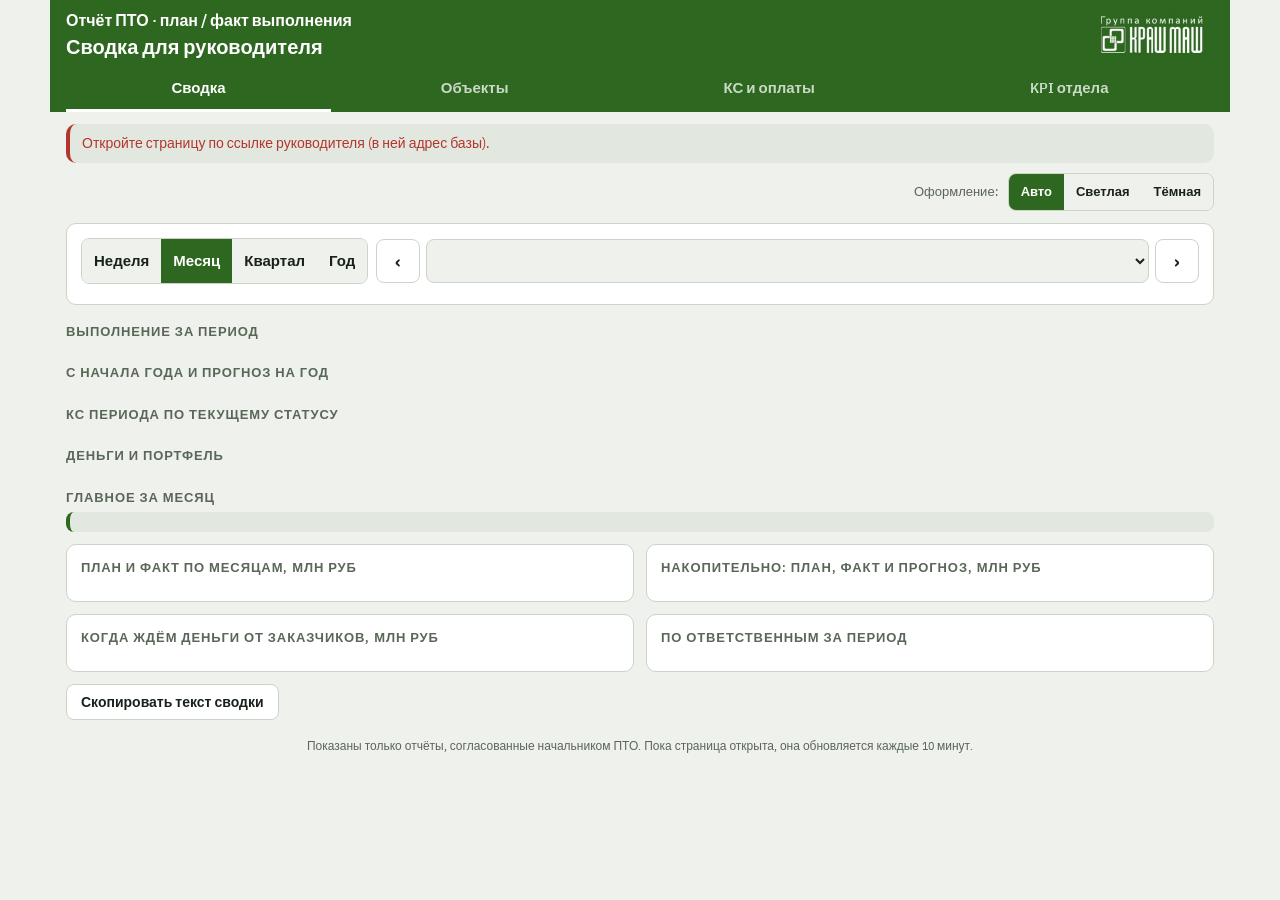
<file: director вер. 3.html>
<!doctype html>
<html lang="ru">
<head>
<meta charset="utf-8">
<meta name="viewport" content="width=device-width,initial-scale=1,viewport-fit=cover">
<meta name="theme-color" content="#2E671F">
<meta name="robots" content="noindex">
<title>Отчёт ПТО — ГК КРАШМАШ</title>
<link rel="stylesheet" href="https://fonts.googleapis.com/css2?family=IBM+Plex+Sans+Condensed:wght@400;500;600;700&family=IBM+Plex+Mono:wght@400;600&display=swap">
<style>
[hidden]{display:none!important}
html,body{margin:0}
:root{padding-top:env(safe-area-inset-top,0px)}

/* Layout: одна колонка под большой палец; липкая шапка с вкладками; поля крупные, цифры моноширинные */
:root{
  --brand:#2E671F;
  --bg:#eef1ec; --surface:#ffffff; --sunk:#e2e8df; --line:#cbd4c7;
  --fg:#18221a; --muted:#5a6758; --accent:#2E671F; --accent-ink:#ffffff;
  --steel:#2E671F; --ok:#2E671F; --warn:#b26b00; --bad:#b3362c;
  --f-ui:"IBM Plex Sans Condensed","Arial Narrow",Arial,sans-serif;
  --f-num:"IBM Plex Mono",ui-monospace,Menlo,Consolas,monospace;
  --r:10px;
}
@media (prefers-color-scheme: dark){:root:not([data-theme="light"]){
  --bg:#111612; --surface:#1a211b; --sunk:#232c24; --line:#344035;
  --fg:#e6ede5; --muted:#9aa898; --accent:#5f9e4b; --accent-ink:#0c1709;
  --steel:#8cc47a; --ok:#7fc06a; --warn:#e3a33c; --bad:#ec6a5e; color-scheme:dark}}
:root[data-theme="dark"]{
  --bg:#111612; --surface:#1a211b; --sunk:#232c24; --line:#344035;
  --fg:#e6ede5; --muted:#9aa898; --accent:#5f9e4b; --accent-ink:#0c1709;
  --steel:#8cc47a; --ok:#7fc06a; --warn:#e3a33c; --bad:#ec6a5e; color-scheme:dark}
*{box-sizing:border-box}
body{background:var(--bg);color:var(--fg);font-family:var(--f-ui);font-size:16px;line-height:1.35}
.wrap{max-width:720px;margin:0 auto;padding-inline:16px;padding-block:0 96px}
header.top{position:sticky;top:env(safe-area-inset-top,0px);z-index:5;background:var(--brand);color:#fff;margin-inline:-16px;padding:10px 16px 0}
.brandrow{display:flex;align-items:flex-start;justify-content:space-between;gap:12px}
.brandrow img{height:48px;width:auto;flex:0 0 auto;display:block}
.brandrow .ttl{min-width:0}
.obj{font-size:16px;font-weight:600;line-height:1.3}
h1{font-size:20px;margin:2px 0 8px;font-weight:700;text-wrap:balance}
nav.tabs{display:flex;gap:4px}
nav.tabs button{flex:1;border:0;background:transparent;color:inherit;font:600 15px var(--f-ui);padding:10px 4px 12px;border-bottom:3px solid transparent;opacity:.75;cursor:pointer}
nav.tabs button[aria-selected="true"]{opacity:1;border-bottom-color:#fff}
.banner{margin-top:12px;padding:10px 12px;border-radius:var(--r);background:var(--sunk);border-left:4px solid var(--warn);font-size:14px}
.banner.bad{border-left-color:var(--bad)}
section.card{background:var(--surface);border:1px solid var(--line);border-radius:var(--r);margin-top:12px;padding:14px}
section.card h2{font-size:13px;letter-spacing:.07em;text-transform:uppercase;color:var(--muted);margin:0 0 10px;font-weight:600;display:flex;justify-content:space-between;gap:8px}
.code{font-family:var(--f-num);font-size:12px;color:var(--steel);font-weight:600}
.row{display:flex;gap:10px;flex-wrap:wrap}
.row>*{flex:1 1 140px;min-width:0}
label.f{display:flex;flex-direction:column;gap:4px;font-size:13px;color:var(--muted)}
input,select,textarea{font:16px var(--f-ui);color:var(--fg);background:var(--bg);border:1px solid var(--line);border-radius:8px;padding:10px 10px;width:100%;min-height:44px}
input[inputmode]{font-family:var(--f-num);text-align:right}
textarea{min-height:64px;resize:vertical}
input:focus,select:focus,textarea:focus,button:focus-visible{outline:2px solid var(--accent);outline-offset:1px}
.seg{display:flex;border:1px solid var(--line);border-radius:8px;overflow:hidden}
.seg button{flex:1;border:0;background:var(--bg);color:var(--fg);font:600 15px var(--f-ui);min-height:44px;cursor:pointer}
.seg button[aria-pressed="true"]{background:var(--accent);color:var(--accent-ink)}
.work{display:grid;grid-template-columns:1fr 112px;gap:6px 10px;align-items:center;padding:8px 0;border-top:1px solid var(--line)}
.work:first-of-type{border-top:0}
.work .nm{min-width:0}
.work .nm b{display:block;font-weight:500}
.work .nm small{color:var(--muted);font-size:12px;line-height:1.5}
.work .nm small b.pt{display:inline;font-family:var(--f-num);font-weight:600;color:var(--fg)}
.mach{display:grid;grid-template-columns:1fr 84px 44px;gap:8px;align-items:center;padding:6px 0}
.haul{display:grid;grid-template-columns:1fr 64px 84px 44px;gap:8px;padding:10px 0;border-top:1px dashed var(--line)}
.haul:first-child{border-top:0}
.haul .cr{grid-column:1/4}
.haul .del{min-width:44px;padding:0;font-size:20px;line-height:1}
.haul-hd{display:grid;grid-template-columns:1fr 64px 84px 44px;gap:8px;font-size:12px;color:var(--muted)}
.haul-hd span:nth-child(2),.haul-hd span:nth-child(3){text-align:right}
.mach .del{min-width:44px;padding:0;font-size:20px;line-height:1}
.mach-hd{display:grid;grid-template-columns:1fr 84px 44px;gap:8px;font-size:12px;color:var(--muted)}
.mach-hd span:nth-child(2){text-align:right}
.dt{display:grid;grid-template-columns:1fr 78px;gap:6px 8px;padding:10px 0;border-top:1px dashed var(--line)}
.dt .full{grid-column:1/-1}
.dtk{display:flex;gap:6px}.dtk button{flex:1;min-height:38px;border:1px solid var(--line);border-radius:8px;background:var(--surface,#fff);color:inherit;font-size:14px}
.dtk button[aria-pressed="true"]{background:var(--accent);border-color:var(--accent);color:#fff;font-weight:600}
.btn{border:1px solid var(--line);background:var(--surface);color:var(--fg);font:600 15px var(--f-ui);border-radius:8px;min-height:44px;padding:0 14px;cursor:pointer}
.btn.small{min-height:36px;font-size:14px}
.btn.primary{background:var(--accent);border-color:var(--accent);color:var(--accent-ink)}
.btn:disabled{opacity:.5;cursor:not-allowed}
.savebar{position:fixed;left:0;right:0;bottom:0;z-index:6;background:var(--surface);border-top:1px solid var(--line);padding:10px 16px calc(10px + env(safe-area-inset-bottom,0px))}
.savebar .in{max-width:720px;margin:0 auto;display:flex;gap:10px;align-items:center}
.savebar .msg{flex:1;font-size:13px;color:var(--muted);min-width:0}
.savebar .btn{flex:0 0 auto;min-width:150px}
td.muted{color:var(--muted);padding-left:14px}
.ok{color:var(--ok)} .bad{color:var(--bad)} .warnc{color:var(--warn)}
.ot{display:flex;gap:8px}
.ot button{flex:1}
.ot button[aria-pressed="true"].no{background:var(--ok);border-color:var(--ok);color:var(--surface)}
.ot button[aria-pressed="true"].yes{background:var(--bad);border-color:var(--bad);color:var(--surface)}
.tablewrap{overflow-x:auto;margin-inline:-4px}
table{border-collapse:collapse;width:100%;font-size:14px}
th,td{padding:8px 6px;border-bottom:1px solid var(--line);text-align:right;white-space:nowrap}
th:first-child,td:first-child{text-align:left;white-space:normal}
th{font-size:12px;color:var(--muted);font-weight:600;text-transform:uppercase;letter-spacing:.04em}
td.n{font-family:var(--f-num);font-variant-numeric:tabular-nums}
.bar{height:6px;background:var(--sunk);border-radius:3px;margin-top:4px;overflow:hidden;min-width:60px}
.bar i{display:block;height:100%;background:var(--accent)}
.kpis{display:grid;grid-template-columns:repeat(auto-fit,minmax(130px,1fr));gap:8px}
.kpi{background:var(--sunk);border-radius:8px;padding:10px}
.kpi small{display:block;color:var(--muted);font-size:12px}
.kpi b{font-family:var(--f-num);font-size:20px;font-weight:600}
.chips{display:flex;flex-wrap:wrap;gap:6px}
.chip{font-size:13px;padding:4px 8px;border-radius:999px;background:var(--sunk)}
.chip.miss{background:color-mix(in srgb,var(--bad) 18%,var(--surface));color:var(--bad)}
.log{display:flex;flex-direction:column;gap:8px}
.log button.item{text-align:left;border:1px solid var(--line);background:var(--surface);color:var(--fg);border-radius:var(--r);padding:10px 12px;cursor:pointer;font:15px var(--f-ui);display:flex;flex-direction:column;gap:4px}
.log .meta{display:flex;justify-content:space-between;gap:8px;font-weight:600}
.log .sum{color:var(--muted);font-size:13px}
.flag{font-size:12px;padding:1px 6px;border-radius:4px;background:var(--bad);color:var(--surface);font-weight:600}
.sendgrid{display:grid;grid-template-columns:1fr 1fr;gap:8px}
a.btn.send,button.btn.send{display:flex;align-items:center;justify-content:center;text-decoration:none;min-height:48px;font-size:16px}
a.btn.send.max{background:#4b2bd6;border-color:#4b2bd6;color:#fff}
a.btn.send.tg{background:#229ed9;border-color:#229ed9;color:#fff}
a.btn.send.wa{background:#1fa855;border-color:#1fa855;color:#fff}
pre.gp{white-space:pre-wrap;font:13px/1.45 var(--f-num);background:var(--sunk);border-radius:8px;padding:12px;margin:10px 0 0;max-height:420px;overflow:auto}
.empty{color:var(--muted);font-size:14px;padding:6px 0}
.hint{font-size:12px;color:var(--muted);margin-top:6px}
@media (prefers-reduced-motion:no-preference){.bar i{transition:width .4s}}

/* --- Отчёт ПТО: дополнения к base.css --- */
:root{--c-plan:#4a86e8;--c-fact:#2E671F;--c-rest:#cbd4c7}
@media (prefers-color-scheme: dark){:root:not([data-theme="light"]){--c-fact:#6aa84f;--c-rest:#3a463b}}
:root[data-theme="dark"]{--c-fact:#6aa84f;--c-rest:#3a463b}
.wrap{max-width:1180px}
.savebar .in{max-width:1180px}
header.top .sub{font-size:13px;opacity:.85}
nav.tabs{overflow-x:auto;scrollbar-width:none}
nav.tabs button{flex:1 0 auto;padding-inline:10px}
.grid2{display:grid;grid-template-columns:repeat(auto-fit,minmax(min(100%,520px),1fr));gap:0 12px}
.grid2>section.card{min-width:0}
/* плитки показателей */
.tiles{display:grid;grid-template-columns:repeat(auto-fit,minmax(min(100%,200px),1fr));gap:8px}
.tile{background:var(--sunk);border-radius:8px;padding:10px 12px;min-width:0}
.tile small{display:block;color:var(--muted);font-size:12px;line-height:1.3;min-height:2.6em}
.tile b{display:block;font-family:var(--f-num);font-size:22px;font-weight:600;margin-top:2px;font-variant-numeric:tabular-nums}
.tile b u{text-decoration:none;font-size:13px;font-weight:400;color:var(--muted);margin-left:4px}
.tile .s{font-size:12px;color:var(--muted);margin-top:2px}
.tile .s em{font-style:normal;font-family:var(--f-num);color:var(--fg)}
.tile .s em.bad{color:var(--bad)}.tile .s em.ok{color:var(--ok)}
.tile.hero b{font-size:28px}
.tile .bad,.tile .ok,.tile .warnc{font-weight:600}
.secttl{font-size:13px;letter-spacing:.07em;text-transform:uppercase;color:var(--muted);margin:18px 0 6px;font-weight:600}
/* период */
.per{display:grid;grid-template-columns:auto 1fr;gap:8px;align-items:center}
.per .seg button{padding:0 12px}
.pnav{display:grid;grid-template-columns:44px 1fr 44px;gap:6px}
.pnav .btn{padding:0;font-size:20px}
@media (max-width:620px){.per{grid-template-columns:1fr}}
.note{white-space:pre-wrap;background:var(--sunk);border-radius:8px;padding:10px 12px;font-size:15px;border-left:4px solid var(--accent)}
.note.empty{border-left-color:var(--line)}
/* графики */
.chart{position:relative;width:100%;min-width:0}
.chart svg{display:block;width:100%;height:auto;touch-action:pan-y}
.chart .grid{stroke:var(--line);stroke-width:1;opacity:.6}
.chart .axis{stroke:var(--line);stroke-width:1}
.chart .tick{font:11px var(--f-ui);fill:var(--muted)}
.chart .hl{fill:var(--sunk);opacity:.7}
.chart .dot{stroke:var(--surface);stroke-width:2}
.legend{display:flex;flex-wrap:wrap;gap:4px 14px;font-size:12px;color:var(--muted);margin-top:6px}
.legend span{display:inline-flex;align-items:center;gap:6px}
.legend i,.tip i{display:inline-block;width:10px;height:10px;border-radius:2px}
.legend i.ln,.tip i.ln{height:2px;width:14px}
.legend i.dash,.tip i.dash{background:repeating-linear-gradient(90deg,currentColor 0 4px,transparent 4px 7px);height:2px;width:14px}
.tip{position:absolute;top:0;z-index:3;background:var(--surface);border:1px solid var(--line);border-radius:8px;padding:8px 10px;font-size:12px;box-shadow:0 4px 14px rgba(0,0,0,.12);pointer-events:none;min-width:170px}
.tip b{display:block;margin-bottom:4px;font-size:13px}
.tip .tr{display:grid;grid-template-columns:10px 1fr auto;gap:6px;align-items:center;margin-top:2px}
.tip em{font-style:normal;font-family:var(--f-num);font-weight:600}
.hb{display:flex;flex-direction:column;gap:8px}
.hb-r{display:grid;grid-template-columns:minmax(90px,30%) 1fr auto;gap:8px;align-items:center;font-size:13px}
.hb-n{overflow:hidden;text-overflow:ellipsis;white-space:nowrap}
.hb-t{display:flex;gap:2px;height:14px}
.hb-t i{display:block;height:100%;border-radius:0}
.hb-t i:first-child{border-radius:0}
.hb-t i:last-child{border-radius:0 4px 4px 0}
.hb-v{font-family:var(--f-num);font-size:12px;color:var(--muted);min-width:44px;text-align:right}
/* таблицы */
.tablewrap{overflow-x:auto;margin-inline:0;max-width:100%}
table.t td,table.t th{padding:7px 8px}
table.t td.n{text-align:right}
table.t tbody tr:hover{background:var(--sunk)}
table.t tfoot td{font-weight:600;border-top:2px solid var(--line)}
table.t th.l,table.t td.l{text-align:left;white-space:normal}
table.t td.nm{min-width:160px;max-width:260px}
table.t td small{display:block;color:var(--muted);font-size:11px}
td.bad,span.bad{color:var(--bad)} td.ok,span.ok{color:var(--ok)} td.warnc,span.warnc{color:var(--warn)}
.st{display:inline-block;font-size:12px;padding:2px 8px;border-radius:999px;white-space:nowrap;background:var(--sunk);color:var(--fg)}
.st.review{background:color-mix(in srgb,var(--bad) 14%,var(--surface));color:var(--bad)}
.st.agreed{background:color-mix(in srgb,var(--warn) 18%,var(--surface));color:var(--warn)}
.st.signed{background:color-mix(in srgb,var(--c-plan) 16%,var(--surface));color:var(--c-plan)}
.st.paid{background:color-mix(in srgb,var(--ok) 18%,var(--surface));color:var(--ok)}
.flagtxt{font-size:12px;color:var(--bad);font-weight:600}
.over{color:var(--bad);font-weight:600}
/* строки списков (журнал, поступления) */
.list{display:flex;flex-direction:column}
.li{display:grid;grid-template-columns:96px minmax(0,1.6fr) minmax(0,1fr) 130px 150px;gap:4px 12px;align-items:center;padding:10px 6px;border-top:1px solid var(--line);cursor:pointer;background:none;border-left:0;border-right:0;border-bottom:0;text-align:left;font:inherit;color:inherit;width:100%}
.li:first-child{border-top:0}
.li:hover{background:var(--sunk)}
.li .d{font-family:var(--f-num);font-size:13px}
.li .d small,.li .o small{display:block;color:var(--muted);font:12px var(--f-ui)}
.li .o b{font-weight:600}
.li .v{font-family:var(--f-num);text-align:right;font-size:14px}
.li .v small{display:block;color:var(--muted);font-size:11px;overflow-wrap:anywhere}
.li.hd{cursor:default;font-size:12px;color:var(--muted);text-transform:uppercase;letter-spacing:.04em;font-weight:600}
.li.hd:hover{background:none}
@media (max-width:760px){
  .li{grid-template-columns:1fr auto}
  .li .d{grid-column:1/-1;order:-1}
  .li .o{grid-column:1/2}
  .li .v{grid-column:2/3}
  .li .x{grid-column:1/-1}
  .li.hd{display:none}
}
.toolbar{display:flex;flex-wrap:wrap;gap:8px;align-items:end}
.toolbar>*{flex:1 1 160px;min-width:0}
.toolbar .btn{flex:0 0 auto}
.sumline{font-size:13px;color:var(--muted);margin:8px 0 2px}
.sumline b{font-family:var(--f-num);color:var(--fg)}
/* окно редактирования */
dialog.ed{border:0;padding:0;border-radius:12px;width:min(640px,calc(100vw - 24px));max-height:calc(100dvh - 24px);background:var(--surface);color:var(--fg);box-shadow:0 10px 40px rgba(0,0,0,.3)}
dialog.ed::backdrop{background:rgba(10,20,10,.45)}
dialog.ed form{display:flex;flex-direction:column;max-height:calc(100dvh - 24px)}
dialog.ed .eh{display:flex;justify-content:space-between;align-items:center;gap:8px;padding:12px 16px;background:var(--brand);color:#fff}
dialog.ed .eh h3{margin:0;font-size:18px}
dialog.ed .eh button{background:none;border:0;color:#fff;font-size:26px;line-height:1;min-width:44px;min-height:44px;cursor:pointer}
dialog.ed .eb{padding:12px 16px;overflow:auto;display:flex;flex-direction:column;gap:10px}
dialog.ed .ef{display:flex;gap:8px;padding:10px 16px;border-top:1px solid var(--line);flex-wrap:wrap}
dialog.ed .ef .grow{flex:1}
dialog.ed .calc{font-size:13px;color:var(--muted);background:var(--sunk);border-radius:8px;padding:8px 10px;display:flex;flex-wrap:wrap;gap:4px 14px}
dialog.ed .calc b{font-family:var(--f-num);color:var(--fg);font-weight:600}
dialog.ed .warnbox{font-size:13px;border-left:4px solid var(--warn);background:var(--sunk);padding:8px 10px;border-radius:6px}
dialog.ed .warnbox.bad{border-left-color:var(--bad)}
@media (max-width:560px){dialog.ed{width:100vw;max-width:100vw;max-height:100dvh;height:100dvh;border-radius:0;margin:0}dialog.ed form{max-height:100dvh;height:100%}dialog.ed .eb{flex:1}}
.seg.wrap3 button{font-size:14px;padding:0 6px}
.btn.danger{color:var(--bad);border-color:color-mix(in srgb,var(--bad) 50%,var(--line))}
.btn.danger.armed{background:var(--bad);color:#fff;border-color:var(--bad)}
/* план */
.plan-t{border-collapse:separate;border-spacing:0}
.plan-t th,.plan-t td{border-bottom:1px solid var(--line);padding:4px}
.plan-t th:first-child,.plan-t td:first-child{position:sticky;left:0;background:var(--surface);z-index:1;min-width:170px;max-width:220px;white-space:normal;padding-left:0}
.plan-t input{min-height:34px;padding:4px 6px;font-size:13px;width:108px;background:color-mix(in srgb,#ffe066 22%,var(--bg))}
.plan-t input.ch{outline:2px solid var(--warn)}
.plan-t td.tot{font-family:var(--f-num);font-size:13px;font-weight:600}
.plan-t td.past input{background:var(--bg)}
.plan-t td.fact{font-size:11px;color:var(--muted);font-family:var(--f-num)}
.foot{margin-top:18px;text-align:center;font-size:12px;color:var(--muted)}
.okb{border-left-color:var(--ok)!important}
.pill{display:inline-block;font-size:11px;border-radius:4px;padding:1px 6px;background:var(--sunk);color:var(--muted);margin-left:6px;vertical-align:1px}

/* отчёты и согласование */
.rp{display:grid;grid-template-columns:minmax(0,1.6fr) 140px 150px 140px;gap:4px 12px;align-items:center;padding:10px 6px;border-top:1px solid var(--line);cursor:pointer;background:none;border-left:0;border-right:0;border-bottom:0;text-align:left;font:inherit;color:inherit;width:100%}
.rp:first-child{border-top:0}.rp:hover{background:var(--sunk)}
.rp .o b{font-weight:600}.rp .o small,.rp .m small{display:block;color:var(--muted);font-size:12px}
.rp .v{font-family:var(--f-num);text-align:right;font-size:14px}.rp .v small{display:block;color:var(--muted);font:11px var(--f-ui)}
@media (max-width:760px){.rp{grid-template-columns:1fr auto}.rp .o{grid-column:1/-1}}
.rs{display:inline-block;font-size:12px;padding:2px 8px;border-radius:999px;white-space:nowrap;font-weight:600}
.rs.draft{background:var(--sunk);color:var(--muted)}
.rs.sent{background:color-mix(in srgb,var(--c-plan) 16%,var(--surface));color:var(--c-plan)}
.rs.ret{background:color-mix(in srgb,var(--bad) 14%,var(--surface));color:var(--bad)}
.rs.ok{background:color-mix(in srgb,var(--ok) 18%,var(--surface));color:var(--ok)}
.thread{display:flex;flex-direction:column;gap:6px}
.thread .c{background:var(--sunk);border-radius:8px;padding:8px 10px;font-size:14px}
.thread .c small{display:block;color:var(--muted);font-size:12px;margin-bottom:2px}
.thread .c.ret{border-left:4px solid var(--bad)}.thread .c.ok{border-left:4px solid var(--ok)}.thread .c.sent{border-left:4px solid var(--c-plan)}
.lockbar{font-size:13px;border-left:4px solid var(--c-plan);background:var(--sunk);padding:8px 10px;border-radius:6px}
.mini{width:100%;font-size:14px}
.mini td,.mini th{padding:6px 4px}
dialog.ed .rdf{display:flex;flex-direction:column;max-height:calc(100dvh - 24px)}
@media (max-width:560px){dialog.ed .rdf{max-height:100dvh;height:100%}}
.hi{padding:10px 6px;border-top:1px solid var(--line);font-size:14px}
.hi:first-child{border-top:0}
.hi .h{display:flex;flex-wrap:wrap;gap:4px 10px;align-items:baseline}
.hi .h b{font-weight:600}.hi .h small{color:var(--muted);font-size:12px}
.hi .d{margin-top:4px;font-size:13px;display:flex;flex-direction:column;gap:2px}
.hi .d s{color:var(--bad)}.hi .d ins{text-decoration:none;color:var(--ok);font-weight:600}
.hi.head{background:color-mix(in srgb,var(--warn) 8%,transparent)}
.us{display:grid;grid-template-columns:minmax(0,1.2fr) minmax(0,1.6fr) auto;gap:6px 12px;align-items:center;padding:10px 6px;border-top:1px solid var(--line)}
.us:first-child{border-top:0}
.us small{display:block;color:var(--muted);font-size:12px}
.us .acts{display:flex;gap:6px;flex-wrap:wrap;justify-content:flex-end}
@media (max-width:760px){.us{grid-template-columns:1fr}.us .acts{justify-content:flex-start}}
.chk{display:grid;grid-template-columns:repeat(auto-fill,minmax(230px,1fr));gap:4px 12px;max-height:300px;overflow:auto;border:1px solid var(--line);border-radius:8px;padding:8px}
.chk label{display:flex;gap:8px;align-items:center;font-size:14px;color:var(--fg)}
.chk input{width:auto;min-height:0}

input:disabled,select:disabled,textarea:disabled,.seg button:disabled{opacity:.55;cursor:not-allowed}
/* Мои объекты */
.my{display:grid;grid-template-columns:minmax(0,1.8fr) 120px 170px 130px;gap:4px 12px;align-items:center;padding:10px 6px;border-top:1px solid var(--line);cursor:pointer;background:none;border-left:0;border-right:0;border-bottom:0;text-align:left;font:inherit;color:inherit;width:100%}
.my:hover{background:var(--sunk)}
.my .o b{font-weight:600}.my .o small{display:block;color:var(--muted);font-size:12px}
.my .v{font-family:var(--f-num);text-align:right;font-size:14px}.my .v small{display:block;color:var(--muted);font:11px var(--f-ui)}
.my .v.bad{color:var(--bad)}
.my.hd{cursor:default;font-size:12px;color:var(--muted);text-transform:uppercase;letter-spacing:.04em;font-weight:600}.my.hd:hover{background:none}
@media (max-width:760px){.my{grid-template-columns:1fr 1fr 1fr}.my .o{grid-column:1/-1}.my.hd{display:none}.my .v{text-align:left}}
.myttl{font-size:19px;font-weight:600;color:var(--fg);margin:10px 0 2px}
.hints{display:flex;flex-direction:column;gap:4px;margin:8px 0}
.hint-l{font-size:13px;padding:5px 9px;border-radius:6px;border-left:4px solid var(--c-plan);background:var(--sunk)}
.hint-l.warn{border-left-color:var(--warn)}.hint-l.bad{border-left-color:var(--bad);color:var(--bad)}
.my .hints{margin:4px 0 0}.my .hint-l{font-size:12px;padding:2px 7px}
.tiles+.btn,.hints+.tiles{margin-top:8px}
.rpd{border-top:1px solid var(--line);padding:10px 2px;font-size:14px}
.rpd-h{font-weight:600;margin-bottom:4px}
.rpd-l{padding:1px 0 1px 10px;border-left:3px solid var(--line);margin:2px 0}
.rpd-l.h{border-left-color:var(--c-plan)}.rpd-l.m{border-left-color:var(--muted)}.rpd-l.d{border-left-color:var(--bad);color:var(--bad)}
.rpd-l.x{border-left-color:var(--warn);font-weight:600}.rpd-l.n{color:var(--muted)}.rpd-l.muted{color:var(--muted)}
#v-my .pnav{margin:6px 0 4px;max-width:420px}
#v-my .mini td.num,#v-my .mini th.num{text-align:right;font-family:var(--f-num);white-space:nowrap}
@media (max-width:560px){#v-my .tiles{grid-template-columns:1fr 1fr}#v-my .tile b{font-size:17px}#v-my .tile small{min-height:0}}
/* KPI */
.kpi-h{display:flex;justify-content:space-between;align-items:flex-start;gap:12px}
.kpi-h h2{margin-bottom:2px}
.kpi-big{text-align:right;min-width:120px}.kpi-big b{display:block;font-family:var(--f-num);font-size:34px;line-height:1.1}
.kpi-big small{color:var(--muted);font-size:12px}
.kpi-big.ok b{color:var(--ok)}.kpi-big.warnc b{color:var(--warn)}.kpi-big.bad b{color:var(--bad)}
.kpi-money{margin:6px 0 2px;font-size:14px;background:var(--sunk);border-radius:8px;padding:8px 10px}
.kpi-list{display:flex;flex-direction:column;margin-top:8px}
.kpi-r{display:grid;grid-template-columns:minmax(0,1.6fr) minmax(80px,1fr) 96px;gap:4px 12px;align-items:center;padding:9px 6px;border:0;border-top:1px solid var(--line);background:none;text-align:left;font:inherit;color:inherit;cursor:pointer;width:100%}
.kpi-r:hover{background:var(--sunk)}.kpi-r.open{background:var(--sunk)}
.kpi-n b{font-weight:600;font-size:14px}.kpi-n small{display:block;color:var(--muted);font-size:12px}
.kpi-bar{position:relative;height:10px;background:var(--sunk);border-radius:5px;overflow:hidden}
.kpi-r:hover .kpi-bar,.kpi-r.open .kpi-bar{background:var(--surface)}
.kpi-bar i{display:block;height:100%;background:var(--muted)}.kpi-bar i.ok{background:var(--ok)}.kpi-bar i.warnc{background:var(--warn)}.kpi-bar i.bad{background:var(--bad)}
.kpi-bar u{position:absolute;top:0;bottom:0;width:2px;background:var(--fg);opacity:.35}
.kpi-v{font-family:var(--f-num);text-align:right;font-size:15px;font-weight:600}.kpi-v.ok{color:var(--ok)}.kpi-v.warnc{color:var(--warn)}.kpi-v.bad{color:var(--bad)}
.kpi-r.na .kpi-v{font:12px var(--f-ui);color:var(--muted);font-weight:400}
.kpi-d{padding:4px 8px 10px 14px;font-size:13px;border-left:3px solid var(--line);margin:0 0 6px 6px}
.kpi-d ul{margin:6px 0 0;padding-left:18px}.kpi-d li{margin:2px 0}
.kpi-how{color:var(--muted);font-size:12px;margin-top:4px}.kpi-how.ok{color:var(--ok)}
.kpi-t{width:100%;border-collapse:collapse;font-size:14px}.kpi-t th,.kpi-t td{padding:7px 6px;border-top:1px solid var(--line);text-align:right;white-space:nowrap}
.kpi-t th{font-size:11px;color:var(--muted);text-transform:uppercase;letter-spacing:.03em;font-weight:600;white-space:normal}
.kpi-t td:first-child,.kpi-t th:first-child{text-align:left;white-space:normal}
.kpi-t td.ok{color:var(--ok)}.kpi-t td.warnc{color:var(--warn)}.kpi-t td.bad{color:var(--bad)}.kpi-t tr.sel td{background:var(--sunk)}
.kpi-t tbody tr{cursor:pointer}.kpi-t tbody tr:hover td{background:var(--sunk)}
.kpi-t input{width:70px;min-height:30px;padding:2px 6px;text-align:right}
.kpi-set{display:grid;grid-template-columns:minmax(0,1fr) 90px;gap:4px 12px;align-items:center;font-size:14px}
.kpi-set input{min-height:32px;padding:2px 8px;text-align:right}
@media (max-width:560px){.kpi-r{grid-template-columns:1fr 70px}.kpi-bar{grid-column:1/-1;order:3}.kpi-big b{font-size:26px}}
.kpi-st{font-size:13px;text-transform:uppercase;letter-spacing:.05em;color:var(--muted);margin:10px 0 6px}
nav.tabs{overflow-x:auto;scrollbar-width:none}nav.tabs::-webkit-scrollbar{display:none}nav.tabs button{flex:1 0 auto;white-space:nowrap;padding-inline:10px}
.kpi-n b{font-family:var(--f-ui)}

/* КС-2: строки и объёмы */
@media (min-width:561px){dialog.ed.wide{width:min(1180px,calc(100vw - 24px))}}
#k2 .eb>*{flex-shrink:0}
.k2box{display:flex;flex-wrap:wrap;align-items:center;gap:6px}
table.k2t{width:100%;min-width:920px;border-collapse:collapse;font-size:13px}
table.k2t th{font-size:12px;font-weight:600;color:var(--muted);text-align:left;padding:4px;white-space:nowrap}
table.k2t td{padding:2px;border-top:1px solid var(--line);vertical-align:middle}
table.k2t td input{width:100%;min-height:36px;padding:4px 6px;font:inherit;border:1px solid var(--line);border-radius:6px;background:var(--surface);color:var(--fg)}
table.k2t td.pos{width:70px}table.k2t td.rate{width:90px}table.k2t td.u{width:80px}table.k2t td.q{width:90px}table.k2t td.p{width:110px}
table.k2t td.num{text-align:right;font-family:var(--f-num);white-space:nowrap;padding:0 6px}
table.k2t td.rpq{color:var(--muted);font-size:12px}table.k2t td.rpq.bad{color:var(--bad);font-weight:600}
.pill.fx{background:var(--warn);color:#000}
@media (max-width:760px){
  table.k2t,table.k2t tbody{display:block;min-width:0;width:100%}table.k2t thead{display:none}
  table.k2t td input{min-width:0}
  table.k2t tr{display:grid;grid-template-columns:repeat(3,minmax(0,1fr));gap:4px;padding:8px 0;border-top:1px solid var(--line)}
  table.k2t td{border:0;padding:0;width:auto!important}table.k2t td:first-child{display:none}
  table.k2t td.nm{grid-column:1 / span 3;order:-1}table.k2t td.num{text-align:left;padding:4px 2px;white-space:normal}
  table.k2t td.sum::before{content:"Стоимость: ";color:var(--muted);font-family:var(--f-ui,inherit)}table.k2t td.rpq:not(:empty)::before{content:"По рапортам: "}
}

/* --- сводка руководителя (director.html, класс dir у body) --- */
.dir .tiles.dark .tile{background:#1e4a15;color:#fff}
.dir .tiles.dark .tile small{color:rgba(255,255,255,.8)}
.dir .tiles.dark .tile b{color:#fff;font-size:26px}
.dir .tiles.dark .tile b u{color:rgba(255,255,255,.75)}
.dir .tiles.dark .tile .s{color:rgba(255,255,255,.8)}
.dir .tiles.dark .tile .s em{color:#fff}
.dir .tiles.dark .tile .s em.bad,.dir .tiles.dark .tile b.bad{color:#ffb4a8}
.dir .tiles.dark .tile .s em.ok,.dir .tiles.dark .tile b.ok{color:#b9f2a8}
.dir .tiles.dark .tile b.warnc{color:#ffd88a}
.dir .sumline b.bad{color:var(--bad)}
.chart .vlab{font:600 12px var(--f-num);fill:var(--fg)}
/* вкладка «Объекты»: главное — % плана */
.objsum{display:flex;flex-wrap:wrap;gap:6px 14px;align-items:center;margin:6px 0 10px;font-size:14px}
.objsum .pill-n{font-weight:600;padding:4px 10px;border-radius:999px;background:var(--sunk)}
.objsum .pill-n.bad{color:var(--bad);background:color-mix(in srgb,var(--bad) 12%,var(--surface))}
.objsum .pill-n.ok{color:var(--ok);background:color-mix(in srgb,var(--ok) 12%,var(--surface))}
.objsum .muted-n{color:var(--muted);font-size:13px}
.objbar{display:flex;flex-wrap:wrap;gap:8px 16px;align-items:center;margin-bottom:8px}
.objbar .chk{display:inline-flex;align-items:center;gap:6px;font-size:14px;cursor:pointer}
.objbar .chk input{width:18px;height:18px}
.objt:not(.full) .x{display:none}
.objt th.pc,.objt td.pc{width:150px;min-width:130px}
.objt td.nm b,.objt td.nm{font-size:15px}
.objt td.n{font-size:15px}
.objt td.dv{font-weight:600}
.pb{position:relative;height:26px;background:var(--sunk);border-radius:6px;overflow:hidden}
.pb i{position:absolute;left:0;top:0;bottom:0;opacity:.32}
.pb.bad i{background:var(--bad)}.pb.warnc i{background:var(--warn)}.pb.ok i{background:var(--ok)}
.pb b{position:relative;display:block;text-align:right;padding:0 9px;height:26px;line-height:26px;font:700 15px/26px var(--f-num)}
.pb.bad b{color:var(--bad)}.pb.warnc b{color:var(--warn)}.pb.ok b{color:var(--ok)}
/* статусы КС — крупно и контрастно */
.dir .st{font-size:14px;font-weight:700;padding:5px 12px;line-height:1.25;white-space:nowrap;text-align:center;color:#fff;background:#6b7a6a}
.dir .st.review{background:#c2570c;color:#fff}
.dir .st.agreed{background:#1d5fb8;color:#fff}
.dir .st.signed{background:#6a3fb5;color:#fff}
.dir .st.paid{background:#2E671F;color:#fff}
@media (prefers-color-scheme: dark){:root:not([data-theme="light"]) .dir .st.review{background:#f0a05c;color:#1a1206}:root:not([data-theme="light"]) .dir .st.agreed{background:#6fa8f0;color:#06182e}:root:not([data-theme="light"]) .dir .st.signed{background:#b79af0;color:#160a30}:root:not([data-theme="light"]) .dir .st.paid{background:#7fc06a;color:#0b1f06}}
:root[data-theme="dark"] .dir .st.review{background:#f0a05c;color:#1a1206}:root[data-theme="dark"] .dir .st.agreed{background:#6fa8f0;color:#06182e}:root[data-theme="dark"] .dir .st.signed{background:#b79af0;color:#160a30}:root[data-theme="dark"] .dir .st.paid{background:#7fc06a;color:#0b1f06}
.dir .li{grid-template-columns:96px minmax(0,1.4fr) 250px 120px 140px}
.dir .li .x{display:flex;align-items:center;flex-wrap:wrap;gap:4px}
.dir .li .x .st{align-self:center}
.dir .li .x .pill{margin-left:6px}
.dir .li .o b{font-size:15px}
@media (max-width:760px){.dir .li{grid-template-columns:1fr auto}.dir .li .x{grid-column:1/-1}}

/* KPI в сводке руководителя */
.kpi-n small.kpi-why{color:var(--fg);opacity:.8;font-size:13px;line-height:1.35;margin-top:3px}
.kpi-n small.kpi-share{font-family:var(--f-num);font-size:12px;margin-top:3px;color:var(--muted)}
.kpi-intro ol{margin:8px 0 0;padding-left:20px;font-size:15px;line-height:1.5}
.kpi-intro li{margin:6px 0}
.kpi-formula{display:flex;flex-wrap:wrap;gap:8px;align-items:stretch;margin:14px 0 4px}
.kpi-formula .fx{flex:1 1 170px;background:var(--sunk);border-radius:8px;padding:10px 12px;min-width:0}
.kpi-formula .fx small{display:block;color:var(--muted);font-size:12px}
.kpi-formula .fx b{display:block;font-family:var(--f-num);font-size:22px;margin-top:2px}
.kpi-formula .fx.res{background:#1e4a15;color:#fff}.kpi-formula .fx.res small{color:rgba(255,255,255,.8)}
.kpi-formula .op{align-self:center;font-size:22px;color:var(--muted);font-weight:600}
.kset .row{display:grid;grid-template-columns:minmax(0,1fr) 190px;gap:6px 14px;align-items:center;margin:10px 0}
.kset .row label{font-size:15px;font-weight:600}
.kset .row .sub{display:block;font-weight:400;color:var(--muted);font-size:12px;margin-top:2px}
.kset input,.kset select{min-height:40px;font-size:16px;text-align:right}
.kset select{text-align:left}
.kset .wt{display:grid;grid-template-columns:minmax(0,1fr) 84px;gap:6px 10px;align-items:center;font-size:14px;margin-top:6px}
.kset .wt .tot{font-weight:700;border-top:1px solid var(--line);padding-top:6px}
.kset .wt .tot.bad{color:var(--bad)}.kset .wt .tot.ok{color:var(--ok)}
.kset h3{font-size:14px;margin:16px 0 2px}
.kset .acts{display:flex;flex-wrap:wrap;gap:8px;align-items:center;margin-top:16px}
.kset .msg{font-size:14px}.kset .msg.bad{color:var(--bad)}.kset .msg.ok{color:var(--ok)}
@media (max-width:620px){.kset .row{grid-template-columns:1fr}}
@media (max-width:560px){
  .objt .dvc{display:none}
  .objt{font-size:13px}
  .objt td,.objt th{padding:6px 3px!important}
  .objt td.nm{min-width:96px!important;max-width:120px!important;font-size:14px}
  .objt td.n{font-size:14px}
  .objt th.pc,.objt td.pc{width:84px;min-width:84px}
  .pb{height:24px}.pb b{padding:0 6px;height:24px;line-height:24px;font-size:14px}
}
.objt .mobdv{display:none}
@media (max-width:560px){.objt .mobdv{display:inline}.objt .mobdv.bad{color:var(--bad)}.objt .mobdv.ok{color:var(--ok)}}
.themebar{display:flex;flex-wrap:wrap;gap:6px 10px;align-items:center;justify-content:flex-end;margin-top:10px;font-size:13px;color:var(--muted)}
.themebar .seg button{padding:0 12px;min-height:36px;font-size:13px}

</style>
<script>try{var th=localStorage.getItem("pto-d-theme");if(th==="light"||th==="dark")document.documentElement.setAttribute("data-theme",th);}catch(e){}</script>
</head>
<body class="dir">
<div class="wrap">
  <header class="top">
    <div class="brandrow">
      <div class="ttl"><div class="obj">Отчёт ПТО · план / факт выполнения</div><h1>Сводка для руководителя</h1></div>
      <img src="[data-uri]" alt="Группа компаний КРАШМАШ" width="120" height="48">
    </div>
    <nav class="tabs" role="tablist">
      <button role="tab" id="tab-sum" aria-selected="true" data-v="sum">Сводка</button>
      <button role="tab" id="tab-obj" aria-selected="false" data-v="obj">Объекты</button>
      <button role="tab" id="tab-ks" aria-selected="false" data-v="ks">КС и оплаты</button>
      <button role="tab" id="tab-kpi" aria-selected="false" data-v="kpi">KPI отдела</button>
    </nav>
  </header>
  <div id="status" class="banner" hidden></div>
  <div class="themebar"><span>Оформление:</span>
    <div class="seg" id="theme" role="group" aria-label="Тема оформления">
      <button type="button" data-t="auto" aria-pressed="true">Авто</button>
      <button type="button" data-t="light" aria-pressed="false">Светлая</button>
      <button type="button" data-t="dark" aria-pressed="false">Тёмная</button>
    </div>
  </div>
  <section class="card">
    <div class="per">
      <div class="seg" id="kind" role="group" aria-label="Вид периода">
        <button type="button" data-k="week" aria-pressed="false">Неделя</button>
        <button type="button" data-k="month" aria-pressed="true">Месяц</button>
        <button type="button" data-k="quarter" aria-pressed="false">Квартал</button>
        <button type="button" data-k="year" aria-pressed="false">Год</button>
      </div>
      <div class="pnav">
        <button type="button" class="btn" id="p-prev" aria-label="Предыдущий период">‹</button>
        <select id="p-sel" aria-label="Период"></select>
        <button type="button" class="btn" id="p-next" aria-label="Следующий период">›</button>
      </div>
    </div>
    <div class="hint" id="upd"></div>
  </section>

  <div id="v-sum">
    <div class="secttl">Выполнение за период</div>
    <div class="tiles dark" id="t-per"></div>
    <div class="secttl">С начала года и прогноз на год</div>
    <div class="tiles" id="t-ytd"></div>
    <div class="secttl">КС периода по текущему статусу</div>
    <div class="tiles" id="t-st"></div>
    <div class="secttl">Деньги и портфель</div>
    <div class="tiles" id="t-money"></div>
    <div class="secttl" id="note-ttl">Главное за месяц</div>
    <div class="note" id="note"></div>
    <div class="grid2">
      <section class="card"><h2 id="c1-t">План и факт по месяцам, млн руб</h2><div id="c1"></div></section>
      <section class="card"><h2 id="c2-t">Накопительно: план, факт и прогноз, млн руб</h2><div id="c2"></div></section>
      <section class="card"><h2>Когда ждём деньги от заказчиков, млн руб</h2><div class="sumline" id="c3-sum"></div><div id="c3"></div><div class="hint" id="c3-hint"></div></section>
      <section class="card"><h2>По ответственным за период</h2><div class="tablewrap"><table class="t" id="resp-t"></table></div></section>
    </div>
    <button type="button" class="btn small" id="copy" style="margin-top:12px">Скопировать текст сводки</button>
  </div>

  <div id="v-kpi" hidden><div id="kpi-out"></div></div>

  <div id="v-obj" hidden>
    <section class="card"><h2><span id="obj-ttl">План / факт по объектам</span><span id="obj-cnt"></span></h2>
      <div id="obj-sum" class="objsum"></div>
      <div class="objbar">
        <div class="seg" id="obj-sort" role="group" aria-label="Порядок объектов">
          <button type="button" data-s="worst" aria-pressed="true">Сначала отстающие</button>
          <button type="button" data-s="size" aria-pressed="false">Сначала крупные</button>
        </div>
        <label class="chk"><input type="checkbox" id="obj-full"> Показать все показатели</label>
      </div>
      <div class="tablewrap"><table class="t objt" id="obj-t"></table></div>
      <button type="button" class="btn small" id="obj-more" hidden></button>
      <div class="hint">Главное — столбец «% плана»: красный — меньше 80%, жёлтый — 80–99%, зелёный — 100% и больше. Отклонение — сколько не хватает до плана (минус) или сделано сверх плана (плюс). План не больше остатка по договору. Остальные показатели (с начала года, договор, остаток) включаются галочкой «Показать все показатели».</div>
    </section>
    <section class="card"><h2>Крупнейшие договоры в работе: выполнено и остаток</h2><div id="c4"></div></section>
  </div>

  <div id="v-ks" hidden>
    <section class="card"><h2><span>КС выбранного периода</span><span id="ks-cnt"></span></h2>
      <div class="seg wrap3" id="ks-f" style="margin-bottom:8px">
        <button type="button" data-f="" aria-pressed="true">Все</button>
        <button type="button" data-f="review" aria-pressed="false">На согласов.</button>
        <button type="button" data-f="agreed" aria-pressed="false">Не подписаны</button>
        <button type="button" data-f="signed" aria-pressed="false">Ждут оплаты</button>
        <button type="button" data-f="paid" aria-pressed="false">Оплачены</button>
      </div>
      <div class="list" id="ks-out"></div>
    </section>
    <section class="card"><h2><span>Просроченные оплаты на сегодня</span><span id="od-cnt"></span></h2><div class="list" id="od-out"></div>
      <div class="hint">Все неоплаченные КС, у которых ожидаемая дата оплаты уже прошла (дата КС + срок оплаты договора; не подписана — +15 дней, не согласована — +30 дней).</div></section>
    <section class="card"><h2>Гарантийные удержания к возврату</h2><div class="list" id="gar-out"></div></section>
  </div>
  <div class="foot">Показаны только отчёты, согласованные начальником ПТО. Пока страница открыта, она обновляется каждые 10 минут.</div>
</div>
<script>/* Расчёты отчёта ПТО — повторяют формулы старого Excel-отчёта (листы «Расчёт», «План_расч», «Объекты», «Журнал КС»).
   Работает и в браузере (window.PTO), и в node (module.exports) — для сверки с Excel. Даты — строки ГГГГ-ММ-ДД, месяцы — ГГГГ-ММ. */
(function (root) {
"use strict";
const BASE = "2026-01";            // «Выполнено до 01.01.2026» в справочнике объектов — всё, что раньше, в журнал не входит
const INF = 1e15;
const MN = ["Январь","Февраль","Март","Апрель","Май","Июнь","Июль","Август","Сентябрь","Октябрь","Ноябрь","Декабрь"];
const MNs = ["янв","фев","мар","апр","май","июн","июл","авг","сен","окт","ноя","дек"];
const QN = ["I","II","III","IV"];

// ---------- даты ----------
const D = s => { const [y, m, d] = s.split("-").map(Number); return Date.UTC(y, m - 1, d || 1); };
const S = t => new Date(t).toISOString().slice(0, 10);
const addDays = (s, n) => S(D(s) + n * 864e5);
const ym = s => s.slice(0, 7);
const m1 = m => m + "-01";
const addM = (m, n) => { let [y, mo] = m.split("-").map(Number); mo += n; y += Math.floor((mo - 1) / 12); mo = ((mo - 1) % 12 + 12) % 12 + 1; return y + "-" + String(mo).padStart(2, "0"); };
const eom = m => addDays(m1(addM(m, 1)), -1);
const monday = s => { const w = (new Date(D(s)).getUTCDay() + 6) % 7; return addDays(s, -w); };
const ru = s => s ? s.slice(8, 10) + "." + s.slice(5, 7) + "." + s.slice(0, 4) : "";
const monthLabel = m => MN[+m.slice(5, 7) - 1] + " " + m.slice(0, 4);
const num = v => (v === null || v === undefined || v === "" || isNaN(v)) ? 0 : +v;
const has = v => !(v === null || v === undefined || v === "");

// ---------- строки журнала ----------
function index(data) {
  const byName = {};
  (data.objects || []).forEach(o => { byName[o.name] = o; });
  return byName;
}
function ksStatus(k) {
  if (k.pay === "Оплачена") return "paid";
  if (k.sign === "Подписана") return "signed";
  if (k.agr === "Согласована") return "agreed";
  return "review";
}
const STATUS_LABEL = { review: "На согласовании", agreed: "Согласована, не подписана", signed: "Подписана, ждёт оплаты", paid: "Оплачена" };
function enrichKs(k, byName) {
  const o = byName[k.obj];
  const toPay = !has(k.ks2) ? null : (has(k.ks3) ? +k.ks3 : +k.ks2 * (1 - (o && has(o.ret) ? +o.ret : 0)));
  const st = ksStatus(k);
  let expect = "";
  if (has(k.ks2) && k.pay !== "Оплачена" && k.month) {
    const base = k.date || eom(k.month);
    const days = o && has(o.payDays) ? +o.payDays : 30;
    expect = addDays(base, days + (k.sign === "Подписана" ? 0 : (k.agr === "Согласована" ? 15 : 30)));
  }
  let ctrl = "";
  if (!k.obj && !has(k.ks2)) ctrl = "";
  else if (!k.obj) ctrl = "нет объекта";
  else if (!o) ctrl = "объект не из списка";
  else if (!has(k.ks2)) ctrl = "нет суммы";
  else if (!k.month) ctrl = "нет месяца";
  return Object.assign({}, k, {
    toPay, st, stLabel: STATUS_LABEL[st], expect,
    wdate: has(k.ks2) ? (k.date || (k.month ? eom(k.month) : "")) : "",
    resp: o ? o.resp || "" : "", ctrl
  });
}

// ---------- объекты (справочник с расчётными столбцами) ----------
function objectRows(data, today) {
  const byName = index(data);
  const ks = (data.ks || []).map(k => enrichKs(k, byName));
  return (data.objects || []).map(o => {
    const mine = ks.filter(k => k.obj === o.name);
    const done26 = mine.filter(k => k.month >= BASE).reduce((a, k) => a + num(k.ks2), 0);
    const doneAll = num(o.done0) + done26;
    const remain = has(o.sum) ? +o.sum - doneAll : null;
    const pct = num(o.sum) ? doneAll / +o.sum : null;
    const unpaid = mine.filter(k => k.pay !== "Оплачена").reduce((a, k) => a + num(k.toPay), 0);
    const debt = mine.filter(k => k.sign === "Подписана" && k.pay !== "Оплачена").reduce((a, k) => a + num(k.toPay), 0);
    const got = (data.pays || []).filter(p => p.obj === o.name).reduce((a, p) => a + num(p.sum), 0);
    let ctrl = "";
    if (num(o.sum) > 0 && doneAll > +o.sum) ctrl = "Выполнено больше договора";
    else if (o.due && o.due < today && num(remain) > 0 && o.status !== "Завершён") ctrl = "Срок договора истёк";
    return Object.assign({}, o, { done26, doneAll, remain, pct, unpaid, debt, got, ctrl, ksCount: mine.length });
  });
}

// ---------- периоды ----------
function dataRange(data, today) {
  const ms = (data.ks || []).filter(k => has(k.ks2) && k.month).map(k => k.month);
  const minM = ms.length ? ms.reduce((a, b) => a < b ? a : b) : BASE;
  const y0 = Math.min(+minM.slice(0, 4), +BASE.slice(0, 4));
  const y1 = Math.max(+today.slice(0, 4) + 1, ...(data.plan || []).map(p => +p.month.slice(0, 4)));
  return { minM: minM < BASE ? minM : BASE, y0, y1 };
}
function periods(kind, data, today) {
  const { minM, y0, y1 } = dataRange(data, today), out = [];
  if (kind === "week") {
    for (let s = monday(m1(minM)); s <= y1 + "-12-31"; s = addDays(s, 7)) {
      const e = addDays(s, 6);
      out.push({ key: s, start: s, end: e, label: s.slice(8, 10) + "." + s.slice(5, 7) + "–" + ru(e) });
    }
  } else if (kind === "month") {
    for (let m = minM; m <= y1 + "-12"; m = addM(m, 1)) out.push({ key: m, start: m1(m), end: eom(m), label: monthLabel(m) });
  } else if (kind === "quarter") {
    for (let y = y0; y <= y1; y++) for (let q = 0; q < 4; q++) {
      const m = y + "-" + String(q * 3 + 1).padStart(2, "0");
      if (eom(addM(m, 2)) < m1(minM)) continue;
      out.push({ key: y + "-Q" + (q + 1), start: m1(m), end: eom(addM(m, 2)), label: QN[q] + " квартал " + y });
    }
  } else {
    for (let y = y0; y <= y1; y++) out.push({ key: String(y), start: y + "-01-01", end: y + "-12-31", label: y + " год" });
  }
  return out;
}
function lastKsMonth(data, today) {             // Расчёт!B20
  const ms = (data.ks || []).filter(k => k.month).map(k => k.month);
  const cur = ym(today);
  if (!ms.length) return cur;
  const mx = ms.reduce((a, b) => a > b ? a : b);
  return mx < cur ? mx : cur;
}
function defaultPeriod(kind, data, today) {      // Расчёт!B6: последний период, начавшийся не позже последних данных
  const list = periods(kind, data, today);
  const byName = index(data);
  let ref;
  if (kind === "week") {
    const ws = (data.ks || []).map(k => enrichKs(k, byName).wdate).filter(Boolean);
    ref = ws.length ? ws.reduce((a, b) => a > b ? a : b) : today;
  } else {
    const ms = (data.ks || []).filter(k => k.month).map(k => k.month);
    ref = ms.length ? m1(ms.reduce((a, b) => a > b ? a : b)) : today;
  }
  if (today < ref) ref = today;
  let p = list[0];
  list.forEach(x => { if (x.start <= ref) p = x; });
  return p;
}

// ---------- сводка за период ----------
function compute(data, opt) {
  const today = opt.today, kind = opt.kind || "month";
  const byName = index(data);
  const ks = (data.ks || []).map(k => enrichKs(k, byName));
  const list = periods(kind, data, today);
  const P = list.find(x => x.key === opt.period) || defaultPeriod(kind, data, today);
  const week = kind === "week";
  const B10 = P.start, B11 = P.end;
  const B13 = week ? ym(addDays(B10, 3)) : null;               // месяц недели (по четвергу)
  const planStart = week ? B13 : ym(B10), planEnd = week ? B13 : ym(B11);
  const ytdEndDate = week ? eom(B13) : B11;
  const year = +ytdEndDate.slice(0, 4);
  const yStart = year + "-01";
  const B20 = lastKsMonth(data, today);
  const commentMonth = week ? B13 : ym(B11);

  const inP = k => has(k.ks2) && (week ? (k.wdate && k.wdate >= B10 && k.wdate <= B11) : (k.month && m1(k.month) >= B10 && m1(k.month) <= B11));
  const sumKs = (arr, f) => arr.reduce((a, k) => a + num(f ? f(k) : k.ks2), 0);
  const ksObj = name => ks.filter(k => k.obj === name);
  const ksMonths = (arr, a, b) => arr.filter(k => k.month && k.month >= a && k.month <= b);
  const planOf = (name, a, b) => (data.plan || []).filter(p => p.obj === name && p.month >= a && p.month <= b).reduce((s, p) => s + num(p.sum), 0);
  const cap = (o, beforeM) => !num(o.sum) ? INF : Math.max(0, +o.sum - num(o.done0) - sumKs(ksObj(o.name).filter(k => k.month && k.month >= BASE && k.month < beforeM)));

  // прошлый период
  let prevS, prevE;
  if (week) { prevS = addDays(B10, -7); prevE = addDays(B11, -7); }
  else { prevS = m1(addM(ym(B10), -({ month: 1, quarter: 3, year: 12 })[kind])); prevE = addDays(B10, -1); }
  const factPrev = week ? sumKs(ks.filter(k => has(k.ks2) && k.wdate && k.wdate >= prevS && k.wdate <= prevE))
                        : sumKs(ks.filter(k => k.month && m1(k.month) >= prevS && m1(k.month) <= prevE));

  // по объектам
  const rows = (data.objects || []).map(o => {
    const mine = ksObj(o.name);
    const planP = Math.min(planOf(o.name, planStart, planEnd), cap(o, planStart));
    const factP = sumKs(mine.filter(inP));
    const factPct = week ? sumKs(mine.filter(k => k.month === B13)) : factP;
    const planY = Math.min(planOf(o.name, yStart, ym(ytdEndDate)), cap(o, yStart));
    const factY = sumKs(ksMonths(mine, yStart, ym(ytdEndDate)));
    const doneEnd = num(o.done0) + sumKs(ksMonths(mine, BASE, ym(B11)));
    const remainEnd = (o.status === "Завершён" || num(o.sum) <= 0) ? 0 : +o.sum - doneEnd;
    const got = (data.pays || []).filter(p => p.obj === o.name && p.date >= B10 && p.date <= B11).reduce((a, p) => a + num(p.sum), 0);
    // прогноз года
    const BM = (data.plan || []).filter(p => p.obj === o.name && +p.month.slice(0, 4) === year && p.month > B20).reduce((s, p) => s + num(p.sum), 0);
    const BN = cap(o, addM(B20, 1));
    const BP = Math.min(planOf(o.name, yStart, year + "-12"), cap(o, yStart));
    const BQ = Math.min(planOf(o.name, yStart, B20 < year + "-12" ? B20 : year + "-12"), cap(o, yStart));
    const show = planP !== 0 || factP !== 0 || planY !== 0 || factY !== 0 || o.status === "В работе";
    return { name: o.name, resp: o.resp || "", status: o.status, planP, factP, factPct, pct: planP ? factPct / planP : null, dev: factPct - planP,
      planY, factY, pctY: planY ? factY / planY : null, sum: num(o.sum), doneEnd, remainEnd, pctC: num(o.sum) > 0 ? doneEnd / +o.sum : null,
      got, BO: Math.min(BM, BN), BP, BQ, show };
  });
  const tot = f => rows.reduce((a, r) => a + num(f(r)), 0);

  const E2 = tot(r => r.planP);
  const E3 = sumKs(ks.filter(inP));
  const E5 = week ? sumKs(ks.filter(k => k.month === B13)) : E3;
  const E10 = tot(r => r.planY);
  const E11 = sumKs(ksMonths(ks, yStart, ym(ytdEndDate)));
  const pKs = ks.filter(inP);
  const H10 = tot(r => r.BP), H11 = tot(r => r.BQ);
  const H12 = sumKs(ksMonths(ks, yStart, B20 < year + "-12" ? B20 : year + "-12"));
  const H13 = H11 === 0 ? 1 : H12 / H11;
  const live = (data.objects || []).filter(o => o.status !== "Завершён");
  const portf = live.filter(o => num(o.sum) > 0).reduce((a, o) => a + +o.sum, 0);
  const E17 = rows.filter(r => r.status !== "Завершён" && r.sum > 0).reduce((a, r) => a + r.remainEnd, 0);
  // Прогноз года. Месяцы с планом — план × темп (как в Excel). Месяцы года, на которые план ещё не внесён
  // (план сдаётся на месяц вперёд), — средний факт трёх последних закрытых месяцев. Незакрытый текущий месяц — не меньше
  // уже внесённого факта. Всё будущее — не больше остатка по договорам.
  const capPlan = m => (data.objects || []).reduce((acc, o) => {   // План_расч: план, урезанный остатком договора нарастающим итогом
    const c = cap(o, yStart); const a = planOf(o.name, yStart, addM(m, -1)), b = a + planOf(o.name, m, m);
    return acc + (Math.min(b, c) - Math.min(a, c));
  }, 0);
  const curMo = ym(today), planTot = m => (data.plan || []).filter(p => p.month === m).reduce((s, p) => s + num(p.sum), 0);
  const rrM = [1, 2, 3].map(i => addM(curMo, -i)).filter(m => m >= BASE);
  const RR = rrM.length ? rrM.reduce((a, m) => a + sumKs(ks.filter(k => k.month === m)), 0) / rrM.length : 0;
  const yMonths = []; for (let i = 1; i <= 12; i++) yMonths.push(year + "-" + String(i).padStart(2, "0"));
  const noPlan = yMonths.filter(m => m > B20 && m >= curMo && !planTot(m));
  const curExtra = (B20 === curMo && +curMo.slice(0, 4) === year) ? Math.max(0, (planTot(curMo) ? capPlan(curMo) * H13 : RR) - sumKs(ks.filter(k => k.month === curMo))) : 0;
  const futRaw = tot(r => r.BO) * H13 + noPlan.length * RR + curExtra;
  const H14 = H12 + Math.min(futRaw, Math.max(0, E17));

  // деньги
  const AO = k => k.expect ? (k.expect > today ? k.expect : today) : "";
  const curM = ym(today);
  const planM = m => (data.plan || []).filter(p => p.month === m).reduce((s, p) => s + num(p.sum), 0);
  const H2 = sumKs(ks.filter(k => AO(k) && AO(k) >= B10 && AO(k) <= B11), k => k.toPay);
  let H3 = 0;
  (data.plan || []).forEach(p => { const nx = m1(addM(p.month, 1)); if (nx >= m1(ym(B10)) && nx <= B11 && p.month > B20) H3 += num(p.sum); });
  H3 *= 0.95;
  const H5 = sumKs(ks.filter(k => AO(k) && ym(AO(k)) === curM), k => k.toPay) + (addM(curM, -1) > B20 ? planM(addM(curM, -1)) * 0.95 : 0);
  const H7 = sumKs(ks.filter(k => k.expect && k.expect < today), k => k.toPay);
  const pays = (data.pays || []).filter(p => p.date >= B10 && p.date <= B11);
  const gar = (data.gar || []).filter(g => g.status !== "Оплачена");

  const st = s => pKs.filter(k => k.st === s);
  const out = {
    period: P, kind, week, list, today, B20, year, commentMonth,
    planLabel: week ? "План месяца" : "План за период", factLabel: week ? "Факт за неделю (КС-2)" : "Факт за период (КС-2)",
    plan: E2, fact: E3, factPct: E5, factMonth: week ? E5 : null, pct: E2 ? E5 / E2 : 0, dev: E5 - E2,
    prevFact: factPrev, prevChange: (factPrev === 0 || prevS < m1(BASE)) ? null : E3 / factPrev - 1,
    ksCount: pKs.length, objPlanned: rows.filter(r => r.planP > 0).length, objLive: live.length,
    planY: E10, factY: E11, pctY: E10 ? E11 / E10 : 0, devY: E11 - E10,
    planYear: H10, rate: H13, forecast: H14, gap: H14 - H10, forecastPct: H10 ? H14 / H10 : 0,
    fcRunRate: RR, fcNoPlan: noPlan, planLast: yMonths.filter(m => planTot(m)).pop() || "",
    st: {
      review: { sum: sumKs(st("review")), n: st("review").length },
      agreed: { sum: sumKs(st("agreed")), n: st("agreed").length },
      signed: { sum: sumKs(st("signed"), k => k.toPay), ks2: sumKs(st("signed")), n: st("signed").length },
      paid: { sum: sumKs(st("paid")), n: st("paid").length }
    },
    money: {
      expectPeriod: H2 + H3, expectCur: H5, expectTile: B11 < today ? H5 : H2 + H3, expectTileCur: B11 < today,
      overdue: H7, got: pays.reduce((a, p) => a + num(p.sum), 0), adv: pays.filter(p => p.kind === "Аванс").reduce((a, p) => a + num(p.sum), 0),
      garIn: gar.filter(g => g.due && g.due >= B10 && g.due <= B11).reduce((a, g) => a + num(g.sum), 0),
      garInN: gar.filter(g => g.due && g.due >= B10 && g.due <= B11 && num(g.sum) > 0).length,
      garOver: gar.filter(g => g.due && g.due < B10).reduce((a, g) => a + num(g.sum), 0),
      garNoDate: gar.filter(g => !g.due).reduce((a, g) => a + num(g.sum), 0),
      garAll: gar.reduce((a, g) => a + num(g.sum), 0),
      remain: E17, portfolio: portf, portfolioPct: portf ? 1 - E17 / portf : 0
    },
    comment: ((data.notes || []).find(n => n.month === commentMonth) || {}).text || "",
    rows: rows.filter(r => r.show).sort((a, b) => Math.max(b.planP, b.factPct) - Math.max(a.planP, a.factPct) || b.planY - a.planY),
    ksList: pKs.slice().sort((a, b) => (b.date || b.wdate).localeCompare(a.date || a.wdate))
  };
  // по ответственным
  const by = {};
  rows.forEach(r => {
    const k = r.resp || "— не указан —";
    const g = by[k] || (by[k] = { resp: k, live: 0, planP: 0, factPct: 0, planY: 0, factY: 0, remain: 0 });
    if (r.status !== "Завершён") g.live++;
    g.planP += r.planP; g.factPct += r.factPct; g.planY += r.planY; g.factY += r.factY;
    if (r.status !== "Завершён" && r.sum > 0) g.remain += r.remainEnd;
  });
  out.byResp = Object.values(by).filter(g => g.live || g.planP || g.factPct || g.planY || g.factY)
    .map(g => Object.assign(g, { pct: g.planP ? g.factPct / g.planP : null, dev: g.factPct - g.planP, pctY: g.planY ? g.factY / g.planY : null }))
    .sort((a, b) => b.planY - a.planY || b.factY - a.factY);

  // графики: 12 месяцев года
  const cut = ym(B11 < eom(B20) ? B11 : eom(B20));
  const months = []; for (let i = 0; i < 12; i++) months.push(year + "-" + String(i + 1).padStart(2, "0"));
  let cp = 0, cf = 0, fa0 = 0, fut = 0;
  const futCap = Math.max(0, E17), addF = x => { const v = Math.max(0, Math.min(x, futCap - fut)); fut += v; return v; };
  out.chartMonths = months.map(m => {
    const pl = capPlan(m), fa = m <= cut ? sumKs(ks.filter(k => k.month === m)) : null;
    cp += pl;
    let fc;
    if (m <= cut) { fa0 += fa; cf += fa; if (m === cut && m === curMo && m === B20) cf += addF(curExtra); }
    else cf += addF(planTot(m) ? pl * H13 : (m >= curMo ? RR : 0));
    fc = cf;
    return { m, label: MNs[+m.slice(5) - 1], plan: pl, fact: fa, cumPlan: cp, cumFact: m <= cut ? fa0 : null, cumFc: m >= cut ? fc : null };
  });
  // ожидаемые поступления: просрочено + 6 месяцев вперёд
  const exp = [{ label: "Просрочено", sum: H7, over: true }];
  for (let i = 0; i < 6; i++) {
    const m = addM(curM, i);
    const byKs = sumKs(ks.filter(k => k.expect && k.expect >= today && ym(k.expect) === m), k => k.toPay);
    const byPlan = addM(m, -1) > B20 ? planM(addM(m, -1)) * 0.95 : 0;
    exp.push({ label: MNs[+m.slice(5) - 1] + " " + m.slice(2, 4), ks: byKs, plan: byPlan, sum: byKs + byPlan });
  }
  out.chartExpect = exp;
  out.topContracts = objectRows(data, today).filter(o => o.status !== "Завершён" && num(o.sum) > 0)
    .sort((a, b) => b.sum - a.sum).slice(0, 10).map(o => ({ name: o.name, done: o.doneAll, remain: Math.max(0, o.remain) }));
  return out;
}

// ---------- KPI: специалист ПТО, начальник ПТО, отдел ----------
// Плавная шкала: коэффициент показателя = достижение цели (0…120%), без порогов и обнулений.
// Показатель без данных за период не учитывается — его вес делится между остальными.
const KPI_SETS = {
  spec: [
    { k: "ksTime", n: "КС поданы в срок по графику", w: 0.30, t: 1, how: "КС за месяц с датой не позже последнего числа отчётного месяца / сколько КС положено по графику (1 или 2 в месяц) по объектам с планом или с работами по рапортам" },
    { k: "close", n: "Работы по рапортам закрыты КС", w: 0.25, t: 1, how: "Доля месяцев, когда по рапортам прорабов на объекте были работы и за этот месяц подана КС" },
    { k: "ds", n: "Допработы: ДС подан в срок", w: 0.20, t: 1, how: "КС с отметкой «Нужен ДС», по которым ДС подан заказчику не позже 30 дней от даты КС" },
    { k: "remarks", n: "КС без замечаний и возвратов", w: 0.15, t: 1, how: "Доля КС за период без отметки «Замечания» / «Возврат на исправление»" },
    { k: "disc", n: "Дисциплина данных и отчёт вовремя", w: 0.10, t: 1, how: "Среднее: у КС есть дата; у подписанных есть дата подписания; отчёт «Факт» за месяц отправлен до 5-го числа следующего месяца" }
  ],
  head: [
    { k: "plan", n: "Выполнение плана закрытия отделом", w: 0.30, t: 1, how: "Принятый факт (КС согласована / подписана / оплачена) / план периода по всем объектам" },
    { k: "review", n: "Скорость проверки отчётов", w: 0.15, t: 1, how: "Доля отчётов, по которым решение принято не позже 2 рабочих дней после отправки" },
    { k: "planOnTime", n: "План на месяц согласован до 1-го числа", w: 0.10, t: 1, how: "Доля объектов с планом на месяц, у которых план согласован до начала месяца" },
    { k: "overdue", n: "Работа с просроченной оплатой", w: 0.15, t: 1, how: "Доля КС, не оплаченных в срок по договору, по которым есть дата письма или претензии заказчику" },
    { k: "ds", n: "Допработы: ДС подан в срок (отдел)", w: 0.15, t: 1, how: "Как у специалистов, по всем объектам отдела" },
    { k: "reopen", n: "Качество согласования", w: 0.10, t: 0, how: "Доля согласованных отчётов, которые пришлось открыть заново (цель — 0)" },
    { k: "note", n: "«Главное за месяц» к 5-му числу", w: 0.05, t: 1, how: "Комментарий для генерального за месяц заполнен до 5-го числа следующего месяца" }
  ],
  dept: [
    { k: "plan", n: "Выполнение плана закрытия", w: 0.40, t: 1, how: "Принятый факт / план периода (план не больше остатка договора)" },
    { k: "ksTime", n: "КС поданы в срок по графику", w: 0.20, t: 1, how: "По всем объектам отдела" },
    { k: "close", n: "Работы по рапортам закрыты КС", w: 0.15, t: 1, how: "По всем объектам отдела" },
    { k: "hang", n: "Без «зависших» КС", w: 0.15, t: 0, how: "Доля КС-2, которые больше 30 дней не согласованы заказчиком (цель — 0)" },
    { k: "disc", n: "Дисциплина данных", w: 0.10, t: 1, how: "По всем объектам отдела" }
  ]
};
const accepted = k => k.agr === "Согласована" || k.sign === "Подписана" || k.pay === "Оплачена";
const yes = v => /^да$/i.test(String(v || "").trim());
const badRemark = v => /замеч|возврат/i.test(String(v || ""));
const msk = iso => iso ? new Date(Date.parse(iso) + 3 * 3600e3).toISOString().slice(0, 10) : "";
function workDays(a, b) { let n = 0; for (let d = addDays(a, 1); d <= b; d = addDays(d, 1)) { const w = new Date(D(d)).getUTCDay(); if (w !== 0 && w !== 6) n++; } return n; }   // рабочие дни после a до b включительно, пн–пт
// Настройки: «fund» и «w:набор.показатель» — действуют всегда; «fund@2026-11», «w:набор.показатель@2026-11» — действуют с этого месяца и позже (их задаёт руководитель).
function kpiSettings(data) {
  const s = { w: {}, fund: 0, share: {}, fundV: [], wV: {} };
  (data.kpi || []).forEach(r => {
    if (!r || !r.id) return; let v = r.value; try { v = JSON.parse(r.value); } catch (e) {}
    const id = String(r.id);
    if (id.indexOf("share:") === 0) { s.share[id.slice(6)] = +v || 0; return; }
    const at = id.indexOf("@"), base = at < 0 ? id : id.slice(0, at), from = at < 0 ? "" : id.slice(at + 1);
    if (base.indexOf("w:") === 0) { const k = base.slice(2); if (at < 0) s.w[k] = +v; else (s.wV[k] = s.wV[k] || []).push({ from, v: +v }); }
    else if (base === "fund") { if (at < 0) s.fund = +v || 0; else s.fundV.push({ from, v: +v || 0 }); }
  });
  return s;
}
const kpiPick = (list, m, dflt) => { let r = dflt; (list || []).slice().sort((a, b) => a.from < b.from ? -1 : 1).forEach(x => { if (x.from <= m) r = x.v; }); return r; };
const kpiFundAt = (S, m) => kpiPick(S.fundV, m, S.fund);
const kpiWeightAt = (S, wk, m, def) => { const v = kpiPick(S.wV[wk], m, (wk in S.w && isFinite(S.w[wk])) ? S.w[wk] : def); return isFinite(v) ? v : def; };
/** Что действует в месяце m: фонд на месяц и веса показателей (для окна настроек руководителя). */
function kpiCfg(data, m) {
  const S = kpiSettings(data), w = {};
  ["dept", "head"].forEach(set => KPI_SETS[set].forEach(d => { w[set + "." + d.k] = kpiWeightAt(S, set + "." + d.k, m, d.w); }));
  return { month: m, fund: kpiFundAt(S, m), w };
}
/** opt: { today, kind, period, act: { "Объект": ["2026-09", …] } — месяцы с работами по рапортам (не обязательно) } */
function kpi(data, opt) {
  const today = opt.today, kind = opt.kind || "month", S = kpiSettings(data), act = opt.act || null;
  const byName = index(data);
  const ks = (data.ks || []).map(k => enrichKs(k, byName));
  const list = periods(kind, data, today);
  const P = list.find(x => x.key === opt.period) || defaultPeriod(kind, data, today);
  const a = ym(P.start), b = ym(P.end);
  const months = []; for (let m = a; m <= b; m = addM(m, 1)) months.push(m);
  const done = months.filter(m => eom(m) < today);                 // законченные месяцы периода
  const inP = k => k.month && k.month >= a && k.month <= b && num(k.ks2) > 0;
  const sum = (arr, f) => arr.reduce((s, x) => s + num(f ? f(x) : x.ks2), 0);
  const planRaw = (o, x, y) => (data.plan || []).filter(p => p.obj === o && p.month >= x && p.month <= y).reduce((s, p) => s + num(p.sum), 0);
  const cap = o => !num(o.sum) ? INF : Math.max(0, +o.sum - num(o.done0) - sum(ks.filter(k => k.obj === o.name && k.month && k.month >= BASE && k.month < a)));
  const reps = data.reports || [];
  const rep = (type, obj, m) => reps.find(r => r.type === type && r.obj === obj && r.month === m);
  const cmts = r => { try { return JSON.parse(r.comments || "[]"); } catch (e) { return []; } };
  const R = (num_, den, issues) => ({ num: num_, den, value: den ? num_ / den : null, issues: issues || [] });
  const objs = data.objects || [];

  // ---- показатели по набору объектов ----
  function ksTime(os) {           // КС в срок по графику
    let n = 0, d = 0; const iss = [];
    os.forEach(o => done.forEach(m => {
      const worked = planRaw(o.name, m, m) > 0 || (act && (act[o.name] || []).indexOf(m) >= 0);
      if (!worked) return;
      const need = /^Дважды/.test(o.sched || "") ? 2 : 1;
      const mine = ks.filter(k => k.obj === o.name && k.month === m && num(k.ks2) > 0);
      const ok = Math.min(need, mine.filter(k => k.date && k.date <= eom(m)).length);
      d += need; n += ok;
      if (ok < need) iss.push(o.name + ", " + monthLabel(m).toLowerCase() + ": " + (mine.length ? "КС подана позже срока или без даты" : "КС нет"));
    }));
    return R(n, d, iss);
  }
  function close(os) {            // работы по рапортам закрыты КС
    if (!act) return R(0, 0);
    let n = 0, d = 0; const iss = [];
    os.forEach(o => (act[o.name] || []).filter(m => done.indexOf(m) >= 0).forEach(m => {
      d++; if (ks.some(k => k.obj === o.name && k.month === m && num(k.ks2) > 0)) n++; else iss.push(o.name + ", " + monthLabel(m).toLowerCase() + ": по рапортам были работы, КС нет");
    }));
    return R(n, d, iss);
  }
  function ds(os) {               // ДС в срок
    const names = os.map(o => o.name); let n = 0, d = 0; const iss = [];
    ks.filter(k => names.indexOf(k.obj) >= 0 && inP(k) && yes(k.dsNeed)).forEach(k => {
      const due = addDays(k.date || eom(k.month), 30);
      if (k.dsDate && k.dsDate <= due) { n++; d++; }
      else if (k.dsDate || due < today) { d++; iss.push(k.obj + " · " + (k.num || "КС") + ": ДС " + (k.dsDate ? "подан " + ru(k.dsDate) + ", срок был " + ru(due) : "не подан, срок " + ru(due))); }
    });
    return R(n, d, iss);
  }
  function remarks(os) {
    const names = os.map(o => o.name), pk = ks.filter(k => names.indexOf(k.obj) >= 0 && inP(k)), bad = pk.filter(k => badRemark(k.remarks));
    return R(pk.length - bad.length, pk.length, bad.map(k => k.obj + " · " + (k.num || "КС") + ": " + k.remarks));
  }
  function disc(os) {
    const names = os.map(o => o.name), pk = ks.filter(k => names.indexOf(k.obj) >= 0 && inP(k)), iss = [], parts = [];
    if (pk.length) { const w = pk.filter(k => !k.date); parts.push(1 - w.length / pk.length); w.slice(0, 8).forEach(k => iss.push(k.obj + " · " + (k.num || "КС") + ": нет даты КС")); }
    const sg = pk.filter(k => k.sign === "Подписана");
    if (sg.length) { const w = sg.filter(k => !k.signDate); parts.push(1 - w.length / sg.length); w.slice(0, 8).forEach(k => iss.push(k.obj + " · " + (k.num || "КС") + ": нет даты подписания")); }
    let rn = 0, rd = 0;
    os.forEach(o => done.forEach(m => {
      if (!ks.some(k => k.obj === o.name && k.month === m && num(k.ks2) > 0)) return;
      const r = rep("fact", o.name, m); if (r && !r.sentAt && !r.decidedAt) return;      // перенесённые данные — не оцениваем
      rd++; const dl = addM(m, 1) + "-05";
      if (r && r.sentAt && msk(r.sentAt) <= dl) rn++; else iss.push(o.name + ", " + monthLabel(m).toLowerCase() + ": отчёт «Факт» " + (r && r.sentAt ? "отправлен " + ru(msk(r.sentAt)) : "не отправлен") + " (срок " + ru(dl) + ")");
    }));
    if (rd) parts.push(rn / rd);
    return { num: null, den: parts.length, value: parts.length ? parts.reduce((s, x) => s + x, 0) / parts.length : null, issues: iss };
  }
  // план и «зависшие» — только по законченным месяцам периода (текущий месяц ещё идёт)
  const da = done[0], db = done[done.length - 1], inDone = k => k.month && da && k.month >= da && k.month <= db && num(k.ks2) > 0;
  const capD = o => !num(o.sum) ? INF : Math.max(0, +o.sum - num(o.done0) - sum(ks.filter(k => k.obj === o.name && k.month && k.month >= BASE && k.month < da)));
  function plan(os) {             // выполнение плана закрытия
    if (!done.length) return R(0, 0);
    let pl = 0, fa = 0; const iss = [];
    os.forEach(o => {
      const p = Math.min(planRaw(o.name, da, db), capD(o)), f = sum(ks.filter(k => k.obj === o.name && inDone(k) && accepted(k)));
      pl += p; fa += f;
      if (p > 0 && f / p < 0.8) iss.push(o.name + ": план " + (p / 1e6).toFixed(1).replace(".", ",") + " млн, принято " + (f / 1e6).toFixed(1).replace(".", ",") + " млн (" + Math.round(f / p * 100) + "%)");
    });
    return { num: fa, den: pl, value: pl ? fa / pl : null, issues: iss };
  }
  function hang(os) {
    if (!done.length) return R(0, 0);
    const names = os.map(o => o.name), wd = k => k.date || eom(k.month), end = eom(db);
    const h = ks.filter(k => names.indexOf(k.obj) >= 0 && num(k.ks2) > 0 && k.month && k.month <= db && wd(k) <= addDays(end, -30) && !accepted(k));
    const base = sum(ks.filter(k => names.indexOf(k.obj) >= 0 && inDone(k)));
    if (!h.length && !base) return R(0, 0);
    return { num: sum(h), den: base, value: Math.min(1, sum(h) / Math.max(1, base)), issues: h.map(k => k.obj + " · " + (k.num || "КС") + ": не согласована с " + ru(wd(k))) };
  }
  // ---- начальник ----
  function review() {
    let n = 0, d = 0; const iss = [];
    reps.forEach(r => {
      if (!r.sentAt || !r.decidedAt) return; const s = msk(r.sentAt), dd = msk(r.decidedAt);
      if (ym(dd) < a || ym(dd) > b || dd < s) return;
      d++; const w = workDays(s, dd); if (w <= 2) n++; else iss.push((r.type === "plan" ? "План" : "Факт") + " · " + r.obj + " · " + monthLabel(r.month).toLowerCase() + ": решение через " + w + " раб. дн.");
    });
    return R(n, d, iss);
  }
  function planOnTime() {
    let n = 0, d = 0; const iss = [];
    months.forEach(m => objs.forEach(o => {
      if (planRaw(o.name, m, m) <= 0) return;
      const r = rep("plan", o.name, m); if (r && r.status === "Согласован" && !r.sentAt && !r.decidedAt) return;   // перенесённые
      if (m1(m) > today) return;                                                      // месяц ещё не начался
      d++; const ap = r ? cmts(r).filter(c => c.act === "approve").map(c => msk(c.at)).sort()[0] : "";
      if (ap && ap < m1(m)) n++; else iss.push(o.name + ", " + monthLabel(m).toLowerCase() + ": план " + (ap ? "согласован " + ru(ap) : "не согласован"));
    }));
    return R(n, d, iss);
  }
  function overdue() {
    const end = P.end < today ? P.end : today;
    const od = ks.filter(k => num(k.ks2) > 0 && k.pay !== "Оплачена" && k.expect && k.expect >= P.start && k.expect < end);   // стали просроченными в этом периоде
    const ok = od.filter(k => k.letterDate);
    return R(ok.length, od.length, od.filter(k => !k.letterDate).map(k => k.obj + " · " + (k.num || "КС") + ": оплата ожидалась " + ru(k.expect) + ", письма нет"));
  }
  function reopen() {
    let ap = 0, ro = 0; const iss = [];
    reps.forEach(r => cmts(r).forEach(c => {
      const dd = msk(c.at); if (ym(dd) < a || ym(dd) > b) return;
      if (c.act === "approve") ap++;
      if (c.act === "reopen") { ro++; iss.push((r.type === "plan" ? "План" : "Факт") + " · " + r.obj + " · " + monthLabel(r.month).toLowerCase() + ": открыт заново " + ru(dd)); }
    }));
    return ap || ro ? { num: ro, den: ap, value: Math.min(1, ro / Math.max(1, ap)), issues: iss } : R(0, 0);
  }
  function note() {
    let n = 0, d = 0; const iss = [];
    done.forEach(m => {
      d++; const x = (data.notes || []).find(z => z.month === m && String(z.text || "").trim()), dl = addM(m, 1) + "-05";
      if (x && (!x.upd || msk(x.upd) <= dl)) n++; else iss.push(monthLabel(m) + ": " + (x ? "заполнен " + ru(msk(x.upd)) : "не заполнен"));
    });
    return R(n, d, iss);
  }
  // ---- сборка ----
  const FN = { ksTime, close, ds, remarks, disc, plan, hang, review, planOnTime, overdue, reopen, note };
  function build(set, os) {
    const items = KPI_SETS[set].map(def => {
      const r = FN[def.k](os), wk = set + "." + def.k, w = kpiWeightAt(S, wk, b, def.w);
      const ach = r.value === null ? null : (def.t === 0 ? Math.max(0, 1 - r.value) : r.value / def.t);
      return Object.assign({}, def, r, { w, ach, coef: ach === null ? null : Math.max(0, Math.min(1.2, ach)), issues: r.issues.slice(0, 30), more: Math.max(0, r.issues.length - 30) });
    });
    const ws = items.filter(i => i.coef !== null).reduce((s, i) => s + i.w, 0);
    return { items, coef: ws ? items.filter(i => i.coef !== null).reduce((s, i) => s + i.coef * i.w, 0) / ws : null };
  }
  const names = []; objs.forEach(o => { if (o.pto && names.indexOf(o.pto) < 0) names.push(o.pto); });
  const people = names.map(nm => { const os = objs.filter(o => o.pto === nm); return Object.assign({ name: nm, objects: os.length }, build("spec", os)); });
  const dept = build("dept", objs), head = build("head", objs);
  const n = months.length, fund = months.reduce((s, m) => s + kpiFundAt(S, m), 0);
  const money = fund > 0 ? {
    fund, dept: dept.coef === null ? null : fund * dept.coef,
    people: people.map(p => { const sh = p.name in S.share ? S.share[p.name] : 0; return { name: p.name, share: sh, pay: p.coef === null ? 0 : fund * sh * p.coef }; }),
    headShare: S.share["@head"] || 0
  } : null;
  if (money) { money.head = head.coef === null ? 0 : fund * money.headShare * head.coef; money.shareSum = money.people.reduce((s, x) => s + x.share, 0) + money.headShare; }
  return { period: P, list, months: n, done: done.length, hasAct: !!act, dept, head, people, money, settings: S };
}

const api = { BASE, compute, kpi, kpiSettings, kpiCfg, KPI_SETS, periods, defaultPeriod, objectRows, enrichKs, index, ksStatus, STATUS_LABEL, monthLabel, ru, ym, eom, addM, addDays, MN };
root.PTO = api;
if (typeof module !== "undefined" && module.exports) module.exports = api;
})(typeof window !== "undefined" ? window : globalThis);
</script>
<script>/* Общие помощники страниц ПТО: форматы, связь с базой, простые SVG-графики с подсказками */
(function (root) {
"use strict";
const U = {};
U.$ = id => document.getElementById(id);
U.el = (tag, cls, txt) => { const e = document.createElement(tag); if (cls) e.className = cls; if (txt != null) e.textContent = txt; return e; };
U.sget = k => { try { return localStorage.getItem(k); } catch (e) { return null; } };
U.sset = (k, v) => { try { localStorage.setItem(k, v); } catch (e) {} };
U.todayISO = () => { const d = new Date(); d.setMinutes(d.getMinutes() - d.getTimezoneOffset()); return d.toISOString().slice(0, 10); };
U.ru = s => s ? s.slice(8, 10) + "." + s.slice(5, 7) + "." + s.slice(0, 4) : "";
U.rub = v => (v === null || v === undefined || v === "" || isNaN(v)) ? "—" : Number(v).toLocaleString("ru-RU", { minimumFractionDigits: 2, maximumFractionDigits: 2 });
U.rub0 = v => (v === null || v === undefined || v === "" || isNaN(v)) ? "—" : Math.round(Number(v)).toLocaleString("ru-RU");
U.mln = (v, d) => (v === null || v === undefined || isNaN(v)) ? "—" : (Number(v) / 1e6).toLocaleString("ru-RU", { minimumFractionDigits: d === undefined ? 1 : d, maximumFractionDigits: d === undefined ? 1 : d });
U.pct = (v, d) => (v === null || v === undefined || isNaN(v) || !isFinite(v)) ? "—" : (v * 100).toLocaleString("ru-RU", { maximumFractionDigits: d === undefined ? 0 : d }) + "%";
U.parseNum = s => { if (s === null || s === undefined) return null; s = String(s).replace(/\s| /g, "").replace(",", "."); if (s === "") return null; const n = Number(s); return isNaN(n) ? NaN : n; };
U.pctClass = v => v === null || v === undefined || isNaN(v) ? "" : (v < 0.8 ? "bad" : (v < 1 ? "warnc" : "ok"));
U.uid = p => p + Date.now().toString(36) + Math.random().toString(36).slice(2, 6);

// ---------- база ----------
U.db = function (storeKey) {
  const h = new URLSearchParams(location.hash.slice(1));
  let db = null;
  if (h.get("u") && h.get("k")) { db = { u: h.get("u"), k: h.get("k") }; U.sset(storeKey, JSON.stringify(db)); }
  else { try { db = JSON.parse(U.sget(storeKey) || "null"); } catch (e) {} }
  // адрес с ключом остаётся в строке: «На экран Домой» сохраняет текущий адрес
  if (db && !(h.get("u") && h.get("k"))) { try { history.replaceState(null, "", location.pathname + "#u=" + encodeURIComponent(db.u) + "&k=" + encodeURIComponent(db.k)); } catch (e) {} }
  return db;
};
const ERR = { key: "неверный ключ в ссылке", action: "обновите скрипт базы (новая версия развертывания)", json: "ошибка данных" };
U.get = async function (db, params) {
  const u = db.u + (db.u.includes("?") ? "&" : "?") + new URLSearchParams(Object.assign({ k: db.k, t: Date.now() }, params));
  const r = await fetch(u, { redirect: "follow" });
  const j = await r.json();
  if (!j.ok) throw new Error(ERR[j.error] || j.error || "ошибка базы");
  return j;
};
U.post = async function (db, body) {
  // text/plain — без предварительного CORS-запроса, Apps Script его не умеет
  const r = await fetch(db.u, { method: "POST", body: JSON.stringify(Object.assign({ k: db.k }, body)), redirect: "follow", headers: { "Content-Type": "text/plain;charset=utf-8" } });
  const j = await r.json();
  if (!j.ok) throw new Error(ERR[j.error] || j.error || "ошибка базы");
  return j;
};

// ---------- графики ----------
const NS = "http://www.w3.org/2000/svg";
const svgEl = (tag, attrs) => { const e = document.createElementNS(NS, tag); for (const k in attrs) e.setAttribute(k, attrs[k]); return e; };
function niceMax(v) { if (v <= 0) return 1; const p = Math.pow(10, Math.floor(Math.log10(v))); const n = v / p; return (n <= 1 ? 1 : n <= 2 ? 2 : n <= 2.5 ? 2.5 : n <= 5 ? 5 : 10) * p; }
function tipBox(host) {
  let t = host.querySelector(".tip");
  if (!t) { t = U.el("div", "tip"); t.hidden = true; host.appendChild(t); }
  return t;
}
function showTip(host, x, title, rows) {
  const t = tipBox(host); t.innerHTML = ""; t.appendChild(U.el("b", null, title));
  rows.forEach(r => { const l = U.el("div", "tr"); const sw = U.el("i"); if (r.dash) { sw.className = "dash ln"; sw.style.color = r.color; } else sw.style.background = r.color; l.appendChild(sw); l.appendChild(U.el("span", null, r.name)); l.appendChild(U.el("em", null, r.val)); t.appendChild(l); });
  t.hidden = false;
  const w = host.clientWidth, tw = t.offsetWidth;
  t.style.left = Math.max(0, Math.min(w - tw, x - tw / 2)) + "px";
}
function legend(host, series) {
  const lg = U.el("div", "legend");
  series.forEach(s => { const it = U.el("span"); const sw = U.el("i"); if (s.dash) { sw.className = "dash"; sw.style.color = s.color; } else sw.style.background = s.color; if (s.line) sw.className = (sw.className + " ln").trim(); it.appendChild(sw); it.appendChild(document.createTextNode(s.name)); lg.appendChild(it); });
  host.appendChild(lg);
}
/** Столбцы по категориям. series: [{name, color, values[], kind:'bar'|'line', dash}] */
U.chart = function (host, cfg) {
  host.innerHTML = ""; host.classList.add("chart");
  const W = Math.max(280, host.clientWidth || 600), H = cfg.height || 220, padL = 44, padR = 8, padT = 10, padB = 24;
  const cats = cfg.cats, n = cats.length, bars = cfg.series.filter(s => s.kind !== "line"), lines = cfg.series.filter(s => s.kind === "line");
  let mx = 0; cfg.series.forEach(s => s.values.forEach(v => { if (v != null && v > mx) mx = v; }));
  if (cfg.stack) cats.forEach((c, i) => { const t = bars.reduce((a, s) => a + Math.max(0, s.values[i] || 0), 0); if (t > mx) mx = t; });
  mx = niceMax(mx * (cfg.labels ? 1.15 : 1.05));
  const iw = W - padL - padR, ih = H - padT - padB, band = iw / n;
  const y = v => padT + ih - (v / mx) * ih;
  const svg = svgEl("svg", { viewBox: `0 0 ${W} ${H}`, width: W, height: H, role: "img", "aria-label": cfg.title || "" });
  for (let i = 0; i <= 4; i++) {
    const v = mx * i / 4, yy = y(v);
    svg.appendChild(svgEl("line", { x1: padL, x2: W - padR, y1: yy, y2: yy, class: i ? "grid" : "axis" }));
    const t = svgEl("text", { x: padL - 6, y: yy + 4, class: "tick", "text-anchor": "end" }); t.textContent = (cfg.fmtAxis || U.mln)(v, 0); svg.appendChild(t);
  }
  const every = band < 30 ? Math.ceil(30 / band) : 1;
  cats.forEach((c, i) => { if (i % every) return; const t = svgEl("text", { x: padL + band * i + band / 2, y: H - 6, class: "tick", "text-anchor": "middle" }); t.textContent = c; svg.appendChild(t); });
  const bw = cfg.stack ? Math.min(46, band - 10) : Math.min(24, (band - 6) / Math.max(1, bars.length) - 2);
  const barPath = (x, top, h, rr) => { const r = Math.min(rr, h, bw / 2); return r > 0 ? `M${x},${top + h}V${top + r}Q${x},${top} ${x + r},${top}H${x + bw - r}Q${x + bw},${top} ${x + bw},${top + r}V${top + h}Z` : `M${x},${top + h}V${top}H${x + bw}V${top + h}Z`; };
  const fl = cfg.fmtLabel || (v => U.mln(v, 0));
  if (cfg.stack) {
    cats.forEach((c, i) => {
      const x = padL + band * i + band / 2 - bw / 2; let cum = 0, last = -1;
      bars.forEach((s, j) => { if (s.values[i] != null && s.values[i] > 0) last = j; });
      bars.forEach((s, j) => {
        const v = s.values[i]; if (v == null || v <= 0) return;
        const top = y(cum + v), h = y(cum) - top; cum += v;
        svg.appendChild(svgEl("path", { d: barPath(x, top, h, j === last ? 4 : 0), fill: s.color, "fill-opacity": s.opacity || 1 }));
      });
      if (cfg.labels && cum > 0) { const t = svgEl("text", { x: x + bw / 2, y: y(cum) - 5, class: "vlab", "text-anchor": "middle" }); t.textContent = fl(cum); svg.appendChild(t); }
    });
  } else bars.forEach((s, j) => s.values.forEach((v, i) => {
    if (v == null || v <= 0) return;
    const x = padL + band * i + band / 2 - (bars.length * (bw + 2) - 2) / 2 + j * (bw + 2), top = y(v), h = padT + ih - top;
    const col = (s.colors && s.colors[i]) || s.color;
    svg.appendChild(svgEl("path", { d: barPath(x, top, h, 4), fill: col }));
    if (cfg.labels) { const t = svgEl("text", { x: x + bw / 2, y: top - 5, class: "vlab", "text-anchor": "middle" }); t.textContent = fl(v); svg.appendChild(t); }
  }));
  lines.forEach(s => {
    let d = "", pen = false;
    s.values.forEach((v, i) => { if (v == null) { pen = false; return; } const xx = padL + band * i + band / 2; d += (pen ? "L" : "M") + xx + "," + y(v); pen = true; });
    svg.appendChild(svgEl("path", { d, fill: "none", stroke: s.color, "stroke-width": 2, "stroke-linejoin": "round", "stroke-linecap": "round", "stroke-dasharray": s.dash ? "5 4" : "none" }));
    s.values.forEach((v, i) => { if (v == null) return; const last = i === s.values.length - 1 || s.values[i + 1] == null; if (last) svg.appendChild(svgEl("circle", { cx: padL + band * i + band / 2, cy: y(v), r: 4, fill: s.color, class: "dot" })); });
  });
  const hl = svgEl("rect", { x: 0, y: padT, width: band, height: ih, class: "hl", visibility: "hidden" }); svg.insertBefore(hl, svg.firstChild);
  host.appendChild(svg);
  if (cfg.series.length > 1) legend(host, cfg.series.map(s => ({ name: s.name, color: s.color, dash: s.dash, line: s.kind === "line" })));
  const fv = cfg.fmtTip || (v => U.mln(v) + " млн");
  const pick = ev => {
    const r = svg.getBoundingClientRect(); const px = (ev.clientX - r.left) * (W / r.width);
    const i = Math.floor((px - padL) / band); if (i < 0 || i >= n) { hide(); return; }
    hl.setAttribute("x", padL + band * i); hl.setAttribute("visibility", "visible");
    const rows = cfg.series.filter(s => s.values[i] != null).map(s => ({ name: s.name, color: (s.colors && s.colors[i]) || s.color, dash: s.dash, val: fv(s.values[i]) }));
    if (cfg.extraTip) rows.push(...cfg.extraTip(i));
    showTip(host, (padL + band * i + band / 2) * (r.width / W), cfg.tipTitle ? cfg.tipTitle(i) : cats[i], rows);
  };
  const hide = () => { hl.setAttribute("visibility", "hidden"); tipBox(host).hidden = true; };
  svg.addEventListener("pointermove", pick); svg.addEventListener("pointerdown", pick); svg.addEventListener("pointerleave", hide);
};
/** Горизонтальные полосы «выполнено / остаток» (стек), по строке на категорию */
U.hbars = function (host, cfg) {
  host.innerHTML = ""; host.classList.add("chart");
  const mx = Math.max(1, ...cfg.rows.map(r => cfg.series.reduce((a, s) => a + (r[s.key] || 0), 0)));
  const list = U.el("div", "hb");
  cfg.rows.forEach(r => {
    const row = U.el("div", "hb-r"); row.appendChild(U.el("div", "hb-n", r.name));
    const track = U.el("div", "hb-t");
    cfg.series.forEach(s => { const v = r[s.key] || 0; if (v <= 0) return; const seg = U.el("i"); seg.style.width = (v / mx * 100) + "%"; seg.style.background = s.color; track.appendChild(seg); });
    row.appendChild(track);
    row.appendChild(U.el("div", "hb-v", cfg.label(r)));
    row.title = cfg.series.map(s => s.name + ": " + U.mln(r[s.key]) + " млн").join("\n");
    list.appendChild(row);
  });
  host.appendChild(list);
  legend(host, cfg.series);
};

// ---------- KPI: карточка показателей (страница ПТО и сводка руководителя) ----------
U.kpiCls = c => c === null || c === undefined ? "" : (c < 0.8 ? "bad" : c < 1 ? "warnc" : "ok");
U.kpiCard = function (title, block, opt) {
  opt = opt || {};
  const el = U.el, sec = el("section", "card kpi");
  const h = el("div", "kpi-h"); const tl = el("div"); tl.appendChild(el("h2", null, title)); if (opt.sub) tl.appendChild(el("div", "sumline", opt.sub)); h.appendChild(tl);
  const big = el("div", "kpi-big " + U.kpiCls(block.coef)); big.appendChild(el("b", null, block.coef === null ? "—" : U.pct(block.coef))); big.appendChild(el("small", null, "итоговый коэффициент")); h.appendChild(big);
  sec.appendChild(h);
  if (opt.money) sec.appendChild(el("div", "kpi-money", opt.money));
  const list = el("div", "kpi-list"); sec.appendChild(list);
  const ws = block.items.filter(i => i.coef !== null).reduce((s, i) => s + i.w, 0);
  block.items.forEach(it => {
    const row = el("button", "kpi-r" + (it.coef === null ? " na" : "")); row.type = "button";
    const n = el("div", "kpi-n"); n.appendChild(el("b", null, it.n)); n.appendChild(el("small", null, "вес " + Math.round(it.w * 100) + "%" + (it.den ? " · " + U.kpiFact(it) : "")));
    if (opt.plainOf) n.appendChild(el("small", "kpi-why", opt.plainOf(it)));
    if (opt.plainOf) n.appendChild(el("small", "kpi-share", it.coef === null ? "Нет данных за период — в расчёт не входит" : "Вклад в итог: " + U.pct(it.coef) + " × " + (ws ? Math.round(it.w / ws * 100) : 0) + "% = " + (ws ? (it.coef * it.w / ws * 100).toFixed(1).replace(".", ",") : "0") + "%" + (ws && ws < 0.995 ? " (вес пересчитан без показателей, по которым нет данных)" : "")));
    row.appendChild(n);
    const bar = el("div", "kpi-bar"); const fill = el("i", U.kpiCls(it.coef)); fill.style.width = Math.min(100, (it.coef || 0) / 1.2 * 100) + "%"; bar.appendChild(fill); const mk = el("u"); mk.style.left = (100 / 1.2) + "%"; bar.appendChild(mk); row.appendChild(bar);
    row.appendChild(el("div", "kpi-v " + U.kpiCls(it.coef), it.coef === null ? "нет данных" : U.pct(it.coef)));
    const det = el("div", "kpi-d"); det.hidden = true;
    det.appendChild(el("div", "kpi-how", it.how + (it.t === 0 ? "" : "") ));
    if (it.issues && it.issues.length) { const ul = el("ul"); it.issues.forEach(x => ul.appendChild(el("li", null, x))); det.appendChild(ul); if (it.more) det.appendChild(el("div", "kpi-how", "…и ещё " + it.more)); }
    else if (it.coef !== null) det.appendChild(el("div", "kpi-how ok", "Замечаний нет."));
    row.onclick = () => { det.hidden = !det.hidden; row.classList.toggle("open", !det.hidden); };
    list.appendChild(row); list.appendChild(det);
  });
  if (opt.note) sec.appendChild(el("div", "kpi-how", opt.note));
  return sec;
};
U.kpiFact = it => {
  if (it.k === "plan") return "принято " + U.mln(it.num) + " из " + U.mln(it.den) + " млн";
  if (it.k === "hang") return "зависло " + U.mln(it.num) + " млн";
  if (it.k === "disc") return "проверок: " + it.den;
  if (it.k === "reopen") return "открыто заново " + it.num + " из " + it.den;
  return it.num + " из " + it.den;
};
root.U = U;
})(window);
</script>
<script>
(function(){
"use strict";
const {$,el}=U;
const db=U.db("pto-director");
let RAW=null,M=null,kind=U.sget("pto-d-kind")||"month",period=null,view=U.sget("pto-d-tab")||"sum",ksF="";
const css=n=>getComputedStyle(document.documentElement).getPropertyValue(n).trim();
function status(t,cls){const s=$("status");s.hidden=!t;s.className="banner"+(cls?" "+cls:"");s.textContent=t||"";}
function show(v){view=v;["sum","obj","ks","kpi"].forEach(x=>{$("v-"+x).hidden=x!==v;$("tab-"+x).setAttribute("aria-selected",String(x===v));});U.sset("pto-d-tab",v);if(M)draw();}
async function load(quiet){
  if(window.DEMO_DATA){RAW=window.DEMO_DATA;$("upd").dataset.t="Демонстрация на данных отчёта ПТО";status("");recalc();return;}
  if(!db){status("Откройте страницу по ссылке руководителя (в ней адрес базы).","bad");return;}
  if(!quiet)status("Загрузка…");
  try{const j=await U.get(db,{a:"all"});RAW=j.data;status("");
    $("upd").dataset.t="Обновлено в "+new Date().toLocaleTimeString("ru-RU",{hour:"2-digit",minute:"2-digit"});recalc();}
  catch(e){status("Не удалось загрузить: "+(e.message||"нет связи"),"bad");}
}
function recalc(){
  const today=U.todayISO();
  M=PTO.compute(RAW,{kind,period,today});period=M.period.key;
  const sel=$("p-sel");sel.innerHTML="";M.list.forEach(p=>{const o=el("option",null,p.label);o.value=p.key;if(p.key===period)o.selected=true;sel.appendChild(o);});
  document.querySelectorAll("#kind button").forEach(b=>b.setAttribute("aria-pressed",String(b.dataset.k===kind)));
  $("upd").textContent=($("upd").dataset.t||"")+" · "+(M.ksCount?"КС за период: "+M.ksCount+" шт.":"⚠ за выбранный период КС в журнале нет")+" · данные по "+PTO.monthLabel(M.B20).toLowerCase();
  draw();
}
function tile(host,label,val,unit,sub,cls,title){
  const t=el("div","tile"+(cls?" "+cls:""));t.appendChild(el("small",null,label));
  const b=el("b");b.textContent=val;if(unit){b.appendChild(el("u",null,unit));}if(title)b.title=title;t.appendChild(b);
  if(sub){const s=el("div","s");sub.forEach((x,i)=>{if(i)s.appendChild(document.createTextNode(" · "));if(typeof x==="string")s.appendChild(document.createTextNode(x));else{const e=el("em",x.cls||null,x.v);s.appendChild(e);}});t.appendChild(s);}
  host.appendChild(t);return t;
}
const M_=v=>U.mln(v);const R_=v=>U.rub0(v)+" руб";
function pctTile(host,label,v,sub){const t=tile(host,label,U.pct(v,1),"",sub);t.querySelector("b").className=U.pctClass(v);}
function draw(){
  if(view==="sum")drawSum();else if(view==="obj")drawObj();else if(view==="kpi")drawKpi();else drawKs();
}
// KPI отдела и начальника ПТО: считает база (по всем данным), страница только показывает
const KPIC={};
const PLAIN={
  dept:{plan:"Сколько работ из запланированных заказчик уже принял (акт КС согласован, подписан или оплачен). Цель — 100%: принято столько, сколько планировали.",
    ksTime:"Подаёт ли отдел акты (КС) вовремя: по графику, 1 или 2 раза в месяц на объект. Цель — все акты поданы не позже последнего числа месяца.",
    close:"Если по рапортам прорабов на объекте шли работы, за этот месяц должен быть подан акт (КС). Показывает, не теряем ли мы выполненные работы. Цель — по каждому месяцу с работами есть КС.",
    hang:"Доля актов, которые больше 30 дней висят у заказчика без согласования. Цель — таких актов нет (тогда оценка 100%).",
    disc:"Порядок в данных: у актов стоят даты, отчёты по факту сданы до 5-го числа следующего месяца. Цель — без пропусков."},
  head:{plan:"То же, что у отдела: сколько запланированного заказчик принял. Цель — 100%.",
    review:"Как быстро начальник ПТО проверяет отчёты специалистов. Цель — решение не позже 2 рабочих дней.",
    planOnTime:"План на месяц должен быть согласован до 1-го числа этого месяца.",
    overdue:"По каждому акту, который заказчик не оплатил в срок, начальник ПТО отправляет письмо или претензию. Цель — по всем просроченным есть письмо.",
    ds:"Допработы: дополнительное соглашение (ДС) подано заказчику не позже 30 дней от даты акта.",
    reopen:"Сколько согласованных отчётов пришлось открывать заново из-за ошибок. Цель — ноль (тогда оценка 100%).",
    note:"Начальник ПТО пишет «Главное за месяц» для генерального к 5-му числу следующего месяца."}
};
const plainOf=set=>it=>PLAIN[set][it.k]||it.how;
async function drawKpi(){
  const out=$("kpi-out"),k2=kind==="week"?"month":kind,p2=kind==="week"?PTO.addDays(M.period.start,3).slice(0,7):period,key=k2+"|"+p2;
  let K=KPIC[key];
  if(!K){
    if(window.DEMO_DATA){K=PTO.kpi(RAW,{today:U.todayISO(),kind:k2,period:p2});K.cfg=PTO.kpiCfg(RAW,U.todayISO().slice(0,7));}
    else{out.innerHTML="";const c=el("section","card");c.appendChild(el("div","empty","Считаю KPI…"));out.appendChild(c);
      try{K=await U.get(db,{a:"kpi",kind:k2,period:p2});}catch(e){out.innerHTML="";const c2=el("section","card");c2.appendChild(el("div","empty","KPI не загрузился: "+e.message));out.appendChild(c2);return;}}
    KPIC[key]=K;
  }
  if(view!=="kpi")return;
  out.innerHTML="";
  if(K.done<K.months){const n=el("div","banner","Период ещё идёт: план и сроки КС считаются по законченным месяцам ("+K.done+" из "+K.months+").");out.appendChild(n);}
  out.appendChild(kpiIntro(K));
  const g=el("div","grid2");out.appendChild(g);
  g.appendChild(U.kpiCard("KPI отдела ПТО · "+K.period.label,K.dept,{sub:"Нажмите на показатель — увидите, что именно снизило оценку.",plainOf:plainOf("dept"),money:K.money?"Премия отделу за период: "+U.rub0(K.money.dept)+" руб из фонда "+U.rub0(K.money.fund)+" руб":""}));
  g.appendChild(U.kpiCard("KPI начальника ПТО · "+K.period.label,K.head,{sub:"Управление отделом: проверка отчётов, план вовремя, работа с просрочкой, ДС.",plainOf:plainOf("head")}));
  out.appendChild(el("div","hint","Оценка показателя = достижение цели (до 120%). Показатели без данных за период не учитываются, их вес делится между остальными. KPI специалистов распределяет начальник ПТО. Если в периоде несколько месяцев, берутся веса, действующие в его последнем месяце."));
  out.appendChild(kpiSettings(K));
}
function kpiIntro(K){
  const s=el("section","card kpi-intro"),n=K.dept.items.length;
  s.appendChild(el("h2",null,"Как считается KPI — простыми словами"));
  s.appendChild(el("div","sumline","KPI показывает, насколько хорошо отдел ПТО делает свою работу, и от него зависит премия отдела."));
  const ol=el("ol");
  ["У отдела "+n+" показателей (например, «выполнение плана» или «акты поданы в срок»). Каждый получает оценку: 100% — цель достигнута, больше — перевыполнение (не выше 120%), меньше — недовыполнение.",
   "Показатели не равны по важности. У каждого есть вес — его доля в итоговой оценке. Вес 40% означает, что показатель даёт до 40% итога. Сумма весов всегда 100%. Веса задаёте вы — внизу этой страницы.",
   "Оценка × вес = вклад показателя. Вклады складываются — получается итоговый коэффициент отдела. Если по показателю за период нет данных (например, не было допработ), он не учитывается.",
   "Премия отдела = фонд премии × итоговый коэффициент. Фонд премии (сумму за месяц) вы тоже задаёте сами."].forEach(x=>ol.appendChild(el("li",null,x)));
  s.appendChild(ol);
  const f=el("div","kpi-formula"),fund=K.money?K.money.fund:0,box=(lbl,val,cls)=>{const d=el("div","fx"+(cls?" "+cls:""));d.appendChild(el("small",null,lbl));d.appendChild(el("b",null,val));return d;};
  f.appendChild(box("Фонд премии за период ("+K.months+" мес.)",fund?U.rub0(fund)+" руб":"не задан"));f.appendChild(el("div","op","×"));
  f.appendChild(box("Итоговый коэффициент отдела",K.dept.coef===null?"—":U.pct(K.dept.coef,1)));f.appendChild(el("div","op","="));
  f.appendChild(box("Премия отдела за период",K.money&&K.money.dept!==null?U.rub0(K.money.dept)+" руб":"—","res"));
  s.appendChild(f);
  if(!fund)s.appendChild(el("div","hint","За выбранный период фонд премии не задан (настройки действуют с выбранного вами месяца). Задайте сумму в блоке «Настройки KPI» внизу страницы — здесь появится премия в рублях."));
  return s;
}
function kpiSettings(K){
  const sec=el("section","card kset"),cfg=K.cfg||PTO.kpiCfg({kpi:[]},U.todayISO().slice(0,7)),can=!!db&&!window.DEMO_DATA;
  sec.appendChild(el("h2",null,"Настройки KPI — задаёт руководитель"));
  sec.appendChild(el("div","sumline","Сумма премии и важность показателей. Изменения действуют с выбранного месяца и позже; уже прошедшие месяцы не пересчитываются."));
  const r1=el("div","row"),l1=el("label",null,"Фонд премии отдела в месяц, руб");l1.appendChild(el("span","sub","Сумма, которую вы готовы выплатить отделу за месяц при KPI 100%"));
  const fi=el("input");fi.inputMode="numeric";fi.value=cfg.fund?U.rub0(cfg.fund):"";fi.placeholder="например, 500 000";fi.setAttribute("aria-label","Фонд премии отдела в месяц, руб");
  fi.onblur=()=>{const v=U.parseNum(fi.value);if(v!==null&&!isNaN(v))fi.value=U.rub0(v);};
  r1.appendChild(l1);r1.appendChild(fi);sec.appendChild(r1);
  const r2=el("div","row"),l2=el("label",null,"Действует с месяца");l2.appendChild(el("span","sub","Выбранный месяц и все следующие"));
  const fs=el("select");fs.setAttribute("aria-label","Действует с месяца");let m=cfg.month;for(let i=0;i<4;i++){const o=el("option",null,PTO.monthLabel(m));o.value=m;fs.appendChild(o);m=PTO.addM(m,1);}
  r2.appendChild(l2);r2.appendChild(fs);sec.appendChild(r2);
  const ins={},sums={},g=el("div","grid2"),msg=el("div","msg");sec.appendChild(g);
  const upd=set=>{let s=0;PTO.KPI_SETS[set].forEach(d=>{const v=U.parseNum(ins[set+"."+d.k].value);if(v!==null&&!isNaN(v))s+=v;});s=Math.round(s*10)/10;
    const ok=Math.abs(s-100)<0.6,st=sums[set],lb=st.previousSibling;st.textContent=String(s).replace(".",",")+" %";lb.textContent=ok?"Итого — 100% ✓":"Итого — нужно 100%";lb.className=st.className="tot "+(ok?"ok":"bad");};
  const updAll=()=>{upd("dept");upd("head");};
  [["dept","Показатели отдела ПТО — вес, %"],["head","Показатели начальника ПТО — вес, %"]].forEach(([set,title])=>{
    const box=el("div");box.appendChild(el("h3",null,title));const wt=el("div","wt");box.appendChild(wt);
    PTO.KPI_SETS[set].forEach(d=>{wt.appendChild(el("span",null,d.n));const i=el("input");i.inputMode="decimal";i.value=String(Math.round(cfg.w[set+"."+d.k]*1000)/10).replace(".",",");i.setAttribute("aria-label",d.n+", вес в процентах");
      i.oninput=()=>{updAll();msg.textContent="";msg.className="msg";};ins[set+"."+d.k]=i;wt.appendChild(i);});
    wt.appendChild(el("span","tot"));const st=el("span","tot");sums[set]=st;wt.appendChild(st);g.appendChild(box);
  });
  updAll();
  const acts=el("div","acts");sec.appendChild(acts);
  const save=el("button","btn primary","Сохранить настройки");save.type="button";save.disabled=!can;
  const reset=el("button","btn","Вернуть стандартные веса");reset.type="button";
  reset.onclick=()=>{["dept","head"].forEach(set=>PTO.KPI_SETS[set].forEach(d=>{ins[set+"."+d.k].value=String(Math.round(d.w*1000)/10).replace(".",",");}));updAll();msg.textContent="Стандартные веса подставлены — нажмите «Сохранить настройки», чтобы применить.";msg.className="msg";};
  save.onclick=async()=>{
    const fund=U.parseNum(fi.value);if(fund===null||isNaN(fund)||fund<0){msg.textContent="Введите сумму фонда премии в рублях (можно 0).";msg.className="msg bad";return;}
    const w={};let bad="";["dept","head"].forEach(set=>{let s=0;PTO.KPI_SETS[set].forEach(d=>{const v=U.parseNum(ins[set+"."+d.k].value);if(v===null||isNaN(v)||v<0||v>100)bad="Вес «"+d.n+"» — число от 0 до 100.";else{w[set+"."+d.k]=Math.round(v*10)/1000;s+=v;}});if(!bad&&Math.abs(s-100)>=0.6)bad="Веса "+(set==="dept"?"отдела":"начальника ПТО")+" должны давать 100% (сейчас "+String(Math.round(s*10)/10).replace(".",",")+"%).";});
    if(bad){msg.textContent=bad;msg.className="msg bad";return;}
    save.disabled=true;msg.textContent="Сохраняю…";msg.className="msg";
    try{await U.post(db,{a:"kpiset",from:fs.value,fund,w});for(const k in KPIC)delete KPIC[k];msg.textContent="Сохранено. Действует с месяца: "+PTO.monthLabel(fs.value).toLowerCase()+".";msg.className="msg ok";await drawKpi();const m2=document.querySelector(".kset .msg");if(m2){m2.textContent="Сохранено. Действует с месяца: "+PTO.monthLabel(fs.value).toLowerCase()+".";m2.className="msg ok";}}
    catch(e){msg.textContent="Не удалось сохранить: "+(e.message||"нет связи");msg.className="msg bad";save.disabled=false;}
  };
  acts.appendChild(save);acts.appendChild(reset);acts.appendChild(msg);
  if(!can)sec.appendChild(el("div","hint","В демонстрации сохранить нельзя — настройки сохраняются при открытии страницы по ссылке руководителя."));
  return sec;
}
function drawSum(){
  const m=M,mo=m.money;
  let h=$("t-per");h.innerHTML="";
  tile(h,m.week?"План месяца":"План за период",M_(m.plan),"млн",[m.week?"на неделю план не задаётся":{v:String(m.objPlanned)},m.week?"":"объектов с планом"].filter(Boolean),"",R_(m.plan));
  tile(h,m.factLabel,M_(m.fact),"млн",m.week?["факт месяца всего",{v:M_(m.factMonth)+" млн"}]:["к пр. периоду",{v:m.prevChange===null?"—":(m.prevChange>0?"+":"")+U.pct(m.prevChange,0),cls:m.prevChange===null?"":(m.prevChange<0?"bad":"ok")}],"",R_(m.fact));
  pctTile(h,m.week?"Выполнение плана месяца":"Выполнение плана",m.pct,["отклонение",{v:(m.dev>0?"+":"")+M_(m.dev)+" млн",cls:m.dev<0?"bad":"ok"}]);
  tile(h,"КС оформлено за период",String(m.ksCount),"шт.",["объектов в работе",{v:String(m.objLive)}]);
  h=$("t-ytd");h.innerHTML="";
  const np=m.fcNoPlan||[],npL=np.map(x=>PTO.MN[+x.slice(5)-1].slice(0,3).toLowerCase()).join(", ");
  tile(h,"План с начала года",M_(m.planY),"млн",[np.length&&m.planLast?"план внесён по "+PTO.monthLabel(m.planLast).toLowerCase():"план года всего",{v:M_(m.planYear)+" млн"}],"",R_(m.planY));
  tile(h,"Факт с начала года",M_(m.factY),"млн",["отклонение",{v:(m.devY>0?"+":"")+M_(m.devY)+" млн",cls:m.devY<0?"bad":"ok"}],"",R_(m.factY));
  pctTile(h,"Выполнение с начала года",m.pctY,["темп для прогноза",{v:U.pct(m.rate,1)}]);
  tile(h,"Прогноз выполнения "+m.year+" года",M_(m.forecast),"млн",np.length?["плана ещё нет ("+npL+") — по среднему факту",{v:M_(m.fcRunRate)+" млн/мес"}]:["разрыв с планом года",{v:(m.gap>0?"+":"")+M_(m.gap)+" млн",cls:m.gap<0?"bad":"ok"}],"",R_(m.forecast));
  h=$("t-st");h.innerHTML="";
  tile(h,"На согласовании у заказчика",M_(m.st.review.sum),"млн",["КС",{v:m.st.review.n+" шт."}]);
  tile(h,"Согласовано, не подписано",M_(m.st.agreed.sum),"млн",["КС",{v:m.st.agreed.n+" шт."}]);
  tile(h,"Подписано, ждёт оплаты (к оплате)",M_(m.st.signed.sum),"млн",["КС",{v:m.st.signed.n+" шт."}]);
  tile(h,"Оплачено (КС-2)",M_(m.st.paid.sum),"млн",["КС",{v:m.st.paid.n+" шт."}]);
  h=$("t-money");h.innerHTML="";
  tile(h,mo.expectTileCur?"Ожидаемые поступления в текущем месяце":"Ожидаемые поступления в периоде",M_(mo.expectTile),"млн",["просрочено оплат на сегодня",{v:M_(mo.overdue)+" млн",cls:mo.overdue>0?"bad":""}]);
  tile(h,"Поступило денег от заказчиков в периоде",M_(mo.got),"млн",["в т.ч. авансы",{v:M_(mo.adv)+" млн"}]);
  tile(h,"Гарантийные удержания: срок возврата в периоде",M_(mo.garIn),"млн",["всего не возвращено",{v:M_(mo.garAll)+" млн"}]);
  tile(h,"Остаток по договорам на конец периода",M_(mo.remain),"млн",["портфель выполнен на",{v:U.pct(mo.portfolioPct,0)}]);
  $("note-ttl").textContent="Главное за месяц «"+PTO.monthLabel(m.commentMonth)+"» — комментарий начальника ПТО";
  $("note").textContent=m.comment||"— комментарий не заполнен —";$("note").classList.toggle("empty",!m.comment);
  // графики
  const plan=css("--c-plan"),fact=css("--c-fact"),bad=css("--bad");
  const cm=m.chartMonths;
  $("c1-t").textContent="План и факт по месяцам "+m.year+" г., млн руб";
  U.chart($("c1"),{cats:cm.map(x=>x.label),series:[{name:"План",color:plan,values:cm.map(x=>x.plan)},{name:"Факт (КС-2)",color:fact,values:cm.map(x=>x.fact)}],
    tipTitle:i=>PTO.monthLabel(cm[i].m),extraTip:i=>cm[i].plan&&cm[i].fact!=null?[{name:"Выполнение",color:"transparent",val:U.pct(cm[i].fact/cm[i].plan,0)}]:[]});
  $("c2-t").textContent="Накопительно за "+m.year+" г.: план, факт и прогноз, млн руб";
  U.chart($("c2"),{cats:cm.map(x=>x.label),series:[{name:"План нарастающим",color:plan,kind:"line",values:cm.map(x=>x.cumPlan)},{name:"Факт нарастающим",color:fact,kind:"line",values:cm.map(x=>x.cumFact)},{name:(m.fcNoPlan&&m.fcNoPlan.length)?"Прогноз (план × темп; без плана — средний факт)":"Прогноз (план × темп)",color:fact,kind:"line",dash:true,values:cm.map(x=>x.cumFc)}],tipTitle:i=>PTO.monthLabel(cm[i].m)});
  // Поступления: красный — уже должны были заплатить; зелёный — ждём по поданным КС; синий (если есть) — оценка по плану работ
  const ex=m.chartExpect,hasEst=ex.some(x=>!x.over&&x.plan>0),exSeries=[
    {name:"Просрочено — заказчик не заплатил в срок",color:bad,values:ex.map(x=>x.over?x.sum:null)},
    {name:"Придёт по поданным КС (по сроку оплаты в договоре)",color:fact,values:ex.map(x=>x.over?null:x.ks)}];
  if(hasEst)exSeries.push({name:"Оценка по плану работ (КС ещё нет)",color:plan,opacity:.55,values:ex.map(x=>x.over?null:x.plan)});
  const exOver=ex.filter(x=>x.over).reduce((a,x)=>a+x.sum,0),exSoon=ex.reduce((a,x)=>a+(x.over?0:x.ks+(hasEst?x.plan:0)),0),s3=$("c3-sum");
  s3.innerHTML="";s3.appendChild(document.createTextNode("Уже просрочено: "));s3.appendChild(el("b",exOver>0?"bad":null,M_(exOver)+" млн"));
  s3.appendChild(document.createTextNode(" · ждём в ближайшие месяцы: "));s3.appendChild(el("b",null,M_(exSoon)+" млн"));
  U.chart($("c3"),{cats:ex.map(x=>x.label),stack:true,labels:true,series:exSeries});
  $("c3-hint").textContent="Красный столбец — деньги, которые заказчик должен был заплатить раньше, но не заплатил: срок оплаты по КС уже прошёл. Зелёные — когда придёт оплата по КС, которые уже поданы."+(hasEst?" Синий — оценка по плану работ: план месяца × 95% придёт в следующем месяце.":" Оценки по плану работ на будущие месяцы пока нет — план на них ещё не внесён.");
  const rt=$("resp-t");rt.innerHTML="";
  rt.innerHTML='<thead><tr><th>Ответственный</th><th>Объектов</th><th>План</th><th>Факт</th><th>%</th><th>% с н.г.</th><th>Остаток по дог.</th></tr></thead>';
  const tb=el("tbody");m.byResp.forEach(g=>{const tr=el("tr");tr.appendChild(el("td",null,g.resp));
    [String(g.live),M_(g.planP),M_(g.factPct)].forEach(v=>tr.appendChild(el("td","n",v)));
    tr.appendChild(el("td","n "+U.pctClass(g.pct),U.pct(g.pct)));tr.appendChild(el("td","n "+U.pctClass(g.pctY),U.pct(g.pctY)));tr.appendChild(el("td","n",M_(g.remain)));tb.appendChild(tr);});
  rt.appendChild(tb);
}
let objSort=U.sget("pto-d-osort")||"worst",objFull=U.sget("pto-d-ofull")==="1",objAll=false;
function drawObj(){
  const m=M;$("obj-ttl").textContent="План / факт по объектам — "+m.period.label+(m.week?" (факт недели; % — к плану месяца)":"");
  $("obj-cnt").textContent=m.rows.length+" объектов · млн руб";
  document.querySelectorAll("#obj-sort button").forEach(b=>b.setAttribute("aria-pressed",String(b.dataset.s===objSort)));$("obj-full").checked=objFull;
  const fa=r=>m.week?r.factP:r.factPct,act=m.rows.filter(r=>r.planP>0||fa(r)>0),idle=m.rows.filter(r=>!(r.planP>0||fa(r)>0));
  const behind=m.rows.filter(r=>r.planP>0&&r.pct!==null&&r.pct<0.8);
  const sm=$("obj-sum");sm.innerHTML="";
  sm.appendChild(el("span","pill-n"+(behind.length?" bad":" ok"),behind.length?"Отстают от плана (меньше 80%): "+behind.length+" из "+m.rows.filter(r=>r.planP>0).length:"Все объекты с планом выполняют его не меньше чем на 80%"));
  if(behind.length){const w=behind.slice().sort((a,b)=>a.dev-b.dev)[0];sm.appendChild(el("span","muted-n","больше всего не хватает: "+w.name+" ("+M_(w.dev)+" млн)"));}
  const sorted=act.slice();
  if(objSort==="worst")sorted.sort((a,b)=>(a.planP>0?0:1)-(b.planP>0?0:1)||a.dev-b.dev);
  const list=objAll?sorted.concat(idle):sorted;
  const t=$("obj-t");t.className="t objt"+(objFull?" full":"");
  const th=(txt,x)=>'<th'+(x?' class="x"':' class="n"')+'>'+txt+'</th>';
  t.innerHTML='<thead><tr><th>Объект</th><th class="n">План</th><th class="n">Факт</th><th class="pc">% плана</th><th class="n dvc">Откл.</th>'+["План с н.г.","Факт с н.г.","% с н.г.","Договор","Выполнено","Остаток","% дог.","Поступило"].map(x=>th(x,1)).join("")+'</tr></thead>';
  const tb=el("tbody");
  list.forEach(r=>{const tr=el("tr");const n=el("td","nm");n.appendChild(document.createTextNode(r.name));const sm2=el("small",null,[r.resp,r.status!=="В работе"?r.status:""].filter(Boolean).join(" · "));if(r.planP>0)sm2.appendChild(el("span","mobdv"+(r.dev<0?" bad":" ok")," · откл. "+(r.dev>0?"+":"")+M_(r.dev)));n.appendChild(sm2);tr.appendChild(n);
    const c=(v,cls)=>tr.appendChild(el("td","n"+(cls?" "+cls:""),v)),cx=(v,cls)=>tr.appendChild(el("td","n x"+(cls?" "+cls:""),v));
    c(M_(r.planP));c(M_(fa(r)));
    const pc=el("td","pc");if(r.pct===null||r.pct===undefined||isNaN(r.pct))pc.appendChild(el("span","pb-none","—"));
    else{const cl=U.pctClass(r.pct),bar=el("div","pb "+cl),f=el("i");f.style.width=Math.min(100,Math.max(0,r.pct*100))+"%";bar.appendChild(f);bar.appendChild(el("b",null,U.pct(r.pct)));pc.appendChild(bar);}
    tr.appendChild(pc);
    c((r.dev>0?"+":"")+M_(r.dev),(r.dev<0?"bad dv":"ok dv")+" dvc");
    cx(M_(r.planY));cx(M_(r.factY));cx(U.pct(r.pctY),U.pctClass(r.pctY));
    cx(r.sum?M_(r.sum):"—");cx(M_(r.doneEnd));cx(r.sum?M_(r.remainEnd):"—",r.remainEnd<0?"bad":"");cx(U.pct(r.pctC));cx(r.got?M_(r.got):"—");tb.appendChild(tr);});
  t.appendChild(tb);
  const tf=el("tfoot");const tr=el("tr");tr.appendChild(el("td",null,"ИТОГО"));
  const s=f=>m.rows.reduce((a,r)=>a+(f(r)||0),0);
  [[M_(m.plan)],[M_(m.fact)],[U.pct(m.pct),"pc"],[(m.dev>0?"+":"")+M_(m.dev),"dvc"],[M_(m.planY),"x"],[M_(m.factY),"x"],[U.pct(m.pctY),"x"],[M_(s(r=>r.sum)),"x"],[M_(s(r=>r.doneEnd)),"x"],[M_(m.money.remain),"x"],["","x"],[M_(m.money.got),"x"]].forEach(v=>tr.appendChild(el("td",(v[1]==="pc"?"pc":"n"+(v[1]?" "+v[1]:"")),v[0])));
  tf.appendChild(tr);t.appendChild(tf);
  const mo=$("obj-more");mo.hidden=!idle.length;mo.textContent=objAll?"Скрыть объекты без плана и факта":"Ещё "+idle.length+" объектов без плана и факта в этом периоде";
  U.hbars($("c4"),{rows:m.topContracts,series:[{key:"done",name:"Выполнено",color:css("--c-fact")},{key:"remain",name:"Остаток",color:css("--c-rest")}],label:r=>U.pct(r.done/(r.done+r.remain||1))});
}
function ksRow(k,showExp){
  const b=el("div","li");
  const d=el("div","d",k.date?U.ru(k.date):"без даты");d.appendChild(el("small",null,k.month?PTO.monthLabel(k.month):""));b.appendChild(d);
  const o=el("div","o");o.appendChild(el("b",null,k.obj));o.appendChild(el("small",null,[k.num,k.resp].filter(Boolean).join(" · ")));b.appendChild(o);
  const x=el("div","x");x.appendChild(el("span","st "+k.st,k.stLabel));if(k.pay==="Частично")x.appendChild(el("span","pill","оплачена частично"));b.appendChild(x);
  const v=el("div","v",U.mln(k.ks2,2)+" млн");v.appendChild(el("small",null,"КС-2"));b.appendChild(v);
  const p=el("div","v",k.st==="paid"?"—":U.mln(k.toPay,2)+" млн");
  const od=k.expect&&k.expect<U.todayISO();p.appendChild(el("small",od?"over":null,k.st==="paid"?(k.payDate?"оплачена "+U.ru(k.payDate):"оплачена"):(k.expect?(od?"просрочено с\u00a0":"оплата ~")+U.ru(k.expect):"")));b.appendChild(p);
  return b;
}
function drawKs(){
  const m=M,list=m.ksList.filter(k=>!ksF||k.st===ksF);
  $("ks-cnt").textContent=list.length+" шт. · "+U.mln(list.reduce((a,k)=>a+(+k.ks2||0),0))+" млн";
  const o=$("ks-out");o.innerHTML="";
  if(!list.length)o.appendChild(el("div","empty","КС нет."));
  else{const hd=el("div","li hd");["Дата / месяц","Объект / КС","Статус","КС-2","К оплате"].forEach((t,i)=>hd.appendChild(el("div",i>2?"v":null,t)));o.appendChild(hd);list.forEach(k=>o.appendChild(ksRow(k)));}
  const by=PTO.index(RAW),today=U.todayISO();
  const od=(RAW.ks||[]).map(k=>PTO.enrichKs(k,by)).filter(k=>k.expect&&k.expect<today).sort((a,b)=>a.expect.localeCompare(b.expect));
  $("od-cnt").textContent=od.length+" шт. · "+U.mln(od.reduce((a,k)=>a+(k.toPay||0),0))+" млн к оплате";
  const oo=$("od-out");oo.innerHTML="";if(!od.length)oo.appendChild(el("div","empty","Просроченных оплат нет."));od.forEach(k=>oo.appendChild(ksRow(k)));
  const g=$("gar-out");g.innerHTML="";
  const gl=(RAW.gar||[]).filter(x=>x.status!=="Оплачена").sort((a,b)=>(a.due||"9").localeCompare(b.due||"9"));
  if(!gl.length)g.appendChild(el("div","empty","Невозвращённых удержаний нет."));
  gl.forEach(x=>{const b=el("div","li");const d=el("div","d",x.due?U.ru(x.due):"без срока");if(x.due&&x.due<today)d.appendChild(el("small","over","срок прошёл"));b.appendChild(d);
    const o2=el("div","o");o2.appendChild(el("b",null,x.obj));o2.appendChild(el("small",null,[x.party,x.note].filter(Boolean).join(" · ")));b.appendChild(o2);
    b.appendChild(el("div","x",""));b.appendChild(el("div","v",U.mln(x.sum,2)+" млн"));b.appendChild(el("div","v",x.status||""));g.appendChild(b);});
}
function text(){
  const m=M,mo=m.money,L=[];
  L.push("ОТЧЁТ ПТО — "+m.period.label);
  L.push("План: "+M_(m.plan)+" млн, факт: "+M_(m.fact)+" млн, выполнение "+U.pct(m.pct,1)+" ("+(m.dev>0?"+":"")+M_(m.dev)+" млн)");
  L.push("С начала года: план "+M_(m.planY)+", факт "+M_(m.factY)+" млн ("+U.pct(m.pctY,1)+"). Прогноз года: "+M_(m.forecast)+" млн при плане "+M_(m.planYear)+" млн"+((m.fcNoPlan||[]).length?" (план внесён не на все месяцы; остальные — по среднему факту "+M_(m.fcRunRate)+" млн/мес)":""));
  L.push("КС периода: на согласовании "+M_(m.st.review.sum)+" млн ("+m.st.review.n+"), не подписаны "+M_(m.st.agreed.sum)+" млн ("+m.st.agreed.n+"), ждут оплаты "+M_(m.st.signed.sum)+" млн ("+m.st.signed.n+"), оплачены "+M_(m.st.paid.sum)+" млн ("+m.st.paid.n+")");
  L.push("Просрочено оплат на сегодня: "+M_(mo.overdue)+" млн. Поступило за период: "+M_(mo.got)+" млн. Остаток по договорам: "+M_(mo.remain)+" млн");
  const low=m.rows.filter(r=>r.planP>0&&r.pct!==null&&r.pct<0.8).sort((a,b)=>a.dev-b.dev).slice(0,5);
  if(low.length){L.push("Отстают от плана:");low.forEach(r=>L.push("• "+r.name+": "+U.pct(r.pct)+" ("+M_(r.dev)+" млн)"));}
  if(m.comment)L.push("Главное: "+m.comment);
  return L.join("\n");
}
$("copy").onclick=()=>{if(!M)return;const t=text();const done=ok=>status(ok?"Текст сводки скопирован":"Не удалось скопировать",ok?"okb":"bad");
  try{navigator.clipboard.writeText(t).then(()=>done(true),()=>done(false));}catch(e){done(false);}setTimeout(()=>status(""),2500);};
function applyTheme(th,save){
  const r=document.documentElement;if(th==="light"||th==="dark")r.setAttribute("data-theme",th);else r.removeAttribute("data-theme");
  document.querySelectorAll("#theme button").forEach(b=>b.setAttribute("aria-pressed",String(b.dataset.t===th)));
  if(save)U.sset("pto-d-theme",th);if(M)draw();
}
document.querySelectorAll("#theme button").forEach(b=>b.onclick=()=>applyTheme(b.dataset.t,true));
applyTheme(U.sget("pto-d-theme")==="light"||U.sget("pto-d-theme")==="dark"?U.sget("pto-d-theme"):"auto",false);
document.querySelectorAll("#kind button").forEach(b=>b.onclick=()=>{kind=b.dataset.k;U.sset("pto-d-kind",kind);period=null;if(RAW)recalc();});
document.querySelectorAll("#ks-f button").forEach(b=>b.onclick=()=>{ksF=b.dataset.f;document.querySelectorAll("#ks-f button").forEach(x=>x.setAttribute("aria-pressed",String(x===b)));drawKs();});
$("p-sel").onchange=()=>{period=$("p-sel").value;recalc();};
document.querySelectorAll("#obj-sort button").forEach(b=>b.onclick=()=>{objSort=b.dataset.s;U.sset("pto-d-osort",objSort);drawObj();});
$("obj-full").onchange=()=>{objFull=$("obj-full").checked;U.sset("pto-d-ofull",objFull?"1":"0");drawObj();};
$("obj-more").onclick=()=>{objAll=!objAll;drawObj();};
const step=n=>{const i=M.list.findIndex(p=>p.key===period)+n;if(i>=0&&i<M.list.length){period=M.list[i].key;recalc();}};
$("p-prev").onclick=()=>step(-1);$("p-next").onclick=()=>step(1);
document.querySelectorAll(".tabs button").forEach(b=>b.onclick=()=>show(b.dataset.v));
let rt;addEventListener("resize",()=>{clearTimeout(rt);rt=setTimeout(()=>{if(M&&view==="sum")drawSum();},200);});
matchMedia("(prefers-color-scheme: dark)").addEventListener("change",()=>{if(M)draw();});
setInterval(()=>{if(!document.hidden){for(const k in KPIC)delete KPIC[k];load(true);}},600000);
show(["sum","obj","ks","kpi"].includes(view)?view:"sum");load();
})();
</script>
</body>
</html>
</file>
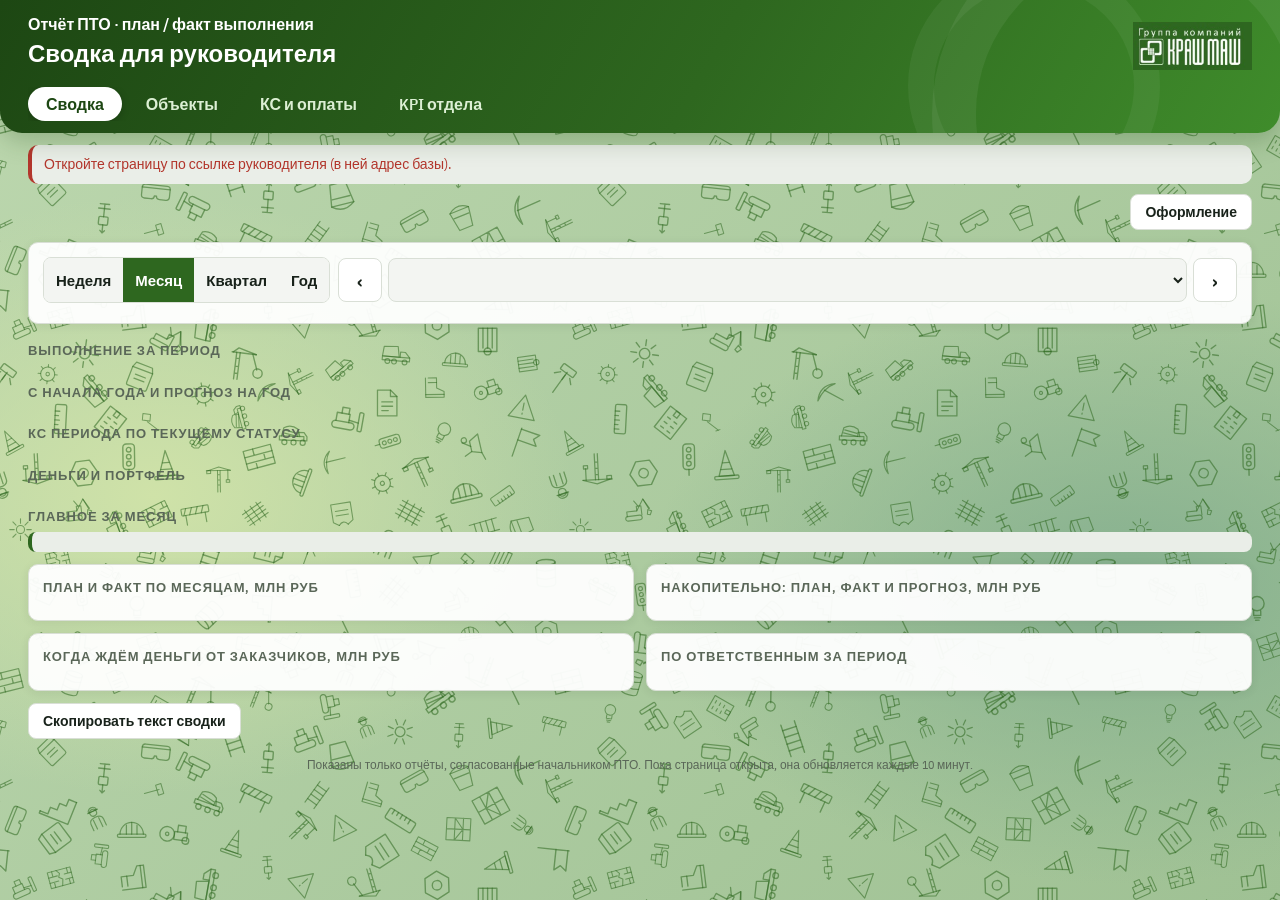
<file: director.html>
<!doctype html>
<html lang="ru">
<head>
<meta charset="utf-8">
<meta name="viewport" content="width=device-width,initial-scale=1,viewport-fit=cover">
<meta name="theme-color" content="#2E671F">
<meta name="robots" content="noindex">
<link rel="manifest" href="manifest-dir.webmanifest">
<link rel="apple-touch-icon" href="icons/dir-180.png">
<meta name="mobile-web-app-capable" content="yes">
<meta name="apple-mobile-web-app-capable" content="yes">
<meta name="apple-mobile-web-app-status-bar-style" content="black-translucent">
<meta name="apple-mobile-web-app-title" content="Сводка ПТО">
<title>Отчёт ПТО — ГК КРАШМАШ</title>
<link rel="stylesheet" href="https://fonts.googleapis.com/css2?family=IBM+Plex+Sans+Condensed:wght@400;500;600;700&family=IBM+Plex+Mono:wght@400;600&display=swap">
<style>
[hidden]{display:none!important}
html,body{margin:0}
:root{padding-top:env(safe-area-inset-top,0px)}

/* Layout: одна колонка под большой палец; липкая шапка с вкладками; поля крупные, цифры моноширинные */
:root{
  --brand:#2E671F;
  --bg:#eef1ec; --surface:#ffffff; --sunk:#e2e8df; --line:#cbd4c7;
  --fg:#18221a; --muted:#5a6758; --accent:#2E671F; --accent-ink:#ffffff;
  --steel:#2E671F; --ok:#2E671F; --warn:#b26b00; --bad:#b3362c;
  --f-ui:"IBM Plex Sans Condensed","Arial Narrow",Arial,sans-serif;
  --f-num:"IBM Plex Mono",ui-monospace,Menlo,Consolas,monospace;
  --r:10px;
}
@media (prefers-color-scheme: dark){:root:not([data-theme="light"]){
  --bg:#08110a; --surface:#0f1b11; --sunk:#16271a; --line:#244029;
  --fg:#e8f3e4; --muted:#8fa98b; --accent:#5fb347; --accent-ink:#07130a;
  --steel:#7ddb5a; --ok:#7ddb5a; --warn:#f0b13c; --bad:#ff6b60; color-scheme:dark}}
:root[data-theme="dark"]{
  --bg:#08110a; --surface:#0f1b11; --sunk:#16271a; --line:#244029;
  --fg:#e8f3e4; --muted:#8fa98b; --accent:#5fb347; --accent-ink:#07130a;
  --steel:#7ddb5a; --ok:#7ddb5a; --warn:#f0b13c; --bad:#ff6b60; color-scheme:dark}
*{box-sizing:border-box}
body{font-variant-numeric:tabular-nums;background:var(--bg);color:var(--fg);font-family:var(--f-ui);font-size:16px;line-height:1.35}
.wrap{max-width:720px;margin:0 auto;padding-inline:16px;padding-block:0 96px}
header.top{position:sticky;top:env(safe-area-inset-top,0px);z-index:5;background:var(--brand);color:#fff;margin-inline:-16px;padding:10px 16px 0}
.brandrow{display:flex;align-items:flex-start;justify-content:space-between;gap:12px}
.brandrow img{height:48px;width:auto;flex:0 0 auto;display:block}
.brandrow .ttl{min-width:0}
.obj{font-size:16px;font-weight:600;line-height:1.3}
h1{font-size:20px;margin:2px 0 8px;font-weight:700;text-wrap:balance}
nav.tabs{display:flex;gap:4px}
nav.tabs button{flex:1;border:0;background:transparent;color:inherit;font:600 15px var(--f-ui);padding:10px 4px 12px;border-bottom:3px solid transparent;opacity:.75;cursor:pointer}
nav.tabs button[aria-selected="true"]{opacity:1;border-bottom-color:#fff}
.banner{margin-top:12px;padding:10px 12px;border-radius:var(--r);background:var(--sunk);border-left:4px solid var(--warn);font-size:14px}
.banner.bad{border-left-color:var(--bad)}
section.card{background:var(--surface);border:1px solid var(--line);border-radius:var(--r);margin-top:12px;padding:14px}
section.card h2{font-size:13px;letter-spacing:.07em;text-transform:uppercase;color:var(--muted);margin:0 0 10px;font-weight:600;display:flex;justify-content:space-between;gap:8px}
.code{font-family:var(--f-num);font-size:12px;color:var(--steel);font-weight:600}
.row{display:flex;gap:10px;flex-wrap:wrap}
.row>*{flex:1 1 140px;min-width:0}
label.f{display:flex;flex-direction:column;gap:4px;font-size:13px;color:var(--muted)}
input,select,textarea{font:16px var(--f-ui);color:var(--fg);background:var(--bg);border:1px solid var(--line);border-radius:8px;padding:10px 10px;width:100%;min-height:44px}
input[inputmode]{font-family:var(--f-num);text-align:right}
textarea{min-height:64px;resize:vertical}
input:focus,select:focus,textarea:focus,button:focus-visible{outline:2px solid var(--accent);outline-offset:1px}
.seg{display:flex;border:1px solid var(--line);border-radius:8px;overflow:hidden}
.seg button{flex:1;border:0;background:var(--bg);color:var(--fg);font:600 15px var(--f-ui);min-height:44px;cursor:pointer}
.seg button[aria-pressed="true"]{background:var(--accent);color:var(--accent-ink)}
.work{display:grid;grid-template-columns:1fr 112px;gap:6px 10px;align-items:center;padding:8px 0;border-top:1px solid var(--line)}
.work:first-of-type{border-top:0}
.work .nm{min-width:0}
.work .nm b{display:block;font-weight:500}
.work .nm small{color:var(--muted);font-size:12px;line-height:1.5}
.work .nm small b.pt{display:inline;font-family:var(--f-num);font-weight:600;color:var(--fg)}
.mach{display:grid;grid-template-columns:1fr 84px 44px;gap:8px;align-items:center;padding:6px 0}
.haul{display:grid;grid-template-columns:1fr 64px 84px 44px;gap:8px;padding:10px 0;border-top:1px dashed var(--line)}
.haul:first-child{border-top:0}
.haul .cr{grid-column:1/4}
.haul .del{min-width:44px;padding:0;font-size:20px;line-height:1}
.haul-hd{display:grid;grid-template-columns:1fr 64px 84px 44px;gap:8px;font-size:12px;color:var(--muted)}
.haul-hd span:nth-child(2),.haul-hd span:nth-child(3){text-align:right}
.mach .del{min-width:44px;padding:0;font-size:20px;line-height:1}
.mach-hd{display:grid;grid-template-columns:1fr 84px 44px;gap:8px;font-size:12px;color:var(--muted)}
.mach-hd span:nth-child(2){text-align:right}
.dt{display:grid;grid-template-columns:1fr 78px;gap:6px 8px;padding:10px 0;border-top:1px dashed var(--line)}
.dt .full{grid-column:1/-1}
.dtk{display:flex;gap:6px}.dtk button{flex:1;min-height:38px;border:1px solid var(--line);border-radius:8px;background:var(--surface,#fff);color:inherit;font-size:14px}
.dtk button[aria-pressed="true"]{background:var(--accent);border-color:var(--accent);color:#fff;font-weight:600}
.btn{border:1px solid var(--line);background:var(--surface);color:var(--fg);font:600 15px var(--f-ui);border-radius:8px;min-height:44px;padding:0 14px;cursor:pointer}
.btn.small{min-height:36px;font-size:14px}
.btn.primary{background:var(--accent);border-color:var(--accent);color:var(--accent-ink)}
.btn:disabled{opacity:.5;cursor:not-allowed}
.savebar{position:fixed;left:0;right:0;bottom:0;z-index:6;background:var(--surface);border-top:1px solid var(--line);padding:10px 16px calc(10px + env(safe-area-inset-bottom,0px))}
.savebar .in{max-width:720px;margin:0 auto;display:flex;gap:10px;align-items:center}
.savebar .msg{flex:1;font-size:13px;color:var(--muted);min-width:0}
.savebar .btn{flex:0 0 auto;min-width:150px}
td.muted{color:var(--muted);padding-left:14px}
.ok{color:var(--ok)} .bad{color:var(--bad)} .warnc{color:var(--warn)}
.ot{display:flex;gap:8px}
.ot button{flex:1}
.ot button[aria-pressed="true"].no{background:var(--ok);border-color:var(--ok);color:var(--surface)}
.ot button[aria-pressed="true"].yes{background:var(--bad);border-color:var(--bad);color:var(--surface)}
.tablewrap{overflow-x:auto;margin-inline:-4px}
table{border-collapse:collapse;width:100%;font-size:14px}
th,td{padding:8px 6px;border-bottom:1px solid var(--line);text-align:right;white-space:nowrap}
th:first-child,td:first-child{text-align:left;white-space:normal}
th{font-size:12px;color:var(--muted);font-weight:600;text-transform:uppercase;letter-spacing:.04em}
td.n{font-family:var(--f-num);font-variant-numeric:tabular-nums}
.bar{height:6px;background:var(--sunk);border-radius:3px;margin-top:4px;overflow:hidden;min-width:60px}
.bar i{display:block;height:100%;background:var(--accent)}
.kpis{display:grid;grid-template-columns:repeat(auto-fit,minmax(130px,1fr));gap:8px}
.kpi{background:var(--sunk);border-radius:8px;padding:10px}
.kpi small{display:block;color:var(--muted);font-size:12px}
.kpi b{font-family:var(--f-num);font-size:20px;font-weight:600}
.chips{display:flex;flex-wrap:wrap;gap:6px}
.chip{font-size:13px;padding:4px 8px;border-radius:999px;background:var(--sunk)}
.chip.miss{background:color-mix(in srgb,var(--bad) 18%,var(--surface));color:var(--bad)}
.log{display:flex;flex-direction:column;gap:8px}
.log button.item{text-align:left;border:1px solid var(--line);background:var(--surface);color:var(--fg);border-radius:var(--r);padding:10px 12px;cursor:pointer;font:15px var(--f-ui);display:flex;flex-direction:column;gap:4px}
.log .meta{display:flex;justify-content:space-between;gap:8px;font-weight:600}
.log .sum{color:var(--muted);font-size:13px}
.flag{font-size:12px;padding:1px 6px;border-radius:4px;background:var(--bad);color:var(--surface);font-weight:600}
.sendgrid{display:grid;grid-template-columns:1fr 1fr;gap:8px}
a.btn.send,button.btn.send{display:flex;align-items:center;justify-content:center;text-decoration:none;min-height:48px;font-size:16px}
a.btn.send.max{background:#4b2bd6;border-color:#4b2bd6;color:#fff}
a.btn.send.tg{background:#229ed9;border-color:#229ed9;color:#fff}
a.btn.send.wa{background:#1fa855;border-color:#1fa855;color:#fff}
pre.gp{white-space:pre-wrap;font:13px/1.45 var(--f-num);background:var(--sunk);border-radius:8px;padding:12px;margin:10px 0 0;max-height:420px;overflow:auto}
.empty{color:var(--muted);font-size:14px;padding:6px 0}
.hint{font-size:12px;color:var(--muted);margin-top:6px}
@media (prefers-reduced-motion:no-preference){.bar i{transition:width .4s}}

/* --- Отчёт ПТО: дополнения к base.css --- */
:root{--c-plan:#4a86e8;--c-fact:#2E671F;--c-rest:#cbd4c7}
@media (prefers-color-scheme: dark){:root:not([data-theme="light"]){--c-fact:#6aa84f;--c-rest:#3a463b}}
:root[data-theme="dark"]{--c-fact:#6aa84f;--c-rest:#3a463b}
.wrap{max-width:1180px}
.savebar .in{max-width:1180px}
header.top .sub{font-size:13px;opacity:.85}
nav.tabs{overflow-x:auto;scrollbar-width:none}
nav.tabs button{flex:1 0 auto;padding-inline:10px}
.grid2{display:grid;grid-template-columns:repeat(auto-fit,minmax(min(100%,520px),1fr));gap:0 12px}
.grid2>section.card{min-width:0}
/* плитки показателей */
.tiles{display:grid;grid-template-columns:repeat(auto-fit,minmax(min(100%,200px),1fr));gap:8px}
.tile{background:var(--sunk);border-radius:8px;padding:10px 12px;min-width:0}
.tile small{display:block;color:var(--muted);font-size:12px;line-height:1.3;min-height:2.6em}
.tile b{display:block;font-family:var(--f-num);font-size:22px;font-weight:600;margin-top:2px;font-variant-numeric:tabular-nums}
.tile b u{text-decoration:none;font-size:13px;font-weight:400;color:var(--muted);margin-left:4px}
.tile .s{font-size:12px;color:var(--muted);margin-top:2px}
.tile .s em{font-style:normal;font-family:var(--f-num);color:var(--fg)}
.tile .s em.bad{color:var(--bad)}.tile .s em.ok{color:var(--ok)}
.tile.hero b{font-size:28px}
.tile .bad,.tile .ok,.tile .warnc{font-weight:600}
.secttl{font-size:13px;letter-spacing:.07em;text-transform:uppercase;color:var(--muted);margin:18px 0 6px;font-weight:600}
/* период */
.per{display:grid;grid-template-columns:auto 1fr;gap:8px;align-items:center}
.per .seg button{padding:0 12px}
.pnav{display:grid;grid-template-columns:44px 1fr 44px;gap:6px}
.pnav .btn{padding:0;font-size:20px}
@media (max-width:620px){.per{grid-template-columns:1fr}}
.note{white-space:pre-wrap;background:var(--sunk);border-radius:8px;padding:10px 12px;font-size:15px;border-left:4px solid var(--accent)}
.note.empty{border-left-color:var(--line)}
/* графики */
.chart{position:relative;width:100%;min-width:0}
.chart svg{display:block;width:100%;height:auto;touch-action:pan-y}
.chart .grid{stroke:var(--line);stroke-width:1;opacity:.6}
.chart .axis{stroke:var(--line);stroke-width:1}
.chart .tick{font:11px var(--f-ui);fill:var(--muted)}
.chart .hl{fill:var(--sunk);opacity:.7}
.chart .dot{stroke:var(--surface);stroke-width:2}
.legend{display:flex;flex-wrap:wrap;gap:4px 14px;font-size:12px;color:var(--muted);margin-top:6px}
.legend span{display:inline-flex;align-items:center;gap:6px}
.legend i,.tip i{display:inline-block;width:10px;height:10px;border-radius:2px}
.legend i.ln,.tip i.ln{height:2px;width:14px}
.legend i.dash,.tip i.dash{background:repeating-linear-gradient(90deg,currentColor 0 4px,transparent 4px 7px);height:2px;width:14px}
.tip{position:absolute;top:0;z-index:3;background:var(--surface);border:1px solid var(--line);border-radius:8px;padding:8px 10px;font-size:12px;box-shadow:0 4px 14px rgba(0,0,0,.12);pointer-events:none;min-width:170px}
.tip b{display:block;margin-bottom:4px;font-size:13px}
.tip .tr{display:grid;grid-template-columns:10px 1fr auto;gap:6px;align-items:center;margin-top:2px}
.tip em{font-style:normal;font-family:var(--f-num);font-weight:600}
.hb{display:flex;flex-direction:column;gap:8px}
.hb-r{display:grid;grid-template-columns:minmax(90px,30%) 1fr auto;gap:8px;align-items:center;font-size:13px}
.hb-n{overflow:hidden;text-overflow:ellipsis;white-space:nowrap}
.hb-t{display:flex;gap:2px;height:14px}
.hb-t i{display:block;height:100%;border-radius:0}
.hb-t i:first-child{border-radius:0}
.hb-t i:last-child{border-radius:0 4px 4px 0}
.hb-v{font-family:var(--f-num);font-size:12px;color:var(--muted);min-width:44px;text-align:right}
/* таблицы */
.tablewrap{overflow-x:auto;margin-inline:0;max-width:100%}
table.t td,table.t th{padding:7px 8px}
table.t td.n{text-align:right}
table.t tbody tr:hover{background:var(--sunk)}
table.t tfoot td{font-weight:600;border-top:2px solid var(--line)}
table.t th.l,table.t td.l{text-align:left;white-space:normal}
table.t td.nm{min-width:160px;max-width:260px}
table.t td small{display:block;color:var(--muted);font-size:11px}
td.bad,span.bad{color:var(--bad)} td.ok,span.ok{color:var(--ok)} td.warnc,span.warnc{color:var(--warn)}
.st{display:inline-block;font-size:12px;padding:2px 8px;border-radius:999px;white-space:nowrap;background:var(--sunk);color:var(--fg)}
.st.review{background:color-mix(in srgb,var(--bad) 14%,var(--surface));color:var(--bad)}
.st.agreed{background:color-mix(in srgb,var(--warn) 18%,var(--surface));color:var(--warn)}
.st.signed{background:color-mix(in srgb,var(--c-plan) 16%,var(--surface));color:var(--c-plan)}
.st.paid{background:color-mix(in srgb,var(--ok) 18%,var(--surface));color:var(--ok)}
.flagtxt{font-size:12px;color:var(--bad);font-weight:600}
.over{color:var(--bad);font-weight:600}
/* строки списков (журнал, поступления) */
.list{display:flex;flex-direction:column}
.li{display:grid;grid-template-columns:96px minmax(0,1.6fr) minmax(0,1fr) 130px 150px;gap:4px 12px;align-items:center;padding:10px 6px;border-top:1px solid var(--line);cursor:pointer;background:none;border-left:0;border-right:0;border-bottom:0;text-align:left;font:inherit;color:inherit;width:100%}
.li:first-child{border-top:0}
.li:hover{background:var(--sunk)}
.li .d{font-family:var(--f-num);font-size:13px}
.li .d small,.li .o small{display:block;color:var(--muted);font:12px var(--f-ui)}
.li .o b{font-weight:600}
.li .v{font-family:var(--f-num);text-align:right;font-size:14px}
.li .v small{display:block;color:var(--muted);font-size:11px;overflow-wrap:anywhere}
.li.hd{cursor:default;font-size:12px;color:var(--muted);text-transform:uppercase;letter-spacing:.04em;font-weight:600}
.li.hd:hover{background:none}
@media (max-width:760px){
  .li{grid-template-columns:1fr auto}
  .li .d{grid-column:1/-1;order:-1}
  .li .o{grid-column:1/2}
  .li .v{grid-column:2/3}
  .li .x{grid-column:1/-1}
  .li.hd{display:none}
}
.toolbar{display:flex;flex-wrap:wrap;gap:8px;align-items:end}
.toolbar>*{flex:1 1 160px;min-width:0}
.toolbar .btn{flex:0 0 auto}
.sumline{font-size:13px;color:var(--muted);margin:8px 0 2px}
.sumline b{font-family:var(--f-num);color:var(--fg)}
/* окно редактирования */
dialog.ed{border:0;padding:0;border-radius:12px;width:min(640px,calc(100vw - 24px));max-height:calc(100dvh - 24px);background:var(--surface);color:var(--fg);box-shadow:0 10px 40px rgba(0,0,0,.3)}
dialog.ed::backdrop{background:rgba(10,20,10,.45)}
dialog.ed form{display:flex;flex-direction:column;max-height:calc(100dvh - 24px)}
dialog.ed .eh{display:flex;justify-content:space-between;align-items:center;gap:8px;padding:12px 16px;background:var(--brand);color:#fff}
dialog.ed .eh h3{margin:0;font-size:18px}
dialog.ed .eh button{background:none;border:0;color:#fff;font-size:26px;line-height:1;min-width:44px;min-height:44px;cursor:pointer}
dialog.ed .eb{padding:12px 16px;overflow:auto;display:flex;flex-direction:column;gap:10px}
dialog.ed .ef{display:flex;gap:8px;padding:10px 16px;border-top:1px solid var(--line);flex-wrap:wrap}
dialog.ed .ef .grow{flex:1}
dialog.ed .calc{font-size:13px;color:var(--muted);background:var(--sunk);border-radius:8px;padding:8px 10px;display:flex;flex-wrap:wrap;gap:4px 14px}
dialog.ed .calc b{font-family:var(--f-num);color:var(--fg);font-weight:600}
dialog.ed .warnbox{font-size:13px;border-left:4px solid var(--warn);background:var(--sunk);padding:8px 10px;border-radius:6px}
dialog.ed .warnbox.bad{border-left-color:var(--bad)}
@media (max-width:560px){dialog.ed{width:100vw;max-width:100vw;max-height:100dvh;height:100dvh;border-radius:0;margin:0}dialog.ed form{max-height:100dvh;height:100%}dialog.ed .eb{flex:1}}
.seg.wrap3 button{font-size:14px;padding:0 6px}
.btn.danger{color:var(--bad);border-color:color-mix(in srgb,var(--bad) 50%,var(--line))}
.btn.danger.armed{background:var(--bad);color:#fff;border-color:var(--bad)}
/* план */
.plan-t{border-collapse:separate;border-spacing:0}
.plan-t th,.plan-t td{border-bottom:1px solid var(--line);padding:4px}
.plan-t th:first-child,.plan-t td:first-child{position:sticky;left:0;background:var(--surface);z-index:1;min-width:170px;max-width:220px;white-space:normal;padding-left:0}
.plan-t input{min-height:34px;padding:4px 6px;font-size:13px;width:108px;background:color-mix(in srgb,#ffe066 22%,var(--bg))}
.plan-t input.ch{outline:2px solid var(--warn)}
.plan-t td.tot{font-family:var(--f-num);font-size:13px;font-weight:600}
.plan-t td.past input{background:var(--bg)}
.plan-t td.fact{font-size:11px;color:var(--muted);font-family:var(--f-num)}
.foot{margin-top:18px;text-align:center;font-size:12px;color:var(--muted)}
.okb{border-left-color:var(--ok)!important}
.pill{display:inline-block;font-size:11px;border-radius:4px;padding:1px 6px;background:var(--sunk);color:var(--muted);margin-left:6px;vertical-align:1px}

/* отчёты и согласование */
.rp{display:grid;grid-template-columns:minmax(0,1.6fr) 140px 150px 140px;gap:4px 12px;align-items:center;padding:10px 6px;border-top:1px solid var(--line);cursor:pointer;background:none;border-left:0;border-right:0;border-bottom:0;text-align:left;font:inherit;color:inherit;width:100%}
.rp:first-child{border-top:0}.rp:hover{background:var(--sunk)}
.rp .o b{font-weight:600}.rp .o small,.rp .m small{display:block;color:var(--muted);font-size:12px}
.rp .v{font-family:var(--f-num);text-align:right;font-size:14px}.rp .v small{display:block;color:var(--muted);font:11px var(--f-ui)}
@media (max-width:760px){.rp{grid-template-columns:1fr auto}.rp .o{grid-column:1/-1}}
.rs{display:inline-block;font-size:12px;padding:2px 8px;border-radius:999px;white-space:nowrap;font-weight:600}
.rs.draft{background:var(--sunk);color:var(--muted)}
.rs.sent{background:color-mix(in srgb,var(--c-plan) 16%,var(--surface));color:var(--c-plan)}
.rs.ret{background:color-mix(in srgb,var(--bad) 14%,var(--surface));color:var(--bad)}
.rs.ok{background:color-mix(in srgb,var(--ok) 18%,var(--surface));color:var(--ok)}
.thread{display:flex;flex-direction:column;gap:6px}
.thread .c{background:var(--sunk);border-radius:8px;padding:8px 10px;font-size:14px}
.thread .c small{display:block;color:var(--muted);font-size:12px;margin-bottom:2px}
.thread .c.ret{border-left:4px solid var(--bad)}.thread .c.ok{border-left:4px solid var(--ok)}.thread .c.sent{border-left:4px solid var(--c-plan)}
.lockbar{font-size:13px;border-left:4px solid var(--c-plan);background:var(--sunk);padding:8px 10px;border-radius:6px}
.mini{width:100%;font-size:14px}
.mini td,.mini th{padding:6px 4px}
dialog.ed .rdf{display:flex;flex-direction:column;max-height:calc(100dvh - 24px)}
@media (max-width:560px){dialog.ed .rdf{max-height:100dvh;height:100%}}
.hi{padding:10px 6px;border-top:1px solid var(--line);font-size:14px}
.hi:first-child{border-top:0}
.hi .h{display:flex;flex-wrap:wrap;gap:4px 10px;align-items:baseline}
.hi .h b{font-weight:600}.hi .h small{color:var(--muted);font-size:12px}
.hi .d{margin-top:4px;font-size:13px;display:flex;flex-direction:column;gap:2px}
.hi .d s{color:var(--bad)}.hi .d ins{text-decoration:none;color:var(--ok);font-weight:600}
.hi.head{background:color-mix(in srgb,var(--warn) 8%,transparent)}
.us{display:grid;grid-template-columns:minmax(0,1.2fr) minmax(0,1.6fr) auto;gap:6px 12px;align-items:center;padding:10px 6px;border-top:1px solid var(--line)}
.us:first-child{border-top:0}
.us small{display:block;color:var(--muted);font-size:12px}
.us .acts{display:flex;gap:6px;flex-wrap:wrap;justify-content:flex-end}
@media (max-width:760px){.us{grid-template-columns:1fr}.us .acts{justify-content:flex-start}}
.chk{display:grid;grid-template-columns:repeat(auto-fill,minmax(230px,1fr));gap:4px 12px;max-height:300px;overflow:auto;border:1px solid var(--line);border-radius:8px;padding:8px}
.chk label{display:flex;gap:8px;align-items:center;font-size:14px;color:var(--fg)}
.chk input{width:auto;min-height:0}

input:disabled,select:disabled,textarea:disabled,.seg button:disabled{opacity:.55;cursor:not-allowed}
/* Мои объекты */
.my{display:grid;grid-template-columns:minmax(0,1.8fr) 120px 170px 130px;gap:4px 12px;align-items:center;padding:10px 6px;border-top:1px solid var(--line);cursor:pointer;background:none;border-left:0;border-right:0;border-bottom:0;text-align:left;font:inherit;color:inherit;width:100%}
.my:hover{background:var(--sunk)}
.my .o b{font-weight:600}.my .o small{display:block;color:var(--muted);font-size:12px}
.my .v{font-family:var(--f-num);text-align:right;font-size:14px}.my .v small{display:block;color:var(--muted);font:11px var(--f-ui)}
.my .v.bad{color:var(--bad)}
.my.hd{cursor:default;font-size:12px;color:var(--muted);text-transform:uppercase;letter-spacing:.04em;font-weight:600}.my.hd:hover{background:none}
@media (max-width:760px){.my{grid-template-columns:1fr 1fr 1fr}.my .o{grid-column:1/-1}.my.hd{display:none}.my .v{text-align:left}}
.myttl{font-size:19px;font-weight:600;color:var(--fg);margin:10px 0 2px}
.hints{display:flex;flex-direction:column;gap:4px;margin:8px 0}
.hint-l{font-size:13px;padding:5px 9px;border-radius:6px;border-left:4px solid var(--c-plan);background:var(--sunk)}
.hint-l.warn{border-left-color:var(--warn)}.hint-l.bad{border-left-color:var(--bad);color:var(--bad)}
.my .hints{margin:4px 0 0}.my .hint-l{font-size:12px;padding:2px 7px}
.tiles+.btn,.hints+.tiles{margin-top:8px}
.rpd{border-top:1px solid var(--line);padding:10px 2px;font-size:14px}
.rpd-h{font-weight:600;margin-bottom:4px}
.rpd-l{padding:1px 0 1px 10px;border-left:3px solid var(--line);margin:2px 0}
.rpd-l.h{border-left-color:var(--c-plan)}.rpd-l.m{border-left-color:var(--muted)}.rpd-l.d{border-left-color:var(--bad);color:var(--bad)}
.rpd-l.x{border-left-color:var(--warn);font-weight:600}.rpd-l.n{color:var(--muted)}.rpd-l.muted{color:var(--muted)}
#v-my .pnav{margin:6px 0 4px;max-width:420px}
#v-my .mini td.num,#v-my .mini th.num{text-align:right;font-family:var(--f-num);white-space:nowrap}
@media (max-width:560px){#v-my .tiles{grid-template-columns:1fr 1fr}#v-my .tile b{font-size:17px}#v-my .tile small{min-height:0}}
/* KPI */
.kpi-h{display:flex;justify-content:space-between;align-items:flex-start;gap:12px}
.kpi-h h2{margin-bottom:2px}
.kpi-big{text-align:right;min-width:120px}.kpi-big b{display:block;font-family:var(--f-num);font-size:34px;line-height:1.1}
.kpi-big small{color:var(--muted);font-size:12px}
.kpi-big.ok b{color:var(--ok)}.kpi-big.warnc b{color:var(--warn)}.kpi-big.bad b{color:var(--bad)}
.kpi-money{margin:6px 0 2px;font-size:14px;background:var(--sunk);border-radius:8px;padding:8px 10px}
.kpi-list{display:flex;flex-direction:column;margin-top:8px}
.kpi-r{display:grid;grid-template-columns:minmax(0,1.6fr) minmax(80px,1fr) 96px;gap:4px 12px;align-items:center;padding:9px 6px;border:0;border-top:1px solid var(--line);background:none;text-align:left;font:inherit;color:inherit;cursor:pointer;width:100%}
.kpi-r:hover{background:var(--sunk)}.kpi-r.open{background:var(--sunk)}
.kpi-n b{font-weight:600;font-size:14px}.kpi-n small{display:block;color:var(--muted);font-size:12px}
.kpi-bar{position:relative;height:10px;background:var(--sunk);border-radius:5px;overflow:hidden}
.kpi-r:hover .kpi-bar,.kpi-r.open .kpi-bar{background:var(--surface)}
.kpi-bar i{display:block;height:100%;background:var(--muted)}.kpi-bar i.ok{background:var(--ok)}.kpi-bar i.warnc{background:var(--warn)}.kpi-bar i.bad{background:var(--bad)}
.kpi-bar u{position:absolute;top:0;bottom:0;width:2px;background:var(--fg);opacity:.35}
.kpi-v{font-family:var(--f-num);text-align:right;font-size:15px;font-weight:600}.kpi-v.ok{color:var(--ok)}.kpi-v.warnc{color:var(--warn)}.kpi-v.bad{color:var(--bad)}
.kpi-r.na .kpi-v{font:12px var(--f-ui);color:var(--muted);font-weight:400}
.kpi-d{padding:4px 8px 10px 14px;font-size:13px;border-left:3px solid var(--line);margin:0 0 6px 6px}
.kpi-d ul{margin:6px 0 0;padding-left:18px}.kpi-d li{margin:2px 0}
.kpi-how{color:var(--muted);font-size:12px;margin-top:4px}.kpi-how.ok{color:var(--ok)}
.kpi-t{width:100%;border-collapse:collapse;font-size:14px}.kpi-t th,.kpi-t td{padding:7px 6px;border-top:1px solid var(--line);text-align:right;white-space:nowrap}
.kpi-t th{font-size:11px;color:var(--muted);text-transform:uppercase;letter-spacing:.03em;font-weight:600;white-space:normal}
.kpi-t td:first-child,.kpi-t th:first-child{text-align:left;white-space:normal}
.kpi-t td.ok{color:var(--ok)}.kpi-t td.warnc{color:var(--warn)}.kpi-t td.bad{color:var(--bad)}.kpi-t tr.sel td{background:var(--sunk)}
.kpi-t tbody tr{cursor:pointer}.kpi-t tbody tr:hover td{background:var(--sunk)}
.kpi-t input{width:70px;min-height:30px;padding:2px 6px;text-align:right}
.kpi-set{display:grid;grid-template-columns:minmax(0,1fr) 90px;gap:4px 12px;align-items:center;font-size:14px}
.kpi-set input{min-height:32px;padding:2px 8px;text-align:right}
@media (max-width:560px){.kpi-r{grid-template-columns:1fr 70px}.kpi-bar{grid-column:1/-1;order:3}.kpi-big b{font-size:26px}}
.kpi-st{font-size:13px;text-transform:uppercase;letter-spacing:.05em;color:var(--muted);margin:10px 0 6px}
nav.tabs{overflow-x:auto;scrollbar-width:none}nav.tabs::-webkit-scrollbar{display:none}nav.tabs button{flex:1 0 auto;white-space:nowrap;padding-inline:10px}
.kpi-n b{font-family:var(--f-ui)}

.pill.fx{background:var(--warn);color:#000}

/* --- сводка руководителя (director.html, класс dir у body) --- */
.dir .tiles.dark .tile{background:#1e4a15;color:#fff}
.dir .tiles.dark .tile small{color:rgba(255,255,255,.8)}
.dir .tiles.dark .tile b{color:#fff;font-size:26px}
.dir .tiles.dark .tile b u{color:rgba(255,255,255,.75)}
.dir .tiles.dark .tile .s{color:rgba(255,255,255,.8)}
.dir .tiles.dark .tile .s em{color:#fff}
.dir .tiles.dark .tile .s em.bad,.dir .tiles.dark .tile b.bad{color:#ffb4a8}
.dir .tiles.dark .tile .s em.ok,.dir .tiles.dark .tile b.ok{color:#b9f2a8}
.dir .tiles.dark .tile b.warnc{color:#ffd88a}
.dir .sumline b.bad{color:var(--bad)}
.chart .vlab{font:600 12px var(--f-num);fill:var(--fg)}
/* вкладка «Объекты»: главное — % плана */
.objsum{display:flex;flex-wrap:wrap;gap:6px 14px;align-items:center;margin:6px 0 10px;font-size:14px}
.objsum .pill-n{font-weight:600;padding:4px 10px;border-radius:999px;background:var(--sunk)}
.objsum .pill-n.bad{color:var(--bad);background:color-mix(in srgb,var(--bad) 12%,var(--surface))}
.objsum .pill-n.ok{color:var(--ok);background:color-mix(in srgb,var(--ok) 12%,var(--surface))}
.objsum .muted-n{color:var(--muted);font-size:13px}
.objbar{display:flex;flex-wrap:wrap;gap:8px 16px;align-items:center;margin-bottom:8px}
.objbar .chk{display:inline-flex;align-items:center;gap:6px;font-size:14px;cursor:pointer}
.objbar .chk input{width:18px;height:18px}
.objt:not(.full) .x{display:none}
.objt th.pc,.objt td.pc{width:150px;min-width:130px}
.objt td.nm b,.objt td.nm{font-size:15px}
.objt td.n{font-size:15px}
.objt td.dv{font-weight:600}
.pb{position:relative;height:26px;background:var(--sunk);border-radius:6px;overflow:hidden}
.pb i{position:absolute;left:0;top:0;bottom:0;opacity:.32}
.pb.bad i{background:var(--bad)}.pb.warnc i{background:var(--warn)}.pb.ok i{background:var(--ok)}
.pb b{position:relative;display:block;text-align:right;padding:0 9px;height:26px;line-height:26px;font:700 15px/26px var(--f-num)}
.pb.bad b{color:var(--bad)}.pb.warnc b{color:var(--warn)}.pb.ok b{color:var(--ok)}
/* статусы КС — крупно и контрастно */
.dir .st{font-size:14px;font-weight:700;padding:5px 12px;line-height:1.25;white-space:nowrap;text-align:center;color:#fff;background:#6b7a6a}
.dir .st.review{background:#c2570c;color:#fff}
.dir .st.agreed{background:#1d5fb8;color:#fff}
.dir .st.signed{background:#6a3fb5;color:#fff}
.dir .st.paid{background:#2E671F;color:#fff}
@media (prefers-color-scheme: dark){:root:not([data-theme="light"]) .dir .st.review{background:#f0a05c;color:#1a1206}:root:not([data-theme="light"]) .dir .st.agreed{background:#6fa8f0;color:#06182e}:root:not([data-theme="light"]) .dir .st.signed{background:#b79af0;color:#160a30}:root:not([data-theme="light"]) .dir .st.paid{background:#7fc06a;color:#0b1f06}}
:root[data-theme="dark"] .dir .st.review{background:#f0a05c;color:#1a1206}:root[data-theme="dark"] .dir .st.agreed{background:#6fa8f0;color:#06182e}:root[data-theme="dark"] .dir .st.signed{background:#b79af0;color:#160a30}:root[data-theme="dark"] .dir .st.paid{background:#7fc06a;color:#0b1f06}
.dir .li{grid-template-columns:96px minmax(0,1.4fr) 250px 120px 140px}
.dir .li .x{display:flex;align-items:center;flex-wrap:wrap;gap:4px}
.dir .li .x .st{align-self:center}
.dir .li .x .pill{margin-left:6px}
.dir .li .o b{font-size:15px}
@media (max-width:760px){.dir .li{grid-template-columns:1fr auto}.dir .li .x{grid-column:1/-1}}

/* KPI в сводке руководителя */
.kpi-n small.kpi-why{color:var(--fg);opacity:.8;font-size:13px;line-height:1.35;margin-top:3px}
.kpi-n small.kpi-share{font-family:var(--f-num);font-size:12px;margin-top:3px;color:var(--muted)}
.kpi-intro ol{margin:8px 0 0;padding-left:20px;font-size:15px;line-height:1.5}
.kpi-intro li{margin:6px 0}
.kpi-formula{display:flex;flex-wrap:wrap;gap:8px;align-items:stretch;margin:14px 0 4px}
.kpi-formula .fx{flex:1 1 170px;background:var(--sunk);border-radius:8px;padding:10px 12px;min-width:0}
.kpi-formula .fx small{display:block;color:var(--muted);font-size:12px}
.kpi-formula .fx b{display:block;font-family:var(--f-num);font-size:22px;margin-top:2px}
.kpi-formula .fx.res{background:#1e4a15;color:#fff}.kpi-formula .fx.res small{color:rgba(255,255,255,.8)}
.kpi-formula .op{align-self:center;font-size:22px;color:var(--muted);font-weight:600}
.kset .row{display:grid;grid-template-columns:minmax(0,1fr) 190px;gap:6px 14px;align-items:center;margin:10px 0}
.kset .row label{font-size:15px;font-weight:600}
.kset .row .sub{display:block;font-weight:400;color:var(--muted);font-size:12px;margin-top:2px}
.kset input,.kset select{min-height:40px;font-size:16px;text-align:right}
.kset select{text-align:left}
.kset .wt{display:grid;grid-template-columns:minmax(0,1fr) 84px;gap:6px 10px;align-items:center;font-size:14px;margin-top:6px}
.kset .wt .tot{font-weight:700;border-top:1px solid var(--line);padding-top:6px}
.kset .wt .tot.bad{color:var(--bad)}.kset .wt .tot.ok{color:var(--ok)}
.kset h3{font-size:14px;margin:16px 0 2px}
.kset .acts{display:flex;flex-wrap:wrap;gap:8px;align-items:center;margin-top:16px}
.kset .msg{font-size:14px}.kset .msg.bad{color:var(--bad)}.kset .msg.ok{color:var(--ok)}
@media (max-width:620px){.kset .row{grid-template-columns:1fr}}
@media (max-width:560px){
  .objt .dvc{display:none}
  .objt{font-size:13px}
  .objt td,.objt th{padding:6px 3px!important}
  .objt td.nm{min-width:96px!important;max-width:120px!important;font-size:14px}
  .objt td.n{font-size:14px}
  .objt th.pc,.objt td.pc{width:84px;min-width:84px}
  .pb{height:24px}.pb b{padding:0 6px;height:24px;line-height:24px;font-size:14px}
}
.objt .mobdv{display:none}
@media (max-width:560px){.objt .mobdv{display:inline}.objt .mobdv.bad{color:var(--bad)}.objt .mobdv.ok{color:var(--ok)}}
.themebar{display:flex;flex-wrap:wrap;gap:6px 10px;align-items:center;justify-content:flex-end;margin-top:10px;font-size:13px;color:var(--muted)}
.themebar .seg button{padding:0 12px;min-height:36px;font-size:13px}

/* === Оформление v2: корпоративный зелёный сохранён, шире и крупнее === */
:root{--bg:#f3f5f2;--line:#d9dfd6;--sunk:#eaeee8}
body{font-size:17px}
.wrap,.savebar .in{max-width:1560px}
.wrap{padding-inline:28px}
header.top h1{font-size:24px}
nav.tabs button{font-size:16px;opacity:.85;padding:12px 10px 13px}
nav.tabs button[aria-selected="true"]{opacity:1;border-bottom-width:4px}
.pill{display:inline-block;font-size:14px;line-height:1.3;padding:5px 11px;border-radius:8px;background:var(--sunk)}
.pill.bad{background:color-mix(in srgb,var(--bad) 14%,transparent);color:var(--bad)}
.pill.warn{background:color-mix(in srgb,var(--warn) 18%,transparent);color:var(--warn)}
.pill.ok{background:color-mix(in srgb,var(--ok) 14%,transparent);color:var(--ok)}
.pill.info{background:color-mix(in srgb,var(--c-plan) 14%,transparent);color:color-mix(in srgb,var(--c-plan) 65%,var(--fg))}
.more{font-size:13px;color:var(--muted)}
/* вариант Б: просторная таблица */
.my2{display:grid;grid-template-columns:minmax(0,2fr) 130px 150px 130px minmax(0,2.2fr);gap:6px 22px;align-items:center;padding:16px 14px;border:0;border-top:1px solid var(--line);border-left:5px solid transparent;background:none;width:100%;text-align:left;font:inherit;color:inherit;cursor:pointer}
.my2:hover{background:var(--sunk)}
.my2.l-bad{border-left-color:var(--bad)}.my2.l-warn{border-left-color:var(--warn)}
.my2 .o b{display:block;font-size:18px;font-weight:600}.my2 .o small{display:block;color:var(--muted);font-size:13px;margin-top:2px}
.my2 .v{font-family:var(--f-num);font-size:18px;text-align:right}.my2 .v small{display:block;font:13px var(--f-ui);color:var(--muted)}
.my2 .v.bad{color:var(--bad)}
.my2 .stc{display:flex;flex-wrap:wrap;gap:6px 10px;align-items:center}
.my2.hd{cursor:default;padding-block:8px;font-size:13px;color:var(--muted);text-transform:uppercase;letter-spacing:.05em;font-weight:600;border-top:0}.my2.hd:hover{background:none}
@media (max-width:900px){.my2{grid-template-columns:1fr 1fr 1fr}.my2 .o,.my2 .stc{grid-column:1/-1}.my2 .v{text-align:left}.my2.hd{display:none}.wrap{padding-inline:14px}}
/* вариант А: карточки */
.cards{display:grid;grid-template-columns:repeat(auto-fill,minmax(min(100%,400px),1fr));gap:14px;margin-top:12px}
.mycard{display:flex;flex-direction:column;gap:12px;text-align:left;font:inherit;color:inherit;background:var(--surface);border:1px solid var(--line);border-left:6px solid var(--line);border-radius:12px;padding:16px 18px;cursor:pointer}
.mycard:hover{box-shadow:0 2px 10px rgba(0,0,0,.1)}
.mycard.l-bad{border-left-color:var(--bad)}.mycard.l-warn{border-left-color:var(--warn)}.mycard.l-ok,.mycard.l-info{border-left-color:var(--ok)}
.mycard .ch b{display:block;font-size:19px;font-weight:600}.mycard .ch small{display:block;color:var(--muted);font-size:13px;margin-top:2px}
.cst{display:grid;grid-template-columns:repeat(3,1fr);gap:10px}
.cs .k{display:block;text-transform:uppercase;letter-spacing:.05em;font-size:12px;color:var(--muted)}
.cs b{display:block;font:600 22px var(--f-num);margin:2px 0}.cs small{display:block;font-size:13px;color:var(--muted)}.cs.bad b{color:var(--bad)}
.mycard .pill{align-self:flex-start}
.my2.hd .v{font-family:var(--f-ui)}
/* --- выбор фона (светлая / тёмная палитры) --- */
:root[data-eff="light"][data-bg="neutral"]{--bg:#eceef0;--sunk:#e1e4e8;--line:#d3d8dd}
:root[data-eff="light"][data-bg="warm"]{--bg:#f6f1e7;--sunk:#ece5d6;--line:#ddd3bf}
:root[data-eff="light"][data-bg="cool"]{--bg:#e9eff6;--sunk:#dde6f0;--line:#c9d6e4}
:root[data-eff="light"][data-bg="pink"]{--bg:#f6bfd6;--sunk:#f2a8c7;--line:#e58fb6}
:root[data-eff="light"][data-bg="terra"]{--bg:#e3a384;--sunk:#d98d6a;--line:#c4704c}
:root[data-eff="light"][data-bg="white"]{--bg:#ffffff;--sunk:#f1f3f0;--line:#d9dfd6}
:root[data-eff="dark"][data-bg="neutral"]{--bg:#17191d;--surface:#1f2227;--sunk:#2a2d33;--line:#3a3e46}
:root[data-eff="dark"][data-bg="warm"]{--bg:#1a1713;--surface:#241f19;--sunk:#2e2821;--line:#463e33}
:root[data-eff="dark"][data-bg="cool"]{--bg:#0f1620;--surface:#172130;--sunk:#1f2c3f;--line:#304258}
:root[data-eff="dark"][data-bg="pink"]{--bg:#2b0f1e;--surface:#3a1829;--sunk:#4a2236;--line:#7a3a5a}
:root[data-eff="dark"][data-bg="terra"]{--bg:#2c150e;--surface:#3b1f15;--sunk:#4b2a1d;--line:#7d4631}
:root[data-eff="dark"][data-bg="white"]{--bg:#000;--surface:#0d0d0d;--sunk:#1b1b1b;--line:#303030}
/* --- кнопка и панель «Оформление» --- */
.lookpanel{position:fixed;z-index:30;width:min(340px,calc(100vw - 16px));background:var(--surface);color:var(--fg);border:1px solid var(--line);border-radius:12px;box-shadow:0 8px 28px rgba(0,0,0,.22);padding:12px 14px;display:flex;flex-direction:column;gap:12px}
.lookpanel[hidden]{display:none}
.lk-t{font-size:13px;color:var(--muted);margin-bottom:6px;font-weight:600}
.lookpanel .seg button{min-height:38px;font-size:14px;padding:0 6px}
.swatches{display:flex;gap:10px}
.sw{width:40px;height:40px;border-radius:50%;border:2px solid var(--line);cursor:pointer;padding:0}
.sw[aria-pressed="true"]{outline:3px solid var(--accent);outline-offset:2px}
header.top .lo{font-size:13px;padding:3px 10px;border-color:rgba(255,255,255,.6)}
.lk-note{font-size:14px;line-height:1.4;color:var(--fg)}


/* ===== Оформление как в «Объекты ГК КРАШМАШ» (exec): шапка-градиент, фон-узор, стеклянные карточки ===== */
:root{--glass:color-mix(in srgb,var(--surface) 95%,transparent);--bar:#2E671F;--bar2:#9cb894;--grid:#dfe5dc}
@media (prefers-color-scheme: dark){:root:not([data-theme="light"]){--bar:#7ddb5a;--bar2:#3f7a35;--grid:#1d3322}}
:root[data-theme="dark"]{--bar:#7ddb5a;--bar2:#3f7a35;--grid:#1d3322}
:root[data-bg="def"] body{background:url("data:image/svg+xml,%3Csvg xmlns='http://www.w3.org/2000/svg' width='560' height='560' viewBox='0 0 560 560'%3E%3Cg fill='none' stroke='%232E671F' stroke-opacity='0.55' stroke-width='2.4' stroke-linecap='round' stroke-linejoin='round'%3E%3Cg transform='translate%28348.8%2C415.4%29 rotate%2810%29 scale%280.59%29 translate%28-32%2C-32%29'%3E%3Crect x='6' y='44' width='38' height='12' rx='6'/%3E%3Cpath d='M12 44V30H34V44'/%3E%3Cpath d='M20 30V20H32V30'/%3E%3Cpath d='M34 40L50 42'/%3E%3Crect x='50' y='24' width='7' height='32' rx='2'/%3E%3C/g%3E%3Cg transform='translate%28445.3%2C-32.2%29 rotate%28-23%29 scale%280.55%29 translate%28-32%2C-32%29'%3E%3Cpath d='M24 8H40M32 8V30'/%3E%3Cpath d='M22 16H42'/%3E%3Crect x='24' y='30' width='16' height='14' rx='2'/%3E%3Cpath d='M32 44V58M28 54L32 58L36 54'/%3E%3C/g%3E%3Cg transform='translate%28445.3%2C527.8%29 rotate%28-23%29 scale%280.55%29 translate%28-32%2C-32%29'%3E%3Cpath d='M24 8H40M32 8V30'/%3E%3Cpath d='M22 16H42'/%3E%3Crect x='24' y='30' width='16' height='14' rx='2'/%3E%3Cpath d='M32 44V58M28 54L32 58L36 54'/%3E%3C/g%3E%3Cg transform='translate%2816.2%2C260.7%29 rotate%28-68%29 scale%280.52%29 translate%28-32%2C-32%29'%3E%3Cpath d='M6 24H58V38Q58 44 52 44H40Q34 44 34 38H30Q30 44 24 44H12Q6 44 6 38Z'/%3E%3Cpath d='M6 24Q6 18 12 18H52Q58 18 58 24'/%3E%3C/g%3E%3Cg transform='translate%28576.2%2C260.7%29 rotate%28-68%29 scale%280.52%29 translate%28-32%2C-32%29'%3E%3Cpath d='M6 24H58V38Q58 44 52 44H40Q34 44 34 38H30Q30 44 24 44H12Q6 44 6 38Z'/%3E%3Cpath d='M6 24Q6 18 12 18H52Q58 18 58 24'/%3E%3C/g%3E%3Cg transform='translate%28-31.7%2C363.4%29 rotate%28-8%29 scale%280.45%29 translate%28-32%2C-32%29'%3E%3Cpath d='M10 16H50V48H10Z'/%3E%3Ccircle cx='50' cy='32' r='6'/%3E%3Cpath d='M10 24H44M10 32H44M10 40H44'/%3E%3Cpath d='M50 26V38'/%3E%3C/g%3E%3Cg transform='translate%28528.3%2C363.4%29 rotate%28-8%29 scale%280.45%29 translate%28-32%2C-32%29'%3E%3Cpath d='M10 16H50V48H10Z'/%3E%3Ccircle cx='50' cy='32' r='6'/%3E%3Cpath d='M10 24H44M10 32H44M10 40H44'/%3E%3Cpath d='M50 26V38'/%3E%3C/g%3E%3Cg transform='translate%28504.5%2C63.4%29 rotate%28-80%29 scale%280.52%29 translate%28-32%2C-32%29'%3E%3Cpath d='M14 54L38 28'/%3E%3Cpath d='M34 14L52 30L44 40L26 24Z'/%3E%3C/g%3E%3Cg transform='translate%28262.7%2C138.1%29 rotate%2821%29 scale%280.43%29 translate%28-32%2C-32%29'%3E%3Cpath d='M12 60V14M18 60V14M12 24H18M12 38H18M12 50H18'/%3E%3Cpath d='M4 14H46'/%3E%3Cpath d='M15 6L46 14M15 6L6 14'/%3E%3Cpath d='M40 14L50 40'/%3E%3Ccircle cx='52' cy='46' r='8'/%3E%3C/g%3E%3Cg transform='translate%28304.5%2C321.4%29 rotate%2849%29 scale%280.49%29 translate%28-32%2C-32%29'%3E%3Cpath d='M32 8L58 54H6Z'/%3E%3Cpath d='M32 24V38M32 44V46'/%3E%3C/g%3E%3Cg transform='translate%287.3%2C121.4%29 rotate%28-14%29 scale%280.54%29 translate%28-32%2C-32%29'%3E%3Crect x='6' y='14' width='52' height='36'/%3E%3Cpath d='M6 26H58M6 38H58M24 14V26M42 26V38M24 38V50'/%3E%3C/g%3E%3Cg transform='translate%28567.3%2C121.4%29 rotate%28-14%29 scale%280.54%29 translate%28-32%2C-32%29'%3E%3Crect x='6' y='14' width='52' height='36'/%3E%3Cpath d='M6 26H58M6 38H58M24 14V26M42 26V38M24 38V50'/%3E%3C/g%3E%3Cg transform='translate%28156.5%2C513.2%29 rotate%28-26%29 scale%280.49%29 translate%28-32%2C-32%29'%3E%3Cpath d='M6 52V16H58V52Z'/%3E%3Cpath d='M6 28H26M6 40H26M42 28H58M42 40H58M16 16V28M16 40V52M50 16V28M50 40V52'/%3E%3Cpath d='M26 16L32 24L28 32L36 38L32 52'/%3E%3C/g%3E%3Cg transform='translate%28428.8%2C89.4%29 rotate%2820%29 scale%280.56%29 translate%28-32%2C-32%29'%3E%3Cpath d='M8 24H44L38 42H18Z'/%3E%3Cpath d='M44 24L58 20M28 42L18 56M38 42L44 56'/%3E%3Ccircle cx='14' cy='52' r='5'/%3E%3C/g%3E%3Cg transform='translate%28345.8%2C71.0%29 rotate%289%29 scale%280.59%29 translate%28-32%2C-32%29'%3E%3Cpath d='M18 8L36 34'/%3E%3Cpath d='M14 8H24'/%3E%3Cpath d='M30 34L46 42L40 56L24 48Z'/%3E%3C/g%3E%3Cg transform='translate%281.0%2C488.0%29 rotate%28162%29 scale%280.55%29 translate%28-32%2C-32%29'%3E%3Ccircle cx='32' cy='24' r='7'/%3E%3Cpath d='M23 21A9 8 0 0 1 41 21Z'/%3E%3Cpath d='M21 21H43'/%3E%3Cpath d='M18 58V44Q18 34 32 34Q46 34 46 44V58'/%3E%3Cpath d='M26 38V58M38 38V58'/%3E%3C/g%3E%3Cg transform='translate%28561.0%2C488.0%29 rotate%28162%29 scale%280.55%29 translate%28-32%2C-32%29'%3E%3Ccircle cx='32' cy='24' r='7'/%3E%3Cpath d='M23 21A9 8 0 0 1 41 21Z'/%3E%3Cpath d='M21 21H43'/%3E%3Cpath d='M18 58V44Q18 34 32 34Q46 34 46 44V58'/%3E%3Cpath d='M26 38V58M38 38V58'/%3E%3C/g%3E%3Cg transform='translate%28117.3%2C120.7%29 rotate%28-23%29 scale%280.44%29 translate%28-32%2C-32%29'%3E%3Cpath d='M14 8H38L50 20V56H14Z'/%3E%3Cpath d='M38 8V20H50M22 30H42M22 38H42M22 46H34'/%3E%3C/g%3E%3Cg transform='translate%28302.0%2C379.6%29 rotate%28-116%29 scale%280.43%29 translate%28-32%2C-32%29'%3E%3Cpath d='M30 60V10M36 60V10M30 20H36M30 32H36M30 44H36'/%3E%3Cpath d='M4 10H60'/%3E%3Crect x='5' y='10' width='9' height='7'/%3E%3Cpath d='M33 2L60 10M33 2L8 10'/%3E%3Cpath d='M54 10V32'/%3E%3Crect x='50' y='32' width='8' height='6'/%3E%3C/g%3E%3Cg transform='translate%28114.7%2C-33.1%29 rotate%28-110%29 scale%280.51%29 translate%28-32%2C-32%29'%3E%3Cpath d='M3 38L5 18L34 16L38 38Z'/%3E%3Cpath d='M3 38H60V46H3Z'/%3E%3Cpath d='M40 38V27H50L60 38'/%3E%3Ccircle cx='14' cy='48' r='5'/%3E%3Ccircle cx='28' cy='48' r='5'/%3E%3Ccircle cx='50' cy='48' r='5'/%3E%3C/g%3E%3Cg transform='translate%28114.7%2C526.9%29 rotate%28-110%29 scale%280.51%29 translate%28-32%2C-32%29'%3E%3Cpath d='M3 38L5 18L34 16L38 38Z'/%3E%3Cpath d='M3 38H60V46H3Z'/%3E%3Cpath d='M40 38V27H50L60 38'/%3E%3Ccircle cx='14' cy='48' r='5'/%3E%3Ccircle cx='28' cy='48' r='5'/%3E%3Ccircle cx='50' cy='48' r='5'/%3E%3C/g%3E%3Cg transform='translate%28386.8%2C-18.7%29 rotate%2821%29 scale%280.59%29 translate%28-32%2C-32%29'%3E%3Ccircle cx='32' cy='24' r='7'/%3E%3Cpath d='M23 21A9 8 0 0 1 41 21Z'/%3E%3Cpath d='M21 21H43'/%3E%3Cpath d='M18 58V44Q18 34 32 34Q46 34 46 44V58'/%3E%3Cpath d='M26 38V58M38 38V58'/%3E%3C/g%3E%3Cg transform='translate%28386.8%2C541.3%29 rotate%2821%29 scale%280.59%29 translate%28-32%2C-32%29'%3E%3Ccircle cx='32' cy='24' r='7'/%3E%3Cpath d='M23 21A9 8 0 0 1 41 21Z'/%3E%3Cpath d='M21 21H43'/%3E%3Cpath d='M18 58V44Q18 34 32 34Q46 34 46 44V58'/%3E%3Cpath d='M26 38V58M38 38V58'/%3E%3C/g%3E%3Cg transform='translate%28500.5%2C167.3%29 rotate%2884%29 scale%280.46%29 translate%28-32%2C-32%29'%3E%3Cpath d='M32 6L46 52H18Z'/%3E%3Crect x='10' y='52' width='44' height='6' rx='2'/%3E%3Cpath d='M26 28H38M22 40H42'/%3E%3C/g%3E%3Cg transform='translate%28202.3%2C92.9%29 rotate%28-49%29 scale%280.46%29 translate%28-32%2C-32%29'%3E%3Cpath d='M10 40 A22 22 0 0 1 54 40'/%3E%3Crect x='5' y='40' width='54' height='6' rx='3'/%3E%3Cpath d='M32 18V40M22 23V40M42 23V40'/%3E%3C/g%3E%3Cg transform='translate%2881.6%2C36.5%29 rotate%28-8%29 scale%280.50%29 translate%28-32%2C-32%29'%3E%3Crect x='22' y='6' width='20' height='44' rx='6'/%3E%3Ccircle cx='32' cy='16' r='4'/%3E%3Ccircle cx='32' cy='28' r='4'/%3E%3Ccircle cx='32' cy='40' r='4'/%3E%3Cpath d='M32 50V60'/%3E%3C/g%3E%3Cg transform='translate%2881.6%2C596.5%29 rotate%28-8%29 scale%280.50%29 translate%28-32%2C-32%29'%3E%3Crect x='22' y='6' width='20' height='44' rx='6'/%3E%3Ccircle cx='32' cy='16' r='4'/%3E%3Ccircle cx='32' cy='28' r='4'/%3E%3Ccircle cx='32' cy='40' r='4'/%3E%3Cpath d='M32 50V60'/%3E%3C/g%3E%3Cg transform='translate%28168.8%2C337.7%29 rotate%2828%29 scale%280.55%29 translate%28-32%2C-32%29'%3E%3Crect x='4' y='46' width='36' height='10' rx='5'/%3E%3Cpath d='M8 46V36H30V26H40V46'/%3E%3Cpath d='M34 26L26 14'/%3E%3Cpath d='M30 36L46 12L58 34'/%3E%3Cpath d='M46 12L56 34'/%3E%3Cpath d='M54 36L62 40L58 48L52 46Z'/%3E%3C/g%3E%3Cg transform='translate%281.9%2C379.6%29 rotate%2836%29 scale%280.56%29 translate%28-32%2C-32%29'%3E%3Cpath d='M32 60V16'/%3E%3Crect x='18' y='6' width='28' height='12' rx='2'/%3E%3Cpath d='M22 22L14 30M32 22V32M42 22L50 30'/%3E%3C/g%3E%3Cg transform='translate%28561.9%2C379.6%29 rotate%2836%29 scale%280.56%29 translate%28-32%2C-32%29'%3E%3Cpath d='M32 60V16'/%3E%3Crect x='18' y='6' width='28' height='12' rx='2'/%3E%3Cpath d='M22 22L14 30M32 22V32M42 22L50 30'/%3E%3C/g%3E%3Cg transform='translate%28189.2%2C173.6%29 rotate%28148%29 scale%280.49%29 translate%28-32%2C-32%29'%3E%3Crect x='4' y='46' width='36' height='10' rx='5'/%3E%3Cpath d='M8 46V36H30V26H40V46'/%3E%3Cpath d='M34 26L26 14'/%3E%3Cpath d='M30 36L46 12L58 34'/%3E%3Cpath d='M46 12L56 34'/%3E%3Cpath d='M54 36L62 40L58 48L52 46Z'/%3E%3C/g%3E%3Cg transform='translate%28458.4%2C269.2%29 rotate%28-87%29 scale%280.46%29 translate%28-32%2C-32%29'%3E%3Cpath d='M8 6V58M32 6V58M56 6V58M8 6H56M8 24H56M8 42H56M8 58H56M8 24L32 42L56 24'/%3E%3C/g%3E%3Cg transform='translate%28176.8%2C269.5%29 rotate%288%29 scale%280.56%29 translate%28-32%2C-32%29'%3E%3Ccircle cx='16' cy='42' r='13'/%3E%3Ccircle cx='16' cy='42' r='3'/%3E%3Cpath d='M29 36H52V50H29Z'/%3E%3Cpath d='M34 36V24H48V36'/%3E%3Ccircle cx='50' cy='50' r='6'/%3E%3C/g%3E%3Cg transform='translate%28394.6%2C31.9%29 rotate%28129%29 scale%280.53%29 translate%28-32%2C-32%29'%3E%3Cpath d='M6 18H58M6 28H58M6 38H58M6 48H58'/%3E%3Cpath d='M16 12V54M32 12V54M48 12V54'/%3E%3C/g%3E%3Cg transform='translate%28394.6%2C591.9%29 rotate%28129%29 scale%280.53%29 translate%28-32%2C-32%29'%3E%3Cpath d='M6 18H58M6 28H58M6 38H58M6 48H58'/%3E%3Cpath d='M16 12V54M32 12V54M48 12V54'/%3E%3C/g%3E%3Cg transform='translate%28-13.9%2C12.8%29 rotate%28-2%29 scale%280.58%29 translate%28-32%2C-32%29'%3E%3Cellipse cx='32' cy='14' rx='16' ry='5'/%3E%3Cpath d='M16 14V50Q16 56 32 56Q48 56 48 50V14'/%3E%3Cpath d='M16 26Q32 32 48 26M16 40Q32 46 48 40'/%3E%3C/g%3E%3Cg transform='translate%28-13.9%2C572.8%29 rotate%28-2%29 scale%280.58%29 translate%28-32%2C-32%29'%3E%3Cellipse cx='32' cy='14' rx='16' ry='5'/%3E%3Cpath d='M16 14V50Q16 56 32 56Q48 56 48 50V14'/%3E%3Cpath d='M16 26Q32 32 48 26M16 40Q32 46 48 40'/%3E%3C/g%3E%3Cg transform='translate%28546.1%2C12.8%29 rotate%28-2%29 scale%280.58%29 translate%28-32%2C-32%29'%3E%3Cellipse cx='32' cy='14' rx='16' ry='5'/%3E%3Cpath d='M16 14V50Q16 56 32 56Q48 56 48 50V14'/%3E%3Cpath d='M16 26Q32 32 48 26M16 40Q32 46 48 40'/%3E%3C/g%3E%3Cg transform='translate%28546.1%2C572.8%29 rotate%28-2%29 scale%280.58%29 translate%28-32%2C-32%29'%3E%3Cellipse cx='32' cy='14' rx='16' ry='5'/%3E%3Cpath d='M16 14V50Q16 56 32 56Q48 56 48 50V14'/%3E%3Cpath d='M16 26Q32 32 48 26M16 40Q32 46 48 40'/%3E%3C/g%3E%3Cg transform='translate%28419.9%2C473.1%29 rotate%28-24%29 scale%280.51%29 translate%28-32%2C-32%29'%3E%3Cpath d='M30 60V10M36 60V10M30 20H36M30 32H36M30 44H36'/%3E%3Cpath d='M4 10H60'/%3E%3Crect x='5' y='10' width='9' height='7'/%3E%3Cpath d='M33 2L60 10M33 2L8 10'/%3E%3Cpath d='M54 10V32'/%3E%3Crect x='50' y='32' width='8' height='6'/%3E%3C/g%3E%3Cg transform='translate%2810.1%2C441.1%29 rotate%28-29%29 scale%280.44%29 translate%28-32%2C-32%29'%3E%3Cpath d='M32 6L46 52H18Z'/%3E%3Crect x='10' y='52' width='44' height='6' rx='2'/%3E%3Cpath d='M26 28H38M22 40H42'/%3E%3C/g%3E%3Cg transform='translate%28570.1%2C441.1%29 rotate%28-29%29 scale%280.44%29 translate%28-32%2C-32%29'%3E%3Cpath d='M32 6L46 52H18Z'/%3E%3Crect x='10' y='52' width='44' height='6' rx='2'/%3E%3Cpath d='M26 28H38M22 40H42'/%3E%3C/g%3E%3Cg transform='translate%28205.1%2C324.0%29 rotate%28-80%29 scale%280.56%29 translate%28-32%2C-32%29'%3E%3Cpath d='M3 38L5 18L34 16L38 38Z'/%3E%3Cpath d='M3 38H60V46H3Z'/%3E%3Cpath d='M40 38V27H50L60 38'/%3E%3Ccircle cx='14' cy='48' r='5'/%3E%3Ccircle cx='28' cy='48' r='5'/%3E%3Ccircle cx='50' cy='48' r='5'/%3E%3C/g%3E%3Cg transform='translate%28110.1%2C423.2%29 rotate%28-142%29 scale%280.57%29 translate%28-32%2C-32%29'%3E%3Crect x='14' y='10' width='36' height='46'/%3E%3Cpath d='M22 18H28M36 18H42M22 28H28M36 28H42M22 38H28M36 38H42'/%3E%3Crect x='28' y='46' width='8' height='10'/%3E%3C/g%3E%3Cg transform='translate%28-39.4%2C-32.5%29 rotate%28-111%29 scale%280.47%29 translate%28-32%2C-32%29'%3E%3Cpath d='M12 18H52L46 56H18Z'/%3E%3Cpath d='M12 18Q32 2 52 18'/%3E%3Cpath d='M16 30H48'/%3E%3C/g%3E%3Cg transform='translate%28-39.4%2C527.5%29 rotate%28-111%29 scale%280.47%29 translate%28-32%2C-32%29'%3E%3Cpath d='M12 18H52L46 56H18Z'/%3E%3Cpath d='M12 18Q32 2 52 18'/%3E%3Cpath d='M16 30H48'/%3E%3C/g%3E%3Cg transform='translate%28520.6%2C-32.5%29 rotate%28-111%29 scale%280.47%29 translate%28-32%2C-32%29'%3E%3Cpath d='M12 18H52L46 56H18Z'/%3E%3Cpath d='M12 18Q32 2 52 18'/%3E%3Cpath d='M16 30H48'/%3E%3C/g%3E%3Cg transform='translate%28520.6%2C527.5%29 rotate%28-111%29 scale%280.47%29 translate%28-32%2C-32%29'%3E%3Cpath d='M12 18H52L46 56H18Z'/%3E%3Cpath d='M12 18Q32 2 52 18'/%3E%3Cpath d='M16 30H48'/%3E%3C/g%3E%3Cg transform='translate%28293.8%2C434.3%29 rotate%282%29 scale%280.51%29 translate%28-32%2C-32%29'%3E%3Cpath d='M4 44H52V36H4Z'/%3E%3Cpath d='M8 36L12 20Q26 12 40 22L44 36'/%3E%3Cpath d='M40 36V28H52L58 36V44H52'/%3E%3Ccircle cx='14' cy='48' r='5'/%3E%3Ccircle cx='32' cy='48' r='5'/%3E%3Ccircle cx='50' cy='48' r='5'/%3E%3Cpath d='M14 24L38 30M12 30L40 36'/%3E%3C/g%3E%3Cg transform='translate%2860.5%2C419.1%29 rotate%28-87%29 scale%280.56%29 translate%28-32%2C-32%29'%3E%3Crect x='6' y='22' width='52' height='20' rx='3'/%3E%3Cpath d='M14 22V30M22 22V28M30 22V30M38 22V28M46 22V30'/%3E%3C/g%3E%3Cg transform='translate%2820.5%2C-30.4%29 rotate%28-0%29 scale%280.45%29 translate%28-32%2C-32%29'%3E%3Ccircle cx='32' cy='32' r='9'/%3E%3Cpath d='M32 8V18M32 46V56M8 32H18M46 32H56M15 15L22 22M42 42L49 49M49 15L42 22M22 42L15 49'/%3E%3C/g%3E%3Cg transform='translate%2820.5%2C529.6%29 rotate%28-0%29 scale%280.45%29 translate%28-32%2C-32%29'%3E%3Ccircle cx='32' cy='32' r='9'/%3E%3Cpath d='M32 8V18M32 46V56M8 32H18M46 32H56M15 15L22 22M42 42L49 49M49 15L42 22M22 42L15 49'/%3E%3C/g%3E%3Cg transform='translate%28580.5%2C-30.4%29 rotate%28-0%29 scale%280.45%29 translate%28-32%2C-32%29'%3E%3Ccircle cx='32' cy='32' r='9'/%3E%3Cpath d='M32 8V18M32 46V56M8 32H18M46 32H56M15 15L22 22M42 42L49 49M49 15L42 22M22 42L15 49'/%3E%3C/g%3E%3Cg transform='translate%28580.5%2C529.6%29 rotate%28-0%29 scale%280.45%29 translate%28-32%2C-32%29'%3E%3Ccircle cx='32' cy='32' r='9'/%3E%3Cpath d='M32 8V18M32 46V56M8 32H18M46 32H56M15 15L22 22M42 42L49 49M49 15L42 22M22 42L15 49'/%3E%3C/g%3E%3Cg transform='translate%2851.1%2C190.8%29 rotate%28-44%29 scale%280.50%29 translate%28-32%2C-32%29'%3E%3Cpath d='M16 10H48L52 20V52Q52 56 48 56H16Q12 56 12 52V20Z'/%3E%3Cpath d='M12 20H52M22 32H42M22 40H42'/%3E%3C/g%3E%3Cg transform='translate%28342.1%2C514.1%29 rotate%28171%29 scale%280.45%29 translate%28-32%2C-32%29'%3E%3Cpath d='M22 8L10 16V56H54V16L42 8'/%3E%3Cpath d='M22 8Q32 20 42 8'/%3E%3Cpath d='M18 30H46M18 40H46'/%3E%3C/g%3E%3Cg transform='translate%28305.3%2C175.0%29 rotate%28-21%29 scale%280.57%29 translate%28-32%2C-32%29'%3E%3Crect x='6' y='44' width='38' height='12' rx='6'/%3E%3Cpath d='M12 44V30H34V44'/%3E%3Cpath d='M20 30V20H32V30'/%3E%3Cpath d='M34 40L50 42'/%3E%3Crect x='50' y='24' width='7' height='32' rx='2'/%3E%3C/g%3E%3Cg transform='translate%2843.8%2C83.4%29 rotate%28-29%29 scale%280.44%29 translate%28-32%2C-32%29'%3E%3Cpath d='M24 8H40M32 8V30'/%3E%3Cpath d='M22 16H42'/%3E%3Crect x='24' y='30' width='16' height='14' rx='2'/%3E%3Cpath d='M32 44V58M28 54L32 58L36 54'/%3E%3C/g%3E%3Cg transform='translate%28-7.4%2C298.8%29 rotate%2896%29 scale%280.60%29 translate%28-32%2C-32%29'%3E%3Cpath d='M16 6V58'/%3E%3Cpath d='M16 8H50L42 18L50 28H16'/%3E%3C/g%3E%3Cg transform='translate%28552.6%2C298.8%29 rotate%2896%29 scale%280.60%29 translate%28-32%2C-32%29'%3E%3Cpath d='M16 6V58'/%3E%3Cpath d='M16 8H50L42 18L50 28H16'/%3E%3C/g%3E%3Cg transform='translate%28332.6%2C462.7%29 rotate%28-87%29 scale%280.47%29 translate%28-32%2C-32%29'%3E%3Cpath d='M32 18L44 58'/%3E%3Cpath d='M8 24Q32 4 56 24Q34 14 8 24Z'/%3E%3C/g%3E%3Cg transform='translate%28255.2%2C236.2%29 rotate%2825%29 scale%280.56%29 translate%28-32%2C-32%29'%3E%3Crect x='4' y='20' width='56' height='14' rx='2'/%3E%3Cpath d='M14 20L8 34M26 20L20 34M38 20L32 34M50 20L44 34'/%3E%3Cpath d='M12 34V54M52 34V54'/%3E%3C/g%3E%3Cg transform='translate%28469.5%2C73.1%29 rotate%28-9%29 scale%280.43%29 translate%28-32%2C-32%29'%3E%3Cpath d='M10 40 A22 22 0 0 1 54 40'/%3E%3Crect x='5' y='40' width='54' height='6' rx='3'/%3E%3Cpath d='M32 18V40M22 23V40M42 23V40'/%3E%3C/g%3E%3Cg transform='translate%2859.7%2C243.4%29 rotate%2822%29 scale%280.59%29 translate%28-32%2C-32%29'%3E%3Cpath d='M6 56H20V44H32V32H44V20H58'/%3E%3Cpath d='M6 56V60H58V20'/%3E%3C/g%3E%3Cg transform='translate%2883.6%2C473.1%29 rotate%28-156%29 scale%280.59%29 translate%28-32%2C-32%29'%3E%3Cpath d='M32 8L52 20V44L32 56L12 44V20Z'/%3E%3Ccircle cx='32' cy='32' r='8'/%3E%3C/g%3E%3Cg transform='translate%28211.1%2C-6.5%29 rotate%2818%29 scale%280.60%29 translate%28-32%2C-32%29'%3E%3Cpath d='M20 4V60M44 4V60'/%3E%3Cpath d='M20 14H44M20 26H44M20 38H44M20 50H44'/%3E%3C/g%3E%3Cg transform='translate%28211.1%2C553.5%29 rotate%2818%29 scale%280.60%29 translate%28-32%2C-32%29'%3E%3Cpath d='M20 4V60M44 4V60'/%3E%3Cpath d='M20 14H44M20 26H44M20 38H44M20 50H44'/%3E%3C/g%3E%3Cg transform='translate%2849.9%2C152.5%29 rotate%289%29 scale%280.44%29 translate%28-32%2C-32%29'%3E%3Ccircle cx='32' cy='26' r='12'/%3E%3Cpath d='M26 38V46H38V38M27 50H37M29 54H35'/%3E%3C/g%3E%3Cg transform='translate%28202.3%2C440.2%29 rotate%28127%29 scale%280.43%29 translate%28-32%2C-32%29'%3E%3Cpath d='M4 44H52V36H4Z'/%3E%3Cpath d='M8 36L12 20Q26 12 40 22L44 36'/%3E%3Cpath d='M40 36V28H52L58 36V44H52'/%3E%3Ccircle cx='14' cy='48' r='5'/%3E%3Ccircle cx='32' cy='48' r='5'/%3E%3Ccircle cx='50' cy='48' r='5'/%3E%3Cpath d='M14 24L38 30M12 30L40 36'/%3E%3C/g%3E%3Cg transform='translate%28433.9%2C389.0%29 rotate%28-1%29 scale%280.46%29 translate%28-32%2C-32%29'%3E%3Cpath d='M20 8H38V30L54 38V50H14V8'/%3E%3Cpath d='M14 44H54'/%3E%3Cpath d='M20 18H38'/%3E%3C/g%3E%3Cg transform='translate%28203.5%2C394.5%29 rotate%2833%29 scale%280.52%29 translate%28-32%2C-32%29'%3E%3Ccircle cx='32' cy='32' r='16'/%3E%3Ccircle cx='32' cy='32' r='4'/%3E%3Cpath d='M32 10V16M32 48V54M10 32H16M48 32H54M16 16L20 20M44 44L48 48M48 16L44 20M20 44L16 48'/%3E%3C/g%3E%3Cg transform='translate%28363.8%2C325.2%29 rotate%28164%29 scale%280.52%29 translate%28-32%2C-32%29'%3E%3Cpath d='M12 60V14M18 60V14M12 24H18M12 38H18M12 50H18'/%3E%3Cpath d='M4 14H46'/%3E%3Cpath d='M15 6L46 14M15 6L6 14'/%3E%3Cpath d='M40 14L50 40'/%3E%3Ccircle cx='52' cy='46' r='8'/%3E%3C/g%3E%3Cg transform='translate%28140.4%2C376.1%29 rotate%2821%29 scale%280.53%29 translate%28-32%2C-32%29'%3E%3Cpath d='M16 10H48L52 20V52Q52 56 48 56H16Q12 56 12 52V20Z'/%3E%3Cpath d='M12 20H52M22 32H42M22 40H42'/%3E%3C/g%3E%3Cg transform='translate%28259.2%2C457.3%29 rotate%28-15%29 scale%280.54%29 translate%28-32%2C-32%29'%3E%3Crect x='6' y='14' width='52' height='36'/%3E%3Cpath d='M6 26H58M6 38H58M24 14V26M42 26V38M24 38V50'/%3E%3C/g%3E%3Cg transform='translate%28487.2%2C385.5%29 rotate%28-18%29 scale%280.51%29 translate%28-32%2C-32%29'%3E%3Ccircle cx='16' cy='42' r='13'/%3E%3Ccircle cx='16' cy='42' r='3'/%3E%3Cpath d='M29 36H52V50H29Z'/%3E%3Cpath d='M34 36V24H48V36'/%3E%3Ccircle cx='50' cy='50' r='6'/%3E%3C/g%3E%3Cg transform='translate%28-35.1%2C267.3%29 rotate%28126%29 scale%280.46%29 translate%28-32%2C-32%29'%3E%3Ccircle cx='32' cy='24' r='7'/%3E%3Cpath d='M23 21A9 8 0 0 1 41 21Z'/%3E%3Cpath d='M21 21H43'/%3E%3Cpath d='M18 58V44Q18 34 32 34Q46 34 46 44V58'/%3E%3Cpath d='M26 38V58M38 38V58'/%3E%3C/g%3E%3Cg transform='translate%28524.9%2C267.3%29 rotate%28126%29 scale%280.46%29 translate%28-32%2C-32%29'%3E%3Ccircle cx='32' cy='24' r='7'/%3E%3Cpath d='M23 21A9 8 0 0 1 41 21Z'/%3E%3Cpath d='M21 21H43'/%3E%3Cpath d='M18 58V44Q18 34 32 34Q46 34 46 44V58'/%3E%3Cpath d='M26 38V58M38 38V58'/%3E%3C/g%3E%3Cg transform='translate%28387.2%2C403.0%29 rotate%28-0%29 scale%280.54%29 translate%28-32%2C-32%29'%3E%3Cpath d='M14 8H38L50 20V56H14Z'/%3E%3Cpath d='M38 8V20H50M22 30H42M22 38H42M22 46H34'/%3E%3C/g%3E%3Cg transform='translate%28437.0%2C325.3%29 rotate%28-2%29 scale%280.59%29 translate%28-32%2C-32%29'%3E%3Cpath d='M32 8L52 20V44L32 56L12 44V20Z'/%3E%3Ccircle cx='32' cy='32' r='8'/%3E%3C/g%3E%3Cg transform='translate%28372.7%2C235.6%29 rotate%2816%29 scale%280.48%29 translate%28-32%2C-32%29'%3E%3Cpath d='M20 8H38V30L54 38V50H14V8'/%3E%3Cpath d='M14 44H54'/%3E%3Cpath d='M20 18H38'/%3E%3C/g%3E%3Cg transform='translate%28247.0%2C364.1%29 rotate%287%29 scale%280.58%29 translate%28-32%2C-32%29'%3E%3Cpath d='M12 60V14M18 60V14M12 24H18M12 38H18M12 50H18'/%3E%3Cpath d='M4 14H46'/%3E%3Cpath d='M15 6L46 14M15 6L6 14'/%3E%3Cpath d='M40 14L50 40'/%3E%3Ccircle cx='52' cy='46' r='8'/%3E%3C/g%3E%3Cg transform='translate%28353.3%2C23.4%29 rotate%2880%29 scale%280.53%29 translate%28-32%2C-32%29'%3E%3Crect x='6' y='22' width='52' height='20' rx='3'/%3E%3Cpath d='M14 22V30M22 22V28M30 22V30M38 22V28M46 22V30'/%3E%3C/g%3E%3Cg transform='translate%28353.3%2C583.4%29 rotate%2880%29 scale%280.53%29 translate%28-32%2C-32%29'%3E%3Crect x='6' y='22' width='52' height='20' rx='3'/%3E%3Cpath d='M14 22V30M22 22V28M30 22V30M38 22V28M46 22V30'/%3E%3C/g%3E%3Cg transform='translate%280.4%2C227.0%29 rotate%28-116%29 scale%280.46%29 translate%28-32%2C-32%29'%3E%3Cpath d='M30 60V10M36 60V10M30 20H36M30 32H36M30 44H36'/%3E%3Cpath d='M4 10H60'/%3E%3Crect x='5' y='10' width='9' height='7'/%3E%3Cpath d='M33 2L60 10M33 2L8 10'/%3E%3Cpath d='M54 10V32'/%3E%3Crect x='50' y='32' width='8' height='6'/%3E%3C/g%3E%3Cg transform='translate%28560.4%2C227.0%29 rotate%28-116%29 scale%280.46%29 translate%28-32%2C-32%29'%3E%3Cpath d='M30 60V10M36 60V10M30 20H36M30 32H36M30 44H36'/%3E%3Cpath d='M4 10H60'/%3E%3Crect x='5' y='10' width='9' height='7'/%3E%3Cpath d='M33 2L60 10M33 2L8 10'/%3E%3Cpath d='M54 10V32'/%3E%3Crect x='50' y='32' width='8' height='6'/%3E%3C/g%3E%3Cg transform='translate%28156.0%2C229.6%29 rotate%2832%29 scale%280.43%29 translate%28-32%2C-32%29'%3E%3Cpath d='M14 54L38 28'/%3E%3Cpath d='M34 14L52 30L44 40L26 24Z'/%3E%3C/g%3E%3Cg transform='translate%28455.3%2C359.7%29 rotate%284%29 scale%280.47%29 translate%28-32%2C-32%29'%3E%3Cpath d='M10 40 A22 22 0 0 1 54 40'/%3E%3Crect x='5' y='40' width='54' height='6' rx='3'/%3E%3Cpath d='M32 18V40M22 23V40M42 23V40'/%3E%3C/g%3E%3Cg transform='translate%28340.8%2C196.6%29 rotate%28166%29 scale%280.57%29 translate%28-32%2C-32%29'%3E%3Cpath d='M12 18H52L46 56H18Z'/%3E%3Cpath d='M12 18Q32 2 52 18'/%3E%3Cpath d='M16 30H48'/%3E%3C/g%3E%3Cg transform='translate%28500.3%2C0.5%29 rotate%28115%29 scale%280.50%29 translate%28-32%2C-32%29'%3E%3Cpath d='M10 16H50V48H10Z'/%3E%3Ccircle cx='50' cy='32' r='6'/%3E%3Cpath d='M10 24H44M10 32H44M10 40H44'/%3E%3Cpath d='M50 26V38'/%3E%3C/g%3E%3Cg transform='translate%28500.3%2C560.5%29 rotate%28115%29 scale%280.50%29 translate%28-32%2C-32%29'%3E%3Cpath d='M10 16H50V48H10Z'/%3E%3Ccircle cx='50' cy='32' r='6'/%3E%3Cpath d='M10 24H44M10 32H44M10 40H44'/%3E%3Cpath d='M50 26V38'/%3E%3C/g%3E%3Cg transform='translate%2860.4%2C316.9%29 rotate%28-15%29 scale%280.45%29 translate%28-32%2C-32%29'%3E%3Cpath d='M6 52V16H58V52Z'/%3E%3Cpath d='M6 28H26M6 40H26M42 28H58M42 40H58M16 16V28M16 40V52M50 16V28M50 40V52'/%3E%3Cpath d='M26 16L32 24L28 32L36 38L32 52'/%3E%3C/g%3E%3Cg transform='translate%28210.5%2C241.7%29 rotate%2820%29 scale%280.54%29 translate%28-32%2C-32%29'%3E%3Cpath d='M4 44H52V36H4Z'/%3E%3Cpath d='M8 36L12 20Q26 12 40 22L44 36'/%3E%3Cpath d='M40 36V28H52L58 36V44H52'/%3E%3Ccircle cx='14' cy='48' r='5'/%3E%3Ccircle cx='32' cy='48' r='5'/%3E%3Ccircle cx='50' cy='48' r='5'/%3E%3Cpath d='M14 24L38 30M12 30L40 36'/%3E%3C/g%3E%3Cg transform='translate%28126.7%2C163.2%29 rotate%28-34%29 scale%280.47%29 translate%28-32%2C-32%29'%3E%3Cpath d='M22 8L10 16V56H54V16L42 8'/%3E%3Cpath d='M22 8Q32 20 42 8'/%3E%3Cpath d='M18 30H46M18 40H46'/%3E%3C/g%3E%3Cg transform='translate%28333.7%2C145.5%29 rotate%2879%29 scale%280.49%29 translate%28-32%2C-32%29'%3E%3Crect x='6' y='44' width='38' height='12' rx='6'/%3E%3Cpath d='M12 44V30H34V44'/%3E%3Cpath d='M20 30V20H32V30'/%3E%3Cpath d='M34 40L50 42'/%3E%3Crect x='50' y='24' width='7' height='32' rx='2'/%3E%3C/g%3E%3Cg transform='translate%28232.7%2C178.7%29 rotate%28162%29 scale%280.59%29 translate%28-32%2C-32%29'%3E%3Cpath d='M20 4V60M44 4V60'/%3E%3Cpath d='M20 14H44M20 26H44M20 38H44M20 50H44'/%3E%3C/g%3E%3Cg transform='translate%28437.9%2C137.6%29 rotate%28-36%29 scale%280.59%29 translate%28-32%2C-32%29'%3E%3Cpath d='M4 44H52V36H4Z'/%3E%3Cpath d='M8 36L12 20Q26 12 40 22L44 36'/%3E%3Cpath d='M40 36V28H52L58 36V44H52'/%3E%3Ccircle cx='14' cy='48' r='5'/%3E%3Ccircle cx='32' cy='48' r='5'/%3E%3Ccircle cx='50' cy='48' r='5'/%3E%3Cpath d='M14 24L38 30M12 30L40 36'/%3E%3C/g%3E%3Cg transform='translate%28149.9%2C86.7%29 rotate%28-19%29 scale%280.43%29 translate%28-32%2C-32%29'%3E%3Cpath d='M8 6V58M32 6V58M56 6V58M8 6H56M8 24H56M8 42H56M8 58H56M8 24L32 42L56 24'/%3E%3C/g%3E%3Cg transform='translate%28-6.3%2C164.2%29 rotate%2814%29 scale%280.42%29 translate%28-32%2C-32%29'%3E%3Crect x='4' y='20' width='56' height='14' rx='2'/%3E%3Cpath d='M14 20L8 34M26 20L20 34M38 20L32 34M50 20L44 34'/%3E%3Cpath d='M12 34V54M52 34V54'/%3E%3C/g%3E%3Cg transform='translate%28553.7%2C164.2%29 rotate%2814%29 scale%280.42%29 translate%28-32%2C-32%29'%3E%3Crect x='4' y='20' width='56' height='14' rx='2'/%3E%3Cpath d='M14 20L8 34M26 20L20 34M38 20L32 34M50 20L44 34'/%3E%3Cpath d='M12 34V54M52 34V54'/%3E%3C/g%3E%3Cg transform='translate%28340.5%2C265.8%29 rotate%28-26%29 scale%280.49%29 translate%28-32%2C-32%29'%3E%3Cpath d='M32 8L58 54H6Z'/%3E%3Cpath d='M32 24V38M32 44V46'/%3E%3C/g%3E%3Cg transform='translate%28255.1%2C513.3%29 rotate%28-35%29 scale%280.43%29 translate%28-32%2C-32%29'%3E%3Cpath d='M6 18H58M6 28H58M6 38H58M6 48H58'/%3E%3Cpath d='M16 12V54M32 12V54M48 12V54'/%3E%3C/g%3E%3Cg transform='translate%28497.2%2C305.5%29 rotate%28-106%29 scale%280.51%29 translate%28-32%2C-32%29'%3E%3Cpath d='M32 6L46 52H18Z'/%3E%3Crect x='10' y='52' width='44' height='6' rx='2'/%3E%3Cpath d='M26 28H38M22 40H42'/%3E%3C/g%3E%3Cg transform='translate%28396.6%2C354.1%29 rotate%285%29 scale%280.48%29 translate%28-32%2C-32%29'%3E%3Cpath d='M3 38L5 18L34 16L38 38Z'/%3E%3Cpath d='M3 38H60V46H3Z'/%3E%3Cpath d='M40 38V27H50L60 38'/%3E%3Ccircle cx='14' cy='48' r='5'/%3E%3Ccircle cx='28' cy='48' r='5'/%3E%3Ccircle cx='50' cy='48' r='5'/%3E%3C/g%3E%3Cg transform='translate%28477.1%2C110.0%29 rotate%28-160%29 scale%280.58%29 translate%28-32%2C-32%29'%3E%3Cpath d='M12 60V14M18 60V14M12 24H18M12 38H18M12 50H18'/%3E%3Cpath d='M4 14H46'/%3E%3Cpath d='M15 6L46 14M15 6L6 14'/%3E%3Cpath d='M40 14L50 40'/%3E%3Ccircle cx='52' cy='46' r='8'/%3E%3C/g%3E%3Cg transform='translate%28166.0%2C464.8%29 rotate%28-4%29 scale%280.55%29 translate%28-32%2C-32%29'%3E%3Cpath d='M32 6L46 52H18Z'/%3E%3Crect x='10' y='52' width='44' height='6' rx='2'/%3E%3Cpath d='M26 28H38M22 40H42'/%3E%3C/g%3E%3Cg transform='translate%2837.0%2C468.3%29 rotate%28177%29 scale%280.52%29 translate%28-32%2C-32%29'%3E%3Cpath d='M30 60V10M36 60V10M30 20H36M30 32H36M30 44H36'/%3E%3Cpath d='M4 10H60'/%3E%3Crect x='5' y='10' width='9' height='7'/%3E%3Cpath d='M33 2L60 10M33 2L8 10'/%3E%3Cpath d='M54 10V32'/%3E%3Crect x='50' y='32' width='8' height='6'/%3E%3C/g%3E%3Cg transform='translate%28597.0%2C468.3%29 rotate%28177%29 scale%280.52%29 translate%28-32%2C-32%29'%3E%3Cpath d='M30 60V10M36 60V10M30 20H36M30 32H36M30 44H36'/%3E%3Cpath d='M4 10H60'/%3E%3Crect x='5' y='10' width='9' height='7'/%3E%3Cpath d='M33 2L60 10M33 2L8 10'/%3E%3Cpath d='M54 10V32'/%3E%3Crect x='50' y='32' width='8' height='6'/%3E%3C/g%3E%3Cg transform='translate%28267.9%2C307.5%29 rotate%28-5%29 scale%280.46%29 translate%28-32%2C-32%29'%3E%3Cpath d='M24 8H40M32 8V30'/%3E%3Cpath d='M22 16H42'/%3E%3Crect x='24' y='30' width='16' height='14' rx='2'/%3E%3Cpath d='M32 44V58M28 54L32 58L36 54'/%3E%3C/g%3E%3Cg transform='translate%28454.6%2C38.3%29 rotate%28-16%29 scale%280.45%29 translate%28-32%2C-32%29'%3E%3Crect x='4' y='46' width='36' height='10' rx='5'/%3E%3Cpath d='M8 46V36H30V26H40V46'/%3E%3Cpath d='M34 26L26 14'/%3E%3Cpath d='M30 36L46 12L58 34'/%3E%3Cpath d='M46 12L56 34'/%3E%3Cpath d='M54 36L62 40L58 48L52 46Z'/%3E%3C/g%3E%3Cg transform='translate%28454.6%2C598.3%29 rotate%28-16%29 scale%280.45%29 translate%28-32%2C-32%29'%3E%3Crect x='4' y='46' width='36' height='10' rx='5'/%3E%3Cpath d='M8 46V36H30V26H40V46'/%3E%3Cpath d='M34 26L26 14'/%3E%3Cpath d='M30 36L46 12L58 34'/%3E%3Cpath d='M46 12L56 34'/%3E%3Cpath d='M54 36L62 40L58 48L52 46Z'/%3E%3C/g%3E%3Cg transform='translate%28128.8%2C459.0%29 rotate%28-1%29 scale%280.58%29 translate%28-32%2C-32%29'%3E%3Crect x='22' y='6' width='20' height='44' rx='6'/%3E%3Ccircle cx='32' cy='16' r='4'/%3E%3Ccircle cx='32' cy='28' r='4'/%3E%3Ccircle cx='32' cy='40' r='4'/%3E%3Cpath d='M32 50V60'/%3E%3C/g%3E%3Cg transform='translate%2840.3%2C32.2%29 rotate%28-153%29 scale%280.52%29 translate%28-32%2C-32%29'%3E%3Cpath d='M3 38L5 18L34 16L38 38Z'/%3E%3Cpath d='M3 38H60V46H3Z'/%3E%3Cpath d='M40 38V27H50L60 38'/%3E%3Ccircle cx='14' cy='48' r='5'/%3E%3Ccircle cx='28' cy='48' r='5'/%3E%3Ccircle cx='50' cy='48' r='5'/%3E%3C/g%3E%3Cg transform='translate%2840.3%2C592.2%29 rotate%28-153%29 scale%280.52%29 translate%28-32%2C-32%29'%3E%3Cpath d='M3 38L5 18L34 16L38 38Z'/%3E%3Cpath d='M3 38H60V46H3Z'/%3E%3Cpath d='M40 38V27H50L60 38'/%3E%3Ccircle cx='14' cy='48' r='5'/%3E%3Ccircle cx='28' cy='48' r='5'/%3E%3Ccircle cx='50' cy='48' r='5'/%3E%3C/g%3E%3Cg transform='translate%28-34.4%2C209.6%29 rotate%28-97%29 scale%280.59%29 translate%28-32%2C-32%29'%3E%3Cpath d='M32 18L44 58'/%3E%3Cpath d='M8 24Q32 4 56 24Q34 14 8 24Z'/%3E%3C/g%3E%3Cg transform='translate%28525.6%2C209.6%29 rotate%28-97%29 scale%280.59%29 translate%28-32%2C-32%29'%3E%3Cpath d='M32 18L44 58'/%3E%3Cpath d='M8 24Q32 4 56 24Q34 14 8 24Z'/%3E%3C/g%3E%3Cg transform='translate%2884.6%2C353.6%29 rotate%288%29 scale%280.58%29 translate%28-32%2C-32%29'%3E%3Ccircle cx='32' cy='32' r='9'/%3E%3Cpath d='M32 8V18M32 46V56M8 32H18M46 32H56M15 15L22 22M42 42L49 49M49 15L42 22M22 42L15 49'/%3E%3C/g%3E%3Cg transform='translate%28289.5%2C74.9%29 rotate%2827%29 scale%280.42%29 translate%28-32%2C-32%29'%3E%3Cpath d='M6 56H20V44H32V32H44V20H58'/%3E%3Cpath d='M6 56V60H58V20'/%3E%3C/g%3E%3Cg transform='translate%2847.7%2C374.1%29 rotate%28-175%29 scale%280.44%29 translate%28-32%2C-32%29'%3E%3Ccircle cx='32' cy='32' r='16'/%3E%3Ccircle cx='32' cy='32' r='4'/%3E%3Cpath d='M32 10V16M32 48V54M10 32H16M48 32H54M16 16L20 20M44 44L48 48M48 16L44 20M20 44L16 48'/%3E%3C/g%3E%3Cg transform='translate%28414.5%2C221.5%29 rotate%28-29%29 scale%280.51%29 translate%28-32%2C-32%29'%3E%3Cpath d='M6 24H58V38Q58 44 52 44H40Q34 44 34 38H30Q30 44 24 44H12Q6 44 6 38Z'/%3E%3Cpath d='M6 24Q6 18 12 18H52Q58 18 58 24'/%3E%3C/g%3E%3Cg transform='translate%28425.8%2C0.2%29 rotate%28-5%29 scale%280.52%29 translate%28-32%2C-32%29'%3E%3Cpath d='M8 24H44L38 42H18Z'/%3E%3Cpath d='M44 24L58 20M28 42L18 56M38 42L44 56'/%3E%3Ccircle cx='14' cy='52' r='5'/%3E%3C/g%3E%3Cg transform='translate%28425.8%2C560.2%29 rotate%28-5%29 scale%280.52%29 translate%28-32%2C-32%29'%3E%3Cpath d='M8 24H44L38 42H18Z'/%3E%3Cpath d='M44 24L58 20M28 42L18 56M38 42L44 56'/%3E%3Ccircle cx='14' cy='52' r='5'/%3E%3C/g%3E%3Cg transform='translate%2886.6%2C89.1%29 rotate%2897%29 scale%280.57%29 translate%28-32%2C-32%29'%3E%3Crect x='4' y='46' width='36' height='10' rx='5'/%3E%3Cpath d='M8 46V36H30V26H40V46'/%3E%3Cpath d='M34 26L26 14'/%3E%3Cpath d='M30 36L46 12L58 34'/%3E%3Cpath d='M46 12L56 34'/%3E%3Cpath d='M54 36L62 40L58 48L52 46Z'/%3E%3C/g%3E%3Cg transform='translate%2890.5%2C160.7%29 rotate%28-122%29 scale%280.55%29 translate%28-32%2C-32%29'%3E%3Crect x='6' y='44' width='38' height='12' rx='6'/%3E%3Cpath d='M12 44V30H34V44'/%3E%3Cpath d='M20 30V20H32V30'/%3E%3Cpath d='M34 40L50 42'/%3E%3Crect x='50' y='24' width='7' height='32' rx='2'/%3E%3C/g%3E%3Cg transform='translate%28131.7%2C269.9%29 rotate%280%29 scale%280.53%29 translate%28-32%2C-32%29'%3E%3Cpath d='M10 40 A22 22 0 0 1 54 40'/%3E%3Crect x='5' y='40' width='54' height='6' rx='3'/%3E%3Cpath d='M32 18V40M22 23V40M42 23V40'/%3E%3C/g%3E%3Cg transform='translate%28112.6%2C14.0%29 rotate%28117%29 scale%280.43%29 translate%28-32%2C-32%29'%3E%3Ccircle cx='32' cy='24' r='7'/%3E%3Cpath d='M23 21A9 8 0 0 1 41 21Z'/%3E%3Cpath d='M21 21H43'/%3E%3Cpath d='M18 58V44Q18 34 32 34Q46 34 46 44V58'/%3E%3Cpath d='M26 38V58M38 38V58'/%3E%3C/g%3E%3Cg transform='translate%28112.6%2C574.0%29 rotate%28117%29 scale%280.43%29 translate%28-32%2C-32%29'%3E%3Ccircle cx='32' cy='24' r='7'/%3E%3Cpath d='M23 21A9 8 0 0 1 41 21Z'/%3E%3Cpath d='M21 21H43'/%3E%3Cpath d='M18 58V44Q18 34 32 34Q46 34 46 44V58'/%3E%3Cpath d='M26 38V58M38 38V58'/%3E%3C/g%3E%3Cg transform='translate%28229.7%2C25.2%29 rotate%2874%29 scale%280.53%29 translate%28-32%2C-32%29'%3E%3Crect x='14' y='10' width='36' height='46'/%3E%3Cpath d='M22 18H28M36 18H42M22 28H28M36 28H42M22 38H28M36 38H42'/%3E%3Crect x='28' y='46' width='8' height='10'/%3E%3C/g%3E%3Cg transform='translate%28229.7%2C585.2%29 rotate%2874%29 scale%280.53%29 translate%28-32%2C-32%29'%3E%3Crect x='14' y='10' width='36' height='46'/%3E%3Cpath d='M22 18H28M36 18H42M22 28H28M36 28H42M22 38H28M36 38H42'/%3E%3Crect x='28' y='46' width='8' height='10'/%3E%3C/g%3E%3Cg transform='translate%28307.1%2C-5.8%29 rotate%2820%29 scale%280.45%29 translate%28-32%2C-32%29'%3E%3Cpath d='M32 60V16'/%3E%3Crect x='18' y='6' width='28' height='12' rx='2'/%3E%3Cpath d='M22 22L14 30M32 22V32M42 22L50 30'/%3E%3C/g%3E%3Cg transform='translate%28307.1%2C554.2%29 rotate%2820%29 scale%280.45%29 translate%28-32%2C-32%29'%3E%3Cpath d='M32 60V16'/%3E%3Crect x='18' y='6' width='28' height='12' rx='2'/%3E%3Cpath d='M22 22L14 30M32 22V32M42 22L50 30'/%3E%3C/g%3E%3Cg transform='translate%28171.3%2C28.8%29 rotate%28-26%29 scale%280.45%29 translate%28-32%2C-32%29'%3E%3Cpath d='M18 8L36 34'/%3E%3Cpath d='M14 8H24'/%3E%3Cpath d='M30 34L46 42L40 56L24 48Z'/%3E%3C/g%3E%3Cg transform='translate%28171.3%2C588.8%29 rotate%28-26%29 scale%280.45%29 translate%28-32%2C-32%29'%3E%3Cpath d='M18 8L36 34'/%3E%3Cpath d='M14 8H24'/%3E%3Cpath d='M30 34L46 42L40 56L24 48Z'/%3E%3C/g%3E%3Cg transform='translate%28458.9%2C175.2%29 rotate%283%29 scale%280.48%29 translate%28-32%2C-32%29'%3E%3Cpath d='M24 8H40M32 8V30'/%3E%3Cpath d='M22 16H42'/%3E%3Crect x='24' y='30' width='16' height='14' rx='2'/%3E%3Cpath d='M32 44V58M28 54L32 58L36 54'/%3E%3C/g%3E%3Cg transform='translate%28137.1%2C47.2%29 rotate%28-1%29 scale%280.59%29 translate%28-32%2C-32%29'%3E%3Ccircle cx='32' cy='26' r='12'/%3E%3Cpath d='M26 38V46H38V38M27 50H37M29 54H35'/%3E%3C/g%3E%3Cg transform='translate%28209.3%2C55.2%29 rotate%28-134%29 scale%280.56%29 translate%28-32%2C-32%29'%3E%3Cellipse cx='32' cy='14' rx='16' ry='5'/%3E%3Cpath d='M16 14V50Q16 56 32 56Q48 56 48 50V14'/%3E%3Cpath d='M16 26Q32 32 48 26M16 40Q32 46 48 40'/%3E%3C/g%3E%3Cg transform='translate%28-34.4%2C445.1%29 rotate%2819%29 scale%280.57%29 translate%28-32%2C-32%29'%3E%3Cpath d='M16 6V58'/%3E%3Cpath d='M16 8H50L42 18L50 28H16'/%3E%3C/g%3E%3Cg transform='translate%28525.6%2C445.1%29 rotate%2819%29 scale%280.57%29 translate%28-32%2C-32%29'%3E%3Cpath d='M16 6V58'/%3E%3Cpath d='M16 8H50L42 18L50 28H16'/%3E%3C/g%3E%3Cg transform='translate%28382.4%2C483.3%29 rotate%28-26%29 scale%280.50%29 translate%28-32%2C-32%29'%3E%3Ccircle cx='32' cy='32' r='16'/%3E%3Ccircle cx='32' cy='32' r='4'/%3E%3Cpath d='M32 10V16M32 48V54M10 32H16M48 32H54M16 16L20 20M44 44L48 48M48 16L44 20M20 44L16 48'/%3E%3C/g%3E%3Cg transform='translate%28103.5%2C217.9%29 rotate%286%29 scale%280.58%29 translate%28-32%2C-32%29'%3E%3Cpath d='M24 8H40M32 8V30'/%3E%3Cpath d='M22 16H42'/%3E%3Crect x='24' y='30' width='16' height='14' rx='2'/%3E%3Cpath d='M32 44V58M28 54L32 58L36 54'/%3E%3C/g%3E%3Cg transform='translate%28380.5%2C292.4%29 rotate%28-123%29 scale%280.58%29 translate%28-32%2C-32%29'%3E%3Cpath d='M22 8L10 16V56H54V16L42 8'/%3E%3Cpath d='M22 8Q32 20 42 8'/%3E%3Cpath d='M18 30H46M18 40H46'/%3E%3C/g%3E%3Cg transform='translate%28400.1%2C171.8%29 rotate%28-65%29 scale%280.54%29 translate%28-32%2C-32%29'%3E%3Ccircle cx='32' cy='32' r='9'/%3E%3Cpath d='M32 8V18M32 46V56M8 32H18M46 32H56M15 15L22 22M42 42L49 49M49 15L42 22M22 42L15 49'/%3E%3C/g%3E%3Cg transform='translate%28465.0%2C492.0%29 rotate%28-13%29 scale%280.59%29 translate%28-32%2C-32%29'%3E%3Cpath d='M10 40 A22 22 0 0 1 54 40'/%3E%3Crect x='5' y='40' width='54' height='6' rx='3'/%3E%3Cpath d='M32 18V40M22 23V40M42 23V40'/%3E%3C/g%3E%3Cg transform='translate%28268.2%2C198.3%29 rotate%28-176%29 scale%280.59%29 translate%28-32%2C-32%29'%3E%3Cpath d='M24 8H40M32 8V30'/%3E%3Cpath d='M22 16H42'/%3E%3Crect x='24' y='30' width='16' height='14' rx='2'/%3E%3Cpath d='M32 44V58M28 54L32 58L36 54'/%3E%3C/g%3E%3Cg transform='translate%28289.4%2C29.8%29 rotate%28143%29 scale%280.52%29 translate%28-32%2C-32%29'%3E%3Cpath d='M4 44H52V36H4Z'/%3E%3Cpath d='M8 36L12 20Q26 12 40 22L44 36'/%3E%3Cpath d='M40 36V28H52L58 36V44H52'/%3E%3Ccircle cx='14' cy='48' r='5'/%3E%3Ccircle cx='32' cy='48' r='5'/%3E%3Ccircle cx='50' cy='48' r='5'/%3E%3Cpath d='M14 24L38 30M12 30L40 36'/%3E%3C/g%3E%3Cg transform='translate%28289.4%2C589.8%29 rotate%28143%29 scale%280.52%29 translate%28-32%2C-32%29'%3E%3Cpath d='M4 44H52V36H4Z'/%3E%3Cpath d='M8 36L12 20Q26 12 40 22L44 36'/%3E%3Cpath d='M40 36V28H52L58 36V44H52'/%3E%3Ccircle cx='14' cy='48' r='5'/%3E%3Ccircle cx='32' cy='48' r='5'/%3E%3Ccircle cx='50' cy='48' r='5'/%3E%3Cpath d='M14 24L38 30M12 30L40 36'/%3E%3C/g%3E%3Cg transform='translate%2894.8%2C256.3%29 rotate%28-25%29 scale%280.49%29 translate%28-32%2C-32%29'%3E%3Ccircle cx='32' cy='24' r='7'/%3E%3Cpath d='M23 21A9 8 0 0 1 41 21Z'/%3E%3Cpath d='M21 21H43'/%3E%3Cpath d='M18 58V44Q18 34 32 34Q46 34 46 44V58'/%3E%3Cpath d='M26 38V58M38 38V58'/%3E%3C/g%3E%3Cg transform='translate%28502.5%2C495.8%29 rotate%28145%29 scale%280.46%29 translate%28-32%2C-32%29'%3E%3Crect x='6' y='22' width='52' height='20' rx='3'/%3E%3Cpath d='M14 22V30M22 22V28M30 22V30M38 22V28M46 22V30'/%3E%3C/g%3E%3Cg transform='translate%28149.4%2C422.2%29 rotate%28162%29 scale%280.43%29 translate%28-32%2C-32%29'%3E%3Cpath d='M18 8L36 34'/%3E%3Cpath d='M14 8H24'/%3E%3Cpath d='M30 34L46 42L40 56L24 48Z'/%3E%3C/g%3E%3Cg transform='translate%28134.9%2C318.5%29 rotate%28-97%29 scale%280.56%29 translate%28-32%2C-32%29'%3E%3Cpath d='M20 8H38V30L54 38V50H14V8'/%3E%3Cpath d='M14 44H54'/%3E%3Cpath d='M20 18H38'/%3E%3C/g%3E%3Cg transform='translate%28269.4%2C395.2%29 rotate%28-45%29 scale%280.51%29 translate%28-32%2C-32%29'%3E%3Cpath d='M32 18L44 58'/%3E%3Cpath d='M8 24Q32 4 56 24Q34 14 8 24Z'/%3E%3C/g%3E%3Cg transform='translate%28234.6%2C282.3%29 rotate%2819%29 scale%280.49%29 translate%28-32%2C-32%29'%3E%3Cpath d='M32 6L46 52H18Z'/%3E%3Crect x='10' y='52' width='44' height='6' rx='2'/%3E%3Cpath d='M26 28H38M22 40H42'/%3E%3C/g%3E%3Cg transform='translate%28490.9%2C245.6%29 rotate%2861%29 scale%280.55%29 translate%28-32%2C-32%29'%3E%3Cpath d='M8 6V58M32 6V58M56 6V58M8 6H56M8 24H56M8 42H56M8 58H56M8 24L32 42L56 24'/%3E%3C/g%3E%3Cg transform='translate%28424.6%2C288.8%29 rotate%2828%29 scale%280.43%29 translate%28-32%2C-32%29'%3E%3Crect x='6' y='14' width='52' height='36'/%3E%3Cpath d='M6 26H58M6 38H58M24 14V26M42 26V38M24 38V50'/%3E%3C/g%3E%3Cg transform='translate%2857.5%2C-1.4%29 rotate%28-13%29 scale%280.43%29 translate%28-32%2C-32%29'%3E%3Cpath d='M6 52V16H58V52Z'/%3E%3Cpath d='M6 28H26M6 40H26M42 28H58M42 40H58M16 16V28M16 40V52M50 16V28M50 40V52'/%3E%3Cpath d='M26 16L32 24L28 32L36 38L32 52'/%3E%3C/g%3E%3Cg transform='translate%2857.5%2C558.6%29 rotate%28-13%29 scale%280.43%29 translate%28-32%2C-32%29'%3E%3Cpath d='M6 52V16H58V52Z'/%3E%3Cpath d='M6 28H26M6 40H26M42 28H58M42 40H58M16 16V28M16 40V52M50 16V28M50 40V52'/%3E%3Cpath d='M26 16L32 24L28 32L36 38L32 52'/%3E%3C/g%3E%3Cg transform='translate%2891.4%2C391.3%29 rotate%28-130%29 scale%280.54%29 translate%28-32%2C-32%29'%3E%3Cpath d='M3 38L5 18L34 16L38 38Z'/%3E%3Cpath d='M3 38H60V46H3Z'/%3E%3Cpath d='M40 38V27H50L60 38'/%3E%3Ccircle cx='14' cy='48' r='5'/%3E%3Ccircle cx='28' cy='48' r='5'/%3E%3Ccircle cx='50' cy='48' r='5'/%3E%3C/g%3E%3Cg transform='translate%28-13.2%2C71.8%29 rotate%28-8%29 scale%280.53%29 translate%28-32%2C-32%29'%3E%3Cpath d='M32 8L52 20V44L32 56L12 44V20Z'/%3E%3Ccircle cx='32' cy='32' r='8'/%3E%3C/g%3E%3Cg transform='translate%28546.8%2C71.8%29 rotate%28-8%29 scale%280.53%29 translate%28-32%2C-32%29'%3E%3Cpath d='M32 8L52 20V44L32 56L12 44V20Z'/%3E%3Ccircle cx='32' cy='32' r='8'/%3E%3C/g%3E%3Cg transform='translate%28442.9%2C432.0%29 rotate%2828%29 scale%280.52%29 translate%28-32%2C-32%29'%3E%3Ccircle cx='32' cy='26' r='12'/%3E%3Cpath d='M26 38V46H38V38M27 50H37M29 54H35'/%3E%3C/g%3E%3Cg transform='translate%28299.7%2C268.0%29 rotate%2846%29 scale%280.48%29 translate%28-32%2C-32%29'%3E%3Cpath d='M30 60V10M36 60V10M30 20H36M30 32H36M30 44H36'/%3E%3Cpath d='M4 10H60'/%3E%3Crect x='5' y='10' width='9' height='7'/%3E%3Cpath d='M33 2L60 10M33 2L8 10'/%3E%3Cpath d='M54 10V32'/%3E%3Crect x='50' y='32' width='8' height='6'/%3E%3C/g%3E%3Cg transform='translate%28386.0%2C121.5%29 rotate%2829%29 scale%280.48%29 translate%28-32%2C-32%29'%3E%3Cpath d='M12 60V14M18 60V14M12 24H18M12 38H18M12 50H18'/%3E%3Cpath d='M4 14H46'/%3E%3Cpath d='M15 6L46 14M15 6L6 14'/%3E%3Cpath d='M40 14L50 40'/%3E%3Ccircle cx='52' cy='46' r='8'/%3E%3C/g%3E%3Cg transform='translate%28248.1%2C84.6%29 rotate%28-81%29 scale%280.45%29 translate%28-32%2C-32%29'%3E%3Cpath d='M32 60V16'/%3E%3Crect x='18' y='6' width='28' height='12' rx='2'/%3E%3Cpath d='M22 22L14 30M32 22V32M42 22L50 30'/%3E%3C/g%3E%3Cg transform='translate%28159.9%2C148.0%29 rotate%28-60%29 scale%280.47%29 translate%28-32%2C-32%29'%3E%3Crect x='14' y='10' width='36' height='46'/%3E%3Cpath d='M22 18H28M36 18H42M22 28H28M36 28H42M22 38H28M36 38H42'/%3E%3Crect x='28' y='46' width='8' height='10'/%3E%3C/g%3E%3Cg transform='translate%28218.5%2C479.9%29 rotate%28-1%29 scale%280.43%29 translate%28-32%2C-32%29'%3E%3Cpath d='M30 60V10M36 60V10M30 20H36M30 32H36M30 44H36'/%3E%3Cpath d='M4 10H60'/%3E%3Crect x='5' y='10' width='9' height='7'/%3E%3Cpath d='M33 2L60 10M33 2L8 10'/%3E%3Cpath d='M54 10V32'/%3E%3Crect x='50' y='32' width='8' height='6'/%3E%3C/g%3E%3Cg transform='translate%28339.1%2C367.0%29 rotate%28-40%29 scale%280.46%29 translate%28-32%2C-32%29'%3E%3Cpath d='M3 38L5 18L34 16L38 38Z'/%3E%3Cpath d='M3 38H60V46H3Z'/%3E%3Cpath d='M40 38V27H50L60 38'/%3E%3Ccircle cx='14' cy='48' r='5'/%3E%3Ccircle cx='28' cy='48' r='5'/%3E%3Ccircle cx='50' cy='48' r='5'/%3E%3C/g%3E%3Cg transform='translate%28-36.7%2C407.1%29 rotate%2811%29 scale%280.51%29 translate%28-32%2C-32%29'%3E%3Cpath d='M32 8L58 54H6Z'/%3E%3Cpath d='M32 24V38M32 44V46'/%3E%3C/g%3E%3Cg transform='translate%28523.3%2C407.1%29 rotate%2811%29 scale%280.51%29 translate%28-32%2C-32%29'%3E%3Cpath d='M32 8L58 54H6Z'/%3E%3Cpath d='M32 24V38M32 44V46'/%3E%3C/g%3E%3Cg transform='translate%28300.4%2C480.6%29 rotate%28-70%29 scale%280.53%29 translate%28-32%2C-32%29'%3E%3Cpath d='M10 40 A22 22 0 0 1 54 40'/%3E%3Crect x='5' y='40' width='54' height='6' rx='3'/%3E%3Cpath d='M32 18V40M22 23V40M42 23V40'/%3E%3C/g%3E%3Cg transform='translate%28-39.4%2C127.4%29 rotate%28-26%29 scale%280.56%29 translate%28-32%2C-32%29'%3E%3Cpath d='M16 6V58'/%3E%3Cpath d='M16 8H50L42 18L50 28H16'/%3E%3C/g%3E%3Cg transform='translate%28520.6%2C127.4%29 rotate%28-26%29 scale%280.56%29 translate%28-32%2C-32%29'%3E%3Cpath d='M16 6V58'/%3E%3Cpath d='M16 8H50L42 18L50 28H16'/%3E%3C/g%3E%3Cg transform='translate%28155.8%2C192.7%29 rotate%286%29 scale%280.54%29 translate%28-32%2C-32%29'%3E%3Cpath d='M6 24H58V38Q58 44 52 44H40Q34 44 34 38H30Q30 44 24 44H12Q6 44 6 38Z'/%3E%3Cpath d='M6 24Q6 18 12 18H52Q58 18 58 24'/%3E%3C/g%3E%3Cg transform='translate%28348.1%2C110.6%29 rotate%2821%29 scale%280.53%29 translate%28-32%2C-32%29'%3E%3Ccircle cx='32' cy='24' r='7'/%3E%3Cpath d='M23 21A9 8 0 0 1 41 21Z'/%3E%3Cpath d='M21 21H43'/%3E%3Cpath d='M18 58V44Q18 34 32 34Q46 34 46 44V58'/%3E%3Cpath d='M26 38V58M38 38V58'/%3E%3C/g%3E%3Cg transform='translate%2877.5%2C508.9%29 rotate%28-7%29 scale%280.46%29 translate%28-32%2C-32%29'%3E%3Crect x='4' y='46' width='36' height='10' rx='5'/%3E%3Cpath d='M8 46V36H30V26H40V46'/%3E%3Cpath d='M34 26L26 14'/%3E%3Cpath d='M30 36L46 12L58 34'/%3E%3Cpath d='M46 12L56 34'/%3E%3Cpath d='M54 36L62 40L58 48L52 46Z'/%3E%3C/g%3E%3Cg transform='translate%2821.5%2C324.7%29 rotate%28-24%29 scale%280.47%29 translate%28-32%2C-32%29'%3E%3Crect x='6' y='44' width='38' height='12' rx='6'/%3E%3Cpath d='M12 44V30H34V44'/%3E%3Cpath d='M20 30V20H32V30'/%3E%3Cpath d='M34 40L50 42'/%3E%3Crect x='50' y='24' width='7' height='32' rx='2'/%3E%3C/g%3E%3Cg transform='translate%28581.5%2C324.7%29 rotate%28-24%29 scale%280.47%29 translate%28-32%2C-32%29'%3E%3Crect x='6' y='44' width='38' height='12' rx='6'/%3E%3Cpath d='M12 44V30H34V44'/%3E%3Cpath d='M20 30V20H32V30'/%3E%3Cpath d='M34 40L50 42'/%3E%3Crect x='50' y='24' width='7' height='32' rx='2'/%3E%3C/g%3E%3Cg transform='translate%28297.4%2C110.7%29 rotate%28159%29 scale%280.58%29 translate%28-32%2C-32%29'%3E%3Ccircle cx='16' cy='42' r='13'/%3E%3Ccircle cx='16' cy='42' r='3'/%3E%3Cpath d='M29 36H52V50H29Z'/%3E%3Cpath d='M34 36V24H48V36'/%3E%3Ccircle cx='50' cy='50' r='6'/%3E%3C/g%3E%3Cg transform='translate%28461.8%2C216.8%29 rotate%28-22%29 scale%280.50%29 translate%28-32%2C-32%29'%3E%3Cpath d='M12 18H52L46 56H18Z'/%3E%3Cpath d='M12 18Q32 2 52 18'/%3E%3Cpath d='M16 30H48'/%3E%3C/g%3E%3Cg transform='translate%28317.0%2C235.0%29 rotate%2836%29 scale%280.46%29 translate%28-32%2C-32%29'%3E%3Cpath d='M20 4V60M44 4V60'/%3E%3Cpath d='M20 14H44M20 26H44M20 38H44M20 50H44'/%3E%3C/g%3E%3Cg transform='translate%28388.0%2C441.8%29 rotate%2873%29 scale%280.48%29 translate%28-32%2C-32%29'%3E%3Crect x='22' y='6' width='20' height='44' rx='6'/%3E%3Ccircle cx='32' cy='16' r='4'/%3E%3Ccircle cx='32' cy='28' r='4'/%3E%3Ccircle cx='32' cy='40' r='4'/%3E%3Cpath d='M32 50V60'/%3E%3C/g%3E%3Cg transform='translate%28202.8%2C134.5%29 rotate%2822%29 scale%280.58%29 translate%28-32%2C-32%29'%3E%3Cpath d='M12 60V14M18 60V14M12 24H18M12 38H18M12 50H18'/%3E%3Cpath d='M4 14H46'/%3E%3Cpath d='M15 6L46 14M15 6L6 14'/%3E%3Cpath d='M40 14L50 40'/%3E%3Ccircle cx='52' cy='46' r='8'/%3E%3C/g%3E%3Cg transform='translate%28476.3%2C447.3%29 rotate%2877%29 scale%280.53%29 translate%28-32%2C-32%29'%3E%3Cpath d='M8 24H44L38 42H18Z'/%3E%3Cpath d='M44 24L58 20M28 42L18 56M38 42L44 56'/%3E%3Ccircle cx='14' cy='52' r='5'/%3E%3C/g%3E%3Cg transform='translate%28237.7%2C417.9%29 rotate%28-105%29 scale%280.44%29 translate%28-32%2C-32%29'%3E%3Cpath d='M4 44H52V36H4Z'/%3E%3Cpath d='M8 36L12 20Q26 12 40 22L44 36'/%3E%3Cpath d='M40 36V28H52L58 36V44H52'/%3E%3Ccircle cx='14' cy='48' r='5'/%3E%3Ccircle cx='32' cy='48' r='5'/%3E%3Ccircle cx='50' cy='48' r='5'/%3E%3Cpath d='M14 24L38 30M12 30L40 36'/%3E%3C/g%3E%3Cg transform='translate%28391.2%2C83.3%29 rotate%2873%29 scale%280.56%29 translate%28-32%2C-32%29'%3E%3Cpath d='M32 6L46 52H18Z'/%3E%3Crect x='10' y='52' width='44' height='6' rx='2'/%3E%3Cpath d='M26 28H38M22 40H42'/%3E%3C/g%3E%3Cg transform='translate%2897.0%2C295.1%29 rotate%28-83%29 scale%280.44%29 translate%28-32%2C-32%29'%3E%3Crect x='6' y='44' width='38' height='12' rx='6'/%3E%3Cpath d='M12 44V30H34V44'/%3E%3Cpath d='M20 30V20H32V30'/%3E%3Cpath d='M34 40L50 42'/%3E%3Crect x='50' y='24' width='7' height='32' rx='2'/%3E%3C/g%3E%3Cg transform='translate%2871.9%2C123.0%29 rotate%2817%29 scale%280.51%29 translate%28-32%2C-32%29'%3E%3Cellipse cx='32' cy='14' rx='16' ry='5'/%3E%3Cpath d='M16 14V50Q16 56 32 56Q48 56 48 50V14'/%3E%3Cpath d='M16 26Q32 32 48 26M16 40Q32 46 48 40'/%3E%3C/g%3E%3Cg transform='translate%28410.1%2C512.4%29 rotate%2829%29 scale%280.48%29 translate%28-32%2C-32%29'%3E%3Cpath d='M6 18H58M6 28H58M6 38H58M6 48H58'/%3E%3Cpath d='M16 12V54M32 12V54M48 12V54'/%3E%3C/g%3E%3Cg transform='translate%28257.6%2C48.3%29 rotate%28-85%29 scale%280.49%29 translate%28-32%2C-32%29'%3E%3Cpath d='M6 56H20V44H32V32H44V20H58'/%3E%3Cpath d='M6 56V60H58V20'/%3E%3C/g%3E%3Cg transform='translate%28195.3%2C512.8%29 rotate%28-10%29 scale%280.49%29 translate%28-32%2C-32%29'%3E%3Crect x='4' y='20' width='56' height='14' rx='2'/%3E%3Cpath d='M14 20L8 34M26 20L20 34M38 20L32 34M50 20L44 34'/%3E%3Cpath d='M12 34V54M52 34V54'/%3E%3C/g%3E%3Cg transform='translate%28269.5%2C-8.9%29 rotate%28104%29 scale%280.57%29 translate%28-32%2C-32%29'%3E%3Cpath d='M14 8H38L50 20V56H14Z'/%3E%3Cpath d='M38 8V20H50M22 30H42M22 38H42M22 46H34'/%3E%3C/g%3E%3Cg transform='translate%28269.5%2C551.1%29 rotate%28104%29 scale%280.57%29 translate%28-32%2C-32%29'%3E%3Cpath d='M14 8H38L50 20V56H14Z'/%3E%3Cpath d='M38 8V20H50M22 30H42M22 38H42M22 46H34'/%3E%3C/g%3E%3Cg transform='translate%28487.6%2C341.0%29 rotate%2890%29 scale%280.58%29 translate%28-32%2C-32%29'%3E%3Cpath d='M10 16H50V48H10Z'/%3E%3Ccircle cx='50' cy='32' r='6'/%3E%3Cpath d='M10 24H44M10 32H44M10 40H44'/%3E%3Cpath d='M50 26V38'/%3E%3C/g%3E%3Cg transform='translate%28151.8%2C-8.0%29 rotate%2810%29 scale%280.48%29 translate%28-32%2C-32%29'%3E%3Crect x='4' y='46' width='36' height='10' rx='5'/%3E%3Cpath d='M8 46V36H30V26H40V46'/%3E%3Cpath d='M34 26L26 14'/%3E%3Cpath d='M30 36L46 12L58 34'/%3E%3Cpath d='M46 12L56 34'/%3E%3Cpath d='M54 36L62 40L58 48L52 46Z'/%3E%3C/g%3E%3Cg transform='translate%28151.8%2C552.0%29 rotate%2810%29 scale%280.48%29 translate%28-32%2C-32%29'%3E%3Crect x='4' y='46' width='36' height='10' rx='5'/%3E%3Cpath d='M8 46V36H30V26H40V46'/%3E%3Cpath d='M34 26L26 14'/%3E%3Cpath d='M30 36L46 12L58 34'/%3E%3Cpath d='M46 12L56 34'/%3E%3Cpath d='M54 36L62 40L58 48L52 46Z'/%3E%3C/g%3E%3Cg transform='translate%2854.1%2C279.2%29 rotate%28-127%29 scale%280.57%29 translate%28-32%2C-32%29'%3E%3Cpath d='M16 10H48L52 20V52Q52 56 48 56H16Q12 56 12 52V20Z'/%3E%3Cpath d='M12 20H52M22 32H42M22 40H42'/%3E%3C/g%3E%3Cg transform='translate%28464.0%2C2.3%29 rotate%280%29 scale%280.50%29 translate%28-32%2C-32%29'%3E%3Cpath d='M14 54L38 28'/%3E%3Cpath d='M34 14L52 30L44 40L26 24Z'/%3E%3C/g%3E%3Cg transform='translate%28464.0%2C562.3%29 rotate%280%29 scale%280.50%29 translate%28-32%2C-32%29'%3E%3Cpath d='M14 54L38 28'/%3E%3Cpath d='M34 14L52 30L44 40L26 24Z'/%3E%3C/g%3E%3Cg transform='translate%28400.4%2C260.5%29 rotate%2832%29 scale%280.58%29 translate%28-32%2C-32%29'%3E%3Crect x='6' y='22' width='52' height='20' rx='3'/%3E%3Cpath d='M14 22V30M22 22V28M30 22V30M38 22V28M46 22V30'/%3E%3C/g%3E%3Cg transform='translate%28364.4%2C165.2%29 rotate%28-22%29 scale%280.44%29 translate%28-32%2C-32%29'%3E%3Ccircle cx='32' cy='24' r='7'/%3E%3Cpath d='M23 21A9 8 0 0 1 41 21Z'/%3E%3Cpath d='M21 21H43'/%3E%3Cpath d='M18 58V44Q18 34 32 34Q46 34 46 44V58'/%3E%3Cpath d='M26 38V58M38 38V58'/%3E%3C/g%3E%3Cg transform='translate%28484.4%2C-32.6%29 rotate%28-106%29 scale%280.50%29 translate%28-32%2C-32%29'%3E%3Cpath d='M20 4V60M44 4V60'/%3E%3Cpath d='M20 14H44M20 26H44M20 38H44M20 50H44'/%3E%3C/g%3E%3Cg transform='translate%28484.4%2C527.4%29 rotate%28-106%29 scale%280.50%29 translate%28-32%2C-32%29'%3E%3Cpath d='M20 4V60M44 4V60'/%3E%3Cpath d='M20 14H44M20 26H44M20 38H44M20 50H44'/%3E%3C/g%3E%3Cg transform='translate%28191.0%2C211.1%29 rotate%28-154%29 scale%280.59%29 translate%28-32%2C-32%29'%3E%3Crect x='6' y='44' width='38' height='12' rx='6'/%3E%3Cpath d='M12 44V30H34V44'/%3E%3Cpath d='M20 30V20H32V30'/%3E%3Cpath d='M34 40L50 42'/%3E%3Crect x='50' y='24' width='7' height='32' rx='2'/%3E%3C/g%3E%3C/g%3E%3C/svg%3E"),radial-gradient(700px 500px at 12% 55%,#cfe2a8 0,transparent 60%),radial-gradient(800px 500px at 88% 65%,#86b08f 0,transparent 60%),linear-gradient(135deg,#bcd7ae,#9fc194);background-size:560px 560px,auto,auto,auto;background-attachment:fixed;background-color:#a9c99b;min-height:100vh}
:root[data-bg="def"][data-eff="dark"] body{background:url("data:image/svg+xml,%3Csvg xmlns='http://www.w3.org/2000/svg' width='560' height='560' viewBox='0 0 560 560'%3E%3Cg fill='none' stroke='%237ddb5a' stroke-opacity='0.28' stroke-width='2.4' stroke-linecap='round' stroke-linejoin='round'%3E%3Cg transform='translate%28348.8%2C415.4%29 rotate%2810%29 scale%280.59%29 translate%28-32%2C-32%29'%3E%3Crect x='6' y='44' width='38' height='12' rx='6'/%3E%3Cpath d='M12 44V30H34V44'/%3E%3Cpath d='M20 30V20H32V30'/%3E%3Cpath d='M34 40L50 42'/%3E%3Crect x='50' y='24' width='7' height='32' rx='2'/%3E%3C/g%3E%3Cg transform='translate%28445.3%2C-32.2%29 rotate%28-23%29 scale%280.55%29 translate%28-32%2C-32%29'%3E%3Cpath d='M24 8H40M32 8V30'/%3E%3Cpath d='M22 16H42'/%3E%3Crect x='24' y='30' width='16' height='14' rx='2'/%3E%3Cpath d='M32 44V58M28 54L32 58L36 54'/%3E%3C/g%3E%3Cg transform='translate%28445.3%2C527.8%29 rotate%28-23%29 scale%280.55%29 translate%28-32%2C-32%29'%3E%3Cpath d='M24 8H40M32 8V30'/%3E%3Cpath d='M22 16H42'/%3E%3Crect x='24' y='30' width='16' height='14' rx='2'/%3E%3Cpath d='M32 44V58M28 54L32 58L36 54'/%3E%3C/g%3E%3Cg transform='translate%2816.2%2C260.7%29 rotate%28-68%29 scale%280.52%29 translate%28-32%2C-32%29'%3E%3Cpath d='M6 24H58V38Q58 44 52 44H40Q34 44 34 38H30Q30 44 24 44H12Q6 44 6 38Z'/%3E%3Cpath d='M6 24Q6 18 12 18H52Q58 18 58 24'/%3E%3C/g%3E%3Cg transform='translate%28576.2%2C260.7%29 rotate%28-68%29 scale%280.52%29 translate%28-32%2C-32%29'%3E%3Cpath d='M6 24H58V38Q58 44 52 44H40Q34 44 34 38H30Q30 44 24 44H12Q6 44 6 38Z'/%3E%3Cpath d='M6 24Q6 18 12 18H52Q58 18 58 24'/%3E%3C/g%3E%3Cg transform='translate%28-31.7%2C363.4%29 rotate%28-8%29 scale%280.45%29 translate%28-32%2C-32%29'%3E%3Cpath d='M10 16H50V48H10Z'/%3E%3Ccircle cx='50' cy='32' r='6'/%3E%3Cpath d='M10 24H44M10 32H44M10 40H44'/%3E%3Cpath d='M50 26V38'/%3E%3C/g%3E%3Cg transform='translate%28528.3%2C363.4%29 rotate%28-8%29 scale%280.45%29 translate%28-32%2C-32%29'%3E%3Cpath d='M10 16H50V48H10Z'/%3E%3Ccircle cx='50' cy='32' r='6'/%3E%3Cpath d='M10 24H44M10 32H44M10 40H44'/%3E%3Cpath d='M50 26V38'/%3E%3C/g%3E%3Cg transform='translate%28504.5%2C63.4%29 rotate%28-80%29 scale%280.52%29 translate%28-32%2C-32%29'%3E%3Cpath d='M14 54L38 28'/%3E%3Cpath d='M34 14L52 30L44 40L26 24Z'/%3E%3C/g%3E%3Cg transform='translate%28262.7%2C138.1%29 rotate%2821%29 scale%280.43%29 translate%28-32%2C-32%29'%3E%3Cpath d='M12 60V14M18 60V14M12 24H18M12 38H18M12 50H18'/%3E%3Cpath d='M4 14H46'/%3E%3Cpath d='M15 6L46 14M15 6L6 14'/%3E%3Cpath d='M40 14L50 40'/%3E%3Ccircle cx='52' cy='46' r='8'/%3E%3C/g%3E%3Cg transform='translate%28304.5%2C321.4%29 rotate%2849%29 scale%280.49%29 translate%28-32%2C-32%29'%3E%3Cpath d='M32 8L58 54H6Z'/%3E%3Cpath d='M32 24V38M32 44V46'/%3E%3C/g%3E%3Cg transform='translate%287.3%2C121.4%29 rotate%28-14%29 scale%280.54%29 translate%28-32%2C-32%29'%3E%3Crect x='6' y='14' width='52' height='36'/%3E%3Cpath d='M6 26H58M6 38H58M24 14V26M42 26V38M24 38V50'/%3E%3C/g%3E%3Cg transform='translate%28567.3%2C121.4%29 rotate%28-14%29 scale%280.54%29 translate%28-32%2C-32%29'%3E%3Crect x='6' y='14' width='52' height='36'/%3E%3Cpath d='M6 26H58M6 38H58M24 14V26M42 26V38M24 38V50'/%3E%3C/g%3E%3Cg transform='translate%28156.5%2C513.2%29 rotate%28-26%29 scale%280.49%29 translate%28-32%2C-32%29'%3E%3Cpath d='M6 52V16H58V52Z'/%3E%3Cpath d='M6 28H26M6 40H26M42 28H58M42 40H58M16 16V28M16 40V52M50 16V28M50 40V52'/%3E%3Cpath d='M26 16L32 24L28 32L36 38L32 52'/%3E%3C/g%3E%3Cg transform='translate%28428.8%2C89.4%29 rotate%2820%29 scale%280.56%29 translate%28-32%2C-32%29'%3E%3Cpath d='M8 24H44L38 42H18Z'/%3E%3Cpath d='M44 24L58 20M28 42L18 56M38 42L44 56'/%3E%3Ccircle cx='14' cy='52' r='5'/%3E%3C/g%3E%3Cg transform='translate%28345.8%2C71.0%29 rotate%289%29 scale%280.59%29 translate%28-32%2C-32%29'%3E%3Cpath d='M18 8L36 34'/%3E%3Cpath d='M14 8H24'/%3E%3Cpath d='M30 34L46 42L40 56L24 48Z'/%3E%3C/g%3E%3Cg transform='translate%281.0%2C488.0%29 rotate%28162%29 scale%280.55%29 translate%28-32%2C-32%29'%3E%3Ccircle cx='32' cy='24' r='7'/%3E%3Cpath d='M23 21A9 8 0 0 1 41 21Z'/%3E%3Cpath d='M21 21H43'/%3E%3Cpath d='M18 58V44Q18 34 32 34Q46 34 46 44V58'/%3E%3Cpath d='M26 38V58M38 38V58'/%3E%3C/g%3E%3Cg transform='translate%28561.0%2C488.0%29 rotate%28162%29 scale%280.55%29 translate%28-32%2C-32%29'%3E%3Ccircle cx='32' cy='24' r='7'/%3E%3Cpath d='M23 21A9 8 0 0 1 41 21Z'/%3E%3Cpath d='M21 21H43'/%3E%3Cpath d='M18 58V44Q18 34 32 34Q46 34 46 44V58'/%3E%3Cpath d='M26 38V58M38 38V58'/%3E%3C/g%3E%3Cg transform='translate%28117.3%2C120.7%29 rotate%28-23%29 scale%280.44%29 translate%28-32%2C-32%29'%3E%3Cpath d='M14 8H38L50 20V56H14Z'/%3E%3Cpath d='M38 8V20H50M22 30H42M22 38H42M22 46H34'/%3E%3C/g%3E%3Cg transform='translate%28302.0%2C379.6%29 rotate%28-116%29 scale%280.43%29 translate%28-32%2C-32%29'%3E%3Cpath d='M30 60V10M36 60V10M30 20H36M30 32H36M30 44H36'/%3E%3Cpath d='M4 10H60'/%3E%3Crect x='5' y='10' width='9' height='7'/%3E%3Cpath d='M33 2L60 10M33 2L8 10'/%3E%3Cpath d='M54 10V32'/%3E%3Crect x='50' y='32' width='8' height='6'/%3E%3C/g%3E%3Cg transform='translate%28114.7%2C-33.1%29 rotate%28-110%29 scale%280.51%29 translate%28-32%2C-32%29'%3E%3Cpath d='M3 38L5 18L34 16L38 38Z'/%3E%3Cpath d='M3 38H60V46H3Z'/%3E%3Cpath d='M40 38V27H50L60 38'/%3E%3Ccircle cx='14' cy='48' r='5'/%3E%3Ccircle cx='28' cy='48' r='5'/%3E%3Ccircle cx='50' cy='48' r='5'/%3E%3C/g%3E%3Cg transform='translate%28114.7%2C526.9%29 rotate%28-110%29 scale%280.51%29 translate%28-32%2C-32%29'%3E%3Cpath d='M3 38L5 18L34 16L38 38Z'/%3E%3Cpath d='M3 38H60V46H3Z'/%3E%3Cpath d='M40 38V27H50L60 38'/%3E%3Ccircle cx='14' cy='48' r='5'/%3E%3Ccircle cx='28' cy='48' r='5'/%3E%3Ccircle cx='50' cy='48' r='5'/%3E%3C/g%3E%3Cg transform='translate%28386.8%2C-18.7%29 rotate%2821%29 scale%280.59%29 translate%28-32%2C-32%29'%3E%3Ccircle cx='32' cy='24' r='7'/%3E%3Cpath d='M23 21A9 8 0 0 1 41 21Z'/%3E%3Cpath d='M21 21H43'/%3E%3Cpath d='M18 58V44Q18 34 32 34Q46 34 46 44V58'/%3E%3Cpath d='M26 38V58M38 38V58'/%3E%3C/g%3E%3Cg transform='translate%28386.8%2C541.3%29 rotate%2821%29 scale%280.59%29 translate%28-32%2C-32%29'%3E%3Ccircle cx='32' cy='24' r='7'/%3E%3Cpath d='M23 21A9 8 0 0 1 41 21Z'/%3E%3Cpath d='M21 21H43'/%3E%3Cpath d='M18 58V44Q18 34 32 34Q46 34 46 44V58'/%3E%3Cpath d='M26 38V58M38 38V58'/%3E%3C/g%3E%3Cg transform='translate%28500.5%2C167.3%29 rotate%2884%29 scale%280.46%29 translate%28-32%2C-32%29'%3E%3Cpath d='M32 6L46 52H18Z'/%3E%3Crect x='10' y='52' width='44' height='6' rx='2'/%3E%3Cpath d='M26 28H38M22 40H42'/%3E%3C/g%3E%3Cg transform='translate%28202.3%2C92.9%29 rotate%28-49%29 scale%280.46%29 translate%28-32%2C-32%29'%3E%3Cpath d='M10 40 A22 22 0 0 1 54 40'/%3E%3Crect x='5' y='40' width='54' height='6' rx='3'/%3E%3Cpath d='M32 18V40M22 23V40M42 23V40'/%3E%3C/g%3E%3Cg transform='translate%2881.6%2C36.5%29 rotate%28-8%29 scale%280.50%29 translate%28-32%2C-32%29'%3E%3Crect x='22' y='6' width='20' height='44' rx='6'/%3E%3Ccircle cx='32' cy='16' r='4'/%3E%3Ccircle cx='32' cy='28' r='4'/%3E%3Ccircle cx='32' cy='40' r='4'/%3E%3Cpath d='M32 50V60'/%3E%3C/g%3E%3Cg transform='translate%2881.6%2C596.5%29 rotate%28-8%29 scale%280.50%29 translate%28-32%2C-32%29'%3E%3Crect x='22' y='6' width='20' height='44' rx='6'/%3E%3Ccircle cx='32' cy='16' r='4'/%3E%3Ccircle cx='32' cy='28' r='4'/%3E%3Ccircle cx='32' cy='40' r='4'/%3E%3Cpath d='M32 50V60'/%3E%3C/g%3E%3Cg transform='translate%28168.8%2C337.7%29 rotate%2828%29 scale%280.55%29 translate%28-32%2C-32%29'%3E%3Crect x='4' y='46' width='36' height='10' rx='5'/%3E%3Cpath d='M8 46V36H30V26H40V46'/%3E%3Cpath d='M34 26L26 14'/%3E%3Cpath d='M30 36L46 12L58 34'/%3E%3Cpath d='M46 12L56 34'/%3E%3Cpath d='M54 36L62 40L58 48L52 46Z'/%3E%3C/g%3E%3Cg transform='translate%281.9%2C379.6%29 rotate%2836%29 scale%280.56%29 translate%28-32%2C-32%29'%3E%3Cpath d='M32 60V16'/%3E%3Crect x='18' y='6' width='28' height='12' rx='2'/%3E%3Cpath d='M22 22L14 30M32 22V32M42 22L50 30'/%3E%3C/g%3E%3Cg transform='translate%28561.9%2C379.6%29 rotate%2836%29 scale%280.56%29 translate%28-32%2C-32%29'%3E%3Cpath d='M32 60V16'/%3E%3Crect x='18' y='6' width='28' height='12' rx='2'/%3E%3Cpath d='M22 22L14 30M32 22V32M42 22L50 30'/%3E%3C/g%3E%3Cg transform='translate%28189.2%2C173.6%29 rotate%28148%29 scale%280.49%29 translate%28-32%2C-32%29'%3E%3Crect x='4' y='46' width='36' height='10' rx='5'/%3E%3Cpath d='M8 46V36H30V26H40V46'/%3E%3Cpath d='M34 26L26 14'/%3E%3Cpath d='M30 36L46 12L58 34'/%3E%3Cpath d='M46 12L56 34'/%3E%3Cpath d='M54 36L62 40L58 48L52 46Z'/%3E%3C/g%3E%3Cg transform='translate%28458.4%2C269.2%29 rotate%28-87%29 scale%280.46%29 translate%28-32%2C-32%29'%3E%3Cpath d='M8 6V58M32 6V58M56 6V58M8 6H56M8 24H56M8 42H56M8 58H56M8 24L32 42L56 24'/%3E%3C/g%3E%3Cg transform='translate%28176.8%2C269.5%29 rotate%288%29 scale%280.56%29 translate%28-32%2C-32%29'%3E%3Ccircle cx='16' cy='42' r='13'/%3E%3Ccircle cx='16' cy='42' r='3'/%3E%3Cpath d='M29 36H52V50H29Z'/%3E%3Cpath d='M34 36V24H48V36'/%3E%3Ccircle cx='50' cy='50' r='6'/%3E%3C/g%3E%3Cg transform='translate%28394.6%2C31.9%29 rotate%28129%29 scale%280.53%29 translate%28-32%2C-32%29'%3E%3Cpath d='M6 18H58M6 28H58M6 38H58M6 48H58'/%3E%3Cpath d='M16 12V54M32 12V54M48 12V54'/%3E%3C/g%3E%3Cg transform='translate%28394.6%2C591.9%29 rotate%28129%29 scale%280.53%29 translate%28-32%2C-32%29'%3E%3Cpath d='M6 18H58M6 28H58M6 38H58M6 48H58'/%3E%3Cpath d='M16 12V54M32 12V54M48 12V54'/%3E%3C/g%3E%3Cg transform='translate%28-13.9%2C12.8%29 rotate%28-2%29 scale%280.58%29 translate%28-32%2C-32%29'%3E%3Cellipse cx='32' cy='14' rx='16' ry='5'/%3E%3Cpath d='M16 14V50Q16 56 32 56Q48 56 48 50V14'/%3E%3Cpath d='M16 26Q32 32 48 26M16 40Q32 46 48 40'/%3E%3C/g%3E%3Cg transform='translate%28-13.9%2C572.8%29 rotate%28-2%29 scale%280.58%29 translate%28-32%2C-32%29'%3E%3Cellipse cx='32' cy='14' rx='16' ry='5'/%3E%3Cpath d='M16 14V50Q16 56 32 56Q48 56 48 50V14'/%3E%3Cpath d='M16 26Q32 32 48 26M16 40Q32 46 48 40'/%3E%3C/g%3E%3Cg transform='translate%28546.1%2C12.8%29 rotate%28-2%29 scale%280.58%29 translate%28-32%2C-32%29'%3E%3Cellipse cx='32' cy='14' rx='16' ry='5'/%3E%3Cpath d='M16 14V50Q16 56 32 56Q48 56 48 50V14'/%3E%3Cpath d='M16 26Q32 32 48 26M16 40Q32 46 48 40'/%3E%3C/g%3E%3Cg transform='translate%28546.1%2C572.8%29 rotate%28-2%29 scale%280.58%29 translate%28-32%2C-32%29'%3E%3Cellipse cx='32' cy='14' rx='16' ry='5'/%3E%3Cpath d='M16 14V50Q16 56 32 56Q48 56 48 50V14'/%3E%3Cpath d='M16 26Q32 32 48 26M16 40Q32 46 48 40'/%3E%3C/g%3E%3Cg transform='translate%28419.9%2C473.1%29 rotate%28-24%29 scale%280.51%29 translate%28-32%2C-32%29'%3E%3Cpath d='M30 60V10M36 60V10M30 20H36M30 32H36M30 44H36'/%3E%3Cpath d='M4 10H60'/%3E%3Crect x='5' y='10' width='9' height='7'/%3E%3Cpath d='M33 2L60 10M33 2L8 10'/%3E%3Cpath d='M54 10V32'/%3E%3Crect x='50' y='32' width='8' height='6'/%3E%3C/g%3E%3Cg transform='translate%2810.1%2C441.1%29 rotate%28-29%29 scale%280.44%29 translate%28-32%2C-32%29'%3E%3Cpath d='M32 6L46 52H18Z'/%3E%3Crect x='10' y='52' width='44' height='6' rx='2'/%3E%3Cpath d='M26 28H38M22 40H42'/%3E%3C/g%3E%3Cg transform='translate%28570.1%2C441.1%29 rotate%28-29%29 scale%280.44%29 translate%28-32%2C-32%29'%3E%3Cpath d='M32 6L46 52H18Z'/%3E%3Crect x='10' y='52' width='44' height='6' rx='2'/%3E%3Cpath d='M26 28H38M22 40H42'/%3E%3C/g%3E%3Cg transform='translate%28205.1%2C324.0%29 rotate%28-80%29 scale%280.56%29 translate%28-32%2C-32%29'%3E%3Cpath d='M3 38L5 18L34 16L38 38Z'/%3E%3Cpath d='M3 38H60V46H3Z'/%3E%3Cpath d='M40 38V27H50L60 38'/%3E%3Ccircle cx='14' cy='48' r='5'/%3E%3Ccircle cx='28' cy='48' r='5'/%3E%3Ccircle cx='50' cy='48' r='5'/%3E%3C/g%3E%3Cg transform='translate%28110.1%2C423.2%29 rotate%28-142%29 scale%280.57%29 translate%28-32%2C-32%29'%3E%3Crect x='14' y='10' width='36' height='46'/%3E%3Cpath d='M22 18H28M36 18H42M22 28H28M36 28H42M22 38H28M36 38H42'/%3E%3Crect x='28' y='46' width='8' height='10'/%3E%3C/g%3E%3Cg transform='translate%28-39.4%2C-32.5%29 rotate%28-111%29 scale%280.47%29 translate%28-32%2C-32%29'%3E%3Cpath d='M12 18H52L46 56H18Z'/%3E%3Cpath d='M12 18Q32 2 52 18'/%3E%3Cpath d='M16 30H48'/%3E%3C/g%3E%3Cg transform='translate%28-39.4%2C527.5%29 rotate%28-111%29 scale%280.47%29 translate%28-32%2C-32%29'%3E%3Cpath d='M12 18H52L46 56H18Z'/%3E%3Cpath d='M12 18Q32 2 52 18'/%3E%3Cpath d='M16 30H48'/%3E%3C/g%3E%3Cg transform='translate%28520.6%2C-32.5%29 rotate%28-111%29 scale%280.47%29 translate%28-32%2C-32%29'%3E%3Cpath d='M12 18H52L46 56H18Z'/%3E%3Cpath d='M12 18Q32 2 52 18'/%3E%3Cpath d='M16 30H48'/%3E%3C/g%3E%3Cg transform='translate%28520.6%2C527.5%29 rotate%28-111%29 scale%280.47%29 translate%28-32%2C-32%29'%3E%3Cpath d='M12 18H52L46 56H18Z'/%3E%3Cpath d='M12 18Q32 2 52 18'/%3E%3Cpath d='M16 30H48'/%3E%3C/g%3E%3Cg transform='translate%28293.8%2C434.3%29 rotate%282%29 scale%280.51%29 translate%28-32%2C-32%29'%3E%3Cpath d='M4 44H52V36H4Z'/%3E%3Cpath d='M8 36L12 20Q26 12 40 22L44 36'/%3E%3Cpath d='M40 36V28H52L58 36V44H52'/%3E%3Ccircle cx='14' cy='48' r='5'/%3E%3Ccircle cx='32' cy='48' r='5'/%3E%3Ccircle cx='50' cy='48' r='5'/%3E%3Cpath d='M14 24L38 30M12 30L40 36'/%3E%3C/g%3E%3Cg transform='translate%2860.5%2C419.1%29 rotate%28-87%29 scale%280.56%29 translate%28-32%2C-32%29'%3E%3Crect x='6' y='22' width='52' height='20' rx='3'/%3E%3Cpath d='M14 22V30M22 22V28M30 22V30M38 22V28M46 22V30'/%3E%3C/g%3E%3Cg transform='translate%2820.5%2C-30.4%29 rotate%28-0%29 scale%280.45%29 translate%28-32%2C-32%29'%3E%3Ccircle cx='32' cy='32' r='9'/%3E%3Cpath d='M32 8V18M32 46V56M8 32H18M46 32H56M15 15L22 22M42 42L49 49M49 15L42 22M22 42L15 49'/%3E%3C/g%3E%3Cg transform='translate%2820.5%2C529.6%29 rotate%28-0%29 scale%280.45%29 translate%28-32%2C-32%29'%3E%3Ccircle cx='32' cy='32' r='9'/%3E%3Cpath d='M32 8V18M32 46V56M8 32H18M46 32H56M15 15L22 22M42 42L49 49M49 15L42 22M22 42L15 49'/%3E%3C/g%3E%3Cg transform='translate%28580.5%2C-30.4%29 rotate%28-0%29 scale%280.45%29 translate%28-32%2C-32%29'%3E%3Ccircle cx='32' cy='32' r='9'/%3E%3Cpath d='M32 8V18M32 46V56M8 32H18M46 32H56M15 15L22 22M42 42L49 49M49 15L42 22M22 42L15 49'/%3E%3C/g%3E%3Cg transform='translate%28580.5%2C529.6%29 rotate%28-0%29 scale%280.45%29 translate%28-32%2C-32%29'%3E%3Ccircle cx='32' cy='32' r='9'/%3E%3Cpath d='M32 8V18M32 46V56M8 32H18M46 32H56M15 15L22 22M42 42L49 49M49 15L42 22M22 42L15 49'/%3E%3C/g%3E%3Cg transform='translate%2851.1%2C190.8%29 rotate%28-44%29 scale%280.50%29 translate%28-32%2C-32%29'%3E%3Cpath d='M16 10H48L52 20V52Q52 56 48 56H16Q12 56 12 52V20Z'/%3E%3Cpath d='M12 20H52M22 32H42M22 40H42'/%3E%3C/g%3E%3Cg transform='translate%28342.1%2C514.1%29 rotate%28171%29 scale%280.45%29 translate%28-32%2C-32%29'%3E%3Cpath d='M22 8L10 16V56H54V16L42 8'/%3E%3Cpath d='M22 8Q32 20 42 8'/%3E%3Cpath d='M18 30H46M18 40H46'/%3E%3C/g%3E%3Cg transform='translate%28305.3%2C175.0%29 rotate%28-21%29 scale%280.57%29 translate%28-32%2C-32%29'%3E%3Crect x='6' y='44' width='38' height='12' rx='6'/%3E%3Cpath d='M12 44V30H34V44'/%3E%3Cpath d='M20 30V20H32V30'/%3E%3Cpath d='M34 40L50 42'/%3E%3Crect x='50' y='24' width='7' height='32' rx='2'/%3E%3C/g%3E%3Cg transform='translate%2843.8%2C83.4%29 rotate%28-29%29 scale%280.44%29 translate%28-32%2C-32%29'%3E%3Cpath d='M24 8H40M32 8V30'/%3E%3Cpath d='M22 16H42'/%3E%3Crect x='24' y='30' width='16' height='14' rx='2'/%3E%3Cpath d='M32 44V58M28 54L32 58L36 54'/%3E%3C/g%3E%3Cg transform='translate%28-7.4%2C298.8%29 rotate%2896%29 scale%280.60%29 translate%28-32%2C-32%29'%3E%3Cpath d='M16 6V58'/%3E%3Cpath d='M16 8H50L42 18L50 28H16'/%3E%3C/g%3E%3Cg transform='translate%28552.6%2C298.8%29 rotate%2896%29 scale%280.60%29 translate%28-32%2C-32%29'%3E%3Cpath d='M16 6V58'/%3E%3Cpath d='M16 8H50L42 18L50 28H16'/%3E%3C/g%3E%3Cg transform='translate%28332.6%2C462.7%29 rotate%28-87%29 scale%280.47%29 translate%28-32%2C-32%29'%3E%3Cpath d='M32 18L44 58'/%3E%3Cpath d='M8 24Q32 4 56 24Q34 14 8 24Z'/%3E%3C/g%3E%3Cg transform='translate%28255.2%2C236.2%29 rotate%2825%29 scale%280.56%29 translate%28-32%2C-32%29'%3E%3Crect x='4' y='20' width='56' height='14' rx='2'/%3E%3Cpath d='M14 20L8 34M26 20L20 34M38 20L32 34M50 20L44 34'/%3E%3Cpath d='M12 34V54M52 34V54'/%3E%3C/g%3E%3Cg transform='translate%28469.5%2C73.1%29 rotate%28-9%29 scale%280.43%29 translate%28-32%2C-32%29'%3E%3Cpath d='M10 40 A22 22 0 0 1 54 40'/%3E%3Crect x='5' y='40' width='54' height='6' rx='3'/%3E%3Cpath d='M32 18V40M22 23V40M42 23V40'/%3E%3C/g%3E%3Cg transform='translate%2859.7%2C243.4%29 rotate%2822%29 scale%280.59%29 translate%28-32%2C-32%29'%3E%3Cpath d='M6 56H20V44H32V32H44V20H58'/%3E%3Cpath d='M6 56V60H58V20'/%3E%3C/g%3E%3Cg transform='translate%2883.6%2C473.1%29 rotate%28-156%29 scale%280.59%29 translate%28-32%2C-32%29'%3E%3Cpath d='M32 8L52 20V44L32 56L12 44V20Z'/%3E%3Ccircle cx='32' cy='32' r='8'/%3E%3C/g%3E%3Cg transform='translate%28211.1%2C-6.5%29 rotate%2818%29 scale%280.60%29 translate%28-32%2C-32%29'%3E%3Cpath d='M20 4V60M44 4V60'/%3E%3Cpath d='M20 14H44M20 26H44M20 38H44M20 50H44'/%3E%3C/g%3E%3Cg transform='translate%28211.1%2C553.5%29 rotate%2818%29 scale%280.60%29 translate%28-32%2C-32%29'%3E%3Cpath d='M20 4V60M44 4V60'/%3E%3Cpath d='M20 14H44M20 26H44M20 38H44M20 50H44'/%3E%3C/g%3E%3Cg transform='translate%2849.9%2C152.5%29 rotate%289%29 scale%280.44%29 translate%28-32%2C-32%29'%3E%3Ccircle cx='32' cy='26' r='12'/%3E%3Cpath d='M26 38V46H38V38M27 50H37M29 54H35'/%3E%3C/g%3E%3Cg transform='translate%28202.3%2C440.2%29 rotate%28127%29 scale%280.43%29 translate%28-32%2C-32%29'%3E%3Cpath d='M4 44H52V36H4Z'/%3E%3Cpath d='M8 36L12 20Q26 12 40 22L44 36'/%3E%3Cpath d='M40 36V28H52L58 36V44H52'/%3E%3Ccircle cx='14' cy='48' r='5'/%3E%3Ccircle cx='32' cy='48' r='5'/%3E%3Ccircle cx='50' cy='48' r='5'/%3E%3Cpath d='M14 24L38 30M12 30L40 36'/%3E%3C/g%3E%3Cg transform='translate%28433.9%2C389.0%29 rotate%28-1%29 scale%280.46%29 translate%28-32%2C-32%29'%3E%3Cpath d='M20 8H38V30L54 38V50H14V8'/%3E%3Cpath d='M14 44H54'/%3E%3Cpath d='M20 18H38'/%3E%3C/g%3E%3Cg transform='translate%28203.5%2C394.5%29 rotate%2833%29 scale%280.52%29 translate%28-32%2C-32%29'%3E%3Ccircle cx='32' cy='32' r='16'/%3E%3Ccircle cx='32' cy='32' r='4'/%3E%3Cpath d='M32 10V16M32 48V54M10 32H16M48 32H54M16 16L20 20M44 44L48 48M48 16L44 20M20 44L16 48'/%3E%3C/g%3E%3Cg transform='translate%28363.8%2C325.2%29 rotate%28164%29 scale%280.52%29 translate%28-32%2C-32%29'%3E%3Cpath d='M12 60V14M18 60V14M12 24H18M12 38H18M12 50H18'/%3E%3Cpath d='M4 14H46'/%3E%3Cpath d='M15 6L46 14M15 6L6 14'/%3E%3Cpath d='M40 14L50 40'/%3E%3Ccircle cx='52' cy='46' r='8'/%3E%3C/g%3E%3Cg transform='translate%28140.4%2C376.1%29 rotate%2821%29 scale%280.53%29 translate%28-32%2C-32%29'%3E%3Cpath d='M16 10H48L52 20V52Q52 56 48 56H16Q12 56 12 52V20Z'/%3E%3Cpath d='M12 20H52M22 32H42M22 40H42'/%3E%3C/g%3E%3Cg transform='translate%28259.2%2C457.3%29 rotate%28-15%29 scale%280.54%29 translate%28-32%2C-32%29'%3E%3Crect x='6' y='14' width='52' height='36'/%3E%3Cpath d='M6 26H58M6 38H58M24 14V26M42 26V38M24 38V50'/%3E%3C/g%3E%3Cg transform='translate%28487.2%2C385.5%29 rotate%28-18%29 scale%280.51%29 translate%28-32%2C-32%29'%3E%3Ccircle cx='16' cy='42' r='13'/%3E%3Ccircle cx='16' cy='42' r='3'/%3E%3Cpath d='M29 36H52V50H29Z'/%3E%3Cpath d='M34 36V24H48V36'/%3E%3Ccircle cx='50' cy='50' r='6'/%3E%3C/g%3E%3Cg transform='translate%28-35.1%2C267.3%29 rotate%28126%29 scale%280.46%29 translate%28-32%2C-32%29'%3E%3Ccircle cx='32' cy='24' r='7'/%3E%3Cpath d='M23 21A9 8 0 0 1 41 21Z'/%3E%3Cpath d='M21 21H43'/%3E%3Cpath d='M18 58V44Q18 34 32 34Q46 34 46 44V58'/%3E%3Cpath d='M26 38V58M38 38V58'/%3E%3C/g%3E%3Cg transform='translate%28524.9%2C267.3%29 rotate%28126%29 scale%280.46%29 translate%28-32%2C-32%29'%3E%3Ccircle cx='32' cy='24' r='7'/%3E%3Cpath d='M23 21A9 8 0 0 1 41 21Z'/%3E%3Cpath d='M21 21H43'/%3E%3Cpath d='M18 58V44Q18 34 32 34Q46 34 46 44V58'/%3E%3Cpath d='M26 38V58M38 38V58'/%3E%3C/g%3E%3Cg transform='translate%28387.2%2C403.0%29 rotate%28-0%29 scale%280.54%29 translate%28-32%2C-32%29'%3E%3Cpath d='M14 8H38L50 20V56H14Z'/%3E%3Cpath d='M38 8V20H50M22 30H42M22 38H42M22 46H34'/%3E%3C/g%3E%3Cg transform='translate%28437.0%2C325.3%29 rotate%28-2%29 scale%280.59%29 translate%28-32%2C-32%29'%3E%3Cpath d='M32 8L52 20V44L32 56L12 44V20Z'/%3E%3Ccircle cx='32' cy='32' r='8'/%3E%3C/g%3E%3Cg transform='translate%28372.7%2C235.6%29 rotate%2816%29 scale%280.48%29 translate%28-32%2C-32%29'%3E%3Cpath d='M20 8H38V30L54 38V50H14V8'/%3E%3Cpath d='M14 44H54'/%3E%3Cpath d='M20 18H38'/%3E%3C/g%3E%3Cg transform='translate%28247.0%2C364.1%29 rotate%287%29 scale%280.58%29 translate%28-32%2C-32%29'%3E%3Cpath d='M12 60V14M18 60V14M12 24H18M12 38H18M12 50H18'/%3E%3Cpath d='M4 14H46'/%3E%3Cpath d='M15 6L46 14M15 6L6 14'/%3E%3Cpath d='M40 14L50 40'/%3E%3Ccircle cx='52' cy='46' r='8'/%3E%3C/g%3E%3Cg transform='translate%28353.3%2C23.4%29 rotate%2880%29 scale%280.53%29 translate%28-32%2C-32%29'%3E%3Crect x='6' y='22' width='52' height='20' rx='3'/%3E%3Cpath d='M14 22V30M22 22V28M30 22V30M38 22V28M46 22V30'/%3E%3C/g%3E%3Cg transform='translate%28353.3%2C583.4%29 rotate%2880%29 scale%280.53%29 translate%28-32%2C-32%29'%3E%3Crect x='6' y='22' width='52' height='20' rx='3'/%3E%3Cpath d='M14 22V30M22 22V28M30 22V30M38 22V28M46 22V30'/%3E%3C/g%3E%3Cg transform='translate%280.4%2C227.0%29 rotate%28-116%29 scale%280.46%29 translate%28-32%2C-32%29'%3E%3Cpath d='M30 60V10M36 60V10M30 20H36M30 32H36M30 44H36'/%3E%3Cpath d='M4 10H60'/%3E%3Crect x='5' y='10' width='9' height='7'/%3E%3Cpath d='M33 2L60 10M33 2L8 10'/%3E%3Cpath d='M54 10V32'/%3E%3Crect x='50' y='32' width='8' height='6'/%3E%3C/g%3E%3Cg transform='translate%28560.4%2C227.0%29 rotate%28-116%29 scale%280.46%29 translate%28-32%2C-32%29'%3E%3Cpath d='M30 60V10M36 60V10M30 20H36M30 32H36M30 44H36'/%3E%3Cpath d='M4 10H60'/%3E%3Crect x='5' y='10' width='9' height='7'/%3E%3Cpath d='M33 2L60 10M33 2L8 10'/%3E%3Cpath d='M54 10V32'/%3E%3Crect x='50' y='32' width='8' height='6'/%3E%3C/g%3E%3Cg transform='translate%28156.0%2C229.6%29 rotate%2832%29 scale%280.43%29 translate%28-32%2C-32%29'%3E%3Cpath d='M14 54L38 28'/%3E%3Cpath d='M34 14L52 30L44 40L26 24Z'/%3E%3C/g%3E%3Cg transform='translate%28455.3%2C359.7%29 rotate%284%29 scale%280.47%29 translate%28-32%2C-32%29'%3E%3Cpath d='M10 40 A22 22 0 0 1 54 40'/%3E%3Crect x='5' y='40' width='54' height='6' rx='3'/%3E%3Cpath d='M32 18V40M22 23V40M42 23V40'/%3E%3C/g%3E%3Cg transform='translate%28340.8%2C196.6%29 rotate%28166%29 scale%280.57%29 translate%28-32%2C-32%29'%3E%3Cpath d='M12 18H52L46 56H18Z'/%3E%3Cpath d='M12 18Q32 2 52 18'/%3E%3Cpath d='M16 30H48'/%3E%3C/g%3E%3Cg transform='translate%28500.3%2C0.5%29 rotate%28115%29 scale%280.50%29 translate%28-32%2C-32%29'%3E%3Cpath d='M10 16H50V48H10Z'/%3E%3Ccircle cx='50' cy='32' r='6'/%3E%3Cpath d='M10 24H44M10 32H44M10 40H44'/%3E%3Cpath d='M50 26V38'/%3E%3C/g%3E%3Cg transform='translate%28500.3%2C560.5%29 rotate%28115%29 scale%280.50%29 translate%28-32%2C-32%29'%3E%3Cpath d='M10 16H50V48H10Z'/%3E%3Ccircle cx='50' cy='32' r='6'/%3E%3Cpath d='M10 24H44M10 32H44M10 40H44'/%3E%3Cpath d='M50 26V38'/%3E%3C/g%3E%3Cg transform='translate%2860.4%2C316.9%29 rotate%28-15%29 scale%280.45%29 translate%28-32%2C-32%29'%3E%3Cpath d='M6 52V16H58V52Z'/%3E%3Cpath d='M6 28H26M6 40H26M42 28H58M42 40H58M16 16V28M16 40V52M50 16V28M50 40V52'/%3E%3Cpath d='M26 16L32 24L28 32L36 38L32 52'/%3E%3C/g%3E%3Cg transform='translate%28210.5%2C241.7%29 rotate%2820%29 scale%280.54%29 translate%28-32%2C-32%29'%3E%3Cpath d='M4 44H52V36H4Z'/%3E%3Cpath d='M8 36L12 20Q26 12 40 22L44 36'/%3E%3Cpath d='M40 36V28H52L58 36V44H52'/%3E%3Ccircle cx='14' cy='48' r='5'/%3E%3Ccircle cx='32' cy='48' r='5'/%3E%3Ccircle cx='50' cy='48' r='5'/%3E%3Cpath d='M14 24L38 30M12 30L40 36'/%3E%3C/g%3E%3Cg transform='translate%28126.7%2C163.2%29 rotate%28-34%29 scale%280.47%29 translate%28-32%2C-32%29'%3E%3Cpath d='M22 8L10 16V56H54V16L42 8'/%3E%3Cpath d='M22 8Q32 20 42 8'/%3E%3Cpath d='M18 30H46M18 40H46'/%3E%3C/g%3E%3Cg transform='translate%28333.7%2C145.5%29 rotate%2879%29 scale%280.49%29 translate%28-32%2C-32%29'%3E%3Crect x='6' y='44' width='38' height='12' rx='6'/%3E%3Cpath d='M12 44V30H34V44'/%3E%3Cpath d='M20 30V20H32V30'/%3E%3Cpath d='M34 40L50 42'/%3E%3Crect x='50' y='24' width='7' height='32' rx='2'/%3E%3C/g%3E%3Cg transform='translate%28232.7%2C178.7%29 rotate%28162%29 scale%280.59%29 translate%28-32%2C-32%29'%3E%3Cpath d='M20 4V60M44 4V60'/%3E%3Cpath d='M20 14H44M20 26H44M20 38H44M20 50H44'/%3E%3C/g%3E%3Cg transform='translate%28437.9%2C137.6%29 rotate%28-36%29 scale%280.59%29 translate%28-32%2C-32%29'%3E%3Cpath d='M4 44H52V36H4Z'/%3E%3Cpath d='M8 36L12 20Q26 12 40 22L44 36'/%3E%3Cpath d='M40 36V28H52L58 36V44H52'/%3E%3Ccircle cx='14' cy='48' r='5'/%3E%3Ccircle cx='32' cy='48' r='5'/%3E%3Ccircle cx='50' cy='48' r='5'/%3E%3Cpath d='M14 24L38 30M12 30L40 36'/%3E%3C/g%3E%3Cg transform='translate%28149.9%2C86.7%29 rotate%28-19%29 scale%280.43%29 translate%28-32%2C-32%29'%3E%3Cpath d='M8 6V58M32 6V58M56 6V58M8 6H56M8 24H56M8 42H56M8 58H56M8 24L32 42L56 24'/%3E%3C/g%3E%3Cg transform='translate%28-6.3%2C164.2%29 rotate%2814%29 scale%280.42%29 translate%28-32%2C-32%29'%3E%3Crect x='4' y='20' width='56' height='14' rx='2'/%3E%3Cpath d='M14 20L8 34M26 20L20 34M38 20L32 34M50 20L44 34'/%3E%3Cpath d='M12 34V54M52 34V54'/%3E%3C/g%3E%3Cg transform='translate%28553.7%2C164.2%29 rotate%2814%29 scale%280.42%29 translate%28-32%2C-32%29'%3E%3Crect x='4' y='20' width='56' height='14' rx='2'/%3E%3Cpath d='M14 20L8 34M26 20L20 34M38 20L32 34M50 20L44 34'/%3E%3Cpath d='M12 34V54M52 34V54'/%3E%3C/g%3E%3Cg transform='translate%28340.5%2C265.8%29 rotate%28-26%29 scale%280.49%29 translate%28-32%2C-32%29'%3E%3Cpath d='M32 8L58 54H6Z'/%3E%3Cpath d='M32 24V38M32 44V46'/%3E%3C/g%3E%3Cg transform='translate%28255.1%2C513.3%29 rotate%28-35%29 scale%280.43%29 translate%28-32%2C-32%29'%3E%3Cpath d='M6 18H58M6 28H58M6 38H58M6 48H58'/%3E%3Cpath d='M16 12V54M32 12V54M48 12V54'/%3E%3C/g%3E%3Cg transform='translate%28497.2%2C305.5%29 rotate%28-106%29 scale%280.51%29 translate%28-32%2C-32%29'%3E%3Cpath d='M32 6L46 52H18Z'/%3E%3Crect x='10' y='52' width='44' height='6' rx='2'/%3E%3Cpath d='M26 28H38M22 40H42'/%3E%3C/g%3E%3Cg transform='translate%28396.6%2C354.1%29 rotate%285%29 scale%280.48%29 translate%28-32%2C-32%29'%3E%3Cpath d='M3 38L5 18L34 16L38 38Z'/%3E%3Cpath d='M3 38H60V46H3Z'/%3E%3Cpath d='M40 38V27H50L60 38'/%3E%3Ccircle cx='14' cy='48' r='5'/%3E%3Ccircle cx='28' cy='48' r='5'/%3E%3Ccircle cx='50' cy='48' r='5'/%3E%3C/g%3E%3Cg transform='translate%28477.1%2C110.0%29 rotate%28-160%29 scale%280.58%29 translate%28-32%2C-32%29'%3E%3Cpath d='M12 60V14M18 60V14M12 24H18M12 38H18M12 50H18'/%3E%3Cpath d='M4 14H46'/%3E%3Cpath d='M15 6L46 14M15 6L6 14'/%3E%3Cpath d='M40 14L50 40'/%3E%3Ccircle cx='52' cy='46' r='8'/%3E%3C/g%3E%3Cg transform='translate%28166.0%2C464.8%29 rotate%28-4%29 scale%280.55%29 translate%28-32%2C-32%29'%3E%3Cpath d='M32 6L46 52H18Z'/%3E%3Crect x='10' y='52' width='44' height='6' rx='2'/%3E%3Cpath d='M26 28H38M22 40H42'/%3E%3C/g%3E%3Cg transform='translate%2837.0%2C468.3%29 rotate%28177%29 scale%280.52%29 translate%28-32%2C-32%29'%3E%3Cpath d='M30 60V10M36 60V10M30 20H36M30 32H36M30 44H36'/%3E%3Cpath d='M4 10H60'/%3E%3Crect x='5' y='10' width='9' height='7'/%3E%3Cpath d='M33 2L60 10M33 2L8 10'/%3E%3Cpath d='M54 10V32'/%3E%3Crect x='50' y='32' width='8' height='6'/%3E%3C/g%3E%3Cg transform='translate%28597.0%2C468.3%29 rotate%28177%29 scale%280.52%29 translate%28-32%2C-32%29'%3E%3Cpath d='M30 60V10M36 60V10M30 20H36M30 32H36M30 44H36'/%3E%3Cpath d='M4 10H60'/%3E%3Crect x='5' y='10' width='9' height='7'/%3E%3Cpath d='M33 2L60 10M33 2L8 10'/%3E%3Cpath d='M54 10V32'/%3E%3Crect x='50' y='32' width='8' height='6'/%3E%3C/g%3E%3Cg transform='translate%28267.9%2C307.5%29 rotate%28-5%29 scale%280.46%29 translate%28-32%2C-32%29'%3E%3Cpath d='M24 8H40M32 8V30'/%3E%3Cpath d='M22 16H42'/%3E%3Crect x='24' y='30' width='16' height='14' rx='2'/%3E%3Cpath d='M32 44V58M28 54L32 58L36 54'/%3E%3C/g%3E%3Cg transform='translate%28454.6%2C38.3%29 rotate%28-16%29 scale%280.45%29 translate%28-32%2C-32%29'%3E%3Crect x='4' y='46' width='36' height='10' rx='5'/%3E%3Cpath d='M8 46V36H30V26H40V46'/%3E%3Cpath d='M34 26L26 14'/%3E%3Cpath d='M30 36L46 12L58 34'/%3E%3Cpath d='M46 12L56 34'/%3E%3Cpath d='M54 36L62 40L58 48L52 46Z'/%3E%3C/g%3E%3Cg transform='translate%28454.6%2C598.3%29 rotate%28-16%29 scale%280.45%29 translate%28-32%2C-32%29'%3E%3Crect x='4' y='46' width='36' height='10' rx='5'/%3E%3Cpath d='M8 46V36H30V26H40V46'/%3E%3Cpath d='M34 26L26 14'/%3E%3Cpath d='M30 36L46 12L58 34'/%3E%3Cpath d='M46 12L56 34'/%3E%3Cpath d='M54 36L62 40L58 48L52 46Z'/%3E%3C/g%3E%3Cg transform='translate%28128.8%2C459.0%29 rotate%28-1%29 scale%280.58%29 translate%28-32%2C-32%29'%3E%3Crect x='22' y='6' width='20' height='44' rx='6'/%3E%3Ccircle cx='32' cy='16' r='4'/%3E%3Ccircle cx='32' cy='28' r='4'/%3E%3Ccircle cx='32' cy='40' r='4'/%3E%3Cpath d='M32 50V60'/%3E%3C/g%3E%3Cg transform='translate%2840.3%2C32.2%29 rotate%28-153%29 scale%280.52%29 translate%28-32%2C-32%29'%3E%3Cpath d='M3 38L5 18L34 16L38 38Z'/%3E%3Cpath d='M3 38H60V46H3Z'/%3E%3Cpath d='M40 38V27H50L60 38'/%3E%3Ccircle cx='14' cy='48' r='5'/%3E%3Ccircle cx='28' cy='48' r='5'/%3E%3Ccircle cx='50' cy='48' r='5'/%3E%3C/g%3E%3Cg transform='translate%2840.3%2C592.2%29 rotate%28-153%29 scale%280.52%29 translate%28-32%2C-32%29'%3E%3Cpath d='M3 38L5 18L34 16L38 38Z'/%3E%3Cpath d='M3 38H60V46H3Z'/%3E%3Cpath d='M40 38V27H50L60 38'/%3E%3Ccircle cx='14' cy='48' r='5'/%3E%3Ccircle cx='28' cy='48' r='5'/%3E%3Ccircle cx='50' cy='48' r='5'/%3E%3C/g%3E%3Cg transform='translate%28-34.4%2C209.6%29 rotate%28-97%29 scale%280.59%29 translate%28-32%2C-32%29'%3E%3Cpath d='M32 18L44 58'/%3E%3Cpath d='M8 24Q32 4 56 24Q34 14 8 24Z'/%3E%3C/g%3E%3Cg transform='translate%28525.6%2C209.6%29 rotate%28-97%29 scale%280.59%29 translate%28-32%2C-32%29'%3E%3Cpath d='M32 18L44 58'/%3E%3Cpath d='M8 24Q32 4 56 24Q34 14 8 24Z'/%3E%3C/g%3E%3Cg transform='translate%2884.6%2C353.6%29 rotate%288%29 scale%280.58%29 translate%28-32%2C-32%29'%3E%3Ccircle cx='32' cy='32' r='9'/%3E%3Cpath d='M32 8V18M32 46V56M8 32H18M46 32H56M15 15L22 22M42 42L49 49M49 15L42 22M22 42L15 49'/%3E%3C/g%3E%3Cg transform='translate%28289.5%2C74.9%29 rotate%2827%29 scale%280.42%29 translate%28-32%2C-32%29'%3E%3Cpath d='M6 56H20V44H32V32H44V20H58'/%3E%3Cpath d='M6 56V60H58V20'/%3E%3C/g%3E%3Cg transform='translate%2847.7%2C374.1%29 rotate%28-175%29 scale%280.44%29 translate%28-32%2C-32%29'%3E%3Ccircle cx='32' cy='32' r='16'/%3E%3Ccircle cx='32' cy='32' r='4'/%3E%3Cpath d='M32 10V16M32 48V54M10 32H16M48 32H54M16 16L20 20M44 44L48 48M48 16L44 20M20 44L16 48'/%3E%3C/g%3E%3Cg transform='translate%28414.5%2C221.5%29 rotate%28-29%29 scale%280.51%29 translate%28-32%2C-32%29'%3E%3Cpath d='M6 24H58V38Q58 44 52 44H40Q34 44 34 38H30Q30 44 24 44H12Q6 44 6 38Z'/%3E%3Cpath d='M6 24Q6 18 12 18H52Q58 18 58 24'/%3E%3C/g%3E%3Cg transform='translate%28425.8%2C0.2%29 rotate%28-5%29 scale%280.52%29 translate%28-32%2C-32%29'%3E%3Cpath d='M8 24H44L38 42H18Z'/%3E%3Cpath d='M44 24L58 20M28 42L18 56M38 42L44 56'/%3E%3Ccircle cx='14' cy='52' r='5'/%3E%3C/g%3E%3Cg transform='translate%28425.8%2C560.2%29 rotate%28-5%29 scale%280.52%29 translate%28-32%2C-32%29'%3E%3Cpath d='M8 24H44L38 42H18Z'/%3E%3Cpath d='M44 24L58 20M28 42L18 56M38 42L44 56'/%3E%3Ccircle cx='14' cy='52' r='5'/%3E%3C/g%3E%3Cg transform='translate%2886.6%2C89.1%29 rotate%2897%29 scale%280.57%29 translate%28-32%2C-32%29'%3E%3Crect x='4' y='46' width='36' height='10' rx='5'/%3E%3Cpath d='M8 46V36H30V26H40V46'/%3E%3Cpath d='M34 26L26 14'/%3E%3Cpath d='M30 36L46 12L58 34'/%3E%3Cpath d='M46 12L56 34'/%3E%3Cpath d='M54 36L62 40L58 48L52 46Z'/%3E%3C/g%3E%3Cg transform='translate%2890.5%2C160.7%29 rotate%28-122%29 scale%280.55%29 translate%28-32%2C-32%29'%3E%3Crect x='6' y='44' width='38' height='12' rx='6'/%3E%3Cpath d='M12 44V30H34V44'/%3E%3Cpath d='M20 30V20H32V30'/%3E%3Cpath d='M34 40L50 42'/%3E%3Crect x='50' y='24' width='7' height='32' rx='2'/%3E%3C/g%3E%3Cg transform='translate%28131.7%2C269.9%29 rotate%280%29 scale%280.53%29 translate%28-32%2C-32%29'%3E%3Cpath d='M10 40 A22 22 0 0 1 54 40'/%3E%3Crect x='5' y='40' width='54' height='6' rx='3'/%3E%3Cpath d='M32 18V40M22 23V40M42 23V40'/%3E%3C/g%3E%3Cg transform='translate%28112.6%2C14.0%29 rotate%28117%29 scale%280.43%29 translate%28-32%2C-32%29'%3E%3Ccircle cx='32' cy='24' r='7'/%3E%3Cpath d='M23 21A9 8 0 0 1 41 21Z'/%3E%3Cpath d='M21 21H43'/%3E%3Cpath d='M18 58V44Q18 34 32 34Q46 34 46 44V58'/%3E%3Cpath d='M26 38V58M38 38V58'/%3E%3C/g%3E%3Cg transform='translate%28112.6%2C574.0%29 rotate%28117%29 scale%280.43%29 translate%28-32%2C-32%29'%3E%3Ccircle cx='32' cy='24' r='7'/%3E%3Cpath d='M23 21A9 8 0 0 1 41 21Z'/%3E%3Cpath d='M21 21H43'/%3E%3Cpath d='M18 58V44Q18 34 32 34Q46 34 46 44V58'/%3E%3Cpath d='M26 38V58M38 38V58'/%3E%3C/g%3E%3Cg transform='translate%28229.7%2C25.2%29 rotate%2874%29 scale%280.53%29 translate%28-32%2C-32%29'%3E%3Crect x='14' y='10' width='36' height='46'/%3E%3Cpath d='M22 18H28M36 18H42M22 28H28M36 28H42M22 38H28M36 38H42'/%3E%3Crect x='28' y='46' width='8' height='10'/%3E%3C/g%3E%3Cg transform='translate%28229.7%2C585.2%29 rotate%2874%29 scale%280.53%29 translate%28-32%2C-32%29'%3E%3Crect x='14' y='10' width='36' height='46'/%3E%3Cpath d='M22 18H28M36 18H42M22 28H28M36 28H42M22 38H28M36 38H42'/%3E%3Crect x='28' y='46' width='8' height='10'/%3E%3C/g%3E%3Cg transform='translate%28307.1%2C-5.8%29 rotate%2820%29 scale%280.45%29 translate%28-32%2C-32%29'%3E%3Cpath d='M32 60V16'/%3E%3Crect x='18' y='6' width='28' height='12' rx='2'/%3E%3Cpath d='M22 22L14 30M32 22V32M42 22L50 30'/%3E%3C/g%3E%3Cg transform='translate%28307.1%2C554.2%29 rotate%2820%29 scale%280.45%29 translate%28-32%2C-32%29'%3E%3Cpath d='M32 60V16'/%3E%3Crect x='18' y='6' width='28' height='12' rx='2'/%3E%3Cpath d='M22 22L14 30M32 22V32M42 22L50 30'/%3E%3C/g%3E%3Cg transform='translate%28171.3%2C28.8%29 rotate%28-26%29 scale%280.45%29 translate%28-32%2C-32%29'%3E%3Cpath d='M18 8L36 34'/%3E%3Cpath d='M14 8H24'/%3E%3Cpath d='M30 34L46 42L40 56L24 48Z'/%3E%3C/g%3E%3Cg transform='translate%28171.3%2C588.8%29 rotate%28-26%29 scale%280.45%29 translate%28-32%2C-32%29'%3E%3Cpath d='M18 8L36 34'/%3E%3Cpath d='M14 8H24'/%3E%3Cpath d='M30 34L46 42L40 56L24 48Z'/%3E%3C/g%3E%3Cg transform='translate%28458.9%2C175.2%29 rotate%283%29 scale%280.48%29 translate%28-32%2C-32%29'%3E%3Cpath d='M24 8H40M32 8V30'/%3E%3Cpath d='M22 16H42'/%3E%3Crect x='24' y='30' width='16' height='14' rx='2'/%3E%3Cpath d='M32 44V58M28 54L32 58L36 54'/%3E%3C/g%3E%3Cg transform='translate%28137.1%2C47.2%29 rotate%28-1%29 scale%280.59%29 translate%28-32%2C-32%29'%3E%3Ccircle cx='32' cy='26' r='12'/%3E%3Cpath d='M26 38V46H38V38M27 50H37M29 54H35'/%3E%3C/g%3E%3Cg transform='translate%28209.3%2C55.2%29 rotate%28-134%29 scale%280.56%29 translate%28-32%2C-32%29'%3E%3Cellipse cx='32' cy='14' rx='16' ry='5'/%3E%3Cpath d='M16 14V50Q16 56 32 56Q48 56 48 50V14'/%3E%3Cpath d='M16 26Q32 32 48 26M16 40Q32 46 48 40'/%3E%3C/g%3E%3Cg transform='translate%28-34.4%2C445.1%29 rotate%2819%29 scale%280.57%29 translate%28-32%2C-32%29'%3E%3Cpath d='M16 6V58'/%3E%3Cpath d='M16 8H50L42 18L50 28H16'/%3E%3C/g%3E%3Cg transform='translate%28525.6%2C445.1%29 rotate%2819%29 scale%280.57%29 translate%28-32%2C-32%29'%3E%3Cpath d='M16 6V58'/%3E%3Cpath d='M16 8H50L42 18L50 28H16'/%3E%3C/g%3E%3Cg transform='translate%28382.4%2C483.3%29 rotate%28-26%29 scale%280.50%29 translate%28-32%2C-32%29'%3E%3Ccircle cx='32' cy='32' r='16'/%3E%3Ccircle cx='32' cy='32' r='4'/%3E%3Cpath d='M32 10V16M32 48V54M10 32H16M48 32H54M16 16L20 20M44 44L48 48M48 16L44 20M20 44L16 48'/%3E%3C/g%3E%3Cg transform='translate%28103.5%2C217.9%29 rotate%286%29 scale%280.58%29 translate%28-32%2C-32%29'%3E%3Cpath d='M24 8H40M32 8V30'/%3E%3Cpath d='M22 16H42'/%3E%3Crect x='24' y='30' width='16' height='14' rx='2'/%3E%3Cpath d='M32 44V58M28 54L32 58L36 54'/%3E%3C/g%3E%3Cg transform='translate%28380.5%2C292.4%29 rotate%28-123%29 scale%280.58%29 translate%28-32%2C-32%29'%3E%3Cpath d='M22 8L10 16V56H54V16L42 8'/%3E%3Cpath d='M22 8Q32 20 42 8'/%3E%3Cpath d='M18 30H46M18 40H46'/%3E%3C/g%3E%3Cg transform='translate%28400.1%2C171.8%29 rotate%28-65%29 scale%280.54%29 translate%28-32%2C-32%29'%3E%3Ccircle cx='32' cy='32' r='9'/%3E%3Cpath d='M32 8V18M32 46V56M8 32H18M46 32H56M15 15L22 22M42 42L49 49M49 15L42 22M22 42L15 49'/%3E%3C/g%3E%3Cg transform='translate%28465.0%2C492.0%29 rotate%28-13%29 scale%280.59%29 translate%28-32%2C-32%29'%3E%3Cpath d='M10 40 A22 22 0 0 1 54 40'/%3E%3Crect x='5' y='40' width='54' height='6' rx='3'/%3E%3Cpath d='M32 18V40M22 23V40M42 23V40'/%3E%3C/g%3E%3Cg transform='translate%28268.2%2C198.3%29 rotate%28-176%29 scale%280.59%29 translate%28-32%2C-32%29'%3E%3Cpath d='M24 8H40M32 8V30'/%3E%3Cpath d='M22 16H42'/%3E%3Crect x='24' y='30' width='16' height='14' rx='2'/%3E%3Cpath d='M32 44V58M28 54L32 58L36 54'/%3E%3C/g%3E%3Cg transform='translate%28289.4%2C29.8%29 rotate%28143%29 scale%280.52%29 translate%28-32%2C-32%29'%3E%3Cpath d='M4 44H52V36H4Z'/%3E%3Cpath d='M8 36L12 20Q26 12 40 22L44 36'/%3E%3Cpath d='M40 36V28H52L58 36V44H52'/%3E%3Ccircle cx='14' cy='48' r='5'/%3E%3Ccircle cx='32' cy='48' r='5'/%3E%3Ccircle cx='50' cy='48' r='5'/%3E%3Cpath d='M14 24L38 30M12 30L40 36'/%3E%3C/g%3E%3Cg transform='translate%28289.4%2C589.8%29 rotate%28143%29 scale%280.52%29 translate%28-32%2C-32%29'%3E%3Cpath d='M4 44H52V36H4Z'/%3E%3Cpath d='M8 36L12 20Q26 12 40 22L44 36'/%3E%3Cpath d='M40 36V28H52L58 36V44H52'/%3E%3Ccircle cx='14' cy='48' r='5'/%3E%3Ccircle cx='32' cy='48' r='5'/%3E%3Ccircle cx='50' cy='48' r='5'/%3E%3Cpath d='M14 24L38 30M12 30L40 36'/%3E%3C/g%3E%3Cg transform='translate%2894.8%2C256.3%29 rotate%28-25%29 scale%280.49%29 translate%28-32%2C-32%29'%3E%3Ccircle cx='32' cy='24' r='7'/%3E%3Cpath d='M23 21A9 8 0 0 1 41 21Z'/%3E%3Cpath d='M21 21H43'/%3E%3Cpath d='M18 58V44Q18 34 32 34Q46 34 46 44V58'/%3E%3Cpath d='M26 38V58M38 38V58'/%3E%3C/g%3E%3Cg transform='translate%28502.5%2C495.8%29 rotate%28145%29 scale%280.46%29 translate%28-32%2C-32%29'%3E%3Crect x='6' y='22' width='52' height='20' rx='3'/%3E%3Cpath d='M14 22V30M22 22V28M30 22V30M38 22V28M46 22V30'/%3E%3C/g%3E%3Cg transform='translate%28149.4%2C422.2%29 rotate%28162%29 scale%280.43%29 translate%28-32%2C-32%29'%3E%3Cpath d='M18 8L36 34'/%3E%3Cpath d='M14 8H24'/%3E%3Cpath d='M30 34L46 42L40 56L24 48Z'/%3E%3C/g%3E%3Cg transform='translate%28134.9%2C318.5%29 rotate%28-97%29 scale%280.56%29 translate%28-32%2C-32%29'%3E%3Cpath d='M20 8H38V30L54 38V50H14V8'/%3E%3Cpath d='M14 44H54'/%3E%3Cpath d='M20 18H38'/%3E%3C/g%3E%3Cg transform='translate%28269.4%2C395.2%29 rotate%28-45%29 scale%280.51%29 translate%28-32%2C-32%29'%3E%3Cpath d='M32 18L44 58'/%3E%3Cpath d='M8 24Q32 4 56 24Q34 14 8 24Z'/%3E%3C/g%3E%3Cg transform='translate%28234.6%2C282.3%29 rotate%2819%29 scale%280.49%29 translate%28-32%2C-32%29'%3E%3Cpath d='M32 6L46 52H18Z'/%3E%3Crect x='10' y='52' width='44' height='6' rx='2'/%3E%3Cpath d='M26 28H38M22 40H42'/%3E%3C/g%3E%3Cg transform='translate%28490.9%2C245.6%29 rotate%2861%29 scale%280.55%29 translate%28-32%2C-32%29'%3E%3Cpath d='M8 6V58M32 6V58M56 6V58M8 6H56M8 24H56M8 42H56M8 58H56M8 24L32 42L56 24'/%3E%3C/g%3E%3Cg transform='translate%28424.6%2C288.8%29 rotate%2828%29 scale%280.43%29 translate%28-32%2C-32%29'%3E%3Crect x='6' y='14' width='52' height='36'/%3E%3Cpath d='M6 26H58M6 38H58M24 14V26M42 26V38M24 38V50'/%3E%3C/g%3E%3Cg transform='translate%2857.5%2C-1.4%29 rotate%28-13%29 scale%280.43%29 translate%28-32%2C-32%29'%3E%3Cpath d='M6 52V16H58V52Z'/%3E%3Cpath d='M6 28H26M6 40H26M42 28H58M42 40H58M16 16V28M16 40V52M50 16V28M50 40V52'/%3E%3Cpath d='M26 16L32 24L28 32L36 38L32 52'/%3E%3C/g%3E%3Cg transform='translate%2857.5%2C558.6%29 rotate%28-13%29 scale%280.43%29 translate%28-32%2C-32%29'%3E%3Cpath d='M6 52V16H58V52Z'/%3E%3Cpath d='M6 28H26M6 40H26M42 28H58M42 40H58M16 16V28M16 40V52M50 16V28M50 40V52'/%3E%3Cpath d='M26 16L32 24L28 32L36 38L32 52'/%3E%3C/g%3E%3Cg transform='translate%2891.4%2C391.3%29 rotate%28-130%29 scale%280.54%29 translate%28-32%2C-32%29'%3E%3Cpath d='M3 38L5 18L34 16L38 38Z'/%3E%3Cpath d='M3 38H60V46H3Z'/%3E%3Cpath d='M40 38V27H50L60 38'/%3E%3Ccircle cx='14' cy='48' r='5'/%3E%3Ccircle cx='28' cy='48' r='5'/%3E%3Ccircle cx='50' cy='48' r='5'/%3E%3C/g%3E%3Cg transform='translate%28-13.2%2C71.8%29 rotate%28-8%29 scale%280.53%29 translate%28-32%2C-32%29'%3E%3Cpath d='M32 8L52 20V44L32 56L12 44V20Z'/%3E%3Ccircle cx='32' cy='32' r='8'/%3E%3C/g%3E%3Cg transform='translate%28546.8%2C71.8%29 rotate%28-8%29 scale%280.53%29 translate%28-32%2C-32%29'%3E%3Cpath d='M32 8L52 20V44L32 56L12 44V20Z'/%3E%3Ccircle cx='32' cy='32' r='8'/%3E%3C/g%3E%3Cg transform='translate%28442.9%2C432.0%29 rotate%2828%29 scale%280.52%29 translate%28-32%2C-32%29'%3E%3Ccircle cx='32' cy='26' r='12'/%3E%3Cpath d='M26 38V46H38V38M27 50H37M29 54H35'/%3E%3C/g%3E%3Cg transform='translate%28299.7%2C268.0%29 rotate%2846%29 scale%280.48%29 translate%28-32%2C-32%29'%3E%3Cpath d='M30 60V10M36 60V10M30 20H36M30 32H36M30 44H36'/%3E%3Cpath d='M4 10H60'/%3E%3Crect x='5' y='10' width='9' height='7'/%3E%3Cpath d='M33 2L60 10M33 2L8 10'/%3E%3Cpath d='M54 10V32'/%3E%3Crect x='50' y='32' width='8' height='6'/%3E%3C/g%3E%3Cg transform='translate%28386.0%2C121.5%29 rotate%2829%29 scale%280.48%29 translate%28-32%2C-32%29'%3E%3Cpath d='M12 60V14M18 60V14M12 24H18M12 38H18M12 50H18'/%3E%3Cpath d='M4 14H46'/%3E%3Cpath d='M15 6L46 14M15 6L6 14'/%3E%3Cpath d='M40 14L50 40'/%3E%3Ccircle cx='52' cy='46' r='8'/%3E%3C/g%3E%3Cg transform='translate%28248.1%2C84.6%29 rotate%28-81%29 scale%280.45%29 translate%28-32%2C-32%29'%3E%3Cpath d='M32 60V16'/%3E%3Crect x='18' y='6' width='28' height='12' rx='2'/%3E%3Cpath d='M22 22L14 30M32 22V32M42 22L50 30'/%3E%3C/g%3E%3Cg transform='translate%28159.9%2C148.0%29 rotate%28-60%29 scale%280.47%29 translate%28-32%2C-32%29'%3E%3Crect x='14' y='10' width='36' height='46'/%3E%3Cpath d='M22 18H28M36 18H42M22 28H28M36 28H42M22 38H28M36 38H42'/%3E%3Crect x='28' y='46' width='8' height='10'/%3E%3C/g%3E%3Cg transform='translate%28218.5%2C479.9%29 rotate%28-1%29 scale%280.43%29 translate%28-32%2C-32%29'%3E%3Cpath d='M30 60V10M36 60V10M30 20H36M30 32H36M30 44H36'/%3E%3Cpath d='M4 10H60'/%3E%3Crect x='5' y='10' width='9' height='7'/%3E%3Cpath d='M33 2L60 10M33 2L8 10'/%3E%3Cpath d='M54 10V32'/%3E%3Crect x='50' y='32' width='8' height='6'/%3E%3C/g%3E%3Cg transform='translate%28339.1%2C367.0%29 rotate%28-40%29 scale%280.46%29 translate%28-32%2C-32%29'%3E%3Cpath d='M3 38L5 18L34 16L38 38Z'/%3E%3Cpath d='M3 38H60V46H3Z'/%3E%3Cpath d='M40 38V27H50L60 38'/%3E%3Ccircle cx='14' cy='48' r='5'/%3E%3Ccircle cx='28' cy='48' r='5'/%3E%3Ccircle cx='50' cy='48' r='5'/%3E%3C/g%3E%3Cg transform='translate%28-36.7%2C407.1%29 rotate%2811%29 scale%280.51%29 translate%28-32%2C-32%29'%3E%3Cpath d='M32 8L58 54H6Z'/%3E%3Cpath d='M32 24V38M32 44V46'/%3E%3C/g%3E%3Cg transform='translate%28523.3%2C407.1%29 rotate%2811%29 scale%280.51%29 translate%28-32%2C-32%29'%3E%3Cpath d='M32 8L58 54H6Z'/%3E%3Cpath d='M32 24V38M32 44V46'/%3E%3C/g%3E%3Cg transform='translate%28300.4%2C480.6%29 rotate%28-70%29 scale%280.53%29 translate%28-32%2C-32%29'%3E%3Cpath d='M10 40 A22 22 0 0 1 54 40'/%3E%3Crect x='5' y='40' width='54' height='6' rx='3'/%3E%3Cpath d='M32 18V40M22 23V40M42 23V40'/%3E%3C/g%3E%3Cg transform='translate%28-39.4%2C127.4%29 rotate%28-26%29 scale%280.56%29 translate%28-32%2C-32%29'%3E%3Cpath d='M16 6V58'/%3E%3Cpath d='M16 8H50L42 18L50 28H16'/%3E%3C/g%3E%3Cg transform='translate%28520.6%2C127.4%29 rotate%28-26%29 scale%280.56%29 translate%28-32%2C-32%29'%3E%3Cpath d='M16 6V58'/%3E%3Cpath d='M16 8H50L42 18L50 28H16'/%3E%3C/g%3E%3Cg transform='translate%28155.8%2C192.7%29 rotate%286%29 scale%280.54%29 translate%28-32%2C-32%29'%3E%3Cpath d='M6 24H58V38Q58 44 52 44H40Q34 44 34 38H30Q30 44 24 44H12Q6 44 6 38Z'/%3E%3Cpath d='M6 24Q6 18 12 18H52Q58 18 58 24'/%3E%3C/g%3E%3Cg transform='translate%28348.1%2C110.6%29 rotate%2821%29 scale%280.53%29 translate%28-32%2C-32%29'%3E%3Ccircle cx='32' cy='24' r='7'/%3E%3Cpath d='M23 21A9 8 0 0 1 41 21Z'/%3E%3Cpath d='M21 21H43'/%3E%3Cpath d='M18 58V44Q18 34 32 34Q46 34 46 44V58'/%3E%3Cpath d='M26 38V58M38 38V58'/%3E%3C/g%3E%3Cg transform='translate%2877.5%2C508.9%29 rotate%28-7%29 scale%280.46%29 translate%28-32%2C-32%29'%3E%3Crect x='4' y='46' width='36' height='10' rx='5'/%3E%3Cpath d='M8 46V36H30V26H40V46'/%3E%3Cpath d='M34 26L26 14'/%3E%3Cpath d='M30 36L46 12L58 34'/%3E%3Cpath d='M46 12L56 34'/%3E%3Cpath d='M54 36L62 40L58 48L52 46Z'/%3E%3C/g%3E%3Cg transform='translate%2821.5%2C324.7%29 rotate%28-24%29 scale%280.47%29 translate%28-32%2C-32%29'%3E%3Crect x='6' y='44' width='38' height='12' rx='6'/%3E%3Cpath d='M12 44V30H34V44'/%3E%3Cpath d='M20 30V20H32V30'/%3E%3Cpath d='M34 40L50 42'/%3E%3Crect x='50' y='24' width='7' height='32' rx='2'/%3E%3C/g%3E%3Cg transform='translate%28581.5%2C324.7%29 rotate%28-24%29 scale%280.47%29 translate%28-32%2C-32%29'%3E%3Crect x='6' y='44' width='38' height='12' rx='6'/%3E%3Cpath d='M12 44V30H34V44'/%3E%3Cpath d='M20 30V20H32V30'/%3E%3Cpath d='M34 40L50 42'/%3E%3Crect x='50' y='24' width='7' height='32' rx='2'/%3E%3C/g%3E%3Cg transform='translate%28297.4%2C110.7%29 rotate%28159%29 scale%280.58%29 translate%28-32%2C-32%29'%3E%3Ccircle cx='16' cy='42' r='13'/%3E%3Ccircle cx='16' cy='42' r='3'/%3E%3Cpath d='M29 36H52V50H29Z'/%3E%3Cpath d='M34 36V24H48V36'/%3E%3Ccircle cx='50' cy='50' r='6'/%3E%3C/g%3E%3Cg transform='translate%28461.8%2C216.8%29 rotate%28-22%29 scale%280.50%29 translate%28-32%2C-32%29'%3E%3Cpath d='M12 18H52L46 56H18Z'/%3E%3Cpath d='M12 18Q32 2 52 18'/%3E%3Cpath d='M16 30H48'/%3E%3C/g%3E%3Cg transform='translate%28317.0%2C235.0%29 rotate%2836%29 scale%280.46%29 translate%28-32%2C-32%29'%3E%3Cpath d='M20 4V60M44 4V60'/%3E%3Cpath d='M20 14H44M20 26H44M20 38H44M20 50H44'/%3E%3C/g%3E%3Cg transform='translate%28388.0%2C441.8%29 rotate%2873%29 scale%280.48%29 translate%28-32%2C-32%29'%3E%3Crect x='22' y='6' width='20' height='44' rx='6'/%3E%3Ccircle cx='32' cy='16' r='4'/%3E%3Ccircle cx='32' cy='28' r='4'/%3E%3Ccircle cx='32' cy='40' r='4'/%3E%3Cpath d='M32 50V60'/%3E%3C/g%3E%3Cg transform='translate%28202.8%2C134.5%29 rotate%2822%29 scale%280.58%29 translate%28-32%2C-32%29'%3E%3Cpath d='M12 60V14M18 60V14M12 24H18M12 38H18M12 50H18'/%3E%3Cpath d='M4 14H46'/%3E%3Cpath d='M15 6L46 14M15 6L6 14'/%3E%3Cpath d='M40 14L50 40'/%3E%3Ccircle cx='52' cy='46' r='8'/%3E%3C/g%3E%3Cg transform='translate%28476.3%2C447.3%29 rotate%2877%29 scale%280.53%29 translate%28-32%2C-32%29'%3E%3Cpath d='M8 24H44L38 42H18Z'/%3E%3Cpath d='M44 24L58 20M28 42L18 56M38 42L44 56'/%3E%3Ccircle cx='14' cy='52' r='5'/%3E%3C/g%3E%3Cg transform='translate%28237.7%2C417.9%29 rotate%28-105%29 scale%280.44%29 translate%28-32%2C-32%29'%3E%3Cpath d='M4 44H52V36H4Z'/%3E%3Cpath d='M8 36L12 20Q26 12 40 22L44 36'/%3E%3Cpath d='M40 36V28H52L58 36V44H52'/%3E%3Ccircle cx='14' cy='48' r='5'/%3E%3Ccircle cx='32' cy='48' r='5'/%3E%3Ccircle cx='50' cy='48' r='5'/%3E%3Cpath d='M14 24L38 30M12 30L40 36'/%3E%3C/g%3E%3Cg transform='translate%28391.2%2C83.3%29 rotate%2873%29 scale%280.56%29 translate%28-32%2C-32%29'%3E%3Cpath d='M32 6L46 52H18Z'/%3E%3Crect x='10' y='52' width='44' height='6' rx='2'/%3E%3Cpath d='M26 28H38M22 40H42'/%3E%3C/g%3E%3Cg transform='translate%2897.0%2C295.1%29 rotate%28-83%29 scale%280.44%29 translate%28-32%2C-32%29'%3E%3Crect x='6' y='44' width='38' height='12' rx='6'/%3E%3Cpath d='M12 44V30H34V44'/%3E%3Cpath d='M20 30V20H32V30'/%3E%3Cpath d='M34 40L50 42'/%3E%3Crect x='50' y='24' width='7' height='32' rx='2'/%3E%3C/g%3E%3Cg transform='translate%2871.9%2C123.0%29 rotate%2817%29 scale%280.51%29 translate%28-32%2C-32%29'%3E%3Cellipse cx='32' cy='14' rx='16' ry='5'/%3E%3Cpath d='M16 14V50Q16 56 32 56Q48 56 48 50V14'/%3E%3Cpath d='M16 26Q32 32 48 26M16 40Q32 46 48 40'/%3E%3C/g%3E%3Cg transform='translate%28410.1%2C512.4%29 rotate%2829%29 scale%280.48%29 translate%28-32%2C-32%29'%3E%3Cpath d='M6 18H58M6 28H58M6 38H58M6 48H58'/%3E%3Cpath d='M16 12V54M32 12V54M48 12V54'/%3E%3C/g%3E%3Cg transform='translate%28257.6%2C48.3%29 rotate%28-85%29 scale%280.49%29 translate%28-32%2C-32%29'%3E%3Cpath d='M6 56H20V44H32V32H44V20H58'/%3E%3Cpath d='M6 56V60H58V20'/%3E%3C/g%3E%3Cg transform='translate%28195.3%2C512.8%29 rotate%28-10%29 scale%280.49%29 translate%28-32%2C-32%29'%3E%3Crect x='4' y='20' width='56' height='14' rx='2'/%3E%3Cpath d='M14 20L8 34M26 20L20 34M38 20L32 34M50 20L44 34'/%3E%3Cpath d='M12 34V54M52 34V54'/%3E%3C/g%3E%3Cg transform='translate%28269.5%2C-8.9%29 rotate%28104%29 scale%280.57%29 translate%28-32%2C-32%29'%3E%3Cpath d='M14 8H38L50 20V56H14Z'/%3E%3Cpath d='M38 8V20H50M22 30H42M22 38H42M22 46H34'/%3E%3C/g%3E%3Cg transform='translate%28269.5%2C551.1%29 rotate%28104%29 scale%280.57%29 translate%28-32%2C-32%29'%3E%3Cpath d='M14 8H38L50 20V56H14Z'/%3E%3Cpath d='M38 8V20H50M22 30H42M22 38H42M22 46H34'/%3E%3C/g%3E%3Cg transform='translate%28487.6%2C341.0%29 rotate%2890%29 scale%280.58%29 translate%28-32%2C-32%29'%3E%3Cpath d='M10 16H50V48H10Z'/%3E%3Ccircle cx='50' cy='32' r='6'/%3E%3Cpath d='M10 24H44M10 32H44M10 40H44'/%3E%3Cpath d='M50 26V38'/%3E%3C/g%3E%3Cg transform='translate%28151.8%2C-8.0%29 rotate%2810%29 scale%280.48%29 translate%28-32%2C-32%29'%3E%3Crect x='4' y='46' width='36' height='10' rx='5'/%3E%3Cpath d='M8 46V36H30V26H40V46'/%3E%3Cpath d='M34 26L26 14'/%3E%3Cpath d='M30 36L46 12L58 34'/%3E%3Cpath d='M46 12L56 34'/%3E%3Cpath d='M54 36L62 40L58 48L52 46Z'/%3E%3C/g%3E%3Cg transform='translate%28151.8%2C552.0%29 rotate%2810%29 scale%280.48%29 translate%28-32%2C-32%29'%3E%3Crect x='4' y='46' width='36' height='10' rx='5'/%3E%3Cpath d='M8 46V36H30V26H40V46'/%3E%3Cpath d='M34 26L26 14'/%3E%3Cpath d='M30 36L46 12L58 34'/%3E%3Cpath d='M46 12L56 34'/%3E%3Cpath d='M54 36L62 40L58 48L52 46Z'/%3E%3C/g%3E%3Cg transform='translate%2854.1%2C279.2%29 rotate%28-127%29 scale%280.57%29 translate%28-32%2C-32%29'%3E%3Cpath d='M16 10H48L52 20V52Q52 56 48 56H16Q12 56 12 52V20Z'/%3E%3Cpath d='M12 20H52M22 32H42M22 40H42'/%3E%3C/g%3E%3Cg transform='translate%28464.0%2C2.3%29 rotate%280%29 scale%280.50%29 translate%28-32%2C-32%29'%3E%3Cpath d='M14 54L38 28'/%3E%3Cpath d='M34 14L52 30L44 40L26 24Z'/%3E%3C/g%3E%3Cg transform='translate%28464.0%2C562.3%29 rotate%280%29 scale%280.50%29 translate%28-32%2C-32%29'%3E%3Cpath d='M14 54L38 28'/%3E%3Cpath d='M34 14L52 30L44 40L26 24Z'/%3E%3C/g%3E%3Cg transform='translate%28400.4%2C260.5%29 rotate%2832%29 scale%280.58%29 translate%28-32%2C-32%29'%3E%3Crect x='6' y='22' width='52' height='20' rx='3'/%3E%3Cpath d='M14 22V30M22 22V28M30 22V30M38 22V28M46 22V30'/%3E%3C/g%3E%3Cg transform='translate%28364.4%2C165.2%29 rotate%28-22%29 scale%280.44%29 translate%28-32%2C-32%29'%3E%3Ccircle cx='32' cy='24' r='7'/%3E%3Cpath d='M23 21A9 8 0 0 1 41 21Z'/%3E%3Cpath d='M21 21H43'/%3E%3Cpath d='M18 58V44Q18 34 32 34Q46 34 46 44V58'/%3E%3Cpath d='M26 38V58M38 38V58'/%3E%3C/g%3E%3Cg transform='translate%28484.4%2C-32.6%29 rotate%28-106%29 scale%280.50%29 translate%28-32%2C-32%29'%3E%3Cpath d='M20 4V60M44 4V60'/%3E%3Cpath d='M20 14H44M20 26H44M20 38H44M20 50H44'/%3E%3C/g%3E%3Cg transform='translate%28484.4%2C527.4%29 rotate%28-106%29 scale%280.50%29 translate%28-32%2C-32%29'%3E%3Cpath d='M20 4V60M44 4V60'/%3E%3Cpath d='M20 14H44M20 26H44M20 38H44M20 50H44'/%3E%3C/g%3E%3Cg transform='translate%28191.0%2C211.1%29 rotate%28-154%29 scale%280.59%29 translate%28-32%2C-32%29'%3E%3Crect x='6' y='44' width='38' height='12' rx='6'/%3E%3Cpath d='M12 44V30H34V44'/%3E%3Cpath d='M20 30V20H32V30'/%3E%3Cpath d='M34 40L50 42'/%3E%3Crect x='50' y='24' width='7' height='32' rx='2'/%3E%3C/g%3E%3C/g%3E%3C/svg%3E"),radial-gradient(700px 500px at 12% 55%,#1d4a22 0,transparent 60%),radial-gradient(800px 500px at 88% 65%,#14341a 0,transparent 60%),linear-gradient(135deg,#0a1a0d,#0f2813);background-size:560px 560px,auto,auto,auto;background-attachment:fixed;background-color:#0a1a0d}
.wrap,.savebar .in{max-width:1560px}
.wrap{padding-inline:28px}
header.top{margin:0;padding:14px 0 12px;background:linear-gradient(120deg,#1d4713 0%,#2E671F 55%,#3f8c2b 100%);border-radius:0 0 22px 22px;overflow:hidden;box-shadow:0 8px 24px rgba(30,70,20,.25);clip-path:none}
header.top:before{content:"";position:absolute;right:-60px;top:-90px;width:320px;height:320px;border-radius:50%;border:44px solid rgba(255,255,255,.06);pointer-events:none}
header.top:after{content:"";position:absolute;right:120px;top:-40px;width:200px;height:200px;border-radius:50%;border:26px solid rgba(255,255,255,.05);pointer-events:none}
.hin{max-width:1560px;margin:0 auto;padding-inline:28px;position:relative;z-index:1}
.brandrow{padding-bottom:6px;align-items:center}
nav.tabs{gap:6px;margin-top:4px}
nav.tabs button{flex:0 0 auto;padding:7px 18px;border-radius:999px;border-bottom:0;opacity:1;color:#dcefd4;font-weight:600;font-size:16px}
nav.tabs button:hover{background:rgba(255,255,255,.14)}
nav.tabs button[aria-selected="true"]{background:#fff;color:#1d4713;box-shadow:0 2px 8px rgba(0,0,0,.2);border-bottom:0}
section.card,.mycard,details.how{background:var(--glass)}
section.card,.mycard,details.how{box-shadow:0 2px 10px rgba(20,40,20,.08)}
.mycard{border-radius:14px;transition:transform .15s,box-shadow .15s}
@media (max-width:900px){.hin{padding-inline:14px}}
@media (max-width:700px){.wrap{padding-inline:12px}.hin{padding-inline:12px}nav.tabs{overflow-x:auto;scrollbar-width:none}nav.tabs button{padding:7px 12px;font-size:14px;white-space:nowrap}}
</style>
<script>try{var o=JSON.parse(localStorage.getItem("pto-look")||"{}"),r=document.documentElement,t=o.theme||localStorage.getItem("pto-d-theme");if(t==="light"||t==="dark")r.setAttribute("data-theme",t);r.setAttribute("data-eff",t==="dark"||(t!=="light"&&matchMedia("(prefers-color-scheme: dark)").matches)?"dark":"light");if(o.bg)r.setAttribute("data-bg",o.bg);}catch(e){}</script>
</head>
<body class="dir">
<header class="top"><div class="hin">
    <div class="brandrow">
      <div class="ttl"><div class="obj">Отчёт ПТО · план / факт выполнения</div><h1>Сводка для руководителя</h1></div>
      <img src="[data-uri]" alt="Группа компаний КРАШМАШ" width="120" height="48">
    </div>
    <nav class="tabs" role="tablist">
      <button role="tab" id="tab-sum" aria-selected="true" data-v="sum">Сводка</button>
      <button role="tab" id="tab-obj" aria-selected="false" data-v="obj">Объекты</button>
      <button role="tab" id="tab-ks" aria-selected="false" data-v="ks">КС и оплаты</button>
      <button role="tab" id="tab-kpi" aria-selected="false" data-v="kpi">KPI отдела</button>
    </nav>
  </div></header>
<div class="wrap">
  <div id="status" class="banner" hidden></div>
  <div class="themebar"><button type="button" class="btn small" id="install" hidden>Установить как приложение</button><button type="button" class="btn small" id="lookbtn">Оформление</button>
  </div>
  <section class="card">
    <div class="per">
      <div class="seg" id="kind" role="group" aria-label="Вид периода">
        <button type="button" data-k="week" aria-pressed="false">Неделя</button>
        <button type="button" data-k="month" aria-pressed="true">Месяц</button>
        <button type="button" data-k="quarter" aria-pressed="false">Квартал</button>
        <button type="button" data-k="year" aria-pressed="false">Год</button>
      </div>
      <div class="pnav">
        <button type="button" class="btn" id="p-prev" aria-label="Предыдущий период">‹</button>
        <select id="p-sel" aria-label="Период"></select>
        <button type="button" class="btn" id="p-next" aria-label="Следующий период">›</button>
      </div>
    </div>
    <div class="hint" id="upd"></div>
  </section>

  <div id="v-sum">
    <div class="secttl">Выполнение за период</div>
    <div class="tiles dark" id="t-per"></div>
    <div class="secttl">С начала года и прогноз на год</div>
    <div class="tiles" id="t-ytd"></div>
    <div class="secttl">КС периода по текущему статусу</div>
    <div class="tiles" id="t-st"></div>
    <div class="secttl">Деньги и портфель</div>
    <div class="tiles" id="t-money"></div>
    <div class="secttl" id="note-ttl">Главное за месяц</div>
    <div class="note" id="note"></div>
    <div class="grid2">
      <section class="card"><h2 id="c1-t">План и факт по месяцам, млн руб</h2><div id="c1"></div></section>
      <section class="card"><h2 id="c2-t">Накопительно: план, факт и прогноз, млн руб</h2><div id="c2"></div></section>
      <section class="card"><h2>Когда ждём деньги от заказчиков, млн руб</h2><div class="sumline" id="c3-sum"></div><div id="c3"></div><div class="hint" id="c3-hint"></div></section>
      <section class="card"><h2>По ответственным за период</h2><div class="tablewrap"><table class="t" id="resp-t"></table></div></section>
    </div>
    <button type="button" class="btn small" id="copy" style="margin-top:12px">Скопировать текст сводки</button>
  </div>

  <div id="v-kpi" hidden><div id="kpi-out"></div></div>

  <div id="v-obj" hidden>
    <section class="card"><h2><span id="obj-ttl">План / факт по объектам</span><span id="obj-cnt"></span></h2>
      <div id="obj-sum" class="objsum"></div>
      <div class="objbar">
        <div class="seg" id="obj-sort" role="group" aria-label="Порядок объектов">
          <button type="button" data-s="worst" aria-pressed="true">Сначала отстающие</button>
          <button type="button" data-s="size" aria-pressed="false">Сначала крупные</button>
        </div>
        <label class="chk"><input type="checkbox" id="obj-full"> Показать все показатели</label>
      </div>
      <div class="tablewrap"><table class="t objt" id="obj-t"></table></div>
      <button type="button" class="btn small" id="obj-more" hidden></button>
      <div class="hint">Главное — столбец «% плана»: красный — меньше 80%, жёлтый — 80–99%, зелёный — 100% и больше. Отклонение — сколько не хватает до плана (минус) или сделано сверх плана (плюс). План не больше остатка по договору. Остальные показатели (с начала года, договор, остаток) включаются галочкой «Показать все показатели».</div>
    </section>
    <section class="card"><h2>Крупнейшие договоры в работе: выполнено и остаток</h2><div id="c4"></div></section>
  </div>

  <div id="v-ks" hidden>
    <section class="card"><h2><span>КС выбранного периода</span><span id="ks-cnt"></span></h2>
      <div class="seg wrap3" id="ks-f" style="margin-bottom:8px">
        <button type="button" data-f="" aria-pressed="true">Все</button>
        <button type="button" data-f="review" aria-pressed="false">На согласов.</button>
        <button type="button" data-f="agreed" aria-pressed="false">Не подписаны</button>
        <button type="button" data-f="signed" aria-pressed="false">Ждут оплаты</button>
        <button type="button" data-f="paid" aria-pressed="false">Оплачены</button>
      </div>
      <div class="list" id="ks-out"></div>
    </section>
    <section class="card"><h2><span>Просроченные оплаты на сегодня</span><span id="od-cnt"></span></h2><div class="list" id="od-out"></div>
      <div class="hint">Все неоплаченные КС, у которых ожидаемая дата оплаты уже прошла (дата КС + срок оплаты договора; не подписана — +15 дней, не согласована — +30 дней).</div></section>
    <section class="card"><h2>Гарантийные удержания к возврату</h2><div class="list" id="gar-out"></div></section>
  </div>
  <div class="foot">Показаны только отчёты, согласованные начальником ПТО. Пока страница открыта, она обновляется каждые 10 минут.</div>
</div>
<script>/* Расчёты отчёта ПТО — повторяют формулы старого Excel-отчёта (листы «Расчёт», «План_расч», «Объекты», «Журнал КС»).
   Работает и в браузере (window.PTO), и в node (module.exports) — для сверки с Excel. Даты — строки ГГГГ-ММ-ДД, месяцы — ГГГГ-ММ. */
(function (root) {
"use strict";
const BASE = "2026-01";            // «Выполнено до 01.01.2026» в справочнике объектов — всё, что раньше, в журнал не входит
const INF = 1e15;
const MN = ["Январь","Февраль","Март","Апрель","Май","Июнь","Июль","Август","Сентябрь","Октябрь","Ноябрь","Декабрь"];
const MNs = ["янв","фев","мар","апр","май","июн","июл","авг","сен","окт","ноя","дек"];
const QN = ["I","II","III","IV"];

// ---------- даты ----------
const D = s => { const [y, m, d] = s.split("-").map(Number); return Date.UTC(y, m - 1, d || 1); };
const S = t => new Date(t).toISOString().slice(0, 10);
const addDays = (s, n) => S(D(s) + n * 864e5);
const ym = s => s.slice(0, 7);
const m1 = m => m + "-01";
const addM = (m, n) => { let [y, mo] = m.split("-").map(Number); mo += n; y += Math.floor((mo - 1) / 12); mo = ((mo - 1) % 12 + 12) % 12 + 1; return y + "-" + String(mo).padStart(2, "0"); };
const eom = m => addDays(m1(addM(m, 1)), -1);
const monday = s => { const w = (new Date(D(s)).getUTCDay() + 6) % 7; return addDays(s, -w); };
const ru = s => s ? s.slice(8, 10) + "." + s.slice(5, 7) + "." + s.slice(0, 4) : "";
const monthLabel = m => MN[+m.slice(5, 7) - 1] + " " + m.slice(0, 4);
const num = v => (v === null || v === undefined || v === "" || isNaN(v)) ? 0 : +v;
const has = v => !(v === null || v === undefined || v === "");

// ---------- строки журнала ----------
function index(data) {
  const byName = {};
  (data.objects || []).forEach(o => { byName[o.name] = o; });
  return byName;
}
function ksStatus(k) {
  if (k.pay === "Оплачена") return "paid";
  if (k.sign === "Подписана") return "signed";
  if (k.agr === "Согласована") return "agreed";
  return "review";
}
const STATUS_LABEL = { review: "На согласовании", agreed: "Согласована, не подписана", signed: "Подписана, ждёт оплаты", paid: "Оплачена" };
function enrichKs(k, byName) {
  const o = byName[k.obj];
  const toPay = !has(k.ks2) ? null : (has(k.ks3) ? +k.ks3 : +k.ks2 * (1 - (o && has(o.ret) ? +o.ret : 0)));
  const st = ksStatus(k);
  let expect = "";
  if (has(k.ks2) && k.pay !== "Оплачена" && k.month) {
    const base = k.date || eom(k.month);
    const days = o && has(o.payDays) ? +o.payDays : 30;
    expect = addDays(base, days + (k.sign === "Подписана" ? 0 : (k.agr === "Согласована" ? 15 : 30)));
  }
  let ctrl = "";
  if (!k.obj && !has(k.ks2)) ctrl = "";
  else if (!k.obj) ctrl = "нет объекта";
  else if (!o) ctrl = "объект не из списка";
  else if (!has(k.ks2)) ctrl = "нет суммы";
  else if (!k.month) ctrl = "нет месяца";
  return Object.assign({}, k, {
    toPay, st, stLabel: STATUS_LABEL[st], expect,
    wdate: has(k.ks2) ? (k.date || (k.month ? eom(k.month) : "")) : "",
    resp: o ? o.resp || "" : "", ctrl
  });
}

// ---------- объекты (справочник с расчётными столбцами) ----------
function objectRows(data, today) {
  const byName = index(data);
  const ks = (data.ks || []).map(k => enrichKs(k, byName));
  return (data.objects || []).map(o => {
    const mine = ks.filter(k => k.obj === o.name);
    const done26 = mine.filter(k => k.month >= BASE).reduce((a, k) => a + num(k.ks2), 0);
    const doneAll = num(o.done0) + done26;
    const remain = has(o.sum) ? +o.sum - doneAll : null;
    const pct = num(o.sum) ? doneAll / +o.sum : null;
    const unpaid = mine.filter(k => k.pay !== "Оплачена").reduce((a, k) => a + num(k.toPay), 0);
    const debt = mine.filter(k => k.sign === "Подписана" && k.pay !== "Оплачена").reduce((a, k) => a + num(k.toPay), 0);
    const got = (data.pays || []).filter(p => p.obj === o.name).reduce((a, p) => a + num(p.sum), 0);
    let ctrl = "";
    if (num(o.sum) > 0 && doneAll > +o.sum) ctrl = "Выполнено больше договора";
    else if (o.due && o.due < today && num(remain) > 0 && o.status !== "Завершён") ctrl = "Срок договора истёк";
    return Object.assign({}, o, { done26, doneAll, remain, pct, unpaid, debt, got, ctrl, ksCount: mine.length });
  });
}

// ---------- периоды ----------
function dataRange(data, today) {
  const ms = (data.ks || []).filter(k => has(k.ks2) && k.month).map(k => k.month);
  const minM = ms.length ? ms.reduce((a, b) => a < b ? a : b) : BASE;
  const y0 = Math.min(+minM.slice(0, 4), +BASE.slice(0, 4));
  const y1 = Math.max(+today.slice(0, 4) + 1, ...(data.plan || []).map(p => +p.month.slice(0, 4)));
  return { minM: minM < BASE ? minM : BASE, y0, y1 };
}
function periods(kind, data, today) {
  const { minM, y0, y1 } = dataRange(data, today), out = [];
  if (kind === "week") {
    for (let s = monday(m1(minM)); s <= y1 + "-12-31"; s = addDays(s, 7)) {
      const e = addDays(s, 6);
      out.push({ key: s, start: s, end: e, label: s.slice(8, 10) + "." + s.slice(5, 7) + "–" + ru(e) });
    }
  } else if (kind === "month") {
    for (let m = minM; m <= y1 + "-12"; m = addM(m, 1)) out.push({ key: m, start: m1(m), end: eom(m), label: monthLabel(m) });
  } else if (kind === "quarter") {
    for (let y = y0; y <= y1; y++) for (let q = 0; q < 4; q++) {
      const m = y + "-" + String(q * 3 + 1).padStart(2, "0");
      if (eom(addM(m, 2)) < m1(minM)) continue;
      out.push({ key: y + "-Q" + (q + 1), start: m1(m), end: eom(addM(m, 2)), label: QN[q] + " квартал " + y });
    }
  } else {
    for (let y = y0; y <= y1; y++) out.push({ key: String(y), start: y + "-01-01", end: y + "-12-31", label: y + " год" });
  }
  return out;
}
function lastKsMonth(data, today) {             // Расчёт!B20
  const ms = (data.ks || []).filter(k => k.month).map(k => k.month);
  const cur = ym(today);
  if (!ms.length) return cur;
  const mx = ms.reduce((a, b) => a > b ? a : b);
  return mx < cur ? mx : cur;
}
function defaultPeriod(kind, data, today) {      // Расчёт!B6: последний период, начавшийся не позже последних данных
  const list = periods(kind, data, today);
  const byName = index(data);
  let ref;
  if (kind === "week") {
    const ws = (data.ks || []).map(k => enrichKs(k, byName).wdate).filter(Boolean);
    ref = ws.length ? ws.reduce((a, b) => a > b ? a : b) : today;
  } else {
    const ms = (data.ks || []).filter(k => k.month).map(k => k.month);
    ref = ms.length ? m1(ms.reduce((a, b) => a > b ? a : b)) : today;
  }
  if (today < ref) ref = today;
  let p = list[0];
  list.forEach(x => { if (x.start <= ref) p = x; });
  return p;
}

// ---------- сводка за период ----------
function compute(data, opt) {
  const today = opt.today, kind = opt.kind || "month";
  const byName = index(data);
  const ks = (data.ks || []).map(k => enrichKs(k, byName));
  const list = periods(kind, data, today);
  const P = list.find(x => x.key === opt.period) || defaultPeriod(kind, data, today);
  const week = kind === "week";
  const B10 = P.start, B11 = P.end;
  const B13 = week ? ym(addDays(B10, 3)) : null;               // месяц недели (по четвергу)
  const planStart = week ? B13 : ym(B10), planEnd = week ? B13 : ym(B11);
  const ytdEndDate = week ? eom(B13) : B11;
  const year = +ytdEndDate.slice(0, 4);
  const yStart = year + "-01";
  const B20 = lastKsMonth(data, today);
  const commentMonth = week ? B13 : ym(B11);

  const inP = k => has(k.ks2) && (week ? (k.wdate && k.wdate >= B10 && k.wdate <= B11) : (k.month && m1(k.month) >= B10 && m1(k.month) <= B11));
  const sumKs = (arr, f) => arr.reduce((a, k) => a + num(f ? f(k) : k.ks2), 0);
  const ksObj = name => ks.filter(k => k.obj === name);
  const ksMonths = (arr, a, b) => arr.filter(k => k.month && k.month >= a && k.month <= b);
  const planOf = (name, a, b) => (data.plan || []).filter(p => p.obj === name && p.month >= a && p.month <= b).reduce((s, p) => s + num(p.sum), 0);
  const cap = (o, beforeM) => !num(o.sum) ? INF : Math.max(0, +o.sum - num(o.done0) - sumKs(ksObj(o.name).filter(k => k.month && k.month >= BASE && k.month < beforeM)));

  // прошлый период
  let prevS, prevE;
  if (week) { prevS = addDays(B10, -7); prevE = addDays(B11, -7); }
  else { prevS = m1(addM(ym(B10), -({ month: 1, quarter: 3, year: 12 })[kind])); prevE = addDays(B10, -1); }
  const factPrev = week ? sumKs(ks.filter(k => has(k.ks2) && k.wdate && k.wdate >= prevS && k.wdate <= prevE))
                        : sumKs(ks.filter(k => k.month && m1(k.month) >= prevS && m1(k.month) <= prevE));

  // по объектам
  const rows = (data.objects || []).map(o => {
    const mine = ksObj(o.name);
    const planP = Math.min(planOf(o.name, planStart, planEnd), cap(o, planStart));
    const factP = sumKs(mine.filter(inP));
    const factPct = week ? sumKs(mine.filter(k => k.month === B13)) : factP;
    const planY = Math.min(planOf(o.name, yStart, ym(ytdEndDate)), cap(o, yStart));
    const factY = sumKs(ksMonths(mine, yStart, ym(ytdEndDate)));
    const doneEnd = num(o.done0) + sumKs(ksMonths(mine, BASE, ym(B11)));
    const remainEnd = (o.status === "Завершён" || num(o.sum) <= 0) ? 0 : +o.sum - doneEnd;
    const got = (data.pays || []).filter(p => p.obj === o.name && p.date >= B10 && p.date <= B11).reduce((a, p) => a + num(p.sum), 0);
    // прогноз года
    const BM = (data.plan || []).filter(p => p.obj === o.name && +p.month.slice(0, 4) === year && p.month > B20).reduce((s, p) => s + num(p.sum), 0);
    const BN = cap(o, addM(B20, 1));
    const BP = Math.min(planOf(o.name, yStart, year + "-12"), cap(o, yStart));
    const BQ = Math.min(planOf(o.name, yStart, B20 < year + "-12" ? B20 : year + "-12"), cap(o, yStart));
    const show = planP !== 0 || factP !== 0 || planY !== 0 || factY !== 0 || o.status === "В работе";
    return { name: o.name, resp: o.resp || "", status: o.status, planP, factP, factPct, pct: planP ? factPct / planP : null, dev: factPct - planP,
      planY, factY, pctY: planY ? factY / planY : null, sum: num(o.sum), doneEnd, remainEnd, pctC: num(o.sum) > 0 ? doneEnd / +o.sum : null,
      got, BO: Math.min(BM, BN), BP, BQ, show };
  });
  const tot = f => rows.reduce((a, r) => a + num(f(r)), 0);

  const E2 = tot(r => r.planP);
  const E3 = sumKs(ks.filter(inP));
  const E5 = week ? sumKs(ks.filter(k => k.month === B13)) : E3;
  const E10 = tot(r => r.planY);
  const E11 = sumKs(ksMonths(ks, yStart, ym(ytdEndDate)));
  const pKs = ks.filter(inP);
  const H10 = tot(r => r.BP), H11 = tot(r => r.BQ);
  const H12 = sumKs(ksMonths(ks, yStart, B20 < year + "-12" ? B20 : year + "-12"));
  const H13 = H11 === 0 ? 1 : H12 / H11;
  const live = (data.objects || []).filter(o => o.status !== "Завершён");
  const portf = live.filter(o => num(o.sum) > 0).reduce((a, o) => a + +o.sum, 0);
  const E17 = rows.filter(r => r.status !== "Завершён" && r.sum > 0).reduce((a, r) => a + r.remainEnd, 0);
  // Прогноз года. Месяцы с планом — план × темп (как в Excel). Месяцы года, на которые план ещё не внесён
  // (план сдаётся на месяц вперёд), — средний факт трёх последних закрытых месяцев. Незакрытый текущий месяц — не меньше
  // уже внесённого факта. Всё будущее — не больше остатка по договорам.
  const capPlan = m => (data.objects || []).reduce((acc, o) => {   // План_расч: план, урезанный остатком договора нарастающим итогом
    const c = cap(o, yStart); const a = planOf(o.name, yStart, addM(m, -1)), b = a + planOf(o.name, m, m);
    return acc + (Math.min(b, c) - Math.min(a, c));
  }, 0);
  const curMo = ym(today), planTot = m => (data.plan || []).filter(p => p.month === m).reduce((s, p) => s + num(p.sum), 0);
  const rrM = [1, 2, 3].map(i => addM(curMo, -i)).filter(m => m >= BASE);
  const RR = rrM.length ? rrM.reduce((a, m) => a + sumKs(ks.filter(k => k.month === m)), 0) / rrM.length : 0;
  const yMonths = []; for (let i = 1; i <= 12; i++) yMonths.push(year + "-" + String(i).padStart(2, "0"));
  const noPlan = yMonths.filter(m => m > B20 && m >= curMo && !planTot(m));
  const curExtra = (B20 === curMo && +curMo.slice(0, 4) === year) ? Math.max(0, (planTot(curMo) ? capPlan(curMo) * H13 : RR) - sumKs(ks.filter(k => k.month === curMo))) : 0;
  const futRaw = tot(r => r.BO) * H13 + noPlan.length * RR + curExtra;
  const H14 = H12 + Math.min(futRaw, Math.max(0, E17));

  // деньги
  const AO = k => k.expect ? (k.expect > today ? k.expect : today) : "";
  const curM = ym(today);
  const planM = m => (data.plan || []).filter(p => p.month === m).reduce((s, p) => s + num(p.sum), 0);
  const H2 = sumKs(ks.filter(k => AO(k) && AO(k) >= B10 && AO(k) <= B11), k => k.toPay);
  let H3 = 0;
  (data.plan || []).forEach(p => { const nx = m1(addM(p.month, 1)); if (nx >= m1(ym(B10)) && nx <= B11 && p.month > B20) H3 += num(p.sum); });
  H3 *= 0.95;
  const H5 = sumKs(ks.filter(k => AO(k) && ym(AO(k)) === curM), k => k.toPay) + (addM(curM, -1) > B20 ? planM(addM(curM, -1)) * 0.95 : 0);
  const H7 = sumKs(ks.filter(k => k.expect && k.expect < today), k => k.toPay);
  const pays = (data.pays || []).filter(p => p.date >= B10 && p.date <= B11);
  const gar = (data.gar || []).filter(g => g.status !== "Оплачена");

  const st = s => pKs.filter(k => k.st === s);
  const out = {
    period: P, kind, week, list, today, B20, year, commentMonth,
    planLabel: week ? "План месяца" : "План за период", factLabel: week ? "Факт за неделю (КС-2)" : "Факт за период (КС-2)",
    plan: E2, fact: E3, factPct: E5, factMonth: week ? E5 : null, pct: E2 ? E5 / E2 : 0, dev: E5 - E2,
    prevFact: factPrev, prevChange: (factPrev === 0 || prevS < m1(BASE)) ? null : E3 / factPrev - 1,
    ksCount: pKs.length, objPlanned: rows.filter(r => r.planP > 0).length, objLive: live.length,
    planY: E10, factY: E11, pctY: E10 ? E11 / E10 : 0, devY: E11 - E10,
    planYear: H10, rate: H13, forecast: H14, gap: H14 - H10, forecastPct: H10 ? H14 / H10 : 0,
    fcRunRate: RR, fcNoPlan: noPlan, planLast: yMonths.filter(m => planTot(m)).pop() || "",
    st: {
      review: { sum: sumKs(st("review")), n: st("review").length },
      agreed: { sum: sumKs(st("agreed")), n: st("agreed").length },
      signed: { sum: sumKs(st("signed"), k => k.toPay), ks2: sumKs(st("signed")), n: st("signed").length },
      paid: { sum: sumKs(st("paid")), n: st("paid").length }
    },
    money: {
      expectPeriod: H2 + H3, expectCur: H5, expectTile: B11 < today ? H5 : H2 + H3, expectTileCur: B11 < today,
      overdue: H7, got: pays.reduce((a, p) => a + num(p.sum), 0), adv: pays.filter(p => p.kind === "Аванс").reduce((a, p) => a + num(p.sum), 0),
      garIn: gar.filter(g => g.due && g.due >= B10 && g.due <= B11).reduce((a, g) => a + num(g.sum), 0),
      garInN: gar.filter(g => g.due && g.due >= B10 && g.due <= B11 && num(g.sum) > 0).length,
      garOver: gar.filter(g => g.due && g.due < B10).reduce((a, g) => a + num(g.sum), 0),
      garNoDate: gar.filter(g => !g.due).reduce((a, g) => a + num(g.sum), 0),
      garAll: gar.reduce((a, g) => a + num(g.sum), 0),
      remain: E17, portfolio: portf, portfolioPct: portf ? 1 - E17 / portf : 0
    },
    comment: ((data.notes || []).find(n => n.month === commentMonth) || {}).text || "",
    rows: rows.filter(r => r.show).sort((a, b) => Math.max(b.planP, b.factPct) - Math.max(a.planP, a.factPct) || b.planY - a.planY),
    ksList: pKs.slice().sort((a, b) => (b.date || b.wdate).localeCompare(a.date || a.wdate))
  };
  // по ответственным
  const by = {};
  rows.forEach(r => {
    const k = r.resp || "— не указан —";
    const g = by[k] || (by[k] = { resp: k, live: 0, planP: 0, factPct: 0, planY: 0, factY: 0, remain: 0 });
    if (r.status !== "Завершён") g.live++;
    g.planP += r.planP; g.factPct += r.factPct; g.planY += r.planY; g.factY += r.factY;
    if (r.status !== "Завершён" && r.sum > 0) g.remain += r.remainEnd;
  });
  out.byResp = Object.values(by).filter(g => g.live || g.planP || g.factPct || g.planY || g.factY)
    .map(g => Object.assign(g, { pct: g.planP ? g.factPct / g.planP : null, dev: g.factPct - g.planP, pctY: g.planY ? g.factY / g.planY : null }))
    .sort((a, b) => b.planY - a.planY || b.factY - a.factY);

  // графики: 12 месяцев года
  const cut = ym(B11 < eom(B20) ? B11 : eom(B20));
  const months = []; for (let i = 0; i < 12; i++) months.push(year + "-" + String(i + 1).padStart(2, "0"));
  let cp = 0, cf = 0, fa0 = 0, fut = 0;
  const futCap = Math.max(0, E17), addF = x => { const v = Math.max(0, Math.min(x, futCap - fut)); fut += v; return v; };
  out.chartMonths = months.map(m => {
    const pl = capPlan(m), fa = m <= cut ? sumKs(ks.filter(k => k.month === m)) : null;
    cp += pl;
    let fc;
    if (m <= cut) { fa0 += fa; cf += fa; if (m === cut && m === curMo && m === B20) cf += addF(curExtra); }
    else cf += addF(planTot(m) ? pl * H13 : (m >= curMo ? RR : 0));
    fc = cf;
    return { m, label: MNs[+m.slice(5) - 1], plan: pl, fact: fa, cumPlan: cp, cumFact: m <= cut ? fa0 : null, cumFc: m >= cut ? fc : null };
  });
  // ожидаемые поступления: просрочено + 6 месяцев вперёд
  const exp = [{ label: "Просрочено", sum: H7, over: true }];
  for (let i = 0; i < 6; i++) {
    const m = addM(curM, i);
    const byKs = sumKs(ks.filter(k => k.expect && k.expect >= today && ym(k.expect) === m), k => k.toPay);
    const byPlan = addM(m, -1) > B20 ? planM(addM(m, -1)) * 0.95 : 0;
    exp.push({ label: MNs[+m.slice(5) - 1] + " " + m.slice(2, 4), ks: byKs, plan: byPlan, sum: byKs + byPlan });
  }
  out.chartExpect = exp;
  out.topContracts = objectRows(data, today).filter(o => o.status !== "Завершён" && num(o.sum) > 0)
    .sort((a, b) => b.sum - a.sum).slice(0, 10).map(o => ({ name: o.name, done: o.doneAll, remain: Math.max(0, o.remain) }));
  return out;
}

// ---------- KPI: специалист ПТО, начальник ПТО, отдел ----------
// Плавная шкала: коэффициент показателя = достижение цели (0…120%), без порогов и обнулений.
// Показатель без данных за период не учитывается — его вес делится между остальными.
const KPI_SETS = {
  spec: [
    { k: "ksTime", n: "КС поданы в срок по графику", w: 0.30, t: 1, how: "КС за месяц с датой не позже последнего числа отчётного месяца / сколько КС положено по графику (1 или 2 в месяц) по объектам с планом или с работами по рапортам" },
    { k: "close", n: "Работы по рапортам закрыты КС", w: 0.25, t: 1, how: "Доля месяцев, когда по рапортам прорабов на объекте были работы и за этот месяц подана КС" },
    { k: "ds", n: "Допработы: ДС подан в срок", w: 0.20, t: 1, how: "КС с отметкой «Нужен ДС», по которым ДС подан заказчику не позже 30 дней от даты КС" },
    { k: "remarks", n: "КС без замечаний и возвратов", w: 0.15, t: 1, how: "Доля КС за период без отметки «Замечания» / «Возврат на исправление»" },
    { k: "disc", n: "Дисциплина данных и отчёт вовремя", w: 0.10, t: 1, how: "Среднее: у КС есть дата; у подписанных есть дата подписания; отчёт «Факт» за месяц отправлен до 5-го числа следующего месяца" }
  ],
  head: [
    { k: "plan", n: "Выполнение плана закрытия отделом", w: 0.30, t: 1, how: "Принятый факт (КС согласована / подписана / оплачена) / план периода по всем объектам" },
    { k: "review", n: "Скорость проверки отчётов", w: 0.15, t: 1, how: "Доля отчётов, по которым решение принято не позже 2 рабочих дней после отправки" },
    { k: "planOnTime", n: "План на месяц согласован до 1-го числа", w: 0.10, t: 1, how: "Доля объектов с планом на месяц, у которых план согласован до начала месяца" },
    { k: "overdue", n: "Работа с просроченной оплатой", w: 0.15, t: 1, how: "Доля КС, не оплаченных в срок по договору, по которым есть дата письма или претензии заказчику" },
    { k: "ds", n: "Допработы: ДС подан в срок (отдел)", w: 0.15, t: 1, how: "Как у специалистов, по всем объектам отдела" },
    { k: "reopen", n: "Качество согласования", w: 0.10, t: 0, how: "Доля согласованных отчётов, которые пришлось открыть заново (цель — 0)" },
    { k: "note", n: "«Главное за месяц» к 5-му числу", w: 0.05, t: 1, how: "Комментарий для генерального за месяц заполнен до 5-го числа следующего месяца" }
  ],
  dept: [
    { k: "plan", n: "Выполнение плана закрытия", w: 0.40, t: 1, how: "Принятый факт / план периода (план не больше остатка договора)" },
    { k: "ksTime", n: "КС поданы в срок по графику", w: 0.20, t: 1, how: "По всем объектам отдела" },
    { k: "close", n: "Работы по рапортам закрыты КС", w: 0.15, t: 1, how: "По всем объектам отдела" },
    { k: "hang", n: "Без «зависших» КС", w: 0.15, t: 0, how: "Доля КС-2, которые больше 30 дней не согласованы заказчиком (цель — 0)" },
    { k: "disc", n: "Дисциплина данных", w: 0.10, t: 1, how: "По всем объектам отдела" }
  ]
};
const accepted = k => k.agr === "Согласована" || k.sign === "Подписана" || k.pay === "Оплачена";
const yes = v => /^да$/i.test(String(v || "").trim());
const badRemark = v => /замеч|возврат/i.test(String(v || ""));
const msk = iso => iso ? new Date(Date.parse(iso) + 3 * 3600e3).toISOString().slice(0, 10) : "";
function workDays(a, b) { let n = 0; for (let d = addDays(a, 1); d <= b; d = addDays(d, 1)) { const w = new Date(D(d)).getUTCDay(); if (w !== 0 && w !== 6) n++; } return n; }   // рабочие дни после a до b включительно, пн–пт
// Настройки: «fund» и «w:набор.показатель» — действуют всегда; «fund@2026-11», «w:набор.показатель@2026-11» — действуют с этого месяца и позже (их задаёт руководитель).
function kpiSettings(data) {
  const s = { w: {}, fund: 0, share: {}, fundV: [], wV: {} };
  (data.kpi || []).forEach(r => {
    if (!r || !r.id) return; let v = r.value; try { v = JSON.parse(r.value); } catch (e) {}
    const id = String(r.id);
    if (id.indexOf("share:") === 0) { s.share[id.slice(6)] = +v || 0; return; }
    const at = id.indexOf("@"), base = at < 0 ? id : id.slice(0, at), from = at < 0 ? "" : id.slice(at + 1);
    if (base.indexOf("w:") === 0) { const k = base.slice(2); if (at < 0) s.w[k] = +v; else (s.wV[k] = s.wV[k] || []).push({ from, v: +v }); }
    else if (base === "fund") { if (at < 0) s.fund = +v || 0; else s.fundV.push({ from, v: +v || 0 }); }
  });
  return s;
}
const kpiPick = (list, m, dflt) => { let r = dflt; (list || []).slice().sort((a, b) => a.from < b.from ? -1 : 1).forEach(x => { if (x.from <= m) r = x.v; }); return r; };
const kpiFundAt = (S, m) => kpiPick(S.fundV, m, S.fund);
const kpiWeightAt = (S, wk, m, def) => { const v = kpiPick(S.wV[wk], m, (wk in S.w && isFinite(S.w[wk])) ? S.w[wk] : def); return isFinite(v) ? v : def; };
/** Что действует в месяце m: фонд на месяц и веса показателей (для окна настроек руководителя). */
function kpiCfg(data, m) {
  const S = kpiSettings(data), w = {};
  ["dept", "head"].forEach(set => KPI_SETS[set].forEach(d => { w[set + "." + d.k] = kpiWeightAt(S, set + "." + d.k, m, d.w); }));
  return { month: m, fund: kpiFundAt(S, m), w };
}
/** opt: { today, kind, period, act: { "Объект": ["2026-09", …] } — месяцы с работами по рапортам (не обязательно) } */
function kpi(data, opt) {
  const today = opt.today, kind = opt.kind || "month", S = kpiSettings(data), act = opt.act || null;
  const byName = index(data);
  const ks = (data.ks || []).map(k => enrichKs(k, byName));
  const list = periods(kind, data, today);
  const P = list.find(x => x.key === opt.period) || defaultPeriod(kind, data, today);
  const a = ym(P.start), b = ym(P.end);
  const months = []; for (let m = a; m <= b; m = addM(m, 1)) months.push(m);
  const done = months.filter(m => eom(m) < today);                 // законченные месяцы периода
  const inP = k => k.month && k.month >= a && k.month <= b && num(k.ks2) > 0;
  const sum = (arr, f) => arr.reduce((s, x) => s + num(f ? f(x) : x.ks2), 0);
  const planRaw = (o, x, y) => (data.plan || []).filter(p => p.obj === o && p.month >= x && p.month <= y).reduce((s, p) => s + num(p.sum), 0);
  const cap = o => !num(o.sum) ? INF : Math.max(0, +o.sum - num(o.done0) - sum(ks.filter(k => k.obj === o.name && k.month && k.month >= BASE && k.month < a)));
  const reps = data.reports || [];
  const rep = (type, obj, m) => reps.find(r => r.type === type && r.obj === obj && r.month === m);
  const cmts = r => { try { return JSON.parse(r.comments || "[]"); } catch (e) { return []; } };
  const R = (num_, den, issues) => ({ num: num_, den, value: den ? num_ / den : null, issues: issues || [] });
  const objs = data.objects || [];

  // ---- показатели по набору объектов ----
  function ksTime(os) {           // КС в срок по графику
    let n = 0, d = 0; const iss = [];
    os.forEach(o => done.forEach(m => {
      const worked = planRaw(o.name, m, m) > 0 || (act && (act[o.name] || []).indexOf(m) >= 0);
      if (!worked) return;
      const need = /^Дважды/.test(o.sched || "") ? 2 : 1;
      const mine = ks.filter(k => k.obj === o.name && k.month === m && num(k.ks2) > 0);
      const ok = Math.min(need, mine.filter(k => k.date && k.date <= eom(m)).length);
      d += need; n += ok;
      if (ok < need) iss.push(o.name + ", " + monthLabel(m).toLowerCase() + ": " + (mine.length ? "КС подана позже срока или без даты" : "КС нет"));
    }));
    return R(n, d, iss);
  }
  function close(os) {            // работы по рапортам закрыты КС
    if (!act) return R(0, 0);
    let n = 0, d = 0; const iss = [];
    os.forEach(o => (act[o.name] || []).filter(m => done.indexOf(m) >= 0).forEach(m => {
      d++; if (ks.some(k => k.obj === o.name && k.month === m && num(k.ks2) > 0)) n++; else iss.push(o.name + ", " + monthLabel(m).toLowerCase() + ": по рапортам были работы, КС нет");
    }));
    return R(n, d, iss);
  }
  function ds(os) {               // ДС в срок
    const names = os.map(o => o.name); let n = 0, d = 0; const iss = [];
    ks.filter(k => names.indexOf(k.obj) >= 0 && inP(k) && yes(k.dsNeed)).forEach(k => {
      const due = addDays(k.date || eom(k.month), 30);
      if (k.dsDate && k.dsDate <= due) { n++; d++; }
      else if (k.dsDate || due < today) { d++; iss.push(k.obj + " · " + (k.num || "КС") + ": ДС " + (k.dsDate ? "подан " + ru(k.dsDate) + ", срок был " + ru(due) : "не подан, срок " + ru(due))); }
    });
    return R(n, d, iss);
  }
  function remarks(os) {
    const names = os.map(o => o.name), pk = ks.filter(k => names.indexOf(k.obj) >= 0 && inP(k)), bad = pk.filter(k => badRemark(k.remarks));
    return R(pk.length - bad.length, pk.length, bad.map(k => k.obj + " · " + (k.num || "КС") + ": " + k.remarks));
  }
  function disc(os) {
    const names = os.map(o => o.name), pk = ks.filter(k => names.indexOf(k.obj) >= 0 && inP(k)), iss = [], parts = [];
    if (pk.length) { const w = pk.filter(k => !k.date); parts.push(1 - w.length / pk.length); w.slice(0, 8).forEach(k => iss.push(k.obj + " · " + (k.num || "КС") + ": нет даты КС")); }
    const sg = pk.filter(k => k.sign === "Подписана");
    if (sg.length) { const w = sg.filter(k => !k.signDate); parts.push(1 - w.length / sg.length); w.slice(0, 8).forEach(k => iss.push(k.obj + " · " + (k.num || "КС") + ": нет даты подписания")); }
    let rn = 0, rd = 0;
    os.forEach(o => done.forEach(m => {
      if (!ks.some(k => k.obj === o.name && k.month === m && num(k.ks2) > 0)) return;
      const r = rep("fact", o.name, m); if (r && !r.sentAt && !r.decidedAt) return;      // перенесённые данные — не оцениваем
      rd++; const dl = addM(m, 1) + "-05";
      if (r && r.sentAt && msk(r.sentAt) <= dl) rn++; else iss.push(o.name + ", " + monthLabel(m).toLowerCase() + ": отчёт «Факт» " + (r && r.sentAt ? "отправлен " + ru(msk(r.sentAt)) : "не отправлен") + " (срок " + ru(dl) + ")");
    }));
    if (rd) parts.push(rn / rd);
    return { num: null, den: parts.length, value: parts.length ? parts.reduce((s, x) => s + x, 0) / parts.length : null, issues: iss };
  }
  // план и «зависшие» — только по законченным месяцам периода (текущий месяц ещё идёт)
  const da = done[0], db = done[done.length - 1], inDone = k => k.month && da && k.month >= da && k.month <= db && num(k.ks2) > 0;
  const capD = o => !num(o.sum) ? INF : Math.max(0, +o.sum - num(o.done0) - sum(ks.filter(k => k.obj === o.name && k.month && k.month >= BASE && k.month < da)));
  function plan(os) {             // выполнение плана закрытия
    if (!done.length) return R(0, 0);
    let pl = 0, fa = 0; const iss = [];
    os.forEach(o => {
      const p = Math.min(planRaw(o.name, da, db), capD(o)), f = sum(ks.filter(k => k.obj === o.name && inDone(k) && accepted(k)));
      pl += p; fa += f;
      if (p > 0 && f / p < 0.8) iss.push(o.name + ": план " + (p / 1e6).toFixed(1).replace(".", ",") + " млн, принято " + (f / 1e6).toFixed(1).replace(".", ",") + " млн (" + Math.round(f / p * 100) + "%)");
    });
    return { num: fa, den: pl, value: pl ? fa / pl : null, issues: iss };
  }
  function hang(os) {
    if (!done.length) return R(0, 0);
    const names = os.map(o => o.name), wd = k => k.date || eom(k.month), end = eom(db);
    const h = ks.filter(k => names.indexOf(k.obj) >= 0 && num(k.ks2) > 0 && k.month && k.month <= db && wd(k) <= addDays(end, -30) && !accepted(k));
    const base = sum(ks.filter(k => names.indexOf(k.obj) >= 0 && inDone(k)));
    if (!h.length && !base) return R(0, 0);
    return { num: sum(h), den: base, value: Math.min(1, sum(h) / Math.max(1, base)), issues: h.map(k => k.obj + " · " + (k.num || "КС") + ": не согласована с " + ru(wd(k))) };
  }
  // ---- начальник ----
  function review() {
    let n = 0, d = 0; const iss = [];
    reps.forEach(r => {
      if (!r.sentAt || !r.decidedAt) return; const s = msk(r.sentAt), dd = msk(r.decidedAt);
      if (ym(dd) < a || ym(dd) > b || dd < s) return;
      d++; const w = workDays(s, dd); if (w <= 2) n++; else iss.push((r.type === "plan" ? "План" : "Факт") + " · " + r.obj + " · " + monthLabel(r.month).toLowerCase() + ": решение через " + w + " раб. дн.");
    });
    return R(n, d, iss);
  }
  function planOnTime() {
    let n = 0, d = 0; const iss = [];
    months.forEach(m => objs.forEach(o => {
      if (planRaw(o.name, m, m) <= 0) return;
      const r = rep("plan", o.name, m); if (r && r.status === "Согласован" && !r.sentAt && !r.decidedAt) return;   // перенесённые
      if (m1(m) > today) return;                                                      // месяц ещё не начался
      d++; const ap = r ? cmts(r).filter(c => c.act === "approve").map(c => msk(c.at)).sort()[0] : "";
      if (ap && ap < m1(m)) n++; else iss.push(o.name + ", " + monthLabel(m).toLowerCase() + ": план " + (ap ? "согласован " + ru(ap) : "не согласован"));
    }));
    return R(n, d, iss);
  }
  function overdue() {
    const end = P.end < today ? P.end : today;
    const od = ks.filter(k => num(k.ks2) > 0 && k.pay !== "Оплачена" && k.expect && k.expect >= P.start && k.expect < end);   // стали просроченными в этом периоде
    const ok = od.filter(k => k.letterDate);
    return R(ok.length, od.length, od.filter(k => !k.letterDate).map(k => k.obj + " · " + (k.num || "КС") + ": оплата ожидалась " + ru(k.expect) + ", письма нет"));
  }
  function reopen() {
    let ap = 0, ro = 0; const iss = [];
    reps.forEach(r => cmts(r).forEach(c => {
      const dd = msk(c.at); if (ym(dd) < a || ym(dd) > b) return;
      if (c.act === "approve") ap++;
      if (c.act === "reopen") { ro++; iss.push((r.type === "plan" ? "План" : "Факт") + " · " + r.obj + " · " + monthLabel(r.month).toLowerCase() + ": открыт заново " + ru(dd)); }
    }));
    return ap || ro ? { num: ro, den: ap, value: Math.min(1, ro / Math.max(1, ap)), issues: iss } : R(0, 0);
  }
  function note() {
    let n = 0, d = 0; const iss = [];
    done.forEach(m => {
      d++; const x = (data.notes || []).find(z => z.month === m && String(z.text || "").trim()), dl = addM(m, 1) + "-05";
      if (x && (!x.upd || msk(x.upd) <= dl)) n++; else iss.push(monthLabel(m) + ": " + (x ? "заполнен " + ru(msk(x.upd)) : "не заполнен"));
    });
    return R(n, d, iss);
  }
  // ---- сборка ----
  const FN = { ksTime, close, ds, remarks, disc, plan, hang, review, planOnTime, overdue, reopen, note };
  function build(set, os) {
    const items = KPI_SETS[set].map(def => {
      const r = FN[def.k](os), wk = set + "." + def.k, w = kpiWeightAt(S, wk, b, def.w);
      const ach = r.value === null ? null : (def.t === 0 ? Math.max(0, 1 - r.value) : r.value / def.t);
      return Object.assign({}, def, r, { w, ach, coef: ach === null ? null : Math.max(0, Math.min(1.2, ach)), issues: r.issues.slice(0, 30), more: Math.max(0, r.issues.length - 30) });
    });
    const ws = items.filter(i => i.coef !== null).reduce((s, i) => s + i.w, 0);
    return { items, coef: ws ? items.filter(i => i.coef !== null).reduce((s, i) => s + i.coef * i.w, 0) / ws : null };
  }
  const names = []; objs.forEach(o => { if (o.pto && names.indexOf(o.pto) < 0) names.push(o.pto); });
  const people = names.map(nm => { const os = objs.filter(o => o.pto === nm); return Object.assign({ name: nm, objects: os.length }, build("spec", os)); });
  const dept = build("dept", objs), head = build("head", objs);
  const n = months.length, fund = months.reduce((s, m) => s + kpiFundAt(S, m), 0);
  const money = fund > 0 ? {
    fund, dept: dept.coef === null ? null : fund * dept.coef,
    people: people.map(p => { const sh = p.name in S.share ? S.share[p.name] : 0; return { name: p.name, share: sh, pay: p.coef === null ? 0 : fund * sh * p.coef }; }),
    headShare: S.share["@head"] || 0
  } : null;
  if (money) { money.head = head.coef === null ? 0 : fund * money.headShare * head.coef; money.shareSum = money.people.reduce((s, x) => s + x.share, 0) + money.headShare; }
  return { period: P, list, months: n, done: done.length, hasAct: !!act, dept, head, people, money, settings: S };
}

const api = { BASE, compute, kpi, kpiSettings, kpiCfg, KPI_SETS, periods, defaultPeriod, objectRows, enrichKs, index, ksStatus, STATUS_LABEL, monthLabel, ru, ym, eom, addM, addDays, MN };
root.PTO = api;
if (typeof module !== "undefined" && module.exports) module.exports = api;
})(typeof window !== "undefined" ? window : globalThis);
</script>
<script>/* Общие помощники страниц ПТО: форматы, связь с базой, простые SVG-графики с подсказками */
(function (root) {
"use strict";
const U = {};
U.$ = id => document.getElementById(id);
U.el = (tag, cls, txt) => { const e = document.createElement(tag); if (cls) e.className = cls; if (txt != null) e.textContent = txt; return e; };
U.sget = k => { try { return localStorage.getItem(k); } catch (e) { return null; } };
U.sset = (k, v) => { try { localStorage.setItem(k, v); } catch (e) {} };
U.todayISO = () => { const d = new Date(); d.setMinutes(d.getMinutes() - d.getTimezoneOffset()); return d.toISOString().slice(0, 10); };
U.ru = s => s ? s.slice(8, 10) + "." + s.slice(5, 7) + "." + s.slice(0, 4) : "";
U.rub = v => (v === null || v === undefined || v === "" || isNaN(v)) ? "—" : Number(v).toLocaleString("ru-RU", { minimumFractionDigits: 2, maximumFractionDigits: 2 });
U.rub0 = v => (v === null || v === undefined || v === "" || isNaN(v)) ? "—" : Math.round(Number(v)).toLocaleString("ru-RU");
U.mln = (v, d) => (v === null || v === undefined || isNaN(v)) ? "—" : (Number(v) / 1e6).toLocaleString("ru-RU", { minimumFractionDigits: d === undefined ? 1 : d, maximumFractionDigits: d === undefined ? 1 : d });
U.pct = (v, d) => (v === null || v === undefined || isNaN(v) || !isFinite(v)) ? "—" : (v * 100).toLocaleString("ru-RU", { maximumFractionDigits: d === undefined ? 0 : d }) + "%";
U.parseNum = s => { if (s === null || s === undefined) return null; s = String(s).replace(/\s| /g, "").replace(",", "."); if (s === "") return null; const n = Number(s); return isNaN(n) ? NaN : n; };
U.pctClass = v => v === null || v === undefined || isNaN(v) ? "" : (v < 0.8 ? "bad" : (v < 1 ? "warnc" : "ok"));
U.uid = p => p + Date.now().toString(36) + Math.random().toString(36).slice(2, 6);

// ---------- база ----------
U.db = function (storeKey) {
  const h = new URLSearchParams(location.hash.slice(1));
  let db = null;
  if (h.get("u") && h.get("k")) { db = { u: h.get("u"), k: h.get("k") }; U.sset(storeKey, JSON.stringify(db)); }
  else { try { db = JSON.parse(U.sget(storeKey) || "null"); } catch (e) {} }
  // адрес с ключом остаётся в строке: «На экран Домой» сохраняет текущий адрес
  if (db && !(h.get("u") && h.get("k"))) { try { history.replaceState(null, "", location.pathname + "#u=" + encodeURIComponent(db.u) + "&k=" + encodeURIComponent(db.k)); } catch (e) {} }
  return db;
};
const ERR = { key: "неверный ключ в ссылке", action: "обновите скрипт базы (новая версия развертывания)", json: "ошибка данных" };
U.get = async function (db, params) {
  const u = db.u + (db.u.includes("?") ? "&" : "?") + new URLSearchParams(Object.assign({ k: db.k, t: Date.now() }, params));
  const r = await fetch(u, { redirect: "follow" });
  const j = await r.json();
  if (!j.ok) throw new Error(ERR[j.error] || j.error || "ошибка базы");
  return j;
};
U.post = async function (db, body) {
  // text/plain — без предварительного CORS-запроса, Apps Script его не умеет
  const r = await fetch(db.u, { method: "POST", body: JSON.stringify(Object.assign({ k: db.k }, body)), redirect: "follow", headers: { "Content-Type": "text/plain;charset=utf-8" } });
  const j = await r.json();
  if (!j.ok) throw new Error(ERR[j.error] || j.error || "ошибка базы");
  return j;
};

// ---------- графики ----------
const NS = "http://www.w3.org/2000/svg";
const svgEl = (tag, attrs) => { const e = document.createElementNS(NS, tag); for (const k in attrs) e.setAttribute(k, attrs[k]); return e; };
function niceMax(v) { if (v <= 0) return 1; const p = Math.pow(10, Math.floor(Math.log10(v))); const n = v / p; return (n <= 1 ? 1 : n <= 2 ? 2 : n <= 2.5 ? 2.5 : n <= 5 ? 5 : 10) * p; }
function tipBox(host) {
  let t = host.querySelector(".tip");
  if (!t) { t = U.el("div", "tip"); t.hidden = true; host.appendChild(t); }
  return t;
}
function showTip(host, x, title, rows) {
  const t = tipBox(host); t.innerHTML = ""; t.appendChild(U.el("b", null, title));
  rows.forEach(r => { const l = U.el("div", "tr"); const sw = U.el("i"); if (r.dash) { sw.className = "dash ln"; sw.style.color = r.color; } else sw.style.background = r.color; l.appendChild(sw); l.appendChild(U.el("span", null, r.name)); l.appendChild(U.el("em", null, r.val)); t.appendChild(l); });
  t.hidden = false;
  const w = host.clientWidth, tw = t.offsetWidth;
  t.style.left = Math.max(0, Math.min(w - tw, x - tw / 2)) + "px";
}
function legend(host, series) {
  const lg = U.el("div", "legend");
  series.forEach(s => { const it = U.el("span"); const sw = U.el("i"); if (s.dash) { sw.className = "dash"; sw.style.color = s.color; } else sw.style.background = s.color; if (s.line) sw.className = (sw.className + " ln").trim(); it.appendChild(sw); it.appendChild(document.createTextNode(s.name)); lg.appendChild(it); });
  host.appendChild(lg);
}
/** Столбцы по категориям. series: [{name, color, values[], kind:'bar'|'line', dash}] */
U.chart = function (host, cfg) {
  host.innerHTML = ""; host.classList.add("chart");
  const W = Math.max(280, host.clientWidth || 600), H = cfg.height || 220, padL = 44, padR = 8, padT = 10, padB = 24;
  const cats = cfg.cats, n = cats.length, bars = cfg.series.filter(s => s.kind !== "line"), lines = cfg.series.filter(s => s.kind === "line");
  let mx = 0; cfg.series.forEach(s => s.values.forEach(v => { if (v != null && v > mx) mx = v; }));
  if (cfg.stack) cats.forEach((c, i) => { const t = bars.reduce((a, s) => a + Math.max(0, s.values[i] || 0), 0); if (t > mx) mx = t; });
  mx = niceMax(mx * (cfg.labels ? 1.15 : 1.05));
  const iw = W - padL - padR, ih = H - padT - padB, band = iw / n;
  const y = v => padT + ih - (v / mx) * ih;
  const svg = svgEl("svg", { viewBox: `0 0 ${W} ${H}`, width: W, height: H, role: "img", "aria-label": cfg.title || "" });
  for (let i = 0; i <= 4; i++) {
    const v = mx * i / 4, yy = y(v);
    svg.appendChild(svgEl("line", { x1: padL, x2: W - padR, y1: yy, y2: yy, class: i ? "grid" : "axis" }));
    const t = svgEl("text", { x: padL - 6, y: yy + 4, class: "tick", "text-anchor": "end" }); t.textContent = (cfg.fmtAxis || U.mln)(v, 0); svg.appendChild(t);
  }
  const every = band < 30 ? Math.ceil(30 / band) : 1;
  cats.forEach((c, i) => { if (i % every) return; const t = svgEl("text", { x: padL + band * i + band / 2, y: H - 6, class: "tick", "text-anchor": "middle" }); t.textContent = c; svg.appendChild(t); });
  const bw = cfg.stack ? Math.min(46, band - 10) : Math.min(24, (band - 6) / Math.max(1, bars.length) - 2);
  const barPath = (x, top, h, rr) => { const r = Math.min(rr, h, bw / 2); return r > 0 ? `M${x},${top + h}V${top + r}Q${x},${top} ${x + r},${top}H${x + bw - r}Q${x + bw},${top} ${x + bw},${top + r}V${top + h}Z` : `M${x},${top + h}V${top}H${x + bw}V${top + h}Z`; };
  const fl = cfg.fmtLabel || (v => U.mln(v, 0));
  if (cfg.stack) {
    cats.forEach((c, i) => {
      const x = padL + band * i + band / 2 - bw / 2; let cum = 0, last = -1;
      bars.forEach((s, j) => { if (s.values[i] != null && s.values[i] > 0) last = j; });
      bars.forEach((s, j) => {
        const v = s.values[i]; if (v == null || v <= 0) return;
        const top = y(cum + v), h = y(cum) - top; cum += v;
        svg.appendChild(svgEl("path", { d: barPath(x, top, h, j === last ? 4 : 0), fill: s.color, "fill-opacity": s.opacity || 1 }));
      });
      if (cfg.labels && cum > 0) { const t = svgEl("text", { x: x + bw / 2, y: y(cum) - 5, class: "vlab", "text-anchor": "middle" }); t.textContent = fl(cum); svg.appendChild(t); }
    });
  } else bars.forEach((s, j) => s.values.forEach((v, i) => {
    if (v == null || v <= 0) return;
    const x = padL + band * i + band / 2 - (bars.length * (bw + 2) - 2) / 2 + j * (bw + 2), top = y(v), h = padT + ih - top;
    const col = (s.colors && s.colors[i]) || s.color;
    svg.appendChild(svgEl("path", { d: barPath(x, top, h, 4), fill: col }));
    if (cfg.labels) { const t = svgEl("text", { x: x + bw / 2, y: top - 5, class: "vlab", "text-anchor": "middle" }); t.textContent = fl(v); svg.appendChild(t); }
  }));
  lines.forEach(s => {
    let d = "", pen = false;
    s.values.forEach((v, i) => { if (v == null) { pen = false; return; } const xx = padL + band * i + band / 2; d += (pen ? "L" : "M") + xx + "," + y(v); pen = true; });
    svg.appendChild(svgEl("path", { d, fill: "none", stroke: s.color, "stroke-width": 2, "stroke-linejoin": "round", "stroke-linecap": "round", "stroke-dasharray": s.dash ? "5 4" : "none" }));
    s.values.forEach((v, i) => { if (v == null) return; const last = i === s.values.length - 1 || s.values[i + 1] == null; if (last) svg.appendChild(svgEl("circle", { cx: padL + band * i + band / 2, cy: y(v), r: 4, fill: s.color, class: "dot" })); });
  });
  const hl = svgEl("rect", { x: 0, y: padT, width: band, height: ih, class: "hl", visibility: "hidden" }); svg.insertBefore(hl, svg.firstChild);
  host.appendChild(svg);
  if (cfg.series.length > 1) legend(host, cfg.series.map(s => ({ name: s.name, color: s.color, dash: s.dash, line: s.kind === "line" })));
  const fv = cfg.fmtTip || (v => U.mln(v) + " млн");
  const pick = ev => {
    const r = svg.getBoundingClientRect(); const px = (ev.clientX - r.left) * (W / r.width);
    const i = Math.floor((px - padL) / band); if (i < 0 || i >= n) { hide(); return; }
    hl.setAttribute("x", padL + band * i); hl.setAttribute("visibility", "visible");
    const rows = cfg.series.filter(s => s.values[i] != null).map(s => ({ name: s.name, color: (s.colors && s.colors[i]) || s.color, dash: s.dash, val: fv(s.values[i]) }));
    if (cfg.extraTip) rows.push(...cfg.extraTip(i));
    showTip(host, (padL + band * i + band / 2) * (r.width / W), cfg.tipTitle ? cfg.tipTitle(i) : cats[i], rows);
  };
  const hide = () => { hl.setAttribute("visibility", "hidden"); tipBox(host).hidden = true; };
  svg.addEventListener("pointermove", pick); svg.addEventListener("pointerdown", pick); svg.addEventListener("pointerleave", hide);
};
/** Горизонтальные полосы «выполнено / остаток» (стек), по строке на категорию */
U.hbars = function (host, cfg) {
  host.innerHTML = ""; host.classList.add("chart");
  const mx = Math.max(1, ...cfg.rows.map(r => cfg.series.reduce((a, s) => a + (r[s.key] || 0), 0)));
  const list = U.el("div", "hb");
  cfg.rows.forEach(r => {
    const row = U.el("div", "hb-r"); row.appendChild(U.el("div", "hb-n", r.name));
    const track = U.el("div", "hb-t");
    cfg.series.forEach(s => { const v = r[s.key] || 0; if (v <= 0) return; const seg = U.el("i"); seg.style.width = (v / mx * 100) + "%"; seg.style.background = s.color; track.appendChild(seg); });
    row.appendChild(track);
    row.appendChild(U.el("div", "hb-v", cfg.label(r)));
    row.title = cfg.series.map(s => s.name + ": " + U.mln(r[s.key]) + " млн").join("\n");
    list.appendChild(row);
  });
  host.appendChild(list);
  legend(host, cfg.series);
};

// ---------- KPI: карточка показателей (страница ПТО и сводка руководителя) ----------
U.kpiCls = c => c === null || c === undefined ? "" : (c < 0.8 ? "bad" : c < 1 ? "warnc" : "ok");
U.kpiCard = function (title, block, opt) {
  opt = opt || {};
  const el = U.el, sec = el("section", "card kpi");
  const h = el("div", "kpi-h"); const tl = el("div"); tl.appendChild(el("h2", null, title)); if (opt.sub) tl.appendChild(el("div", "sumline", opt.sub)); h.appendChild(tl);
  const big = el("div", "kpi-big " + U.kpiCls(block.coef)); big.appendChild(el("b", null, block.coef === null ? "—" : U.pct(block.coef))); big.appendChild(el("small", null, "итоговый коэффициент")); h.appendChild(big);
  sec.appendChild(h);
  if (opt.money) sec.appendChild(el("div", "kpi-money", opt.money));
  const list = el("div", "kpi-list"); sec.appendChild(list);
  const ws = block.items.filter(i => i.coef !== null).reduce((s, i) => s + i.w, 0);
  block.items.forEach(it => {
    const row = el("button", "kpi-r" + (it.coef === null ? " na" : "")); row.type = "button";
    const n = el("div", "kpi-n"); n.appendChild(el("b", null, it.n)); n.appendChild(el("small", null, "вес " + Math.round(it.w * 100) + "%" + (it.den ? " · " + U.kpiFact(it) : "")));
    if (opt.plainOf) n.appendChild(el("small", "kpi-why", opt.plainOf(it)));
    if (opt.plainOf) n.appendChild(el("small", "kpi-share", it.coef === null ? "Нет данных за период — в расчёт не входит" : "Вклад в итог: " + U.pct(it.coef) + " × " + (ws ? Math.round(it.w / ws * 100) : 0) + "% = " + (ws ? (it.coef * it.w / ws * 100).toFixed(1).replace(".", ",") : "0") + "%" + (ws && ws < 0.995 ? " (вес пересчитан без показателей, по которым нет данных)" : "")));
    row.appendChild(n);
    const bar = el("div", "kpi-bar"); const fill = el("i", U.kpiCls(it.coef)); fill.style.width = Math.min(100, (it.coef || 0) / 1.2 * 100) + "%"; bar.appendChild(fill); const mk = el("u"); mk.style.left = (100 / 1.2) + "%"; bar.appendChild(mk); row.appendChild(bar);
    row.appendChild(el("div", "kpi-v " + U.kpiCls(it.coef), it.coef === null ? "нет данных" : U.pct(it.coef)));
    const det = el("div", "kpi-d"); det.hidden = true;
    det.appendChild(el("div", "kpi-how", it.how + (it.t === 0 ? "" : "") ));
    if (it.issues && it.issues.length) { const ul = el("ul"); it.issues.forEach(x => ul.appendChild(el("li", null, x))); det.appendChild(ul); if (it.more) det.appendChild(el("div", "kpi-how", "…и ещё " + it.more)); }
    else if (it.coef !== null) det.appendChild(el("div", "kpi-how ok", "Замечаний нет."));
    row.onclick = () => { det.hidden = !det.hidden; row.classList.toggle("open", !det.hidden); };
    list.appendChild(row); list.appendChild(det);
  });
  if (opt.note) sec.appendChild(el("div", "kpi-how", opt.note));
  return sec;
};
U.kpiFact = it => {
  if (it.k === "plan") return "принято " + U.mln(it.num) + " из " + U.mln(it.den) + " млн";
  if (it.k === "hang") return "зависло " + U.mln(it.num) + " млн";
  if (it.k === "disc") return "проверок: " + it.den;
  if (it.k === "reopen") return "открыто заново " + it.num + " из " + it.den;
  return it.num + " из " + it.den;
};
// ---------- приложение: установка на экран и работа без адресной строки ----------
U.pwa = function (btn) {
  try { if ("serviceWorker" in navigator && (location.protocol === "https:" || location.hostname === "localhost")) navigator.serviceWorker.register("sw.js").catch(() => {}); } catch (e) {}
  let ev = null;
  addEventListener("beforeinstallprompt", e => { e.preventDefault(); ev = e; U.pwaEv = e; if (btn) btn.hidden = false; });
  addEventListener("appinstalled", () => { ev = null; U.pwaEv = null; if (btn) btn.hidden = true; });
  if (btn) btn.onclick = async () => { if (!ev) return; ev.prompt(); try { await ev.userChoice; } catch (e) {} ev = null; U.pwaEv = null; btn.hidden = true; };
};

// ---- Оформление: тема, фон, вид списка — у каждого пользователя своё, хранится в браузере ----
U.LOOK_BG = [["def", "Зелёный", "#f3f5f2", "#111612"], ["neutral", "Серый", "#eceef0", "#17191d"], ["warm", "Тёплый", "#f6f1e7", "#1a1713"], ["cool", "Голубой", "#e9eff6", "#0f1620"], ["pink", "Розовый", "#f6bfd6", "#2b0f1e"], ["terra", "Терракотовый", "#e3a384", "#2c150e"], ["white", "Контрастный", "#ffffff", "#000000"]];
U.lookGet = () => {
  let o = {}; try { o = JSON.parse(U.sget("pto-look") || "{}") || {}; } catch (e) {}
  if (!o.theme) { const t = U.sget("pto-d-theme"); if (t === "light" || t === "dark") o.theme = t; }
  return { theme: o.theme === "light" || o.theme === "dark" ? o.theme : "auto", bg: U.LOOK_BG.some(x => x[0] === o.bg) ? o.bg : "def", view: o.view === "table" ? "table" : "cards" };
};
U.lookApply = o => {
  o = o || U.lookGet(); const r = document.documentElement;
  if (o.theme === "auto") r.removeAttribute("data-theme"); else r.setAttribute("data-theme", o.theme);
  const dark = o.theme === "dark" || (o.theme === "auto" && matchMedia("(prefers-color-scheme: dark)").matches);
  r.setAttribute("data-eff", dark ? "dark" : "light"); r.setAttribute("data-bg", o.bg);
};
U.look = function (btn, opts) {
  opts = opts || {}; if (!btn) return; U.lookApply();
  const pan = U.el("div", "lookpanel"); pan.hidden = true; document.body.appendChild(pan);
  const upd = patch => { const o = Object.assign(U.lookGet(), patch); U.sset("pto-look", JSON.stringify(o)); U.lookApply(o); build(); if (opts.onChange) opts.onChange(o); };
  const seg = (items, cur, key) => { const d = U.el("div", "seg"); items.forEach(([v, t]) => { const b = U.el("button", null, t); b.type = "button"; b.setAttribute("aria-pressed", String(v === cur)); b.onclick = () => upd({ [key]: v }); d.appendChild(b); }); return d; };
  const row = (t, body) => { const r = U.el("div", "lk-row"); r.appendChild(U.el("div", "lk-t", t)); r.appendChild(body); pan.appendChild(r); };
  function build() {
    const o = U.lookGet(), dark = document.documentElement.getAttribute("data-eff") === "dark"; pan.innerHTML = "";
    row("Тема", seg([["auto", "Авто"], ["light", "Светлая"], ["dark", "Тёмная"]], o.theme, "theme"));
    const sw = U.el("div", "swatches"); U.LOOK_BG.forEach(([k, n, l, d]) => { const b = U.el("button", "sw"); b.type = "button"; b.title = n; b.setAttribute("aria-label", "Фон: " + n); b.setAttribute("aria-pressed", String(k === o.bg)); b.style.background = dark ? d : l; b.onclick = () => upd({ bg: k }); sw.appendChild(b); });
    row("Фон", sw);
    { const box = U.el("div", "lk-app"), ua = navigator.userAgent, ios = /iPhone|iPad|iPod/.test(ua), android = /Android/.test(ua);
      const standalone = (matchMedia("(display-mode: standalone)").matches || navigator.standalone === true);
      if (standalone) box.appendChild(U.el("div", "lk-note", "Вы уже работаете в установленном приложении."));
      else if (U.pwaEv) { const b = U.el("button", "btn small", "Установить как приложение"); b.type = "button"; b.onclick = async () => { const e = U.pwaEv; U.pwaEv = null; try { e.prompt(); await e.userChoice; } catch (x) {} pan.hidden = true; }; box.appendChild(b); }
      else {
        let t = "Нажмите значок установки справа в адресной строке браузера или меню (три точки) → «Установить…». Если значка нет, приложение, скорее всего, уже установлено: откройте его с рабочего стола или из меню «Пуск».";
        if (ios) t = "На iPhone: откройте эту ссылку в Safari, нажмите «Поделиться» → «На экран Домой».";
        else if (android) t = "На Android: меню браузера (три точки) → «Установить приложение» или «Добавить на главный экран».";
        else if (/Firefox/.test(ua)) t = "Firefox на компьютере не умеет устанавливать приложения. Откройте ссылку в Chrome, Edge или Яндекс Браузере.";
        box.appendChild(U.el("div", "lk-note", t));
      }
      row("Приложение", box); }
    if (opts.view) row("Список объектов", seg([["cards", "Карточки"], ["table", "Таблица"]], o.view, "view"));
  }
  const place = () => { const r = btn.getBoundingClientRect(), w = Math.min(340, innerWidth - 16); pan.style.top = Math.round(r.bottom + 8) + "px"; pan.style.left = Math.max(8, Math.min(Math.round(r.left), innerWidth - w - 8)) + "px"; };
  pan.addEventListener("click", e => e.stopPropagation());
  btn.onclick = e => { e.stopPropagation(); if (pan.hidden) { build(); place(); pan.hidden = false; } else pan.hidden = true; };
  document.addEventListener("click", e => { if (!pan.hidden && !pan.contains(e.target) && e.target !== btn) pan.hidden = true; });
  document.addEventListener("keydown", e => { if (e.key === "Escape") pan.hidden = true; });
  try { matchMedia("(prefers-color-scheme: dark)").addEventListener("change", () => { U.lookApply(); if (opts.onChange) opts.onChange(U.lookGet()); }); } catch (e) {}
};
root.U = U;
})(window);
</script>
<script>
(function(){
"use strict";
const {$,el}=U;
U.pwa($("install"));
const db=U.db("pto-director");
let RAW=null,M=null,kind=U.sget("pto-d-kind")||"month",period=null,view=U.sget("pto-d-tab")||"sum",ksF="";
const css=n=>getComputedStyle(document.documentElement).getPropertyValue(n).trim();
function status(t,cls){const s=$("status");s.hidden=!t;s.className="banner"+(cls?" "+cls:"");s.textContent=t||"";}
function show(v){view=v;["sum","obj","ks","kpi"].forEach(x=>{$("v-"+x).hidden=x!==v;$("tab-"+x).setAttribute("aria-selected",String(x===v));});U.sset("pto-d-tab",v);if(M)draw();}
async function load(quiet){
  if(window.DEMO_DATA){RAW=window.DEMO_DATA;$("upd").dataset.t="Демонстрация на данных отчёта ПТО";status("");recalc();return;}
  if(!db){status("Откройте страницу по ссылке руководителя (в ней адрес базы).","bad");return;}
  if(!quiet)status("Загрузка…");
  try{const j=await U.get(db,{a:"all"});RAW=j.data;status("");
    $("upd").dataset.t="Обновлено в "+new Date().toLocaleTimeString("ru-RU",{hour:"2-digit",minute:"2-digit"});recalc();}
  catch(e){status("Не удалось загрузить: "+(e.message||"нет связи"),"bad");}
}
function recalc(){
  const today=U.todayISO();
  M=PTO.compute(RAW,{kind,period,today});period=M.period.key;
  const sel=$("p-sel");sel.innerHTML="";M.list.forEach(p=>{const o=el("option",null,p.label);o.value=p.key;if(p.key===period)o.selected=true;sel.appendChild(o);});
  document.querySelectorAll("#kind button").forEach(b=>b.setAttribute("aria-pressed",String(b.dataset.k===kind)));
  $("upd").textContent=($("upd").dataset.t||"")+" · "+(M.ksCount?"КС за период: "+M.ksCount+" шт.":"⚠ за выбранный период КС в журнале нет")+" · данные по "+PTO.monthLabel(M.B20).toLowerCase();
  draw();
}
function tile(host,label,val,unit,sub,cls,title){
  const t=el("div","tile"+(cls?" "+cls:""));t.appendChild(el("small",null,label));
  const b=el("b");b.textContent=val;if(unit){b.appendChild(el("u",null,unit));}if(title)b.title=title;t.appendChild(b);
  if(sub){const s=el("div","s");sub.forEach((x,i)=>{if(i)s.appendChild(document.createTextNode(" · "));if(typeof x==="string")s.appendChild(document.createTextNode(x));else{const e=el("em",x.cls||null,x.v);s.appendChild(e);}});t.appendChild(s);}
  host.appendChild(t);return t;
}
const M_=v=>U.mln(v);const R_=v=>U.rub0(v)+" руб";
function pctTile(host,label,v,sub){const t=tile(host,label,U.pct(v,1),"",sub);t.querySelector("b").className=U.pctClass(v);}
function draw(){
  if(view==="sum")drawSum();else if(view==="obj")drawObj();else if(view==="kpi")drawKpi();else drawKs();
}
// KPI отдела и начальника ПТО: считает база (по всем данным), страница только показывает
const KPIC={};
const PLAIN={
  dept:{plan:"Сколько работ из запланированных заказчик уже принял (акт КС согласован, подписан или оплачен). Цель — 100%: принято столько, сколько планировали.",
    ksTime:"Подаёт ли отдел акты (КС) вовремя: по графику, 1 или 2 раза в месяц на объект. Цель — все акты поданы не позже последнего числа месяца.",
    close:"Если по рапортам прорабов на объекте шли работы, за этот месяц должен быть подан акт (КС). Показывает, не теряем ли мы выполненные работы. Цель — по каждому месяцу с работами есть КС.",
    hang:"Доля актов, которые больше 30 дней висят у заказчика без согласования. Цель — таких актов нет (тогда оценка 100%).",
    disc:"Порядок в данных: у актов стоят даты, отчёты по факту сданы до 5-го числа следующего месяца. Цель — без пропусков."},
  head:{plan:"То же, что у отдела: сколько запланированного заказчик принял. Цель — 100%.",
    review:"Как быстро начальник ПТО проверяет отчёты специалистов. Цель — решение не позже 2 рабочих дней.",
    planOnTime:"План на месяц должен быть согласован до 1-го числа этого месяца.",
    overdue:"По каждому акту, который заказчик не оплатил в срок, начальник ПТО отправляет письмо или претензию. Цель — по всем просроченным есть письмо.",
    ds:"Допработы: дополнительное соглашение (ДС) подано заказчику не позже 30 дней от даты акта.",
    reopen:"Сколько согласованных отчётов пришлось открывать заново из-за ошибок. Цель — ноль (тогда оценка 100%).",
    note:"Начальник ПТО пишет «Главное за месяц» для генерального к 5-му числу следующего месяца."}
};
const plainOf=set=>it=>PLAIN[set][it.k]||it.how;
async function drawKpi(){
  const out=$("kpi-out"),k2=kind==="week"?"month":kind,p2=kind==="week"?PTO.addDays(M.period.start,3).slice(0,7):period,key=k2+"|"+p2;
  let K=KPIC[key];
  if(!K){
    if(window.DEMO_DATA){K=PTO.kpi(RAW,{today:U.todayISO(),kind:k2,period:p2});K.cfg=PTO.kpiCfg(RAW,U.todayISO().slice(0,7));}
    else{out.innerHTML="";const c=el("section","card");c.appendChild(el("div","empty","Считаю KPI…"));out.appendChild(c);
      try{K=await U.get(db,{a:"kpi",kind:k2,period:p2});}catch(e){out.innerHTML="";const c2=el("section","card");c2.appendChild(el("div","empty","KPI не загрузился: "+e.message));out.appendChild(c2);return;}}
    KPIC[key]=K;
  }
  if(view!=="kpi")return;
  out.innerHTML="";
  if(K.done<K.months){const n=el("div","banner","Период ещё идёт: план и сроки КС считаются по законченным месяцам ("+K.done+" из "+K.months+").");out.appendChild(n);}
  out.appendChild(kpiIntro(K));
  const g=el("div","grid2");out.appendChild(g);
  g.appendChild(U.kpiCard("KPI отдела ПТО · "+K.period.label,K.dept,{sub:"Нажмите на показатель — увидите, что именно снизило оценку.",plainOf:plainOf("dept"),money:K.money?"Премия отделу за период: "+U.rub0(K.money.dept)+" руб из фонда "+U.rub0(K.money.fund)+" руб":""}));
  g.appendChild(U.kpiCard("KPI начальника ПТО · "+K.period.label,K.head,{sub:"Управление отделом: проверка отчётов, план вовремя, работа с просрочкой, ДС.",plainOf:plainOf("head")}));
  out.appendChild(el("div","hint","Оценка показателя = достижение цели (до 120%). Показатели без данных за период не учитываются, их вес делится между остальными. KPI специалистов распределяет начальник ПТО. Если в периоде несколько месяцев, берутся веса, действующие в его последнем месяце."));
  out.appendChild(kpiSettings(K));
}
function kpiIntro(K){
  const s=el("section","card kpi-intro"),n=K.dept.items.length;
  s.appendChild(el("h2",null,"Как считается KPI — простыми словами"));
  s.appendChild(el("div","sumline","KPI показывает, насколько хорошо отдел ПТО делает свою работу, и от него зависит премия отдела."));
  const ol=el("ol");
  ["У отдела "+n+" показателей (например, «выполнение плана» или «акты поданы в срок»). Каждый получает оценку: 100% — цель достигнута, больше — перевыполнение (не выше 120%), меньше — недовыполнение.",
   "Показатели не равны по важности. У каждого есть вес — его доля в итоговой оценке. Вес 40% означает, что показатель даёт до 40% итога. Сумма весов всегда 100%. Веса задаёте вы — внизу этой страницы.",
   "Оценка × вес = вклад показателя. Вклады складываются — получается итоговый коэффициент отдела. Если по показателю за период нет данных (например, не было допработ), он не учитывается.",
   "Премия отдела = фонд премии × итоговый коэффициент. Фонд премии (сумму за месяц) вы тоже задаёте сами."].forEach(x=>ol.appendChild(el("li",null,x)));
  s.appendChild(ol);
  const f=el("div","kpi-formula"),fund=K.money?K.money.fund:0,box=(lbl,val,cls)=>{const d=el("div","fx"+(cls?" "+cls:""));d.appendChild(el("small",null,lbl));d.appendChild(el("b",null,val));return d;};
  f.appendChild(box("Фонд премии за период ("+K.months+" мес.)",fund?U.rub0(fund)+" руб":"не задан"));f.appendChild(el("div","op","×"));
  f.appendChild(box("Итоговый коэффициент отдела",K.dept.coef===null?"—":U.pct(K.dept.coef,1)));f.appendChild(el("div","op","="));
  f.appendChild(box("Премия отдела за период",K.money&&K.money.dept!==null?U.rub0(K.money.dept)+" руб":"—","res"));
  s.appendChild(f);
  if(!fund)s.appendChild(el("div","hint","За выбранный период фонд премии не задан (настройки действуют с выбранного вами месяца). Задайте сумму в блоке «Настройки KPI» внизу страницы — здесь появится премия в рублях."));
  return s;
}
function kpiSettings(K){
  const sec=el("section","card kset"),cfg=K.cfg||PTO.kpiCfg({kpi:[]},U.todayISO().slice(0,7)),can=!!db&&!window.DEMO_DATA;
  sec.appendChild(el("h2",null,"Настройки KPI — задаёт руководитель"));
  sec.appendChild(el("div","sumline","Сумма премии и важность показателей. Изменения действуют с выбранного месяца и позже; уже прошедшие месяцы не пересчитываются."));
  const r1=el("div","row"),l1=el("label",null,"Фонд премии отдела в месяц, руб");l1.appendChild(el("span","sub","Сумма, которую вы готовы выплатить отделу за месяц при KPI 100%"));
  const fi=el("input");fi.inputMode="numeric";fi.value=cfg.fund?U.rub0(cfg.fund):"";fi.placeholder="например, 500 000";fi.setAttribute("aria-label","Фонд премии отдела в месяц, руб");
  fi.onblur=()=>{const v=U.parseNum(fi.value);if(v!==null&&!isNaN(v))fi.value=U.rub0(v);};
  r1.appendChild(l1);r1.appendChild(fi);sec.appendChild(r1);
  const r2=el("div","row"),l2=el("label",null,"Действует с месяца");l2.appendChild(el("span","sub","Выбранный месяц и все следующие"));
  const fs=el("select");fs.setAttribute("aria-label","Действует с месяца");let m=cfg.month;for(let i=0;i<4;i++){const o=el("option",null,PTO.monthLabel(m));o.value=m;fs.appendChild(o);m=PTO.addM(m,1);}
  r2.appendChild(l2);r2.appendChild(fs);sec.appendChild(r2);
  const ins={},sums={},g=el("div","grid2"),msg=el("div","msg");sec.appendChild(g);
  const upd=set=>{let s=0;PTO.KPI_SETS[set].forEach(d=>{const v=U.parseNum(ins[set+"."+d.k].value);if(v!==null&&!isNaN(v))s+=v;});s=Math.round(s*10)/10;
    const ok=Math.abs(s-100)<0.6,st=sums[set],lb=st.previousSibling;st.textContent=String(s).replace(".",",")+" %";lb.textContent=ok?"Итого — 100% ✓":"Итого — нужно 100%";lb.className=st.className="tot "+(ok?"ok":"bad");};
  const updAll=()=>{upd("dept");upd("head");};
  [["dept","Показатели отдела ПТО — вес, %"],["head","Показатели начальника ПТО — вес, %"]].forEach(([set,title])=>{
    const box=el("div");box.appendChild(el("h3",null,title));const wt=el("div","wt");box.appendChild(wt);
    PTO.KPI_SETS[set].forEach(d=>{wt.appendChild(el("span",null,d.n));const i=el("input");i.inputMode="decimal";i.value=String(Math.round(cfg.w[set+"."+d.k]*1000)/10).replace(".",",");i.setAttribute("aria-label",d.n+", вес в процентах");
      i.oninput=()=>{updAll();msg.textContent="";msg.className="msg";};ins[set+"."+d.k]=i;wt.appendChild(i);});
    wt.appendChild(el("span","tot"));const st=el("span","tot");sums[set]=st;wt.appendChild(st);g.appendChild(box);
  });
  updAll();
  const acts=el("div","acts");sec.appendChild(acts);
  const save=el("button","btn primary","Сохранить настройки");save.type="button";save.disabled=!can;
  const reset=el("button","btn","Вернуть стандартные веса");reset.type="button";
  reset.onclick=()=>{["dept","head"].forEach(set=>PTO.KPI_SETS[set].forEach(d=>{ins[set+"."+d.k].value=String(Math.round(d.w*1000)/10).replace(".",",");}));updAll();msg.textContent="Стандартные веса подставлены — нажмите «Сохранить настройки», чтобы применить.";msg.className="msg";};
  save.onclick=async()=>{
    const fund=U.parseNum(fi.value);if(fund===null||isNaN(fund)||fund<0){msg.textContent="Введите сумму фонда премии в рублях (можно 0).";msg.className="msg bad";return;}
    const w={};let bad="";["dept","head"].forEach(set=>{let s=0;PTO.KPI_SETS[set].forEach(d=>{const v=U.parseNum(ins[set+"."+d.k].value);if(v===null||isNaN(v)||v<0||v>100)bad="Вес «"+d.n+"» — число от 0 до 100.";else{w[set+"."+d.k]=Math.round(v*10)/1000;s+=v;}});if(!bad&&Math.abs(s-100)>=0.6)bad="Веса "+(set==="dept"?"отдела":"начальника ПТО")+" должны давать 100% (сейчас "+String(Math.round(s*10)/10).replace(".",",")+"%).";});
    if(bad){msg.textContent=bad;msg.className="msg bad";return;}
    save.disabled=true;msg.textContent="Сохраняю…";msg.className="msg";
    try{await U.post(db,{a:"kpiset",from:fs.value,fund,w});for(const k in KPIC)delete KPIC[k];msg.textContent="Сохранено. Действует с месяца: "+PTO.monthLabel(fs.value).toLowerCase()+".";msg.className="msg ok";await drawKpi();const m2=document.querySelector(".kset .msg");if(m2){m2.textContent="Сохранено. Действует с месяца: "+PTO.monthLabel(fs.value).toLowerCase()+".";m2.className="msg ok";}}
    catch(e){msg.textContent="Не удалось сохранить: "+(e.message||"нет связи");msg.className="msg bad";save.disabled=false;}
  };
  acts.appendChild(save);acts.appendChild(reset);acts.appendChild(msg);
  if(!can)sec.appendChild(el("div","hint","В демонстрации сохранить нельзя — настройки сохраняются при открытии страницы по ссылке руководителя."));
  return sec;
}
function drawSum(){
  const m=M,mo=m.money;
  let h=$("t-per");h.innerHTML="";
  tile(h,m.week?"План месяца":"План за период",M_(m.plan),"млн",[m.week?"на неделю план не задаётся":{v:String(m.objPlanned)},m.week?"":"объектов с планом"].filter(Boolean),"",R_(m.plan));
  tile(h,m.factLabel,M_(m.fact),"млн",m.week?["факт месяца всего",{v:M_(m.factMonth)+" млн"}]:["к пр. периоду",{v:m.prevChange===null?"—":(m.prevChange>0?"+":"")+U.pct(m.prevChange,0),cls:m.prevChange===null?"":(m.prevChange<0?"bad":"ok")}],"",R_(m.fact));
  pctTile(h,m.week?"Выполнение плана месяца":"Выполнение плана",m.pct,["отклонение",{v:(m.dev>0?"+":"")+M_(m.dev)+" млн",cls:m.dev<0?"bad":"ok"}]);
  tile(h,"КС оформлено за период",String(m.ksCount),"шт.",["объектов в работе",{v:String(m.objLive)}]);
  h=$("t-ytd");h.innerHTML="";
  const np=m.fcNoPlan||[],npL=np.map(x=>PTO.MN[+x.slice(5)-1].slice(0,3).toLowerCase()).join(", ");
  tile(h,"План с начала года",M_(m.planY),"млн",[np.length&&m.planLast?"план внесён по "+PTO.monthLabel(m.planLast).toLowerCase():"план года всего",{v:M_(m.planYear)+" млн"}],"",R_(m.planY));
  tile(h,"Факт с начала года",M_(m.factY),"млн",["отклонение",{v:(m.devY>0?"+":"")+M_(m.devY)+" млн",cls:m.devY<0?"bad":"ok"}],"",R_(m.factY));
  pctTile(h,"Выполнение с начала года",m.pctY,["темп для прогноза",{v:U.pct(m.rate,1)}]);
  tile(h,"Прогноз выполнения "+m.year+" года",M_(m.forecast),"млн",np.length?["плана ещё нет ("+npL+") — по среднему факту",{v:M_(m.fcRunRate)+" млн/мес"}]:["разрыв с планом года",{v:(m.gap>0?"+":"")+M_(m.gap)+" млн",cls:m.gap<0?"bad":"ok"}],"",R_(m.forecast));
  h=$("t-st");h.innerHTML="";
  tile(h,"На согласовании у заказчика",M_(m.st.review.sum),"млн",["КС",{v:m.st.review.n+" шт."}]);
  tile(h,"Согласовано, не подписано",M_(m.st.agreed.sum),"млн",["КС",{v:m.st.agreed.n+" шт."}]);
  tile(h,"Подписано, ждёт оплаты (к оплате)",M_(m.st.signed.sum),"млн",["КС",{v:m.st.signed.n+" шт."}]);
  tile(h,"Оплачено (КС-2)",M_(m.st.paid.sum),"млн",["КС",{v:m.st.paid.n+" шт."}]);
  h=$("t-money");h.innerHTML="";
  tile(h,mo.expectTileCur?"Ожидаемые поступления в текущем месяце":"Ожидаемые поступления в периоде",M_(mo.expectTile),"млн",["просрочено оплат на сегодня",{v:M_(mo.overdue)+" млн",cls:mo.overdue>0?"bad":""}]);
  tile(h,"Поступило денег от заказчиков в периоде",M_(mo.got),"млн",["в т.ч. авансы",{v:M_(mo.adv)+" млн"}]);
  tile(h,"Гарантийные удержания: срок возврата в периоде",M_(mo.garIn),"млн",["всего не возвращено",{v:M_(mo.garAll)+" млн"}]);
  tile(h,"Остаток по договорам на конец периода",M_(mo.remain),"млн",["портфель выполнен на",{v:U.pct(mo.portfolioPct,0)}]);
  $("note-ttl").textContent="Главное за месяц «"+PTO.monthLabel(m.commentMonth)+"» — комментарий начальника ПТО";
  $("note").textContent=m.comment||"— комментарий не заполнен —";$("note").classList.toggle("empty",!m.comment);
  // графики
  const plan=css("--c-plan"),fact=css("--c-fact"),bad=css("--bad");
  const cm=m.chartMonths;
  $("c1-t").textContent="План и факт по месяцам "+m.year+" г., млн руб";
  U.chart($("c1"),{cats:cm.map(x=>x.label),series:[{name:"План",color:plan,values:cm.map(x=>x.plan)},{name:"Факт (КС-2)",color:fact,values:cm.map(x=>x.fact)}],
    tipTitle:i=>PTO.monthLabel(cm[i].m),extraTip:i=>cm[i].plan&&cm[i].fact!=null?[{name:"Выполнение",color:"transparent",val:U.pct(cm[i].fact/cm[i].plan,0)}]:[]});
  $("c2-t").textContent="Накопительно за "+m.year+" г.: план, факт и прогноз, млн руб";
  U.chart($("c2"),{cats:cm.map(x=>x.label),series:[{name:"План нарастающим",color:plan,kind:"line",values:cm.map(x=>x.cumPlan)},{name:"Факт нарастающим",color:fact,kind:"line",values:cm.map(x=>x.cumFact)},{name:(m.fcNoPlan&&m.fcNoPlan.length)?"Прогноз (план × темп; без плана — средний факт)":"Прогноз (план × темп)",color:fact,kind:"line",dash:true,values:cm.map(x=>x.cumFc)}],tipTitle:i=>PTO.monthLabel(cm[i].m)});
  // Поступления: красный — уже должны были заплатить; зелёный — ждём по поданным КС; синий (если есть) — оценка по плану работ
  const ex=m.chartExpect,hasEst=ex.some(x=>!x.over&&x.plan>0),exSeries=[
    {name:"Просрочено — заказчик не заплатил в срок",color:bad,values:ex.map(x=>x.over?x.sum:null)},
    {name:"Придёт по поданным КС (по сроку оплаты в договоре)",color:fact,values:ex.map(x=>x.over?null:x.ks)}];
  if(hasEst)exSeries.push({name:"Оценка по плану работ (КС ещё нет)",color:plan,opacity:.55,values:ex.map(x=>x.over?null:x.plan)});
  const exOver=ex.filter(x=>x.over).reduce((a,x)=>a+x.sum,0),exSoon=ex.reduce((a,x)=>a+(x.over?0:x.ks+(hasEst?x.plan:0)),0),s3=$("c3-sum");
  s3.innerHTML="";s3.appendChild(document.createTextNode("Уже просрочено: "));s3.appendChild(el("b",exOver>0?"bad":null,M_(exOver)+" млн"));
  s3.appendChild(document.createTextNode(" · ждём в ближайшие месяцы: "));s3.appendChild(el("b",null,M_(exSoon)+" млн"));
  U.chart($("c3"),{cats:ex.map(x=>x.label),stack:true,labels:true,series:exSeries});
  $("c3-hint").textContent="Красный столбец — деньги, которые заказчик должен был заплатить раньше, но не заплатил: срок оплаты по КС уже прошёл. Зелёные — когда придёт оплата по КС, которые уже поданы."+(hasEst?" Синий — оценка по плану работ: план месяца × 95% придёт в следующем месяце.":" Оценки по плану работ на будущие месяцы пока нет — план на них ещё не внесён.");
  const rt=$("resp-t");rt.innerHTML="";
  rt.innerHTML='<thead><tr><th>Ответственный</th><th>Объектов</th><th>План</th><th>Факт</th><th>%</th><th>% с н.г.</th><th>Остаток по дог.</th></tr></thead>';
  const tb=el("tbody");m.byResp.forEach(g=>{const tr=el("tr");tr.appendChild(el("td",null,g.resp));
    [String(g.live),M_(g.planP),M_(g.factPct)].forEach(v=>tr.appendChild(el("td","n",v)));
    tr.appendChild(el("td","n "+U.pctClass(g.pct),U.pct(g.pct)));tr.appendChild(el("td","n "+U.pctClass(g.pctY),U.pct(g.pctY)));tr.appendChild(el("td","n",M_(g.remain)));tb.appendChild(tr);});
  rt.appendChild(tb);
}
let objSort=U.sget("pto-d-osort")||"worst",objFull=U.sget("pto-d-ofull")==="1",objAll=false;
function drawObj(){
  const m=M;$("obj-ttl").textContent="План / факт по объектам — "+m.period.label+(m.week?" (факт недели; % — к плану месяца)":"");
  $("obj-cnt").textContent=m.rows.length+" объектов · млн руб";
  document.querySelectorAll("#obj-sort button").forEach(b=>b.setAttribute("aria-pressed",String(b.dataset.s===objSort)));$("obj-full").checked=objFull;
  const fa=r=>m.week?r.factP:r.factPct,act=m.rows.filter(r=>r.planP>0||fa(r)>0),idle=m.rows.filter(r=>!(r.planP>0||fa(r)>0));
  const behind=m.rows.filter(r=>r.planP>0&&r.pct!==null&&r.pct<0.8);
  const sm=$("obj-sum");sm.innerHTML="";
  sm.appendChild(el("span","pill-n"+(behind.length?" bad":" ok"),behind.length?"Отстают от плана (меньше 80%): "+behind.length+" из "+m.rows.filter(r=>r.planP>0).length:"Все объекты с планом выполняют его не меньше чем на 80%"));
  if(behind.length){const w=behind.slice().sort((a,b)=>a.dev-b.dev)[0];sm.appendChild(el("span","muted-n","больше всего не хватает: "+w.name+" ("+M_(w.dev)+" млн)"));}
  const sorted=act.slice();
  if(objSort==="worst")sorted.sort((a,b)=>(a.planP>0?0:1)-(b.planP>0?0:1)||a.dev-b.dev);
  const list=objAll?sorted.concat(idle):sorted;
  const t=$("obj-t");t.className="t objt"+(objFull?" full":"");
  const th=(txt,x)=>'<th'+(x?' class="x"':' class="n"')+'>'+txt+'</th>';
  t.innerHTML='<thead><tr><th>Объект</th><th class="n">План</th><th class="n">Факт</th><th class="pc">% плана</th><th class="n dvc">Откл.</th>'+["План с н.г.","Факт с н.г.","% с н.г.","Договор","Выполнено","Остаток","% дог.","Поступило"].map(x=>th(x,1)).join("")+'</tr></thead>';
  const tb=el("tbody");
  list.forEach(r=>{const tr=el("tr");const n=el("td","nm");n.appendChild(document.createTextNode(r.name));const sm2=el("small",null,[r.resp,r.status!=="В работе"?r.status:""].filter(Boolean).join(" · "));if(r.planP>0)sm2.appendChild(el("span","mobdv"+(r.dev<0?" bad":" ok")," · откл. "+(r.dev>0?"+":"")+M_(r.dev)));n.appendChild(sm2);tr.appendChild(n);
    const c=(v,cls)=>tr.appendChild(el("td","n"+(cls?" "+cls:""),v)),cx=(v,cls)=>tr.appendChild(el("td","n x"+(cls?" "+cls:""),v));
    c(M_(r.planP));c(M_(fa(r)));
    const pc=el("td","pc");if(r.pct===null||r.pct===undefined||isNaN(r.pct))pc.appendChild(el("span","pb-none","—"));
    else{const cl=U.pctClass(r.pct),bar=el("div","pb "+cl),f=el("i");f.style.width=Math.min(100,Math.max(0,r.pct*100))+"%";bar.appendChild(f);bar.appendChild(el("b",null,U.pct(r.pct)));pc.appendChild(bar);}
    tr.appendChild(pc);
    c((r.dev>0?"+":"")+M_(r.dev),(r.dev<0?"bad dv":"ok dv")+" dvc");
    cx(M_(r.planY));cx(M_(r.factY));cx(U.pct(r.pctY),U.pctClass(r.pctY));
    cx(r.sum?M_(r.sum):"—");cx(M_(r.doneEnd));cx(r.sum?M_(r.remainEnd):"—",r.remainEnd<0?"bad":"");cx(U.pct(r.pctC));cx(r.got?M_(r.got):"—");tb.appendChild(tr);});
  t.appendChild(tb);
  const tf=el("tfoot");const tr=el("tr");tr.appendChild(el("td",null,"ИТОГО"));
  const s=f=>m.rows.reduce((a,r)=>a+(f(r)||0),0);
  [[M_(m.plan)],[M_(m.fact)],[U.pct(m.pct),"pc"],[(m.dev>0?"+":"")+M_(m.dev),"dvc"],[M_(m.planY),"x"],[M_(m.factY),"x"],[U.pct(m.pctY),"x"],[M_(s(r=>r.sum)),"x"],[M_(s(r=>r.doneEnd)),"x"],[M_(m.money.remain),"x"],["","x"],[M_(m.money.got),"x"]].forEach(v=>tr.appendChild(el("td",(v[1]==="pc"?"pc":"n"+(v[1]?" "+v[1]:"")),v[0])));
  tf.appendChild(tr);t.appendChild(tf);
  const mo=$("obj-more");mo.hidden=!idle.length;mo.textContent=objAll?"Скрыть объекты без плана и факта":"Ещё "+idle.length+" объектов без плана и факта в этом периоде";
  U.hbars($("c4"),{rows:m.topContracts,series:[{key:"done",name:"Выполнено",color:css("--c-fact")},{key:"remain",name:"Остаток",color:css("--c-rest")}],label:r=>U.pct(r.done/(r.done+r.remain||1))});
}
function ksRow(k,showExp){
  const b=el("div","li");
  const d=el("div","d",k.date?U.ru(k.date):"без даты");d.appendChild(el("small",null,k.month?PTO.monthLabel(k.month):""));b.appendChild(d);
  const o=el("div","o");o.appendChild(el("b",null,k.obj));o.appendChild(el("small",null,[k.num,k.resp].filter(Boolean).join(" · ")));b.appendChild(o);
  const x=el("div","x");x.appendChild(el("span","st "+k.st,k.stLabel));if(k.pay==="Частично")x.appendChild(el("span","pill","оплачена частично"));b.appendChild(x);
  const v=el("div","v",U.mln(k.ks2,2)+" млн");v.appendChild(el("small",null,"КС-2"));b.appendChild(v);
  const p=el("div","v",k.st==="paid"?"—":U.mln(k.toPay,2)+" млн");
  const od=k.expect&&k.expect<U.todayISO();p.appendChild(el("small",od?"over":null,k.st==="paid"?(k.payDate?"оплачена "+U.ru(k.payDate):"оплачена"):(k.expect?(od?"просрочено с\u00a0":"оплата ~")+U.ru(k.expect):"")));b.appendChild(p);
  return b;
}
function drawKs(){
  const m=M,list=m.ksList.filter(k=>!ksF||k.st===ksF);
  $("ks-cnt").textContent=list.length+" шт. · "+U.mln(list.reduce((a,k)=>a+(+k.ks2||0),0))+" млн";
  const o=$("ks-out");o.innerHTML="";
  if(!list.length)o.appendChild(el("div","empty","КС нет."));
  else{const hd=el("div","li hd");["Дата / месяц","Объект / КС","Статус","КС-2","К оплате"].forEach((t,i)=>hd.appendChild(el("div",i>2?"v":null,t)));o.appendChild(hd);list.forEach(k=>o.appendChild(ksRow(k)));}
  const by=PTO.index(RAW),today=U.todayISO();
  const od=(RAW.ks||[]).map(k=>PTO.enrichKs(k,by)).filter(k=>k.expect&&k.expect<today).sort((a,b)=>a.expect.localeCompare(b.expect));
  $("od-cnt").textContent=od.length+" шт. · "+U.mln(od.reduce((a,k)=>a+(k.toPay||0),0))+" млн к оплате";
  const oo=$("od-out");oo.innerHTML="";if(!od.length)oo.appendChild(el("div","empty","Просроченных оплат нет."));od.forEach(k=>oo.appendChild(ksRow(k)));
  const g=$("gar-out");g.innerHTML="";
  const gl=(RAW.gar||[]).filter(x=>x.status!=="Оплачена").sort((a,b)=>(a.due||"9").localeCompare(b.due||"9"));
  if(!gl.length)g.appendChild(el("div","empty","Невозвращённых удержаний нет."));
  gl.forEach(x=>{const b=el("div","li");const d=el("div","d",x.due?U.ru(x.due):"без срока");if(x.due&&x.due<today)d.appendChild(el("small","over","срок прошёл"));b.appendChild(d);
    const o2=el("div","o");o2.appendChild(el("b",null,x.obj));o2.appendChild(el("small",null,[x.party,x.note].filter(Boolean).join(" · ")));b.appendChild(o2);
    b.appendChild(el("div","x",""));b.appendChild(el("div","v",U.mln(x.sum,2)+" млн"));b.appendChild(el("div","v",x.status||""));g.appendChild(b);});
}
function text(){
  const m=M,mo=m.money,L=[];
  L.push("ОТЧЁТ ПТО — "+m.period.label);
  L.push("План: "+M_(m.plan)+" млн, факт: "+M_(m.fact)+" млн, выполнение "+U.pct(m.pct,1)+" ("+(m.dev>0?"+":"")+M_(m.dev)+" млн)");
  L.push("С начала года: план "+M_(m.planY)+", факт "+M_(m.factY)+" млн ("+U.pct(m.pctY,1)+"). Прогноз года: "+M_(m.forecast)+" млн при плане "+M_(m.planYear)+" млн"+((m.fcNoPlan||[]).length?" (план внесён не на все месяцы; остальные — по среднему факту "+M_(m.fcRunRate)+" млн/мес)":""));
  L.push("КС периода: на согласовании "+M_(m.st.review.sum)+" млн ("+m.st.review.n+"), не подписаны "+M_(m.st.agreed.sum)+" млн ("+m.st.agreed.n+"), ждут оплаты "+M_(m.st.signed.sum)+" млн ("+m.st.signed.n+"), оплачены "+M_(m.st.paid.sum)+" млн ("+m.st.paid.n+")");
  L.push("Просрочено оплат на сегодня: "+M_(mo.overdue)+" млн. Поступило за период: "+M_(mo.got)+" млн. Остаток по договорам: "+M_(mo.remain)+" млн");
  const low=m.rows.filter(r=>r.planP>0&&r.pct!==null&&r.pct<0.8).sort((a,b)=>a.dev-b.dev).slice(0,5);
  if(low.length){L.push("Отстают от плана:");low.forEach(r=>L.push("• "+r.name+": "+U.pct(r.pct)+" ("+M_(r.dev)+" млн)"));}
  if(m.comment)L.push("Главное: "+m.comment);
  return L.join("\n");
}
$("copy").onclick=()=>{if(!M)return;const t=text();const done=ok=>status(ok?"Текст сводки скопирован":"Не удалось скопировать",ok?"okb":"bad");
  try{navigator.clipboard.writeText(t).then(()=>done(true),()=>done(false));}catch(e){done(false);}setTimeout(()=>status(""),2500);};
U.look($("lookbtn"),{onChange:()=>{if(M)draw();}});
document.querySelectorAll("#kind button").forEach(b=>b.onclick=()=>{kind=b.dataset.k;U.sset("pto-d-kind",kind);period=null;if(RAW)recalc();});
document.querySelectorAll("#ks-f button").forEach(b=>b.onclick=()=>{ksF=b.dataset.f;document.querySelectorAll("#ks-f button").forEach(x=>x.setAttribute("aria-pressed",String(x===b)));drawKs();});
$("p-sel").onchange=()=>{period=$("p-sel").value;recalc();};
document.querySelectorAll("#obj-sort button").forEach(b=>b.onclick=()=>{objSort=b.dataset.s;U.sset("pto-d-osort",objSort);drawObj();});
$("obj-full").onchange=()=>{objFull=$("obj-full").checked;U.sset("pto-d-ofull",objFull?"1":"0");drawObj();};
$("obj-more").onclick=()=>{objAll=!objAll;drawObj();};
const step=n=>{const i=M.list.findIndex(p=>p.key===period)+n;if(i>=0&&i<M.list.length){period=M.list[i].key;recalc();}};
$("p-prev").onclick=()=>step(-1);$("p-next").onclick=()=>step(1);
document.querySelectorAll(".tabs button").forEach(b=>b.onclick=()=>show(b.dataset.v));
let rt;addEventListener("resize",()=>{clearTimeout(rt);rt=setTimeout(()=>{if(M&&view==="sum")drawSum();},200);});
matchMedia("(prefers-color-scheme: dark)").addEventListener("change",()=>{if(M)draw();});
setInterval(()=>{if(!document.hidden){for(const k in KPIC)delete KPIC[k];load(true);}},600000);
show(["sum","obj","ks","kpi"].includes(view)?view:"sum");load();
})();
</script>
</body>
</html>
</file>
